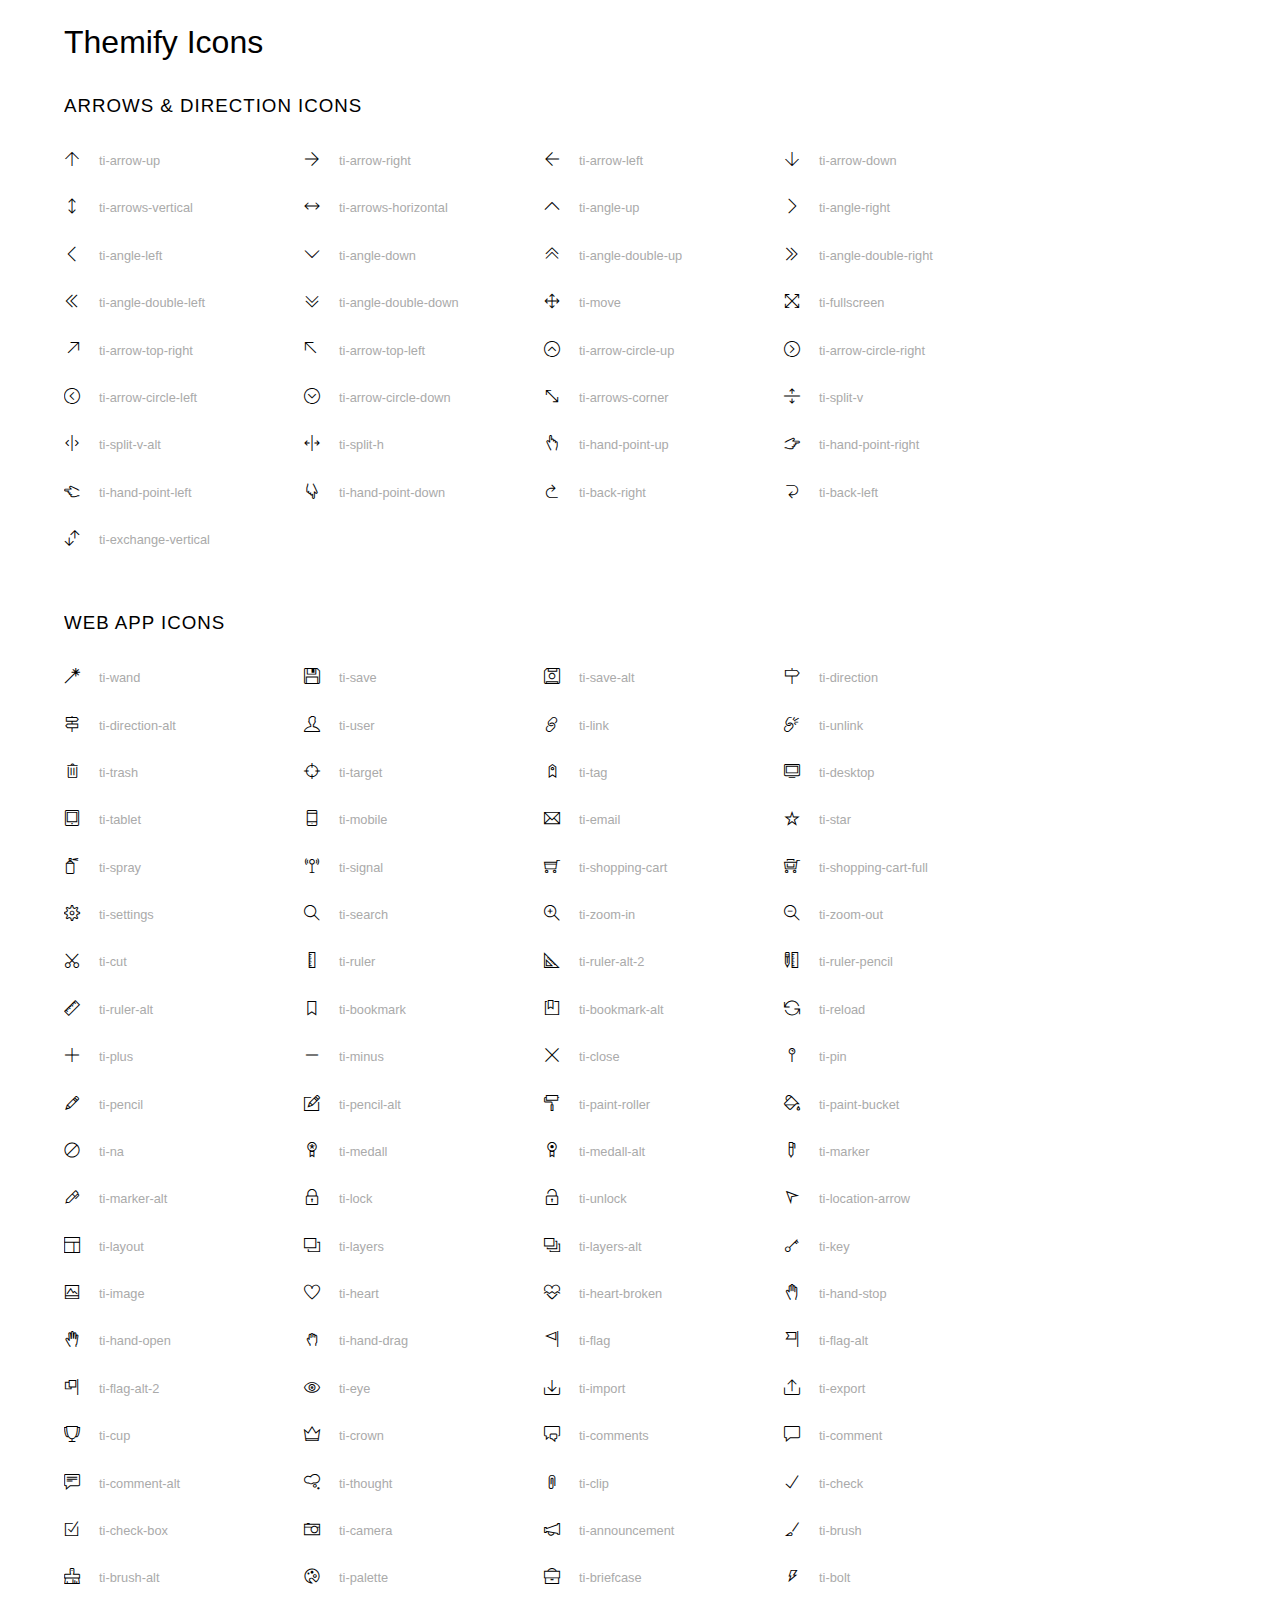
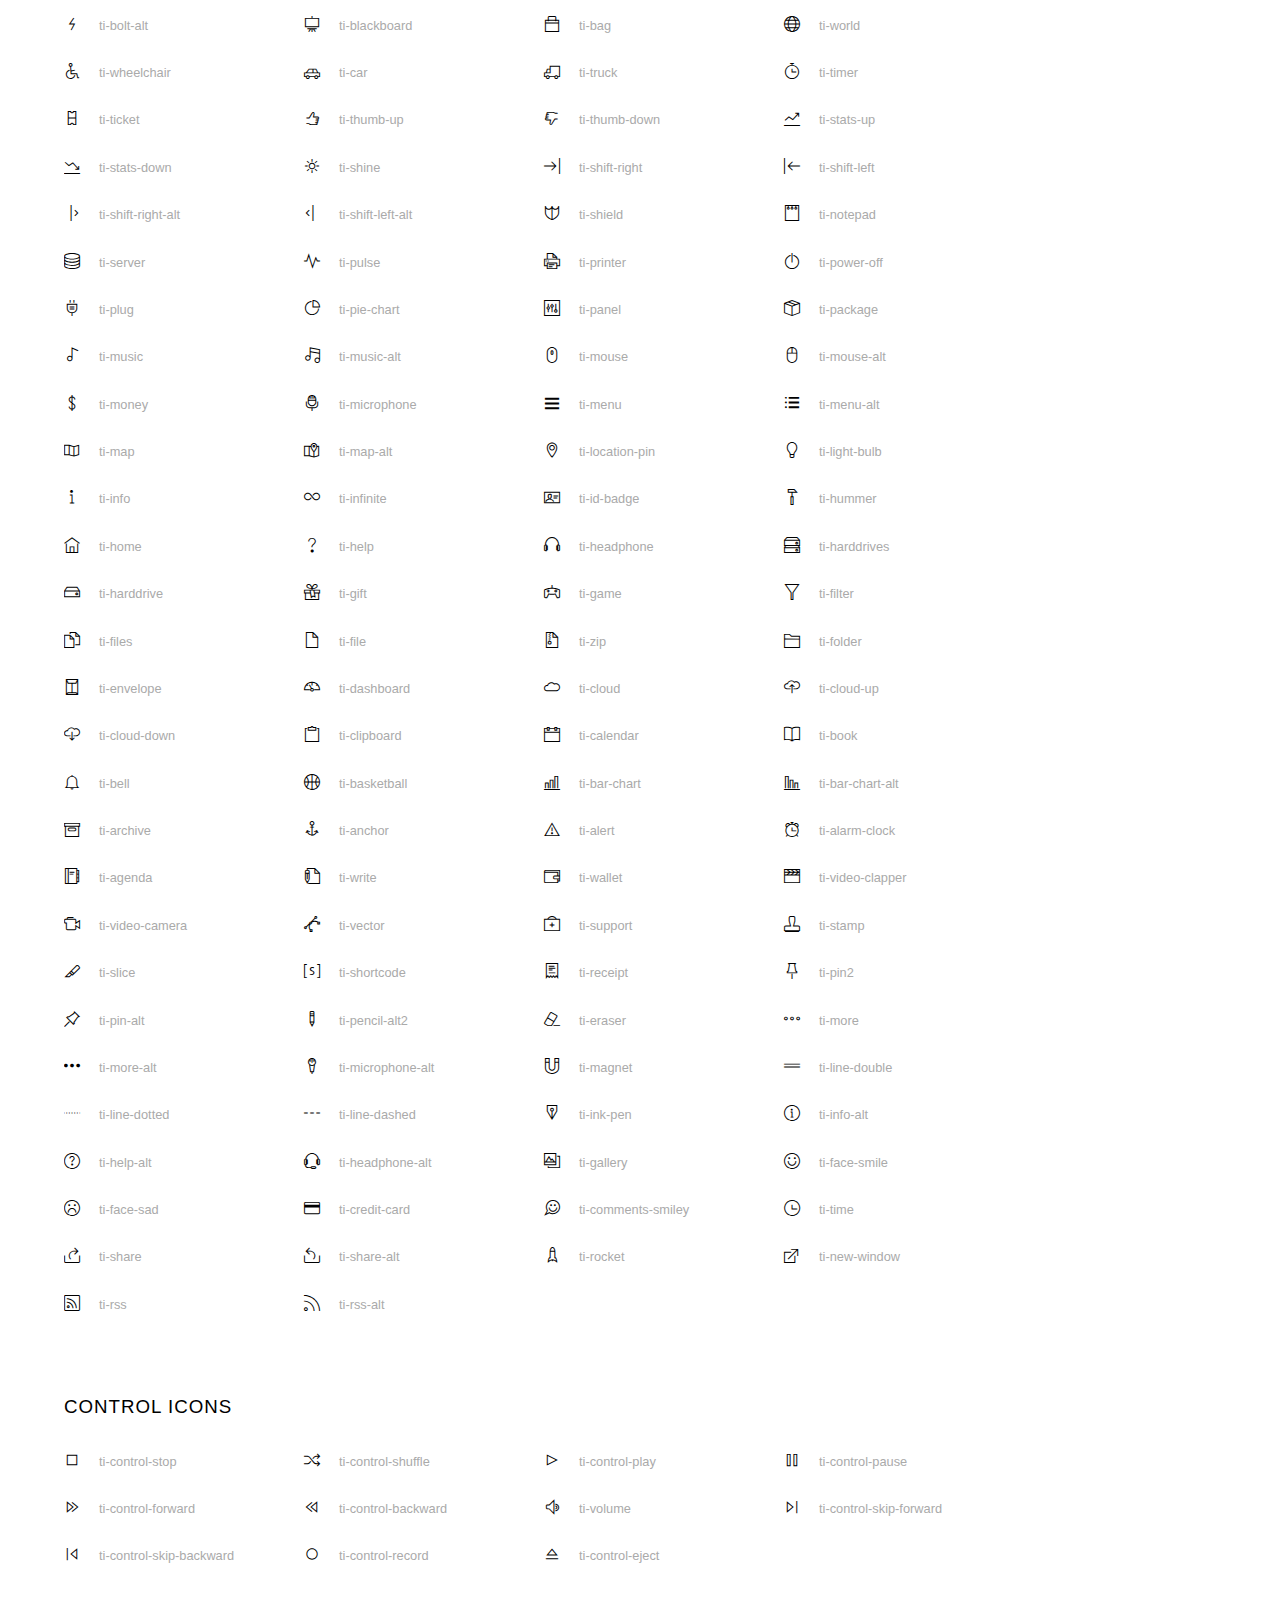
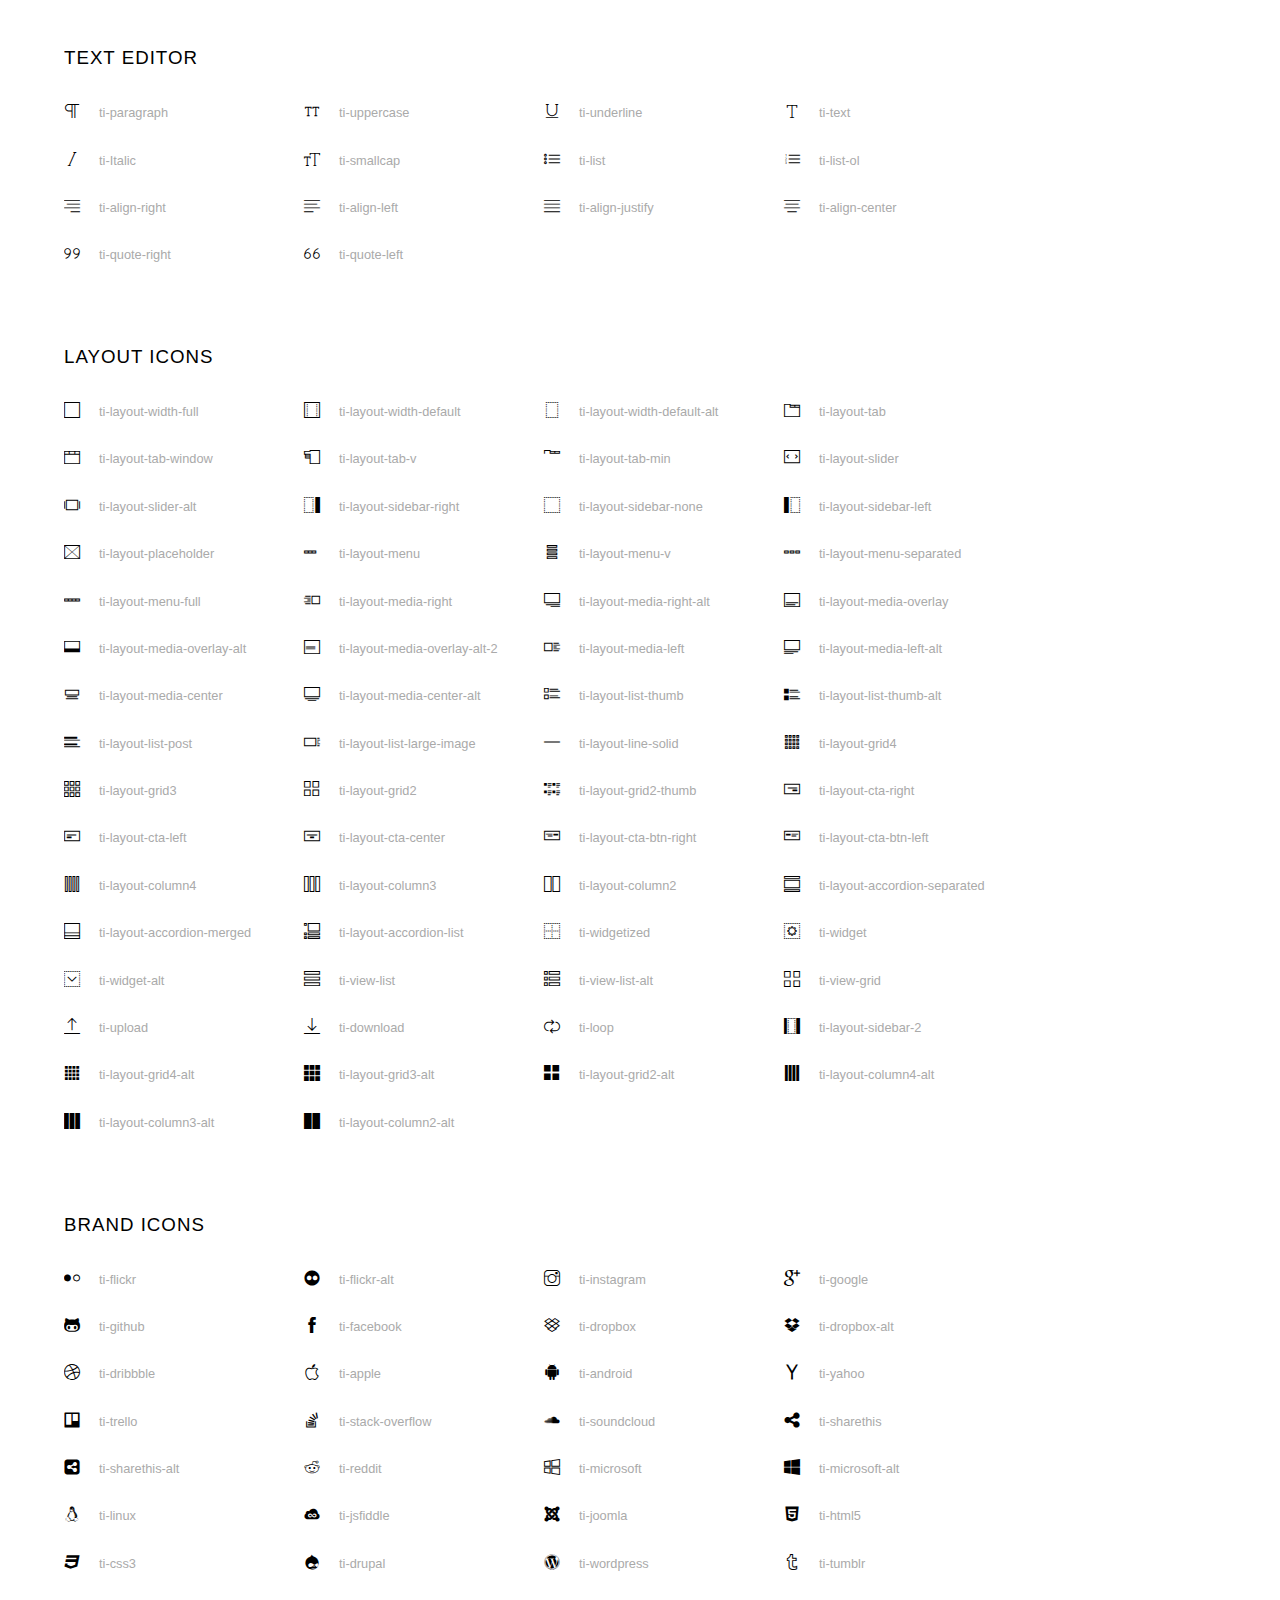
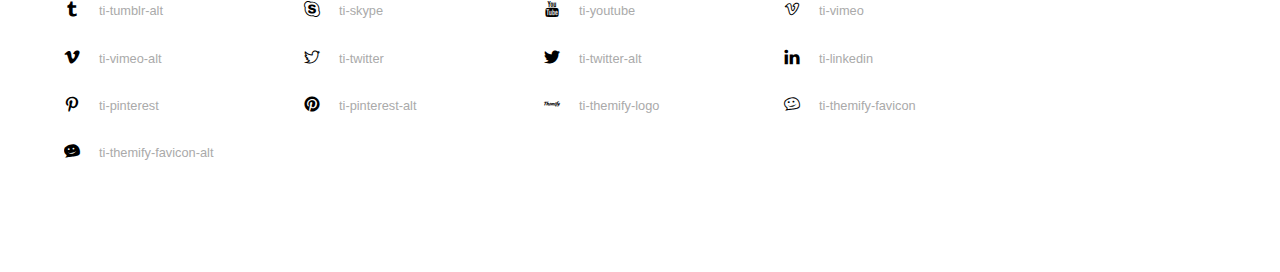
<file: website/static/themify-icons-font/themify-icons/index.html>
<!doctype html>
<html>
<head>
	<meta charset="utf-8">
	<title>Themify Icon Font</title>
	<meta name="viewport" content="width=device-width">
	<link rel="stylesheet" href="demo-files/demo.css">
	<link rel="stylesheet" href="themify-icons.css">
	<!--[if lt IE 8]><!-->
	<link rel="stylesheet" href="ie7/ie7.css">
	<!--<![endif]-->
</head>
<body>
	<h1>Themify Icons</h1>

	<div class="icon-section">

		<div class="icon-section">
			<h3>Arrows &amp; Direction Icons </h3>

			<div class="icon-container">
				<span class="ti-arrow-up"></span><span class="icon-name"> ti-arrow-up</span>
			</div>
			<div class="icon-container">
				<span class="ti-arrow-right"></span><span class="icon-name"> ti-arrow-right</span>
			</div>
			<div class="icon-container">
				<span class="ti-arrow-left"></span><span class="icon-name"> ti-arrow-left</span>
			</div>
			<div class="icon-container">
				<span class="ti-arrow-down"></span><span class="icon-name"> ti-arrow-down</span>
			</div>
			<div class="icon-container">
				<span class="ti-arrows-vertical"></span><span class="icon-name"> ti-arrows-vertical</span>
			</div>
			<div class="icon-container">
				<span class="ti-arrows-horizontal"></span><span class="icon-name"> ti-arrows-horizontal</span>
			</div>
			<div class="icon-container">
				<span class="ti-angle-up"></span><span class="icon-name"> ti-angle-up</span>
			</div>
			<div class="icon-container">
				<span class="ti-angle-right"></span><span class="icon-name"> ti-angle-right</span>
			</div>
			<div class="icon-container">
				<span class="ti-angle-left"></span><span class="icon-name"> ti-angle-left</span>
			</div>
			<div class="icon-container">
				<span class="ti-angle-down"></span><span class="icon-name"> ti-angle-down</span>
			</div>	
			<div class="icon-container">
				<span class="ti-angle-double-up"></span><span class="icon-name"> ti-angle-double-up</span>
			</div>
			<div class="icon-container">
				<span class="ti-angle-double-right"></span><span class="icon-name"> ti-angle-double-right</span>
			</div>
			<div class="icon-container">
				<span class="ti-angle-double-left"></span><span class="icon-name"> ti-angle-double-left</span>
			</div>
			<div class="icon-container">
				<span class="ti-angle-double-down"></span><span class="icon-name"> ti-angle-double-down</span>
			</div>					
			<div class="icon-container">
				<span class="ti-move"></span><span class="icon-name"> ti-move</span>
			</div>
			<div class="icon-container">
				<span class="ti-fullscreen"></span><span class="icon-name"> ti-fullscreen</span>
			</div>
			<div class="icon-container">
				<span class="ti-arrow-top-right"></span><span class="icon-name"> ti-arrow-top-right</span>
			</div>
			<div class="icon-container">
				<span class="ti-arrow-top-left"></span><span class="icon-name"> ti-arrow-top-left</span>
			</div>
			<div class="icon-container">
				<span class="ti-arrow-circle-up"></span><span class="icon-name"> ti-arrow-circle-up</span>
			</div>
			<div class="icon-container">
				<span class="ti-arrow-circle-right"></span><span class="icon-name"> ti-arrow-circle-right</span>
			</div>
			<div class="icon-container">
				<span class="ti-arrow-circle-left"></span><span class="icon-name"> ti-arrow-circle-left</span>
			</div>
			<div class="icon-container">
				<span class="ti-arrow-circle-down"></span><span class="icon-name"> ti-arrow-circle-down</span>
			</div>
			<div class="icon-container">
				<span class="ti-arrows-corner"></span><span class="icon-name"> ti-arrows-corner</span>
			</div>
			<div class="icon-container">
				<span class="ti-split-v"></span><span class="icon-name"> ti-split-v</span>
			</div>

			<div class="icon-container">
				<span class="ti-split-v-alt"></span><span class="icon-name"> ti-split-v-alt</span>
			</div>
			<div class="icon-container">
				<span class="ti-split-h"></span><span class="icon-name"> ti-split-h</span>
			</div>
			<div class="icon-container">
				<span class="ti-hand-point-up"></span><span class="icon-name"> ti-hand-point-up</span>
			</div>
			<div class="icon-container">
				<span class="ti-hand-point-right"></span><span class="icon-name"> ti-hand-point-right</span>
			</div>
			<div class="icon-container">
				<span class="ti-hand-point-left"></span><span class="icon-name"> ti-hand-point-left</span>
			</div>
			<div class="icon-container">
				<span class="ti-hand-point-down"></span><span class="icon-name"> ti-hand-point-down</span>
			</div>
			<div class="icon-container">
				<span class="ti-back-right"></span><span class="icon-name"> ti-back-right</span>
			</div>
			<div class="icon-container">
				<span class="ti-back-left"></span><span class="icon-name"> ti-back-left</span>
			</div>
			<div class="icon-container">
				<span class="ti-exchange-vertical"></span><span class="icon-name"> ti-exchange-vertical</span>
			</div>

		</div> <!-- Arrows Icons -->



		<h3>Web App Icons</h3>
		
		<div class="icon-section">

			<div class="icon-container">
				<span class="ti-wand"></span><span class="icon-name"> ti-wand</span>
			</div>
			<div class="icon-container">
				<span class="ti-save"></span><span class="icon-name"> ti-save</span>
			</div>
			<div class="icon-container">
				<span class="ti-save-alt"></span><span class="icon-name"> ti-save-alt</span>
			</div>

			<div class="icon-container">
				<span class="ti-direction"></span><span class="icon-name"> ti-direction</span>
			</div>
			<div class="icon-container">
				<span class="ti-direction-alt"></span><span class="icon-name"> ti-direction-alt</span>
			</div>
			<div class="icon-container">
				<span class="ti-user"></span><span class="icon-name"> ti-user</span>
			</div>
			<div class="icon-container">
				<span class="ti-link"></span><span class="icon-name"> ti-link</span>
			</div>
			<div class="icon-container">
				<span class="ti-unlink"></span><span class="icon-name"> ti-unlink</span>
			</div>
			<div class="icon-container">
				<span class="ti-trash"></span><span class="icon-name"> ti-trash</span>
			</div>
			<div class="icon-container">
				<span class="ti-target"></span><span class="icon-name"> ti-target</span>
			</div>
			<div class="icon-container">
				<span class="ti-tag"></span><span class="icon-name"> ti-tag</span>
			</div>
			<div class="icon-container">
				<span class="ti-desktop"></span><span class="icon-name"> ti-desktop</span>
			</div>
			<div class="icon-container">
				<span class="ti-tablet"></span><span class="icon-name"> ti-tablet</span>
			</div>
			<div class="icon-container">
				<span class="ti-mobile"></span><span class="icon-name"> ti-mobile</span>
			</div>
			<div class="icon-container">
				<span class="ti-email"></span><span class="icon-name"> ti-email</span>
			</div>	
			<div class="icon-container">
				<span class="ti-star"></span><span class="icon-name"> ti-star</span>
			</div>
			<div class="icon-container">
				<span class="ti-spray"></span><span class="icon-name"> ti-spray</span>
			</div>
			<div class="icon-container">
				<span class="ti-signal"></span><span class="icon-name"> ti-signal</span>
			</div>
			<div class="icon-container">
				<span class="ti-shopping-cart"></span><span class="icon-name"> ti-shopping-cart</span>
			</div>
			<div class="icon-container">
				<span class="ti-shopping-cart-full"></span><span class="icon-name"> ti-shopping-cart-full</span>
			</div>
			<div class="icon-container">
				<span class="ti-settings"></span><span class="icon-name"> ti-settings</span>
			</div>
			<div class="icon-container">
				<span class="ti-search"></span><span class="icon-name"> ti-search</span>
			</div>
			<div class="icon-container">
				<span class="ti-zoom-in"></span><span class="icon-name"> ti-zoom-in</span>
			</div>
			<div class="icon-container">
				<span class="ti-zoom-out"></span><span class="icon-name"> ti-zoom-out</span>
			</div>
			<div class="icon-container">
				<span class="ti-cut"></span><span class="icon-name"> ti-cut</span>
			</div>
			<div class="icon-container">
				<span class="ti-ruler"></span><span class="icon-name"> ti-ruler</span>
			</div>
			<div class="icon-container">
				<span class="ti-ruler-alt-2"></span><span class="icon-name"> ti-ruler-alt-2</span>
			</div>			
			<div class="icon-container">
				<span class="ti-ruler-pencil"></span><span class="icon-name"> ti-ruler-pencil</span>
			</div>
			<div class="icon-container">
				<span class="ti-ruler-alt"></span><span class="icon-name"> ti-ruler-alt</span>
			</div>
			<div class="icon-container">
				<span class="ti-bookmark"></span><span class="icon-name"> ti-bookmark</span>
			</div>
			<div class="icon-container">
				<span class="ti-bookmark-alt"></span><span class="icon-name"> ti-bookmark-alt</span>
			</div>
			<div class="icon-container">
				<span class="ti-reload"></span><span class="icon-name"> ti-reload</span>
			</div>
			<div class="icon-container">
				<span class="ti-plus"></span><span class="icon-name"> ti-plus</span>
			</div>
			<div class="icon-container">
				<span class="ti-minus"></span><span class="icon-name"> ti-minus</span>
			</div>
			<div class="icon-container">
				<span class="ti-close"></span><span class="icon-name"> ti-close</span>
			</div>			
			<div class="icon-container">
				<span class="ti-pin"></span><span class="icon-name"> ti-pin</span>
			</div>
			<div class="icon-container">
				<span class="ti-pencil"></span><span class="icon-name"> ti-pencil</span>
			</div>
					
		  	<div class="icon-container">
				<span class="ti-pencil-alt"></span><span class="icon-name"> ti-pencil-alt</span>
			</div>
			<div class="icon-container">
				<span class="ti-paint-roller"></span><span class="icon-name"> ti-paint-roller</span>
			</div>
			<div class="icon-container">
				<span class="ti-paint-bucket"></span><span class="icon-name"> ti-paint-bucket</span>
			</div>
			<div class="icon-container">
				<span class="ti-na"></span><span class="icon-name"> ti-na</span>
			</div>
			<div class="icon-container">
				<span class="ti-medall"></span><span class="icon-name"> ti-medall</span>
			</div>
			<div class="icon-container">
				<span class="ti-medall-alt"></span><span class="icon-name"> ti-medall-alt</span>
			</div>
			<div class="icon-container">
				<span class="ti-marker"></span><span class="icon-name"> ti-marker</span>
			</div>
			<div class="icon-container">
				<span class="ti-marker-alt"></span><span class="icon-name"> ti-marker-alt</span>
			</div>

			<div class="icon-container">
				<span class="ti-lock"></span><span class="icon-name"> ti-lock</span>
			</div>
			<div class="icon-container">
				<span class="ti-unlock"></span><span class="icon-name"> ti-unlock</span>
			</div>
			<div class="icon-container">
				<span class="ti-location-arrow"></span><span class="icon-name"> ti-location-arrow</span>
			</div>
			<div class="icon-container">
				<span class="ti-layout"></span><span class="icon-name"> ti-layout</span>
			</div>
			<div class="icon-container">
				<span class="ti-layers"></span><span class="icon-name"> ti-layers</span>
			</div>
			<div class="icon-container">
				<span class="ti-layers-alt"></span><span class="icon-name"> ti-layers-alt</span>
			</div>
			<div class="icon-container">
				<span class="ti-key"></span><span class="icon-name"> ti-key</span>
			</div>
			<div class="icon-container">
				<span class="ti-image"></span><span class="icon-name"> ti-image</span>
			</div>
			<div class="icon-container">
				<span class="ti-heart"></span><span class="icon-name"> ti-heart</span>
			</div>
			<div class="icon-container">
				<span class="ti-heart-broken"></span><span class="icon-name"> ti-heart-broken</span>
			</div>
			<div class="icon-container">
				<span class="ti-hand-stop"></span><span class="icon-name"> ti-hand-stop</span>
			</div>
			<div class="icon-container">
				<span class="ti-hand-open"></span><span class="icon-name"> ti-hand-open</span>
			</div>
			<div class="icon-container">
				<span class="ti-hand-drag"></span><span class="icon-name"> ti-hand-drag</span>
			</div>
			<div class="icon-container">
				<span class="ti-flag"></span><span class="icon-name"> ti-flag</span>
			</div>
			<div class="icon-container">
				<span class="ti-flag-alt"></span><span class="icon-name"> ti-flag-alt</span>
			</div>
			<div class="icon-container">
				<span class="ti-flag-alt-2"></span><span class="icon-name"> ti-flag-alt-2</span>
			</div>
			<div class="icon-container">
				<span class="ti-eye"></span><span class="icon-name"> ti-eye</span>
			</div>
			<div class="icon-container">
				<span class="ti-import"></span><span class="icon-name"> ti-import</span>
			</div>			
			<div class="icon-container">
				<span class="ti-export"></span><span class="icon-name"> ti-export</span>
			</div>
			<div class="icon-container">
				<span class="ti-cup"></span><span class="icon-name"> ti-cup</span>
			</div>
			<div class="icon-container">
				<span class="ti-crown"></span><span class="icon-name"> ti-crown</span>
			</div>
			<div class="icon-container">
				<span class="ti-comments"></span><span class="icon-name"> ti-comments</span>
			</div>
			<div class="icon-container">
				<span class="ti-comment"></span><span class="icon-name"> ti-comment</span>
			</div>
			<div class="icon-container">
				<span class="ti-comment-alt"></span><span class="icon-name"> ti-comment-alt</span>
			</div>
			<div class="icon-container">
				<span class="ti-thought"></span><span class="icon-name"> ti-thought</span>
			</div>			
			<div class="icon-container">
				<span class="ti-clip"></span><span class="icon-name"> ti-clip</span>
			</div>

			<div class="icon-container">
				<span class="ti-check"></span><span class="icon-name"> ti-check</span>
			</div>
			<div class="icon-container">
				<span class="ti-check-box"></span><span class="icon-name"> ti-check-box</span>
			</div>
			<div class="icon-container">
				<span class="ti-camera"></span><span class="icon-name"> ti-camera</span>
			</div>
			<div class="icon-container">
				<span class="ti-announcement"></span><span class="icon-name"> ti-announcement</span>
			</div>
			<div class="icon-container">
				<span class="ti-brush"></span><span class="icon-name"> ti-brush</span>
			</div>
			<div class="icon-container">
				<span class="ti-brush-alt"></span><span class="icon-name"> ti-brush-alt</span>
			</div>
			<div class="icon-container">
				<span class="ti-palette"></span><span class="icon-name"> ti-palette</span>
			</div>			
			<div class="icon-container">
				<span class="ti-briefcase"></span><span class="icon-name"> ti-briefcase</span>
			</div>
			<div class="icon-container">
				<span class="ti-bolt"></span><span class="icon-name"> ti-bolt</span>
			</div>
			<div class="icon-container">
				<span class="ti-bolt-alt"></span><span class="icon-name"> ti-bolt-alt</span>
			</div>
			<div class="icon-container">
				<span class="ti-blackboard"></span><span class="icon-name"> ti-blackboard</span>
			</div>
			<div class="icon-container">
				<span class="ti-bag"></span><span class="icon-name"> ti-bag</span>
			</div>
			<div class="icon-container">
				<span class="ti-world"></span><span class="icon-name"> ti-world</span>
			</div>
			<div class="icon-container">
				<span class="ti-wheelchair"></span><span class="icon-name"> ti-wheelchair</span>
			</div>
			<div class="icon-container">
				<span class="ti-car"></span><span class="icon-name"> ti-car</span>
			</div>
			<div class="icon-container">
				<span class="ti-truck"></span><span class="icon-name"> ti-truck</span>
			</div>
			<div class="icon-container">
				<span class="ti-timer"></span><span class="icon-name"> ti-timer</span>
			</div>
			<div class="icon-container">
				<span class="ti-ticket"></span><span class="icon-name"> ti-ticket</span>
			</div>
			<div class="icon-container">
				<span class="ti-thumb-up"></span><span class="icon-name"> ti-thumb-up</span>
			</div>
			<div class="icon-container">
				<span class="ti-thumb-down"></span><span class="icon-name"> ti-thumb-down</span>
			</div>

			<div class="icon-container">
				<span class="ti-stats-up"></span><span class="icon-name"> ti-stats-up</span>
			</div>
			<div class="icon-container">
				<span class="ti-stats-down"></span><span class="icon-name"> ti-stats-down</span>
			</div>
			<div class="icon-container">
				<span class="ti-shine"></span><span class="icon-name"> ti-shine</span>
			</div>
			<div class="icon-container">
				<span class="ti-shift-right"></span><span class="icon-name"> ti-shift-right</span>
			</div>
			<div class="icon-container">
				<span class="ti-shift-left"></span><span class="icon-name"> ti-shift-left</span>
			</div>

			<div class="icon-container">
				<span class="ti-shift-right-alt"></span><span class="icon-name"> ti-shift-right-alt</span>
			</div>
			<div class="icon-container">
				<span class="ti-shift-left-alt"></span><span class="icon-name"> ti-shift-left-alt</span>
			</div>
			<div class="icon-container">
				<span class="ti-shield"></span><span class="icon-name"> ti-shield</span>
			</div>
			<div class="icon-container">
				<span class="ti-notepad"></span><span class="icon-name"> ti-notepad</span>
			</div>
			<div class="icon-container">
				<span class="ti-server"></span><span class="icon-name"> ti-server</span>
			</div>

			<div class="icon-container">
				<span class="ti-pulse"></span><span class="icon-name"> ti-pulse</span>
			</div>
			<div class="icon-container">
				<span class="ti-printer"></span><span class="icon-name"> ti-printer</span>
			</div>
			<div class="icon-container">
				<span class="ti-power-off"></span><span class="icon-name"> ti-power-off</span>
			</div>
			<div class="icon-container">
				<span class="ti-plug"></span><span class="icon-name"> ti-plug</span>
			</div>
			<div class="icon-container">
				<span class="ti-pie-chart"></span><span class="icon-name"> ti-pie-chart</span>
			</div>

			<div class="icon-container">
				<span class="ti-panel"></span><span class="icon-name"> ti-panel</span>
			</div>
			<div class="icon-container">
				<span class="ti-package"></span><span class="icon-name"> ti-package</span>
			</div>
			<div class="icon-container">
				<span class="ti-music"></span><span class="icon-name"> ti-music</span>
			</div>
			<div class="icon-container">
				<span class="ti-music-alt"></span><span class="icon-name"> ti-music-alt</span>
			</div>
			<div class="icon-container">
				<span class="ti-mouse"></span><span class="icon-name"> ti-mouse</span>
			</div>
			<div class="icon-container">
				<span class="ti-mouse-alt"></span><span class="icon-name"> ti-mouse-alt</span>
			</div>
			<div class="icon-container">
				<span class="ti-money"></span><span class="icon-name"> ti-money</span>
			</div>
			<div class="icon-container">
				<span class="ti-microphone"></span><span class="icon-name"> ti-microphone</span>
			</div>
			<div class="icon-container">
				<span class="ti-menu"></span><span class="icon-name"> ti-menu</span>
			</div>
			<div class="icon-container">
				<span class="ti-menu-alt"></span><span class="icon-name"> ti-menu-alt</span>
			</div>
			<div class="icon-container">
				<span class="ti-map"></span><span class="icon-name"> ti-map</span>
			</div>
			<div class="icon-container">
				<span class="ti-map-alt"></span><span class="icon-name"> ti-map-alt</span>
			</div>

			<div class="icon-container">
				<span class="ti-location-pin"></span><span class="icon-name"> ti-location-pin</span>
			</div>

			<div class="icon-container">
				<span class="ti-light-bulb"></span><span class="icon-name"> ti-light-bulb</span>
			</div>
			<div class="icon-container">
				<span class="ti-info"></span><span class="icon-name"> ti-info</span>
			</div>
			<div class="icon-container">
				<span class="ti-infinite"></span><span class="icon-name"> ti-infinite</span>
			</div>
			<div class="icon-container">
				<span class="ti-id-badge"></span><span class="icon-name"> ti-id-badge</span>
			</div>
			<div class="icon-container">
				<span class="ti-hummer"></span><span class="icon-name"> ti-hummer</span>
			</div>
			<div class="icon-container">
				<span class="ti-home"></span><span class="icon-name"> ti-home</span>
			</div>
			<div class="icon-container">
				<span class="ti-help"></span><span class="icon-name"> ti-help</span>
			</div>
			<div class="icon-container">
				<span class="ti-headphone"></span><span class="icon-name"> ti-headphone</span>
			</div>
			<div class="icon-container">
				<span class="ti-harddrives"></span><span class="icon-name"> ti-harddrives</span>
			</div>
			<div class="icon-container">
				<span class="ti-harddrive"></span><span class="icon-name"> ti-harddrive</span>
			</div>
			<div class="icon-container">
				<span class="ti-gift"></span><span class="icon-name"> ti-gift</span>
			</div>
			<div class="icon-container">
				<span class="ti-game"></span><span class="icon-name"> ti-game</span>
			</div>
			<div class="icon-container">
				<span class="ti-filter"></span><span class="icon-name"> ti-filter</span>
			</div>
			<div class="icon-container">
				<span class="ti-files"></span><span class="icon-name"> ti-files</span>
			</div>
			<div class="icon-container">
				<span class="ti-file"></span><span class="icon-name"> ti-file</span>
			</div>
			<div class="icon-container">
				<span class="ti-zip"></span><span class="icon-name"> ti-zip</span>
			</div>
			<div class="icon-container">
				<span class="ti-folder"></span><span class="icon-name"> ti-folder</span>
			</div>			
			<div class="icon-container">
				<span class="ti-envelope"></span><span class="icon-name"> ti-envelope</span>
			</div>


			<div class="icon-container">
				<span class="ti-dashboard"></span><span class="icon-name"> ti-dashboard</span>
			</div>
			<div class="icon-container">
				<span class="ti-cloud"></span><span class="icon-name"> ti-cloud</span>
			</div>
			<div class="icon-container">
				<span class="ti-cloud-up"></span><span class="icon-name"> ti-cloud-up</span>
			</div>
			<div class="icon-container">
				<span class="ti-cloud-down"></span><span class="icon-name"> ti-cloud-down</span>
			</div>
			<div class="icon-container">
				<span class="ti-clipboard"></span><span class="icon-name"> ti-clipboard</span>
			</div>
			<div class="icon-container">
				<span class="ti-calendar"></span><span class="icon-name"> ti-calendar</span>
			</div>
			<div class="icon-container">
				<span class="ti-book"></span><span class="icon-name"> ti-book</span>
			</div>
			<div class="icon-container">
				<span class="ti-bell"></span><span class="icon-name"> ti-bell</span>
			</div>
			<div class="icon-container">
				<span class="ti-basketball"></span><span class="icon-name"> ti-basketball</span>
			</div>
			<div class="icon-container">
				<span class="ti-bar-chart"></span><span class="icon-name"> ti-bar-chart</span>
			</div>
			<div class="icon-container">
				<span class="ti-bar-chart-alt"></span><span class="icon-name"> ti-bar-chart-alt</span>
			</div>


			<div class="icon-container">
				<span class="ti-archive"></span><span class="icon-name"> ti-archive</span>
			</div>
			<div class="icon-container">
				<span class="ti-anchor"></span><span class="icon-name"> ti-anchor</span>
			</div>

			<div class="icon-container">
				<span class="ti-alert"></span><span class="icon-name"> ti-alert</span>
			</div>
			<div class="icon-container">
				<span class="ti-alarm-clock"></span><span class="icon-name"> ti-alarm-clock</span>
			</div>
			<div class="icon-container">
				<span class="ti-agenda"></span><span class="icon-name"> ti-agenda</span>
			</div>
			<div class="icon-container">
				<span class="ti-write"></span><span class="icon-name"> ti-write</span>
			</div>

			<div class="icon-container">
				<span class="ti-wallet"></span><span class="icon-name"> ti-wallet</span>
			</div>
			<div class="icon-container">
				<span class="ti-video-clapper"></span><span class="icon-name"> ti-video-clapper</span>
			</div>
			<div class="icon-container">
				<span class="ti-video-camera"></span><span class="icon-name"> ti-video-camera</span>
			</div>
			<div class="icon-container">
				<span class="ti-vector"></span><span class="icon-name"> ti-vector</span>
			</div>

			<div class="icon-container">
				<span class="ti-support"></span><span class="icon-name"> ti-support</span>
			</div>
			<div class="icon-container">
				<span class="ti-stamp"></span><span class="icon-name"> ti-stamp</span>
			</div>
			<div class="icon-container">
				<span class="ti-slice"></span><span class="icon-name"> ti-slice</span>
			</div>
			<div class="icon-container">
				<span class="ti-shortcode"></span><span class="icon-name"> ti-shortcode</span>
			</div>
			<div class="icon-container">
				<span class="ti-receipt"></span><span class="icon-name"> ti-receipt</span>
			</div>
			<div class="icon-container">
				<span class="ti-pin2"></span><span class="icon-name"> ti-pin2</span>
			</div>
			<div class="icon-container">
				<span class="ti-pin-alt"></span><span class="icon-name"> ti-pin-alt</span>
			</div>
			<div class="icon-container">
				<span class="ti-pencil-alt2"></span><span class="icon-name"> ti-pencil-alt2</span>
			</div>
			<div class="icon-container">
				<span class="ti-eraser"></span><span class="icon-name"> ti-eraser</span>
			</div>			
			<div class="icon-container">
				<span class="ti-more"></span><span class="icon-name"> ti-more</span>
			</div>
			<div class="icon-container">
				<span class="ti-more-alt"></span><span class="icon-name"> ti-more-alt</span>
			</div>
			<div class="icon-container">
				<span class="ti-microphone-alt"></span><span class="icon-name"> ti-microphone-alt</span>
			</div>
			<div class="icon-container">
				<span class="ti-magnet"></span><span class="icon-name"> ti-magnet</span>
			</div>
			<div class="icon-container">
				<span class="ti-line-double"></span><span class="icon-name"> ti-line-double</span>
			</div>
			<div class="icon-container">
				<span class="ti-line-dotted"></span><span class="icon-name"> ti-line-dotted</span>
			</div>
			<div class="icon-container">
				<span class="ti-line-dashed"></span><span class="icon-name"> ti-line-dashed</span>
			</div>

			<div class="icon-container">
				<span class="ti-ink-pen"></span><span class="icon-name"> ti-ink-pen</span>
			</div>
			<div class="icon-container">
				<span class="ti-info-alt"></span><span class="icon-name"> ti-info-alt</span>
			</div>
			<div class="icon-container">
				<span class="ti-help-alt"></span><span class="icon-name"> ti-help-alt</span>
			</div>
			<div class="icon-container">
				<span class="ti-headphone-alt"></span><span class="icon-name"> ti-headphone-alt</span>
			</div>

			<div class="icon-container">
				<span class="ti-gallery"></span><span class="icon-name"> ti-gallery</span>
			</div>
			<div class="icon-container">
				<span class="ti-face-smile"></span><span class="icon-name"> ti-face-smile</span>
			</div>
			<div class="icon-container">
				<span class="ti-face-sad"></span><span class="icon-name"> ti-face-sad</span>
			</div>
			<div class="icon-container">
				<span class="ti-credit-card"></span><span class="icon-name"> ti-credit-card</span>
			</div>
			<div class="icon-container">
				<span class="ti-comments-smiley"></span><span class="icon-name"> ti-comments-smiley</span>
			</div>
			<div class="icon-container">
				<span class="ti-time"></span><span class="icon-name"> ti-time</span>
			</div>
			<div class="icon-container">
				<span class="ti-share"></span><span class="icon-name"> ti-share</span>
			</div>
			<div class="icon-container">
				<span class="ti-share-alt"></span><span class="icon-name"> ti-share-alt</span>
			</div>
			<div class="icon-container">
				<span class="ti-rocket"></span><span class="icon-name"> ti-rocket</span>
			</div>

			<div class="icon-container">
				<span class="ti-new-window"></span><span class="icon-name"> ti-new-window</span>
			</div>

			<div class="icon-container">
				<span class="ti-rss"></span><span class="icon-name"> ti-rss</span>
			</div>

			<div class="icon-container">
				<span class="ti-rss-alt"></span><span class="icon-name"> ti-rss-alt</span>
			</div>
			
		</div><!-- Web App Icons -->


		<div class="icon-section">
			<h3>Control Icons</h3>
			<div class="icon-container">
				<span class="ti-control-stop"></span><span class="icon-name"> ti-control-stop</span>
			</div>
			<div class="icon-container">
				<span class="ti-control-shuffle"></span><span class="icon-name"> ti-control-shuffle</span>
			</div>
			<div class="icon-container">
				<span class="ti-control-play"></span><span class="icon-name"> ti-control-play</span>
			</div>
			<div class="icon-container">
				<span class="ti-control-pause"></span><span class="icon-name"> ti-control-pause</span>
			</div>
			<div class="icon-container">
				<span class="ti-control-forward"></span><span class="icon-name"> ti-control-forward</span>
			</div>
			<div class="icon-container">
				<span class="ti-control-backward"></span><span class="icon-name"> ti-control-backward</span>
			</div>	
			<div class="icon-container">
				<span class="ti-volume"></span><span class="icon-name"> ti-volume</span>
			</div>
			<div class="icon-container">
				<span class="ti-control-skip-forward"></span><span class="icon-name"> ti-control-skip-forward</span>
			</div>
			<div class="icon-container">
				<span class="ti-control-skip-backward"></span><span class="icon-name"> ti-control-skip-backward</span>
			</div>
			<div class="icon-container">
				<span class="ti-control-record"></span><span class="icon-name"> ti-control-record</span>
			</div>
			<div class="icon-container">
				<span class="ti-control-eject"></span><span class="icon-name"> ti-control-eject</span>
			</div>			
		</div> <!-- Control Icons -->


		<div class="icon-section">
			<h3>Text Editor</h3>

			<div class="icon-container">
				<span class="ti-paragraph"></span><span class="icon-name"> ti-paragraph</span>
			</div>
			<div class="icon-container">
				<span class="ti-uppercase"></span><span class="icon-name"> ti-uppercase</span>
			</div>

			<div class="icon-container">
				<span class="ti-underline"></span><span class="icon-name"> ti-underline</span>
			</div>
			<div class="icon-container">
				<span class="ti-text"></span><span class="icon-name"> ti-text</span>
			</div>
			<div class="icon-container">
				<span class="ti-Italic"></span><span class="icon-name"> ti-Italic</span>
			</div>
			<div class="icon-container">
				<span class="ti-smallcap"></span><span class="icon-name"> ti-smallcap</span>
			</div>
			<div class="icon-container">
				<span class="ti-list"></span><span class="icon-name"> ti-list</span>
			</div>
			<div class="icon-container">
				<span class="ti-list-ol"></span><span class="icon-name"> ti-list-ol</span>
			</div>
			<div class="icon-container">
				<span class="ti-align-right"></span><span class="icon-name"> ti-align-right</span>
			</div>
			<div class="icon-container">
				<span class="ti-align-left"></span><span class="icon-name"> ti-align-left</span>
			</div>
			<div class="icon-container">
				<span class="ti-align-justify"></span><span class="icon-name"> ti-align-justify</span>
			</div>
			<div class="icon-container">
				<span class="ti-align-center"></span><span class="icon-name"> ti-align-center</span>
			</div>
			<div class="icon-container">
				<span class="ti-quote-right"></span><span class="icon-name"> ti-quote-right</span>
			</div>
			<div class="icon-container">
				<span class="ti-quote-left"></span><span class="icon-name"> ti-quote-left</span>
			</div>

		</div> <!-- Text Editor -->



		<div class="icon-section">
			<h3>Layout Icons</h3>
			<div class="icon-container">
				<span class="ti-layout-width-full"></span><span class="icon-name"> ti-layout-width-full</span>
			</div>
			<div class="icon-container">
				<span class="ti-layout-width-default"></span><span class="icon-name"> ti-layout-width-default</span>
			</div>
			<div class="icon-container">
				<span class="ti-layout-width-default-alt"></span><span class="icon-name"> ti-layout-width-default-alt</span>
			</div>
			<div class="icon-container">
				<span class="ti-layout-tab"></span><span class="icon-name"> ti-layout-tab</span>
			</div>
			<div class="icon-container">
				<span class="ti-layout-tab-window"></span><span class="icon-name"> ti-layout-tab-window</span>
			</div>
			<div class="icon-container">
				<span class="ti-layout-tab-v"></span><span class="icon-name"> ti-layout-tab-v</span>
			</div>
			<div class="icon-container">
				<span class="ti-layout-tab-min"></span><span class="icon-name"> ti-layout-tab-min</span>
			</div>
			<div class="icon-container">
				<span class="ti-layout-slider"></span><span class="icon-name"> ti-layout-slider</span>
			</div>
			<div class="icon-container">
				<span class="ti-layout-slider-alt"></span><span class="icon-name"> ti-layout-slider-alt</span>
			</div>
			<div class="icon-container">
				<span class="ti-layout-sidebar-right"></span><span class="icon-name"> ti-layout-sidebar-right</span>
			</div>
			<div class="icon-container">
				<span class="ti-layout-sidebar-none"></span><span class="icon-name"> ti-layout-sidebar-none</span>
			</div>
			<div class="icon-container">
				<span class="ti-layout-sidebar-left"></span><span class="icon-name"> ti-layout-sidebar-left</span>
			</div>
			<div class="icon-container">
				<span class="ti-layout-placeholder"></span><span class="icon-name"> ti-layout-placeholder</span>
			</div>
			<div class="icon-container">
				<span class="ti-layout-menu"></span><span class="icon-name"> ti-layout-menu</span>
			</div>
			<div class="icon-container">
				<span class="ti-layout-menu-v"></span><span class="icon-name"> ti-layout-menu-v</span>
			</div>
			<div class="icon-container">
				<span class="ti-layout-menu-separated"></span><span class="icon-name"> ti-layout-menu-separated</span>
			</div>
			<div class="icon-container">
				<span class="ti-layout-menu-full"></span><span class="icon-name"> ti-layout-menu-full</span>
			</div>
			<div class="icon-container">
				<span class="ti-layout-media-right"></span><span class="icon-name"> ti-layout-media-right</span>
			</div>
			<div class="icon-container">
				<span class="ti-layout-media-right-alt"></span><span class="icon-name"> ti-layout-media-right-alt</span>
			</div>
			<div class="icon-container">
				<span class="ti-layout-media-overlay"></span><span class="icon-name"> ti-layout-media-overlay</span>
			</div>
			<div class="icon-container">
				<span class="ti-layout-media-overlay-alt"></span><span class="icon-name"> ti-layout-media-overlay-alt</span>
			</div>
			<div class="icon-container">
				<span class="ti-layout-media-overlay-alt-2"></span><span class="icon-name"> ti-layout-media-overlay-alt-2</span>
			</div>
			<div class="icon-container">
				<span class="ti-layout-media-left"></span><span class="icon-name"> ti-layout-media-left</span>
			</div>
			<div class="icon-container">
				<span class="ti-layout-media-left-alt"></span><span class="icon-name"> ti-layout-media-left-alt</span>
			</div>
			<div class="icon-container">
				<span class="ti-layout-media-center"></span><span class="icon-name"> ti-layout-media-center</span>
			</div>
			<div class="icon-container">
				<span class="ti-layout-media-center-alt"></span><span class="icon-name"> ti-layout-media-center-alt</span>
			</div>
			<div class="icon-container">
				<span class="ti-layout-list-thumb"></span><span class="icon-name"> ti-layout-list-thumb</span>
			</div>
			<div class="icon-container">
				<span class="ti-layout-list-thumb-alt"></span><span class="icon-name"> ti-layout-list-thumb-alt</span>
			</div>
			<div class="icon-container">
				<span class="ti-layout-list-post"></span><span class="icon-name"> ti-layout-list-post</span>
			</div>
			<div class="icon-container">
				<span class="ti-layout-list-large-image"></span><span class="icon-name"> ti-layout-list-large-image</span>
			</div>
			<div class="icon-container">
				<span class="ti-layout-line-solid"></span><span class="icon-name"> ti-layout-line-solid</span>
			</div>
			<div class="icon-container">
				<span class="ti-layout-grid4"></span><span class="icon-name"> ti-layout-grid4</span>
			</div>
			<div class="icon-container">
				<span class="ti-layout-grid3"></span><span class="icon-name"> ti-layout-grid3</span>
			</div>
			<div class="icon-container">
				<span class="ti-layout-grid2"></span><span class="icon-name"> ti-layout-grid2</span>
			</div>
			<div class="icon-container">
				<span class="ti-layout-grid2-thumb"></span><span class="icon-name"> ti-layout-grid2-thumb</span>
			</div>
			<div class="icon-container">
				<span class="ti-layout-cta-right"></span><span class="icon-name"> ti-layout-cta-right</span>
			</div>
			<div class="icon-container">
				<span class="ti-layout-cta-left"></span><span class="icon-name"> ti-layout-cta-left</span>
			</div>
			<div class="icon-container">
				<span class="ti-layout-cta-center"></span><span class="icon-name"> ti-layout-cta-center</span>
			</div>
			<div class="icon-container">
				<span class="ti-layout-cta-btn-right"></span><span class="icon-name"> ti-layout-cta-btn-right</span>
			</div>
			<div class="icon-container">
				<span class="ti-layout-cta-btn-left"></span><span class="icon-name"> ti-layout-cta-btn-left</span>
			</div>
			<div class="icon-container">
				<span class="ti-layout-column4"></span><span class="icon-name"> ti-layout-column4</span>
			</div>
			<div class="icon-container">
				<span class="ti-layout-column3"></span><span class="icon-name"> ti-layout-column3</span>
			</div>
			<div class="icon-container">
				<span class="ti-layout-column2"></span><span class="icon-name"> ti-layout-column2</span>
			</div>
			<div class="icon-container">
				<span class="ti-layout-accordion-separated"></span><span class="icon-name"> ti-layout-accordion-separated</span>
			</div>
			<div class="icon-container">
				<span class="ti-layout-accordion-merged"></span><span class="icon-name"> ti-layout-accordion-merged</span>
			</div>
			<div class="icon-container">
				<span class="ti-layout-accordion-list"></span><span class="icon-name"> ti-layout-accordion-list</span>
			</div>
			<div class="icon-container">
				<span class="ti-widgetized"></span><span class="icon-name"> ti-widgetized</span>
			</div>
			<div class="icon-container">
				<span class="ti-widget"></span><span class="icon-name"> ti-widget</span>
			</div>
			<div class="icon-container">
				<span class="ti-widget-alt"></span><span class="icon-name"> ti-widget-alt</span>
			</div>
			<div class="icon-container">
				<span class="ti-view-list"></span><span class="icon-name"> ti-view-list</span>
			</div>
			<div class="icon-container">
				<span class="ti-view-list-alt"></span><span class="icon-name"> ti-view-list-alt</span>
			</div>
			<div class="icon-container">
				<span class="ti-view-grid"></span><span class="icon-name"> ti-view-grid</span>
			</div>
			<div class="icon-container">
				<span class="ti-upload"></span><span class="icon-name"> ti-upload</span>
			</div>
			<div class="icon-container">
				<span class="ti-download"></span><span class="icon-name"> ti-download</span>
			</div>	
			<div class="icon-container">
				<span class="ti-loop"></span><span class="icon-name"> ti-loop</span>
			</div>
			<div class="icon-container">
				<span class="ti-layout-sidebar-2"></span><span class="icon-name"> ti-layout-sidebar-2</span>
			</div>
			<div class="icon-container">
				<span class="ti-layout-grid4-alt"></span><span class="icon-name"> ti-layout-grid4-alt</span>
			</div>
			<div class="icon-container">
				<span class="ti-layout-grid3-alt"></span><span class="icon-name"> ti-layout-grid3-alt</span>
			</div>
			<div class="icon-container">
				<span class="ti-layout-grid2-alt"></span><span class="icon-name"> ti-layout-grid2-alt</span>
			</div>
			<div class="icon-container">
				<span class="ti-layout-column4-alt"></span><span class="icon-name"> ti-layout-column4-alt</span>
			</div>
			<div class="icon-container">
				<span class="ti-layout-column3-alt"></span><span class="icon-name"> ti-layout-column3-alt</span>
			</div>
			<div class="icon-container">
				<span class="ti-layout-column2-alt"></span><span class="icon-name"> ti-layout-column2-alt</span>
			</div>		


		</div> <!-- Layout Icons -->


		<div class="icon-section">
			<h3>Brand Icons</h3>

			<div class="icon-container">
				<span class="ti-flickr"></span><span class="icon-name"> ti-flickr</span>
			</div>
			<div class="icon-container">
				<span class="ti-flickr-alt"></span><span class="icon-name"> ti-flickr-alt</span>
			</div>			
			<div class="icon-container">
				<span class="ti-instagram"></span><span class="icon-name"> ti-instagram</span>
			</div>
			<div class="icon-container">
				<span class="ti-google"></span><span class="icon-name"> ti-google</span>
			</div>
			<div class="icon-container">
				<span class="ti-github"></span><span class="icon-name"> ti-github</span>
			</div>

			<div class="icon-container">
				<span class="ti-facebook"></span><span class="icon-name"> ti-facebook</span>
			</div>
			<div class="icon-container">
				<span class="ti-dropbox"></span><span class="icon-name"> ti-dropbox</span>
			</div>
			<div class="icon-container">
				<span class="ti-dropbox-alt"></span><span class="icon-name"> ti-dropbox-alt</span>
			</div>
			<div class="icon-container">
				<span class="ti-dribbble"></span><span class="icon-name"> ti-dribbble</span>
			</div>
			<div class="icon-container">
				<span class="ti-apple"></span><span class="icon-name"> ti-apple</span>
			</div>
			<div class="icon-container">
				<span class="ti-android"></span><span class="icon-name"> ti-android</span>
			</div>
			<div class="icon-container">
				<span class="ti-yahoo"></span><span class="icon-name"> ti-yahoo</span>
			</div>
			<div class="icon-container">
				<span class="ti-trello"></span><span class="icon-name"> ti-trello</span>
			</div>
			<div class="icon-container">
				<span class="ti-stack-overflow"></span><span class="icon-name"> ti-stack-overflow</span>
			</div>
			<div class="icon-container">
				<span class="ti-soundcloud"></span><span class="icon-name"> ti-soundcloud</span>
			</div>
			<div class="icon-container">
				<span class="ti-sharethis"></span><span class="icon-name"> ti-sharethis</span>
			</div>
			<div class="icon-container">
				<span class="ti-sharethis-alt"></span><span class="icon-name"> ti-sharethis-alt</span>
			</div>
			<div class="icon-container">
				<span class="ti-reddit"></span><span class="icon-name"> ti-reddit</span>
			</div>

			<div class="icon-container">
				<span class="ti-microsoft"></span><span class="icon-name"> ti-microsoft</span>
			</div>
			<div class="icon-container">
				<span class="ti-microsoft-alt"></span><span class="icon-name"> ti-microsoft-alt</span>
			</div>
			<div class="icon-container">
				<span class="ti-linux"></span><span class="icon-name"> ti-linux</span>
			</div>
			<div class="icon-container">
				<span class="ti-jsfiddle"></span><span class="icon-name"> ti-jsfiddle</span>
			</div>
			<div class="icon-container">
				<span class="ti-joomla"></span><span class="icon-name"> ti-joomla</span>
			</div>
			<div class="icon-container">
				<span class="ti-html5"></span><span class="icon-name"> ti-html5</span>
			</div>
			<div class="icon-container">
				<span class="ti-css3"></span><span class="icon-name"> ti-css3</span>
			</div>	
			<div class="icon-container">
				<span class="ti-drupal"></span><span class="icon-name"> ti-drupal</span>
			</div>
			<div class="icon-container">
				<span class="ti-wordpress"></span><span class="icon-name"> ti-wordpress</span>
			</div>		
			<div class="icon-container">
				<span class="ti-tumblr"></span><span class="icon-name"> ti-tumblr</span>
			</div>
			<div class="icon-container">
				<span class="ti-tumblr-alt"></span><span class="icon-name"> ti-tumblr-alt</span>
			</div>
			<div class="icon-container">
				<span class="ti-skype"></span><span class="icon-name"> ti-skype</span>
			</div>
			<div class="icon-container">
				<span class="ti-youtube"></span><span class="icon-name"> ti-youtube</span>
			</div>
			<div class="icon-container">
				<span class="ti-vimeo"></span><span class="icon-name"> ti-vimeo</span>
			</div>
			<div class="icon-container">
				<span class="ti-vimeo-alt"></span><span class="icon-name"> ti-vimeo-alt</span>
			</div>			
			<div class="icon-container">
				<span class="ti-twitter"></span><span class="icon-name"> ti-twitter</span>
			</div>
			<div class="icon-container">
				<span class="ti-twitter-alt"></span><span class="icon-name"> ti-twitter-alt</span>
			</div>
			<div class="icon-container">
				<span class="ti-linkedin"></span><span class="icon-name"> ti-linkedin</span>
			</div>
			<div class="icon-container">
				<span class="ti-pinterest"></span><span class="icon-name"> ti-pinterest</span>
			</div>

			<div class="icon-container">
				<span class="ti-pinterest-alt"></span><span class="icon-name"> ti-pinterest-alt</span>
			</div>
			<div class="icon-container">
				<span class="ti-themify-logo"></span><span class="icon-name"> ti-themify-logo</span>
			</div>
			<div class="icon-container">
				<span class="ti-themify-favicon"></span><span class="icon-name"> ti-themify-favicon</span>
			</div>
			<div class="icon-container">
				<span class="ti-themify-favicon-alt"></span><span class="icon-name"> ti-themify-favicon-alt</span>
			</div>

		</div> <!-- brand Icons -->

	</div>

</body>
</html>
</file>
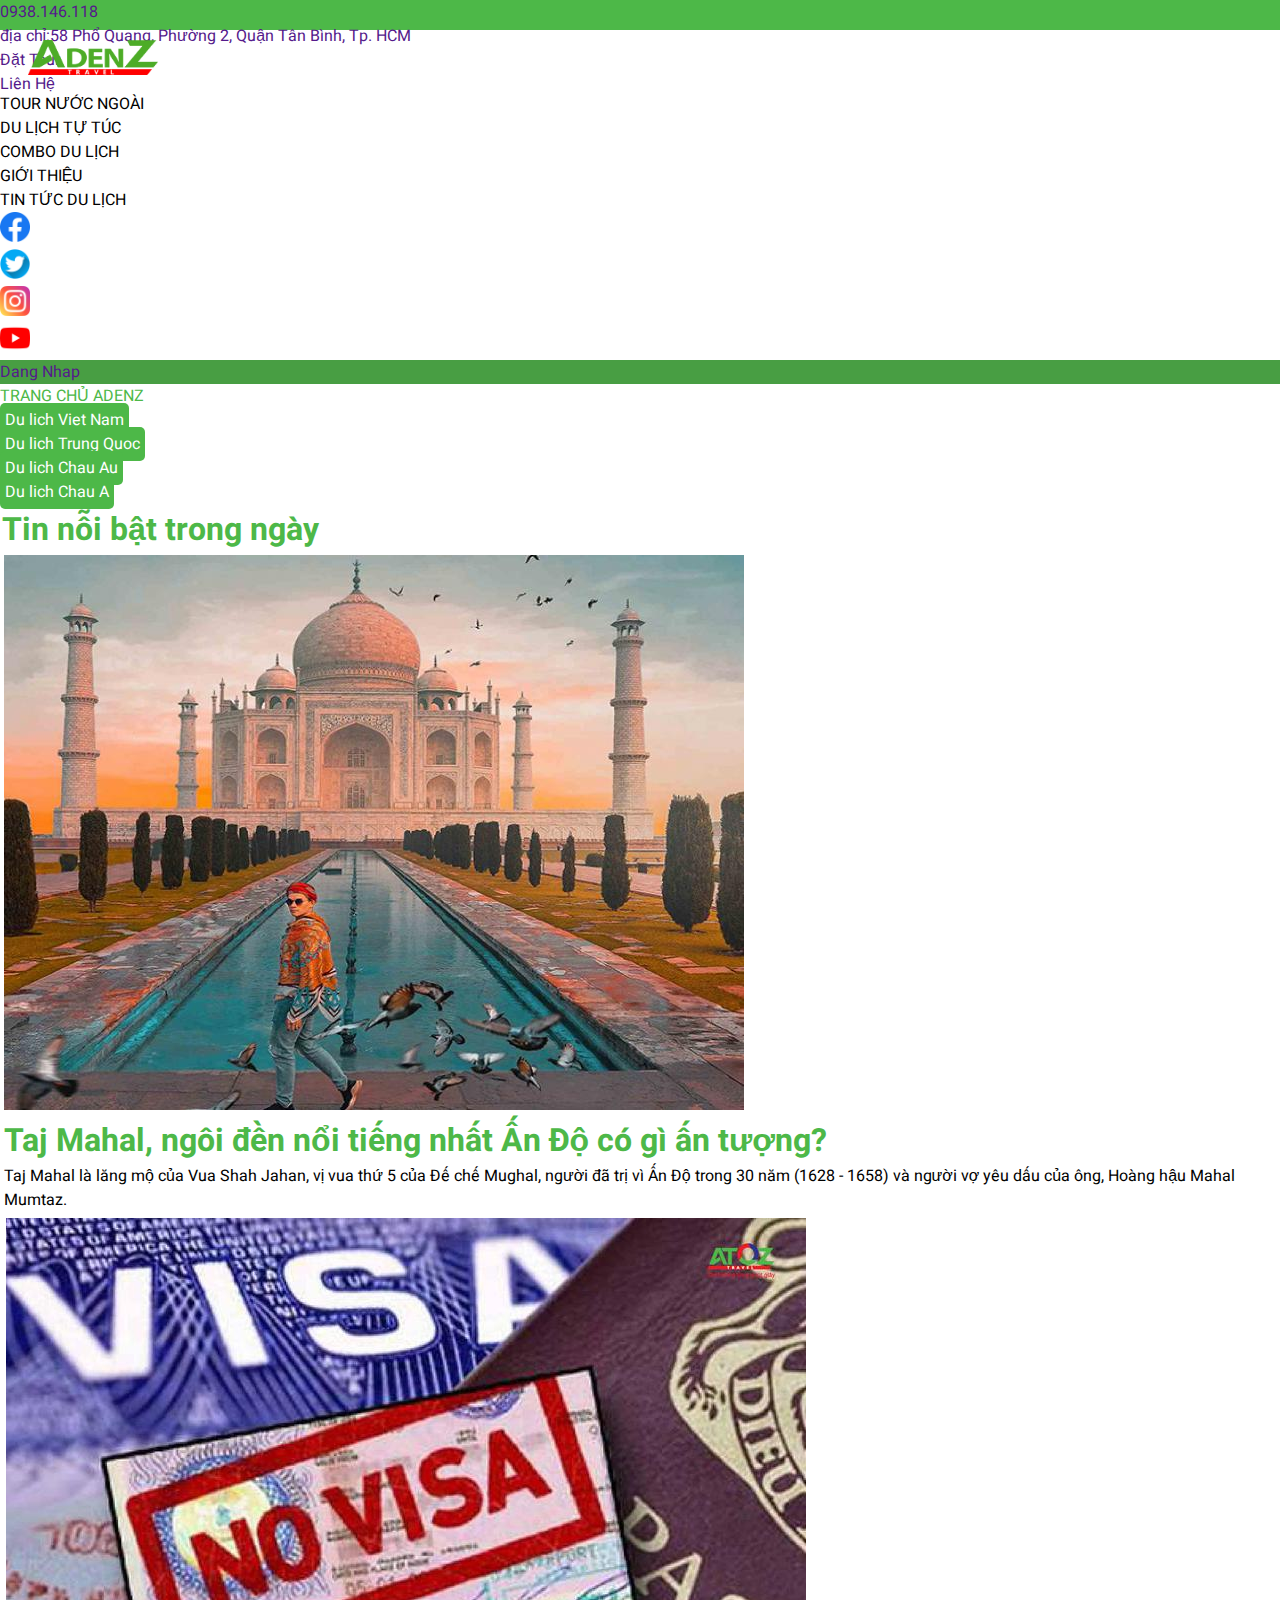
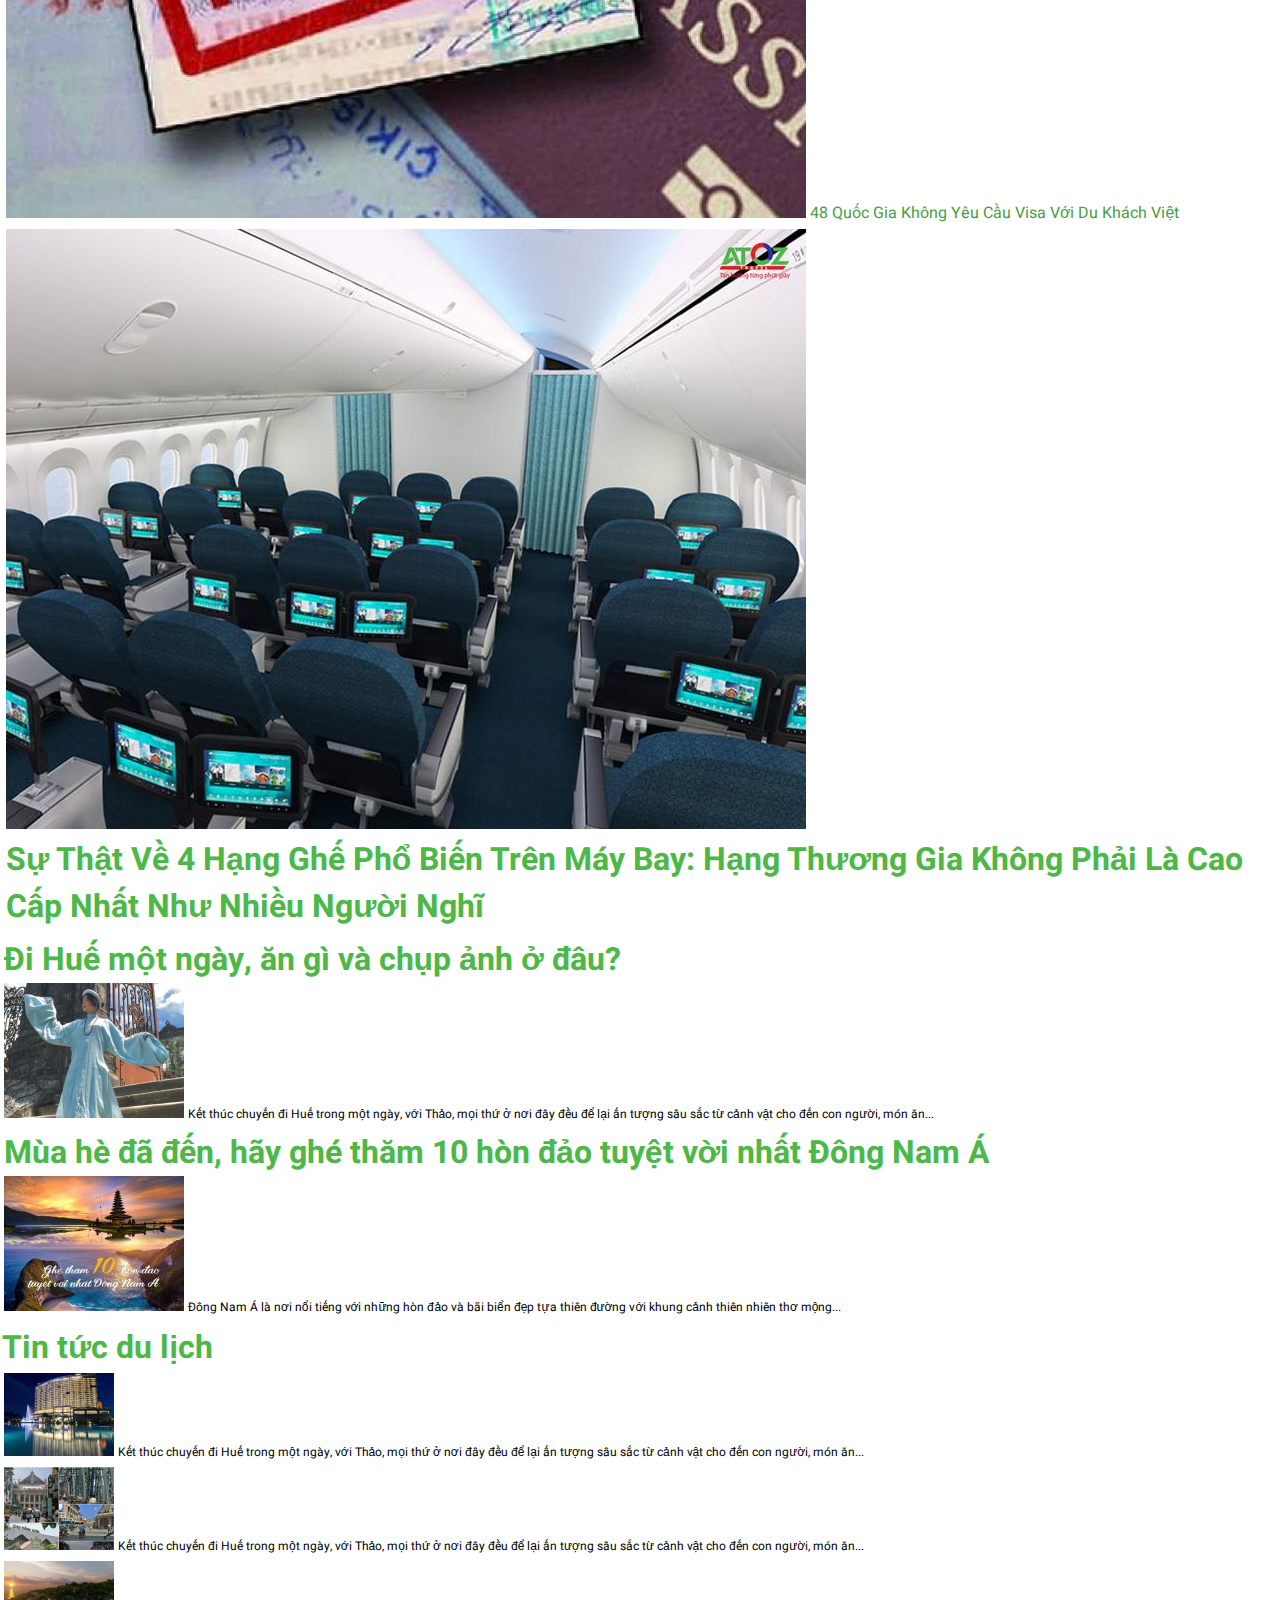
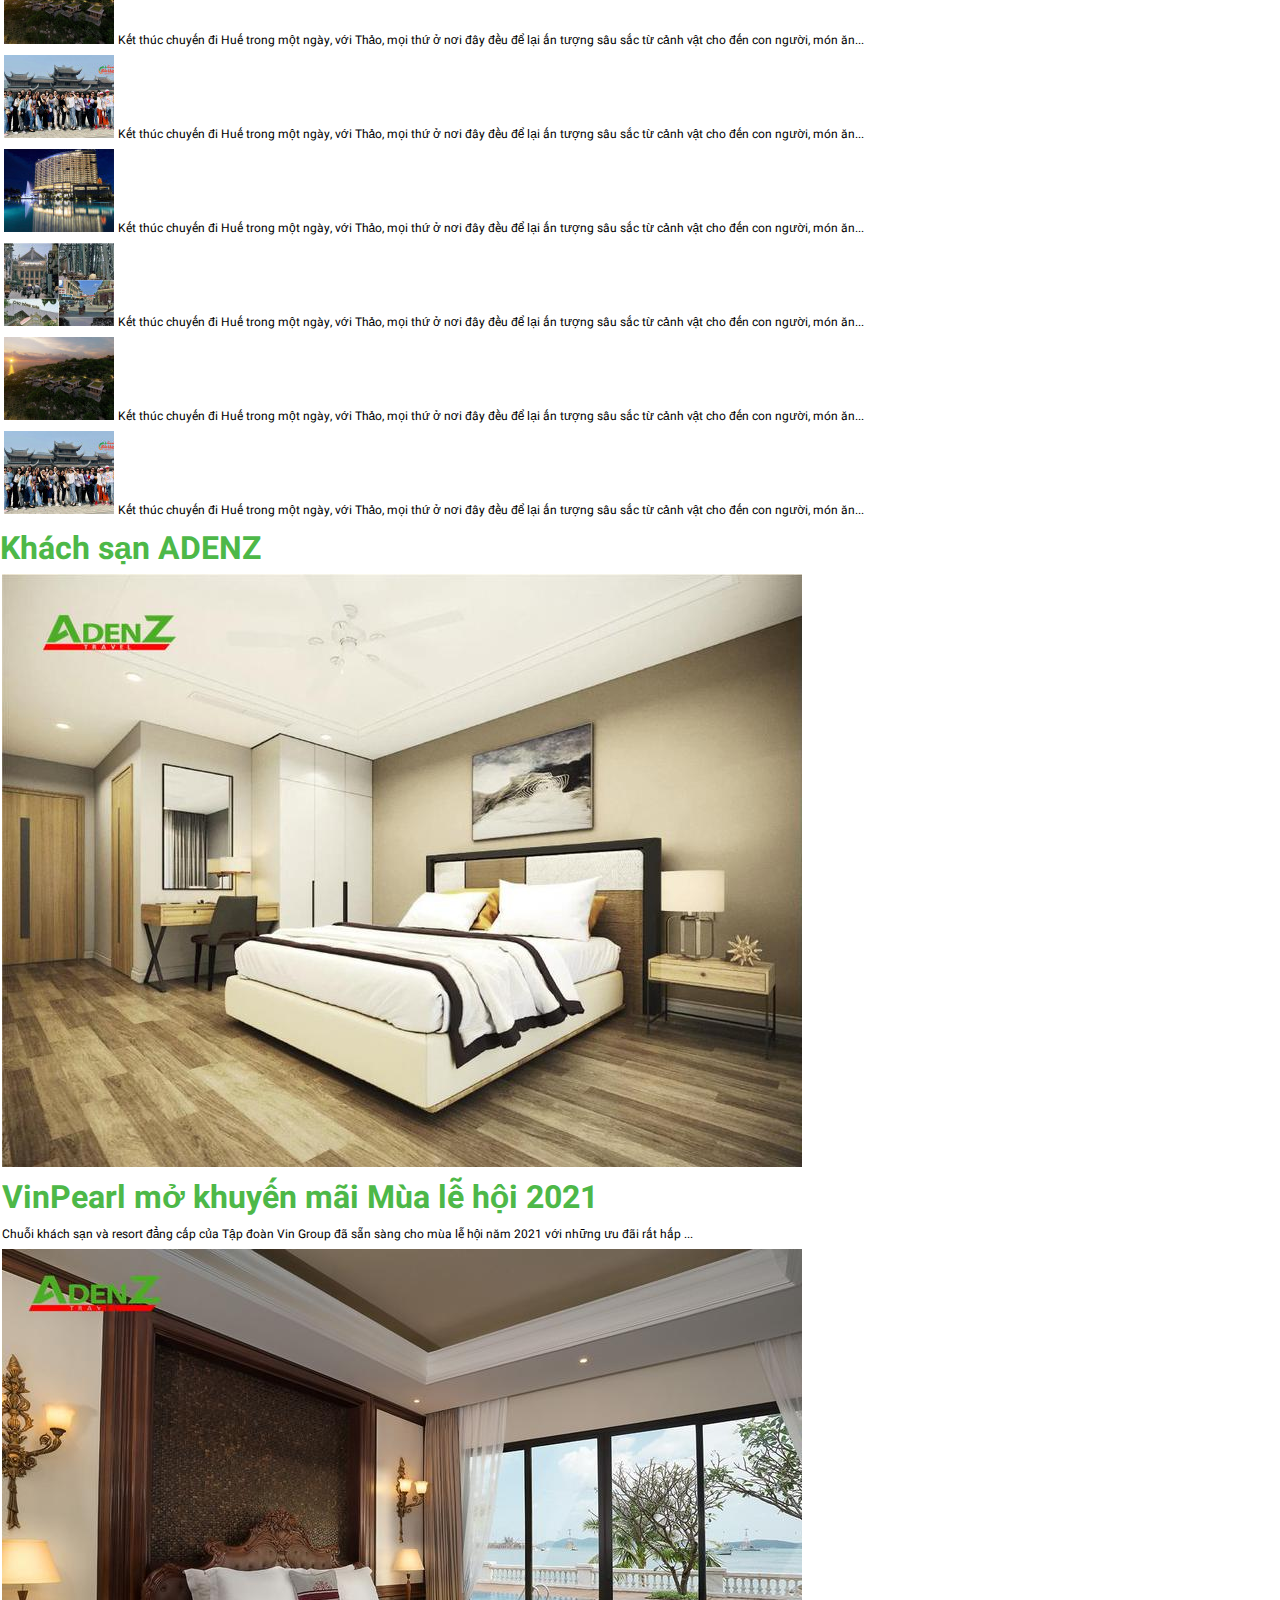
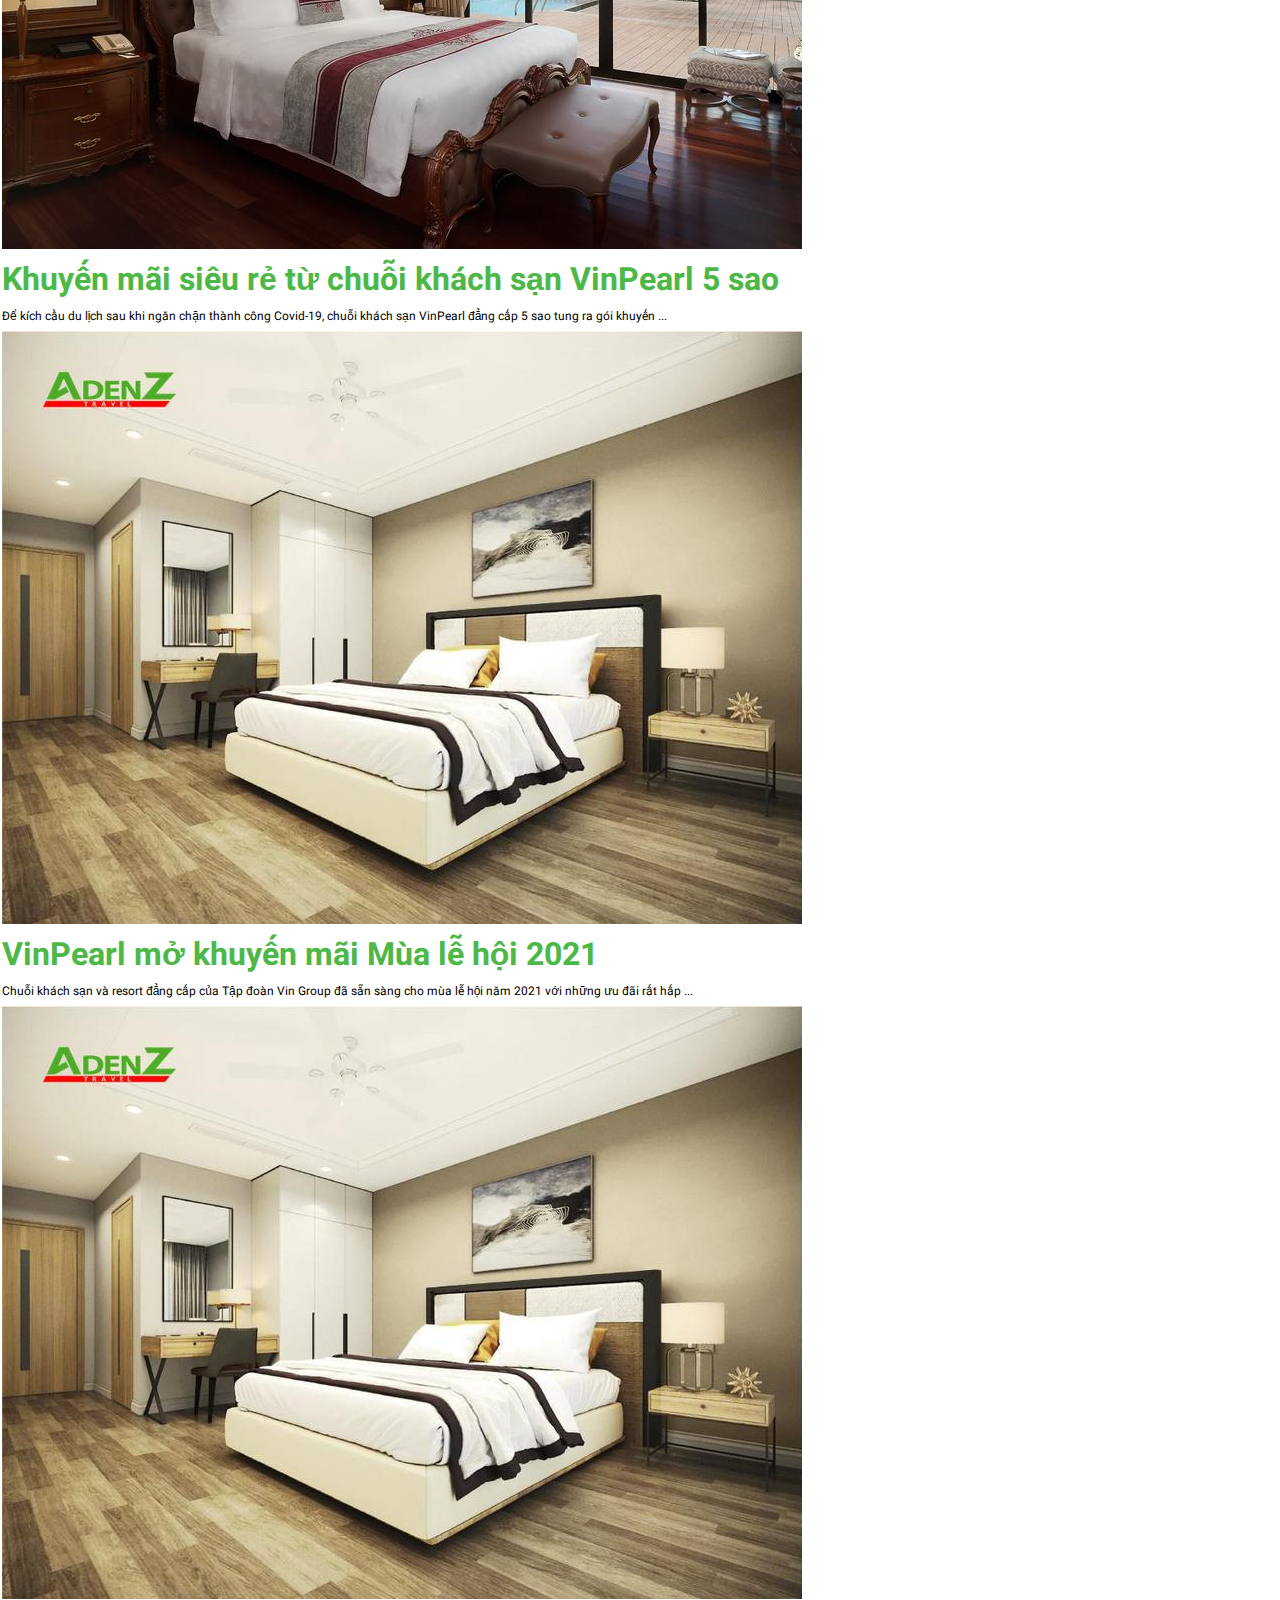
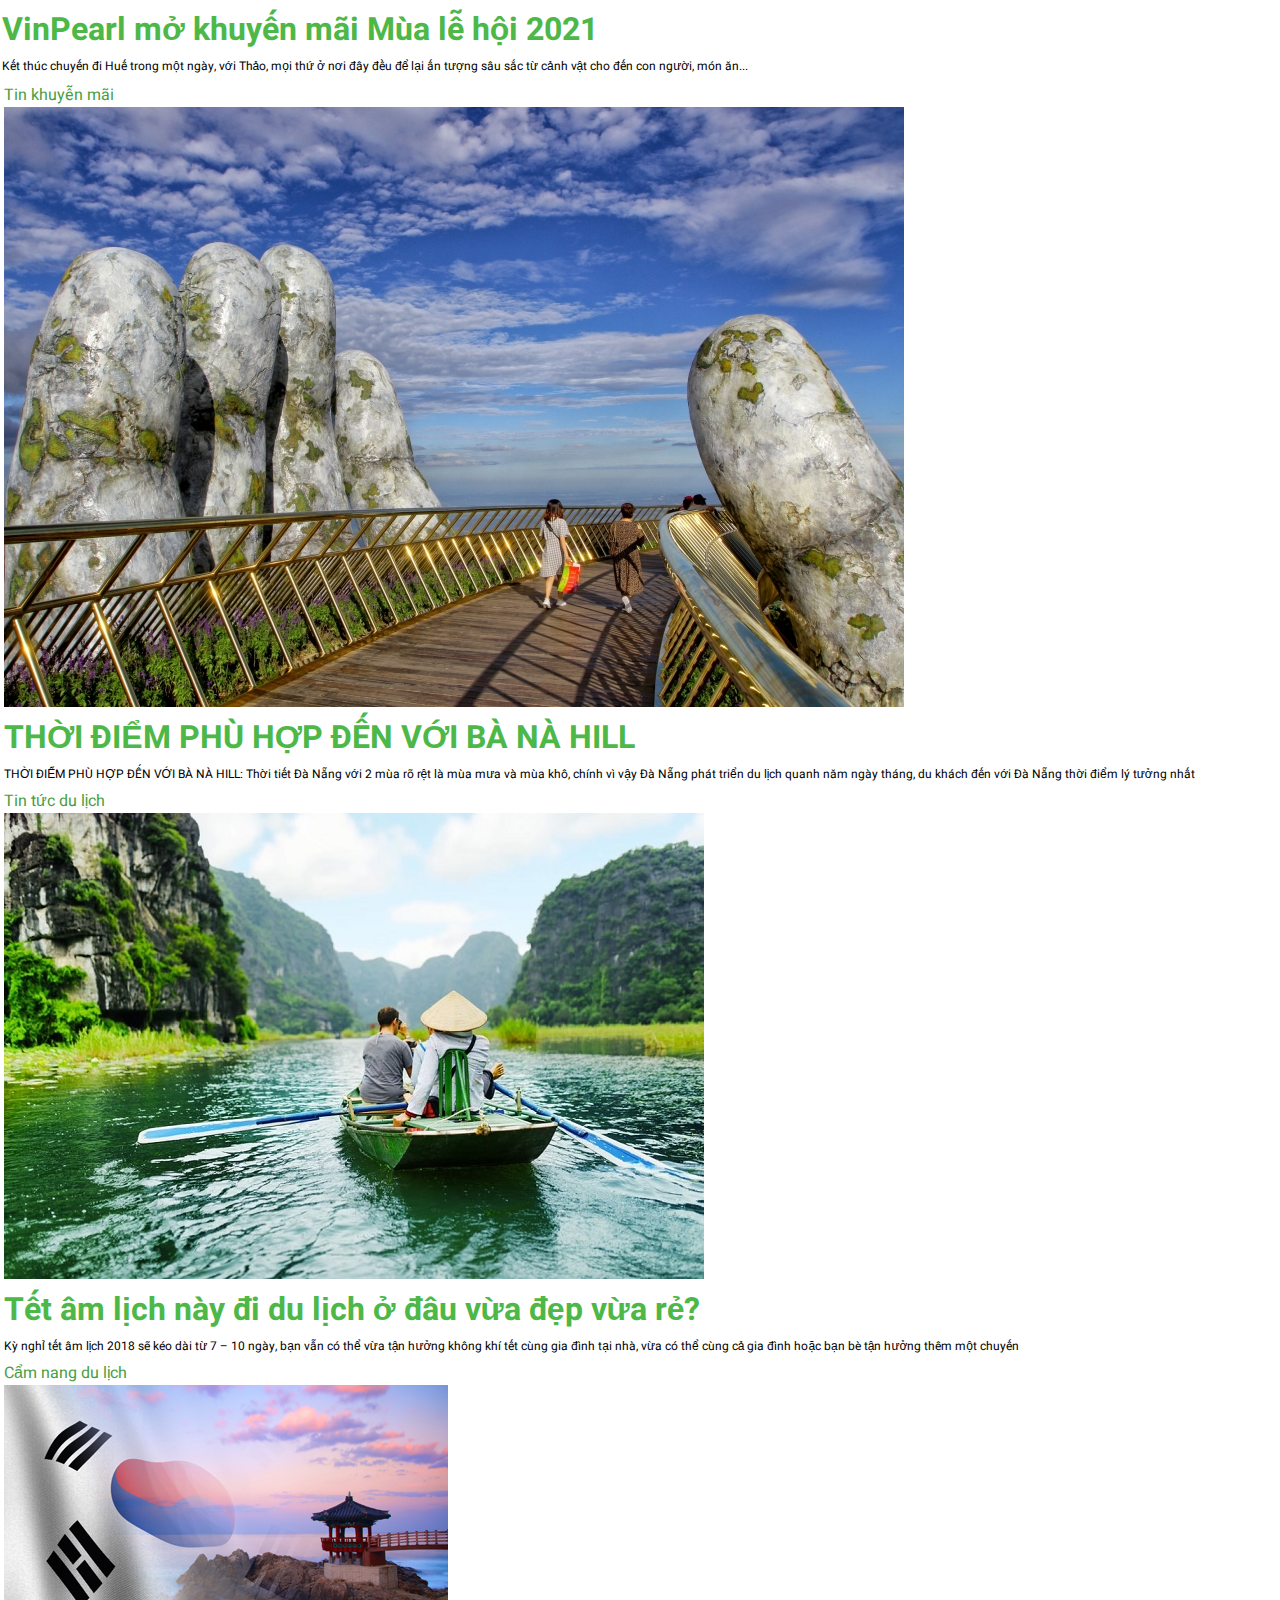
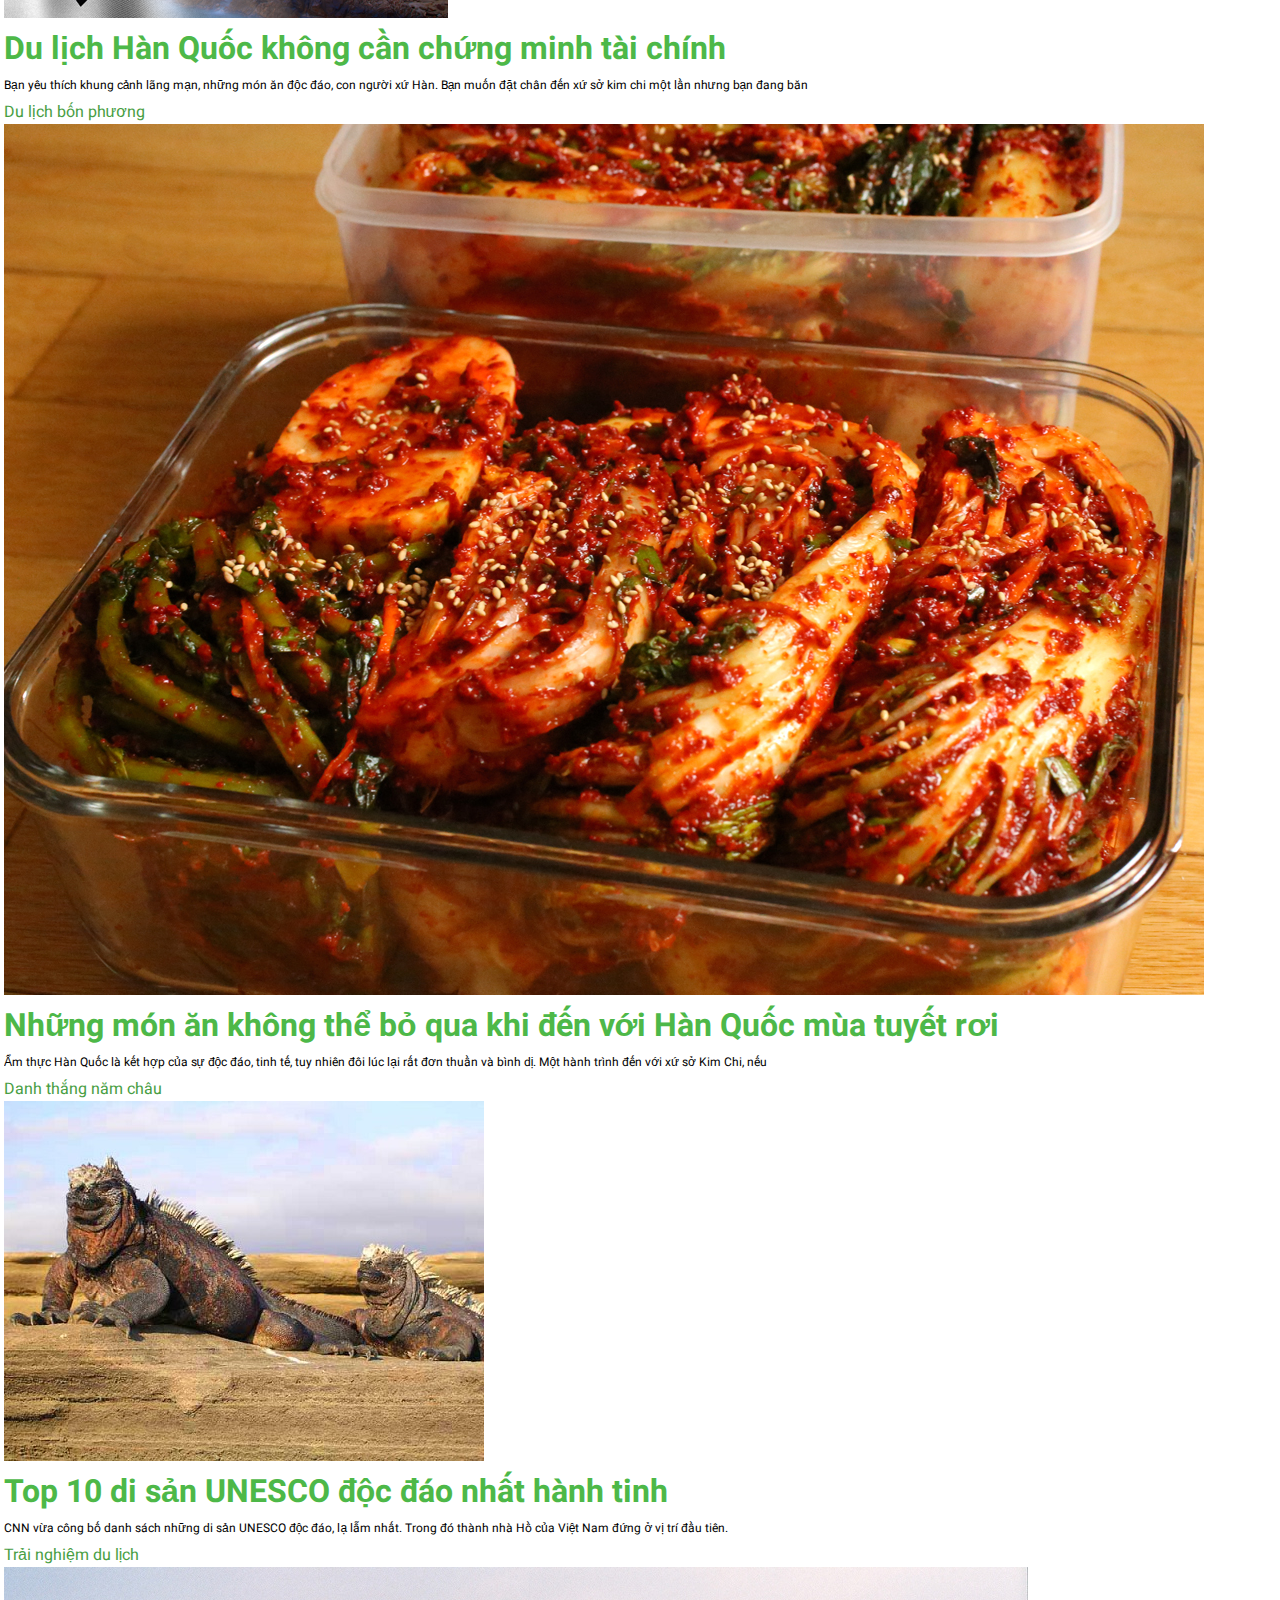
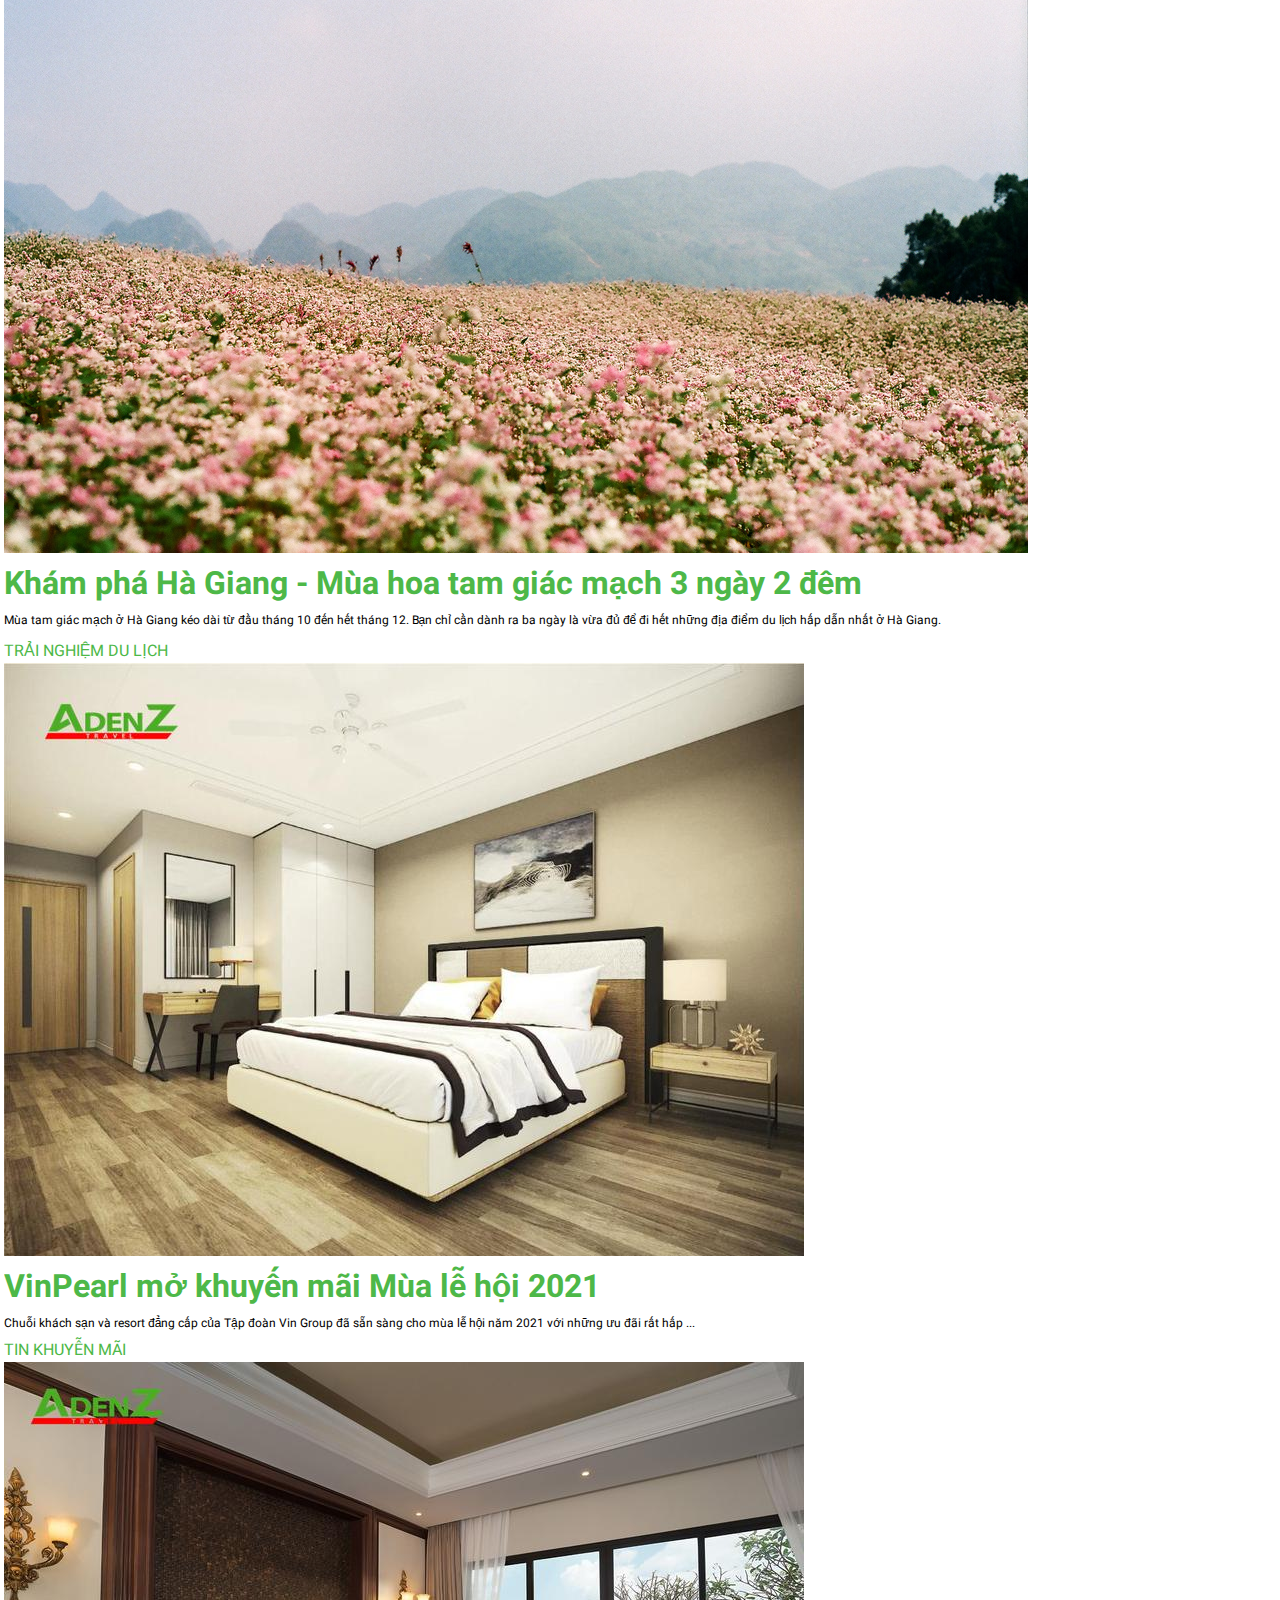
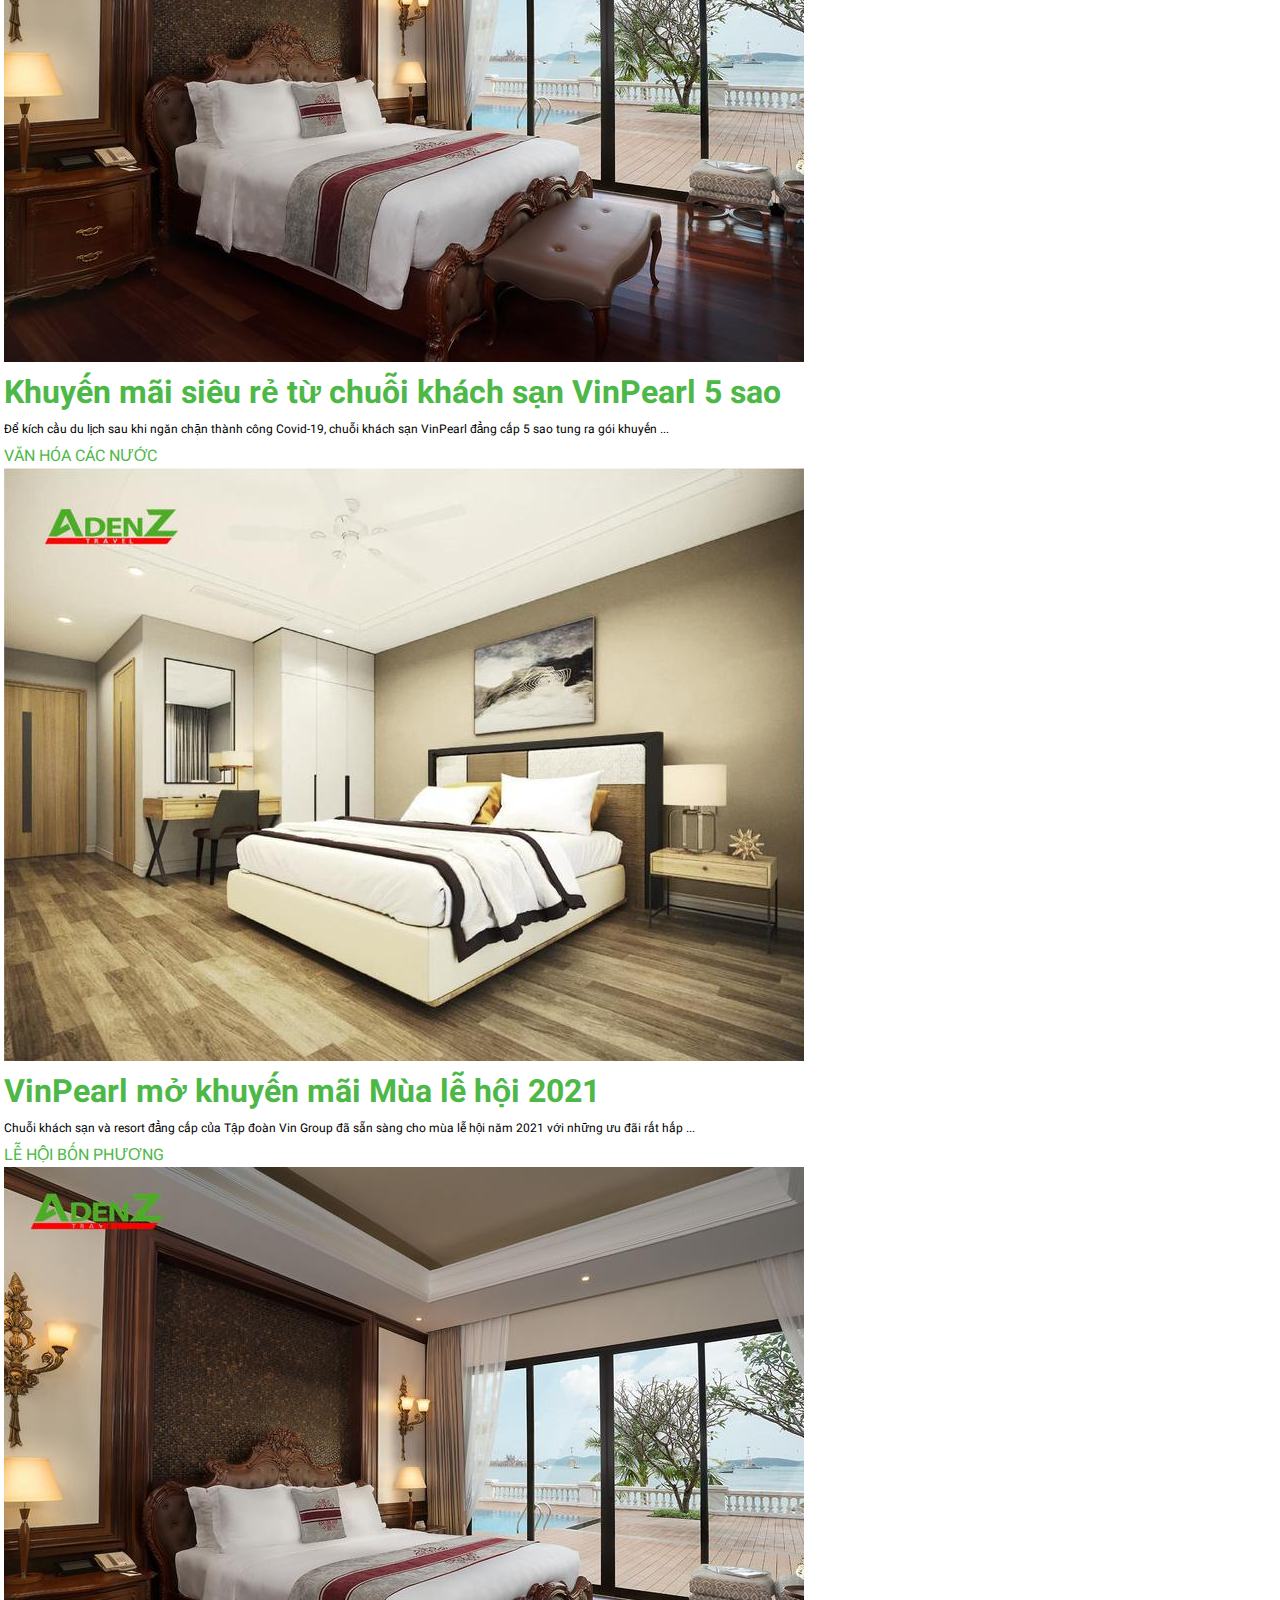
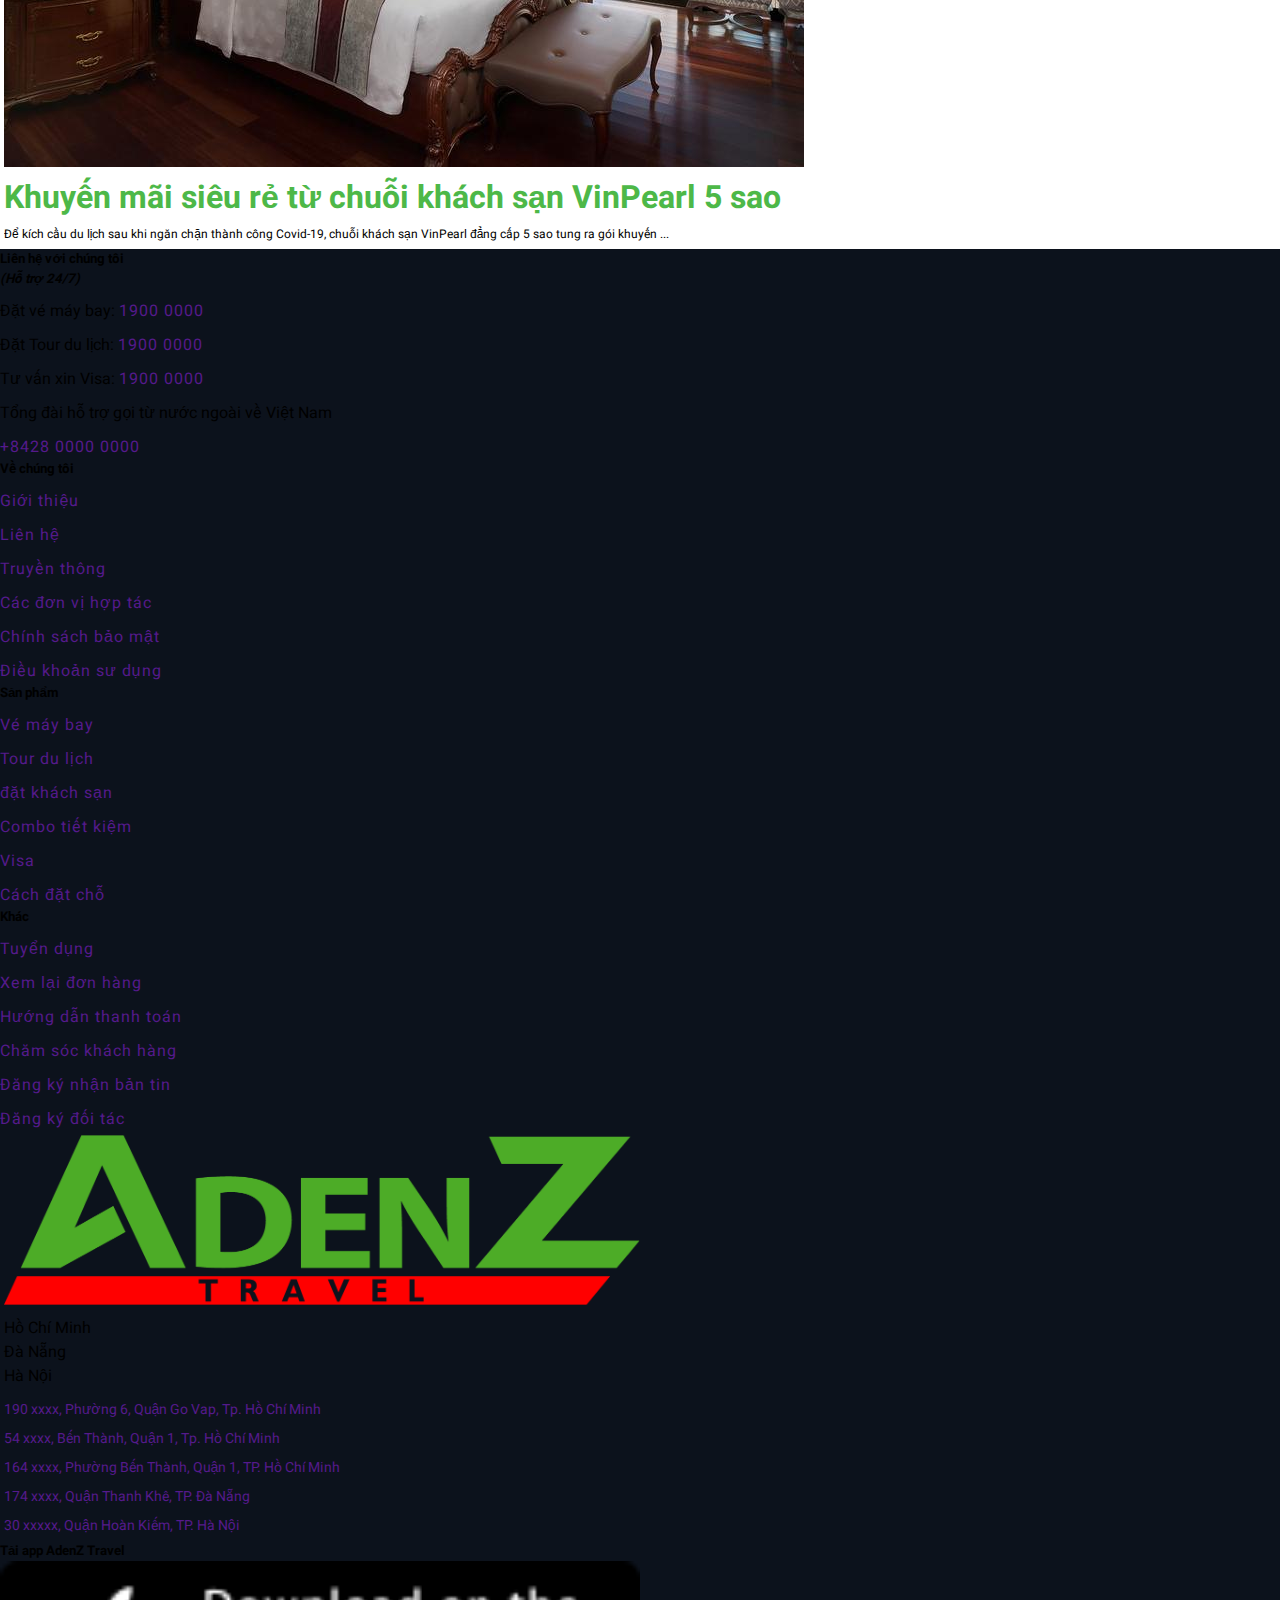
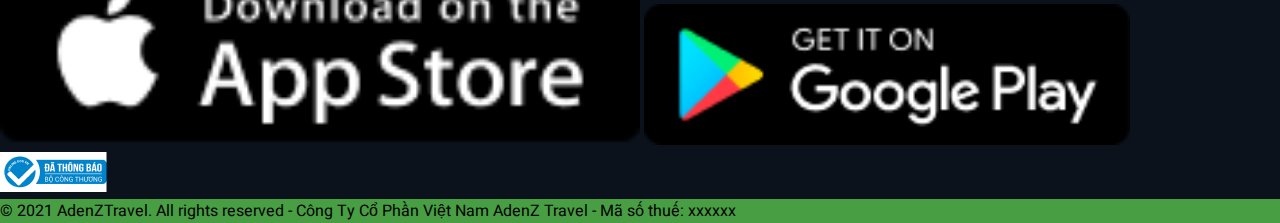
<file: website/templates/base.html>
<!DOCTYPE html>
<html lang="en">
<head>
  <meta charset="UTF-8">
  <meta http-equiv="X-UA-Compatible" content="IE=edge">
  <meta name="viewport" content="width=device-width, initial-scale=1.0">
  <link rel="stylesheet" href="../static/css/style.css">
  <link href="https://cdn.jsdelivr.net/npm/bootstrap@5.2.0-beta1/dist/css/bootstrap.min.css" rel="stylesheet" integrity="sha384-0evHe/X+R7YkIZDRvuzKMRqM+OrBnVFBL6DOitfPri4tjfHxaWutUpFmBp4vmVor" crossorigin="anonymous">
  <script src="https://cdn.jsdelivr.net/npm/bootstrap@5.2.0-beta1/dist/js/bootstrap.bundle.min.js" integrity="sha384-pprn3073KE6tl6bjs2QrFaJGz5/SUsLqktiwsUTF55Jfv3qYSDhgCecCxMW52nD2" crossorigin="anonymous"></script>
  <link rel="stylesheet" href="https://cdnjs.cloudflare.com/ajax/libs/font-awesome/6.1.1/css/all.min.css" integrity="sha512-KfkfwYDsLkIlwQp6LFnl8zNdLGxu9YAA1QvwINks4PhcElQSvqcyVLLD9aMhXd13uQjoXtEKNosOWaZqXgel0g==" crossorigin="anonymous" referrerpolicy="no-referrer" />
  <title>Document</title>
</head>
<body>
  <div class="menu-top container-fluid ">
    <div class="row">
      <div class="navbar-top d-flex p-1 justify-content-between">
        <div class="navbar-left ">
          <ul class=" d-flex">
            <li class="pe-5">
              <a href="">
                <i class="fa-solid fa-phone text-white"></i>
                <span class="text-white">0938.146.118</span>
              </a>
            </li>
            <li>
              <a href="">
                <i class="fa fa-location-dot text-white"></i>
                <span class="text-white"> địa chỉ:58 Phổ Quang, Phường 2, Quận Tân Bình, Tp. HCM</span>
              </a>
            </li>
          </ul>
        </div>
        <div class="navbar-right ">
          <ul class="d-flex">
            <li class="pe-4"><a href="" class="text-white">Đặt Tour</a></li>
            <li class="pe-4"><a href="" class="text-white">Liên Hệ</a></li>
            <li class="pe-3 border-start ps-3" ><a href=""><i class="fa fa-store text-white"></i></a></li>
            <li class="pe-3 border-start ps-3"><a href=""><i class="fa fa-magnifying-glass text-white"></i></a></li>
          </ul>
        </div>
      </div>
    </div>
  </div>
<div class="tg-nav">
  <div class="menu-logo d-flex justify-content-between">
    <img src="../static/images/logologo.png" alt="" style="width: 150px; padding: 10px; margin: 0 18px;">
    <div class="navbar-header pt-3 ">
      <ul class="d-flex">
        <li class="pe-3 fs-6 fw-normal text-black"><a href=""></a>TOUR NƯỚC NGOÀI</li>
        <li class="pe-3 fs-6 fw-normal text-black"><a href=""></a>DU LỊCH TỰ TÚC</li>
        <li class="pe-3 fs-6 fw-normal text-black"><a href=""></a>COMBO DU LỊCH</li>
        <li class="pe-3 fs-6 fw-normal text-black"><a href=""></a>GIỚI THIỆU</li>
        <li class="pe-3 fs-6 fw-normal text-black"><a href=""></a>TIN TỨC DU LỊCH</li>
      </ul>
    </div>
    <div class="navbar-signup-icon d-flex ">
      <ul class="d-flex pt-3">
        <li class="pe-2 "><a href=""><img src="../static/images/icons/facebook.png" alt="" width="30px"></a></li>
        <li class="pe-2"><a href=""><img src="../static/images/icons/twitter.png" alt="" width="30px"></a></li>
        <li class="pe-2"><a href=""><img src="../static/images/icons/instagram.png" alt="" width="30px"></a></li>
        <li class="pe-4"><a href=""><img src="../static/images/icons/youtube.png" alt="" width="30px"></a></li>
      </ul>
      <div class="nav-user p-3">
        <a href="" class="text-white fs-6 "><i class="fa-solid fa-user-group"></i> Dang Nhap</a>
      </div>
    </div>
  </div>
</div>
<div class="container">
    <div class="">
        <div class="text-content mt-2">
            <a href="">TRANG CHỦ</a>
            <a href="">ADENZ</a>        
        </div>
        <div class="text-list pt-3">
            <ul class="d-flex p-0">
                <li ><a href="">Du lich Viet Nam</a></li>
                <li class="ps-3"><a href="">Du lich Trung Quoc</a></li>
                <li class="ps-3"><a href="">Du lich Chau Au</a></li>
                <li class="ps-3"><a href="">Du lich Chau A</a></li>
            </ul>
        </div>
    </div>
	<div class="row">
	  <div class="col-md-8 col-sm-12 co-xs-12 gal-item">
		   <div class="row">
          <h1 class="fs-6"> Tin nỗi bật trong ngày</h1>
				  <div class="col-md-8 col-sm-6 co-xs-12 gal-item">
						<div class="">
						 <img src="../static/images/newspaper/ando1.jpg" class="img-ht img-fluid rounded">
              <h1 class="fs-6 pt-2">Taj Mahal, ngôi đền nổi tiếng nhất Ấn Độ có gì ấn tượng?</h1>
              <p>Taj Mahal là lăng mộ của Vua Shah Jahan, vị vua thứ 5 của Đế chế Mughal, người đã trị vì Ấn Độ trong 30 năm (1628 - 1658) và người vợ yêu dấu của ông, Hoàng hậu Mahal Mumtaz.</p>
						</div>
					</div>

          <div class="col-md-4 col-sm-6 co-xs-12 gal-item">
            <div class="col-md-12 col-sm-6 co-xs-12 gal-item">
                <div class="">
                 <img src="../static/images/newspaper/visa.jpg" class="img-ht img-fluid rounded">
                 <a class="fs-6 mt-2 fw-bold">48 Quốc Gia Không Yêu Cầu Visa Với Du Khách Việt</a>
                </div>
             </div>
         
            <div class="col-md-12 col-sm-6 co-xs-12 gal-item">
              <div class="">
              <img src="../static/images/newspaper/ghe.jpg" class="img-ht img-fluid rounded">
              <h1 class="fs-6 mt-2">Sự Thật Về 4 Hạng Ghế Phổ Biến Trên Máy Bay: Hạng Thương Gia Không Phải Là Cao Cấp Nhất Như Nhiều Người Nghĩ</h1>
                </div>
            </div>
          </div>
			</div>
	  
	    <div class="row">
				 <div class="col-md-6 col-sm-6 co-xs-12 gal-item">
				  <div class="box">
                      <h1 class="fs-6">Đi Huế một ngày, ăn gì và chụp ảnh ở đâu?</h1>
                      <div class="img-newspaper d-flex">
                          <img src="../static/images/newspaper/hue.jpg" class="img-ht img-fluid rounded" width="50%">
                        <span class="ms-3" style="font-size: 12px;">Kết thúc chuyến đi Huế trong một ngày, với Thảo, mọi thứ ở nơi đây đều để lại ấn tượng sâu sắc từ cảnh vật cho đến con người, món ăn...</span>
                      </div>
				</div>
				</div>

				<div class="col-md-6 col-sm-6 co-xs-12 gal-item">
				 <div class="box">
                     <h1 class="fs-6"> Mùa hè đã đến, hãy ghé thăm 10 hòn đảo tuyệt vời nhất Đông Nam Á</h1>
                     <div class="img-newspaper d-flex">
                         <img src="../static/images/newspaper/dna.jpg" class="img-ht img-fluid rounded" width="50%">
                       <span class="ms-3" style="font-size: 12px;">Đông Nam Á là nơi nổi tiếng với những hòn đảo và bãi biển đẹp tựa thiên đường với khung cảnh thiên nhiên thơ mộng...</span>
                     </div>
                </div>
				</div>
            </div>
      </div>

          <div class="col-md-4 col-sm-6 co-xs-12 gal-item">
                <h1 class="fs-6">Tin tức du lịch</h1>
                    <div class="col-md-12 col-sm-12 co-xs-12 gal-item h-20">
                     <div class="box">
                         <div class="img-newspaper d-flex">
                             <img src="../static/images/newspaper/ks1.jpg" class="img-ht img-fluid rounded" width="50%">
                           <span class="ms-3" style="font-size: 12px;">Kết thúc chuyến đi Huế trong một ngày, với Thảo, mọi thứ ở nơi đây đều để lại ấn tượng sâu sắc từ cảnh vật cho đến con người, món ăn...</span>
                         </div>
                   </div>
                   </div>
   
                   <div class="col-md-12 col-sm-4 co-xs-12 gal-item h-20 mt-2">
                    <div class="box">
                        <div class="img-newspaper d-flex">
                            <img src="../static/images/newspaper/ks2.jpg" class="img-ht img-fluid rounded" width="50%">
                          <span class="ms-3" style="font-size: 12px;">Kết thúc chuyến đi Huế trong một ngày, với Thảo, mọi thứ ở nơi đây đều để lại ấn tượng sâu sắc từ cảnh vật cho đến con người, món ăn...</span>
                        </div>
                  </div>
                  </div>
                  <div class="col-md-12 col-sm-4 co-xs-12 gal-item h-20 mt-2">
                    <div class="box">
                        <div class="img-newspaper d-flex">
                            <img src="../static/images/newspaper/ks3.jpg" class="img-ht img-fluid rounded" width="50%">
                          <span class="ms-3" style="font-size: 12px;">Kết thúc chuyến đi Huế trong một ngày, với Thảo, mọi thứ ở nơi đây đều để lại ấn tượng sâu sắc từ cảnh vật cho đến con người, món ăn...</span>
                        </div>
                  </div>
                  </div>
                  <div class="col-md-12 col-sm-4 co-xs-12 gal-item h-20 mt-2">
                    <div class="box">
                        <div class="img-newspaper d-flex">
                            <img src="../static/images/newspaper/ks4.jpg" class="img-ht img-fluid rounded" width="50%">
                          <span class="ms-3" style="font-size: 12px;">Kết thúc chuyến đi Huế trong một ngày, với Thảo, mọi thứ ở nơi đây đều để lại ấn tượng sâu sắc từ cảnh vật cho đến con người, món ăn...</span>
                        </div>
                  </div>
                  </div>
                
                  <div class="col-md-12 col-sm-12 co-xs-12 gal-item h-20">
                    <div class="box">
                        <div class="img-newspaper d-flex">
                            <img src="../static/images/newspaper/ks1.jpg" class="img-ht img-fluid rounded" width="50%">
                          <span class="ms-3" style="font-size: 12px;">Kết thúc chuyến đi Huế trong một ngày, với Thảo, mọi thứ ở nơi đây đều để lại ấn tượng sâu sắc từ cảnh vật cho đến con người, món ăn...</span>
                        </div>
                  </div>
                  </div>
  
                  <div class="col-md-12 col-sm-4 co-xs-12 gal-item h-20 mt-2">
                   <div class="box">
                       <div class="img-newspaper d-flex">
                           <img src="../static/images/newspaper/ks2.jpg" class="img-ht img-fluid rounded" width="50%">
                         <span class="ms-3" style="font-size: 12px;">Kết thúc chuyến đi Huế trong một ngày, với Thảo, mọi thứ ở nơi đây đều để lại ấn tượng sâu sắc từ cảnh vật cho đến con người, món ăn...</span>
                       </div>
                 </div>
                 </div>
                 <div class="col-md-12 col-sm-4 co-xs-12 gal-item h-20 mt-2">
                   <div class="box">
                       <div class="img-newspaper d-flex">
                           <img src="../static/images/newspaper/ks3.jpg" class="img-ht img-fluid rounded" width="50%">
                         <span class="ms-3" style="font-size: 12px;">Kết thúc chuyến đi Huế trong một ngày, với Thảo, mọi thứ ở nơi đây đều để lại ấn tượng sâu sắc từ cảnh vật cho đến con người, món ăn...</span>
                       </div>
                 </div>
                 </div>
                 <div class="col-md-12 col-sm-4 co-xs-12 gal-item h-20 mt-2">
                   <div class="box">
                       <div class="img-newspaper d-flex">
                           <img src="../static/images/newspaper/ks4.jpg" class="img-ht img-fluid rounded" width="50%">
                         <span class="ms-3" style="font-size: 12px;">Kết thúc chuyến đi Huế trong một ngày, với Thảo, mọi thứ ở nơi đây đều để lại ấn tượng sâu sắc từ cảnh vật cho đến con người, món ăn...</span>
                       </div>
                 </div>
                 </div>

         </div>
         </div>
</div>
<div class="container-slider pt-5">
    <div class="container">
        <h1 class="fs-5">Khách sạn ADENZ</h1>
        <div class="row pt-2">
            <div class="col-md-3 col-sm-6 co-xs-12 gal-item">
                <div class="box shadow-sm p-1 mb-2 bg-body rounded">
                    <div class="img-newspaper">
                        <img src="../static/images/newspaper/hot1.jpg" class="img-ht img-fluid rounded">
                        <h1 class="fs-6 mt-3">VinPearl mở khuyến mãi Mùa lễ hội 2021</h1>
                        <span class="" style="font-size: 12px;">Chuỗi khách sạn và resort đẳng cấp của Tập đoàn Vin Group đã sẵn sàng cho mùa lễ hội năm 2021 với những ưu đãi rất hấp ...</span>
                    </div>
              </div>
              </div>
              <div class="col-md-3 col-sm-6 co-xs-12 gal-item">
                <div class="box shadow-sm p-1 mb-2 bg-body rounded">
                    <div class="img-newspaper">
                        <img src="../static/images/newspaper/hot2.jpg" class="img-ht img-fluid rounded">
                        <h1 class="fs-6 mt-3">Khuyến mãi siêu rẻ từ chuỗi khách sạn VinPearl 5 sao</h1>
                        <span class="" style="font-size: 12px;">Để kích cầu du lịch sau khi ngăn chặn thành công Covid-19, chuỗi khách sạn VinPearl đẳng cấp 5 sao tung ra gói khuyến ...</span>
                    </div>
              </div>
              </div>
              <div class="col-md-3 col-sm-6 co-xs-12 gal-item">
                <div class="box shadow-sm p-1 mb-2 bg-body rounded">
                    <div class="img-newspaper">
                        <img src="../static/images/newspaper/hot3hot3.jpg" class="img-ht img-fluid rounded">
                        <h1 class="fs-6 mt-3">VinPearl mở khuyến mãi Mùa lễ hội 2021</h1>
                         <span class="" style="font-size: 12px;">Chuỗi khách sạn và resort đẳng cấp của Tập đoàn Vin Group đã sẵn sàng cho mùa lễ hội năm 2021 với những ưu đãi rất hấp ...</span>
                    </div>
              </div>
              </div>
              <div class="col-md-3 col-sm-6 co-xs-12 gal-item">
                <div class="box shadow-sm p-1 mb-2 bg-body rounded">
                    <div class="img-newspaper">
                        <img src="../static/images/newspaper/hot1.jpg" class="img-ht img-fluid rounded">
                        <h1 class="fs-6 mt-3">VinPearl mở khuyến mãi Mùa lễ hội 2021</h1>
                        <span class="" style="font-size: 12px;">Kết thúc chuyến đi Huế trong một ngày, với Thảo, mọi thứ ở nơi đây đều để lại ấn tượng sâu sắc từ cảnh vật cho đến con người, món ăn...</span>
                    </div>
              </div>
              </div>
        </div>
    </div>
</div>
<div class="container-newspaper">
<div class="container">
    <div class="row pt-2">
        <div class="col-md-8 col-sm-12 co-xs-12 gal-item">
            <div class="row">
                <div class="col-md-4 col-sm-6 co-xs-12 gal-item">
                    <a href="">Tin khuyễn mãi</a>
                    <div class="box shadow-sm p-1 mb-2 bg-body rounded">
                        <div class="img-newspaper bg-image hover-zoom">
                            <img src="../static/images/newspaper/dn.jpg" class="img-ht img-fluid rounded w-100">
                            <h1 class="fs-6 mt-3">THỜI ĐIỂM PHÙ HỢP ĐẾN VỚI BÀ NÀ HILL</h1>
                            <span class="" style="font-size: 12px;">THỜI ĐIỂM PHÙ HỢP ĐẾN VỚI BÀ NÀ HILL: Thời tiết Đà Nẵng với 2 mùa rõ rệt là mùa mưa và mùa khô, chính vì vậy Đà Nẵng phát triển du lịch quanh năm ngày tháng, du khách đến với Đà Nẵng thời điểm lý tưởng nhất</span>
                        </div>
                  </div>
                  </div>
                  <div class="col-md-4 col-sm-6 co-xs-12 gal-item">
                      <a href="">Tin tức du lịch</a>
                    <div class="box shadow-sm p-1 mb-2 bg-body rounded">
                        <div class="img-newspaper">
                            <img src="../static/images/newspaper/ncdl.jpg" class="img-ht img-fluid rounded">
                            <h1 class="fs-6 mt-3">Tết âm lịch này đi du lịch ở đâu vừa đẹp vừa rẻ?</h1>
                            <span class="" style="font-size: 12px;">Kỳ nghỉ tết âm lịch 2018 sẽ kéo dài từ 7 – 10 ngày, bạn vẫn có thể vừa tận hưởng không khí tết cùng gia đình tại nhà, vừa có thể cùng cả gia đình hoặc bạn bè tận hưởng thêm một chuyến</span>
                        </div>
                  </div>
                  </div>
                  <div class="col-md-4 col-sm-6 co-xs-12 gal-item">
                      <a href="">Cẩm nang du lịch</a>
                    <div class="box shadow-sm p-1 mb-2 bg-body rounded">
                        <div class="img-newspaper">
                            <img src="../static/images/newspaper/kra.png" class="img-ht img-fluid rounded">
                            <h1 class="fs-6 mt-3">Du lịch Hàn Quốc không cần chứng minh tài chính</h1>
                             <span class="" style="font-size: 12px;">Bạn yêu thích khung cảnh lãng mạn, những món ăn độc đáo, con người xứ Hàn. Bạn muốn đặt chân đến xứ sở kim chi một lần nhưng bạn đang băn</span>
                        </div>
                  </div>
                  </div>
            </div>
            <div class="row">
                <div class="col-md-4 col-sm-6 co-xs-12 gal-item">
                    <a href="">Du lịch bốn phương</a>
                    <div class="box shadow-sm p-1 mb-2 bg-body rounded">
                        <div class="img-newspaper">
                            <img src="../static/images/newspaper/kc.jpg" class="img-ht img-fluid rounded">
                            <h1 class="fs-6 mt-3">Những món ăn không thể bỏ qua khi đến với Hàn Quốc mùa tuyết rơi</h1>
                            <span class="" style="font-size: 12px;">Ẩm thực Hàn Quốc là kết hợp của sự độc đáo, tinh tế, tuy nhiên đôi lúc lại rất đơn thuần và bình dị. Một hành trình đến với xứ sở Kim Chi, nếu</span>
                        </div>
                  </div>
                  </div>
                  <div class="col-md-4 col-sm-6 co-xs-12 gal-item">
                      <a href="">Danh thắng năm châu</a>
                    <div class="box shadow-sm p-1 mb-2 bg-body rounded">
                        <div class="img-newspaper">
                            <img src="../static/images/newspaper/kt.jpg" class="img-ht img-fluid rounded">
                            <h1 class="fs-6 mt-3">Top 10 di sản UNESCO độc đáo nhất hành tinh</h1>
                            <span class="" style="font-size: 12px;">CNN vừa công bố danh sách những di sản UNESCO độc đáo, lạ lẫm nhất. Trong đó thành nhà Hồ của Việt Nam đứng ở vị trí đầu tiên.</span>
                        </div>
                  </div>
                  </div>
                  <div class="col-md-4 col-sm-6 co-xs-12 gal-item">
                      <a href=""> Trải nghiệm du lịch</a>
                    <div class="box shadow-sm p-1 mb-2 bg-body rounded">
                        <div class="img-newspaper">
                            <img src="../static/images/newspaper/hg.jpg" class="img-ht img-fluid rounded">
                            <h1 class="fs-6 mt-3">Khám phá Hà Giang - Mùa hoa tam giác mạch 3 ngày 2 đêm</h1>
                             <span class="" style="font-size: 12px;">Mùa tam giác mạch ở Hà Giang kéo dài từ đầu tháng 10 đến hết tháng 12. Bạn chỉ cần dành ra ba ngày là vừa đủ để đi hết những địa điểm du lịch hấp dẫn nhất ở Hà Giang.</span>
                        </div>
                  </div>
                  </div>
            </div>
        </div>
    </div>
</div>
</div>
<div class="container-newspaper-2">
    <div class="container">
        <div class="row pt-2">
            <div class="col-md-8 col-sm-12 co-xs-12 gal-item">
                <div class="row">
                    <div class="col-md-6 col-sm-6 co-xs-12 gal-item">
                        <a href="">TRẢI NGHIỆM DU LỊCH</a>
                        <div class="box shadow-sm p-1 mb-2 bg-body rounded">
                            <div class="img-newspaper">
                                <img src="../static/images/newspaper/hot1.jpg" class="img-ht img-fluid rounded">
                                <h1 class="fs-6 mt-3">VinPearl mở khuyến mãi Mùa lễ hội 2021</h1>
                                <span class="" style="font-size: 12px;">Chuỗi khách sạn và resort đẳng cấp của Tập đoàn Vin Group đã sẵn sàng cho mùa lễ hội năm 2021 với những ưu đãi rất hấp ...</span>
                            </div>
                      </div>
                      </div>
                      <div class="col-md-6 col-sm-6 co-xs-12 gal-item">
                          <a href="">TIN KHUYỄN MÃI</a>
                        <div class="box shadow-sm p-1 mb-2 bg-body rounded">
                            <div class="img-newspaper">
                                <img src="../static/images/newspaper/hot2.jpg" class="img-ht img-fluid rounded">
                                <h1 class="fs-6 mt-3">Khuyến mãi siêu rẻ từ chuỗi khách sạn VinPearl 5 sao</h1>
                                <span class="" style="font-size: 12px;">Để kích cầu du lịch sau khi ngăn chặn thành công Covid-19, chuỗi khách sạn VinPearl đẳng cấp 5 sao tung ra gói khuyến ...</span>
                            </div>
                      </div>
                      </div>
                </div>
                <div class="row">
                    <div class="col-md-6 col-sm-6 co-xs-12 gal-item">
                        <a href="">VĂN HÓA CÁC NƯỚC</a>
                        <div class="box shadow-sm p-1 mb-2 bg-body rounded">
                            <div class="img-newspaper">
                                <img src="../static/images/newspaper/hot1.jpg" class="img-ht img-fluid rounded">
                                <h1 class="fs-6 mt-3">VinPearl mở khuyến mãi Mùa lễ hội 2021</h1>
                                <span class="" style="font-size: 12px;">Chuỗi khách sạn và resort đẳng cấp của Tập đoàn Vin Group đã sẵn sàng cho mùa lễ hội năm 2021 với những ưu đãi rất hấp ...</span>
                            </div>
                      </div>
                      </div>
                      <div class="col-md-6 col-sm-6 co-xs-12 gal-item">
                          <a href="">LỄ HỘI BỐN PHƯƠNG</a>
                        <div class="box shadow-sm p-1 mb-2 bg-body rounded">
                            <div class="img-newspaper">
                                <img src="../static/images/newspaper/hot2.jpg" class="img-ht img-fluid rounded">
                                <h1 class="fs-6 mt-3">Khuyến mãi siêu rẻ từ chuỗi khách sạn VinPearl 5 sao</h1>
                                <span class="" style="font-size: 12px;">Để kích cầu du lịch sau khi ngăn chặn thành công Covid-19, chuỗi khách sạn VinPearl đẳng cấp 5 sao tung ra gói khuyến ...</span>
                            </div>
                      </div>
                      </div>
                </div>
            </div>
        </div>
    </div>
</div>
<div class="foote">
  <div class="row">
    <div class="foote-tulte d-flex justify-content-around mt-4">
    <div class="foote-content">
      <h5 class="d-flex text-white"><p>Liên hệ với chúng tôi</p><i class="ps-2 fs-6">(Hỗ trợ 24/7)</i></h5>
        <ul class="p-0">
          <li class="text-white"><i class="fa-solid fa-phone pe-2"></i> Đặt vé máy bay: <a href="" class="text-warning">1900 0000</a></li>
          <li class="text-white"><i class="fa-solid fa-phone pe-2"></i> Đặt Tour du lịch: <a href="" class="text-warning">1900 0000</a></li>
          <li class="text-white"><i class="fa-solid fa-phone pe-2"></i>Tư vấn xin Visa: <a href="" class="text-warning">1900 0000</a></li>
          <li class="text-white"><i class="fa-solid fa-phone pe-2"></i>Tổng đài hỗ trợ gọi từ nước ngoài về Việt Nam</li>
          <li class="text-white"><i class="fa-solid fa-star pe-2"></i><a href="" class="text-warning">+8428 0000 0000</a></li>
        </ul>
    </div>
  <div class="foote-content">
        <h5 class="text-white">Về chúng tôi</h5>
        <ul class="p-0">
          <li ><a href="" class="text-white-50">Giới thiệu</a></li>
          <li ><a href="" class="text-white-50">Liên hệ</a></li>
          <li ><a href="" class="text-white-50">Truyền thông</a></li>
          <li ><a href="" class="text-white-50">Các đơn vị hợp tác</a></li>
          <li ><a href="" class="text-white-50">Chính sách bảo mật</a></li>
          <li ><a href="" class="text-white-50">Điều khoản sư dụng</a></li>
        </ul>
  </div>
  <div class="foote-content">
        <h5 class="text-white">Sản phẩm</h5>
        <ul class="p-0">
          <li><a href="" class="text-white-50">Vé máy bay</a></li>
          <li><a href="" class="text-white-50">Tour du lịch</a></li>
          <li><a href="" class="text-white-50">đặt khách sạn</a></li>
          <li><a href="" class="text-white-50">Combo tiết kiệm</a></li>
          <li><a href="" class="text-white-50">Visa</a></li>
          <li><a href="" class="text-white-50">Cách đặt chỗ</a></li>
        </ul>
  </div>
  <div class="foote-content">
        <h5 class="text-white">Khác</h5>
      <ul class="p-0">
        <li><a href="" class="text-white-50" class="text-white-50">Tuyển dụng</a></li>
        <li><a href="" class="text-white-50" class="text-white-50">Xem lại đơn hàng</a></li>
        <li><a href="" class="text-white-50" class="text-white-50">Hướng dẫn thanh toán</a></li>
        <li><a href="" class="text-white-50" class="text-white-50">Chăm sóc khách hàng</a></li>
        <li><a href="" class="text-white-50" class="text-white-50">Đăng ký nhận bản tin</a></li>
        <li><a href="" class="text-white-50" class="text-white-50">Đăng ký đối tác</a></li>
      </ul>
</div>
</div>

<div class="foote-city ">
<div class="container">
    <div class="row pt-1">
        <div class="col-md-12 col-sm-12 co-xs-12 gal-item">
            <div class="row">
                <div class="col-md-4 col-sm-6 co-xs-12 gal-item">
                  <div class="foote-img">
                    <img src="../static/images/logologo.png" alt="" width="50%">
                  </div>
                  </div>
                  <div class="col-md-3 col-sm-6 co-xs-12 gal-item">
                      <div class="foote-address ps-5">
                        <li class="text-white"><i class="fa-solid fa-location-dot pe-2"></i>Hồ Chí Minh</li>
                        <li class="mt-5 text-white"><i class="fa-solid fa-location-dot pe-2"></i>Đà Nẵng</li>
                        <li class="mt-1 text-white"><i class="fa-solid fa-location-dot pe-2"></i>Hà Nội</li>
                      </div>
                  </div>
                  <div class="col-md-5 col-sm-6 co-xs-12 gal-item">
                    <div class="foote-addres-city">
                      <li><i class="fa-solid fa-location-pin pe-2 text-white"></i><a href="" class="text-white-50"> 190 xxxx, Phường 6, Quận Go Vap, Tp. Hồ Chí Minh</a></li>
                      <li><i class="fa-solid fa-location-pin pe-2 text-white"></i><a href="" class="text-white-50"> 54 xxxx, Bến Thành, Quận 1, Tp. Hồ Chí Minh</a></li>
                      <li><i class="fa-solid fa-location-pin pe-2 text-white"></i><a href="" class="text-white-50">  164 xxxx, Phường Bến Thành, Quận 1, TP. Hồ Chí Minh</a></li>
                      <li><i class="fa-solid fa-location-pin pe-2 text-white"></i><a href="" class="text-white-50"> 174 xxxx, Quận Thanh Khê, TP. Đà Nẵng</a></li>
                      <li><i class="fa-solid fa-location-pin pe-2 text-white"></i><a href="" class="text-white-50"> 30 xxxxx, Quận Hoàn Kiếm, TP. Hà Nội</a></li>
                    </div>
                  </div>
            </div>
        </div>
    </div>
</div>
</div>
<div class="foote-app d-flex justify-content-around mt-2">
<h5 class="mt-2 text-white">Tải app AdenZ Travel </h5>
<div class="foote-app-city ">
  <img src="../static/images/icons/appstore.png" alt="" width="50%" class="pe-5">
  <img src="../static/images/icons/googleplay.png" alt="" width="38%">
</div>
<div class="foote-app-icons">
  <ul class="d-flex">
    <li class="pe-3 fs-3"><a href=""><i class="fa-brands fa-facebook-f text-white"></i></a></li>
    <li class="pe-3 fs-3"><a href=""><i class="fa-brands fa-instagram text-white" ></i></a></li>
    <li class="pe-2 fs-3"><a href=""><i class="fa-brands fa-twitter text-white"></i></a></li>
  </ul>
</div>
<div class="foote-app-bct">
  <img src="../static/images/icons/bocongthuong.png" alt="" class="text-black">
</div>
</div>  
</div>
</div>
<div class="foote-end text-center p-2">
  <p class="mt-3 text-white">© 2021 AdenZTravel. All rights reserved - Công Ty Cổ Phần Việt Nam AdenZ Travel - Mã số thuế: xxxxxx</p>
</div>
  <script src="../static/js/main.js"></script>
  <script src="https://cdn.jsdelivr.net/npm/@popperjs/core@2.11.5/dist/umd/popper.min.js" integrity="sha384-Xe+8cL9oJa6tN/veChSP7q+mnSPaj5Bcu9mPX5F5xIGE0DVittaqT5lorf0EI7Vk" crossorigin="anonymous"></script>
  <script src="https://cdn.jsdelivr.net/npm/bootstrap@5.2.0-beta1/dist/js/bootstrap.min.js" integrity="sha384-kjU+l4N0Yf4ZOJErLsIcvOU2qSb74wXpOhqTvwVx3OElZRweTnQ6d31fXEoRD1Jy" crossorigin="anonymous"></script>
</body>
</html>
</file>
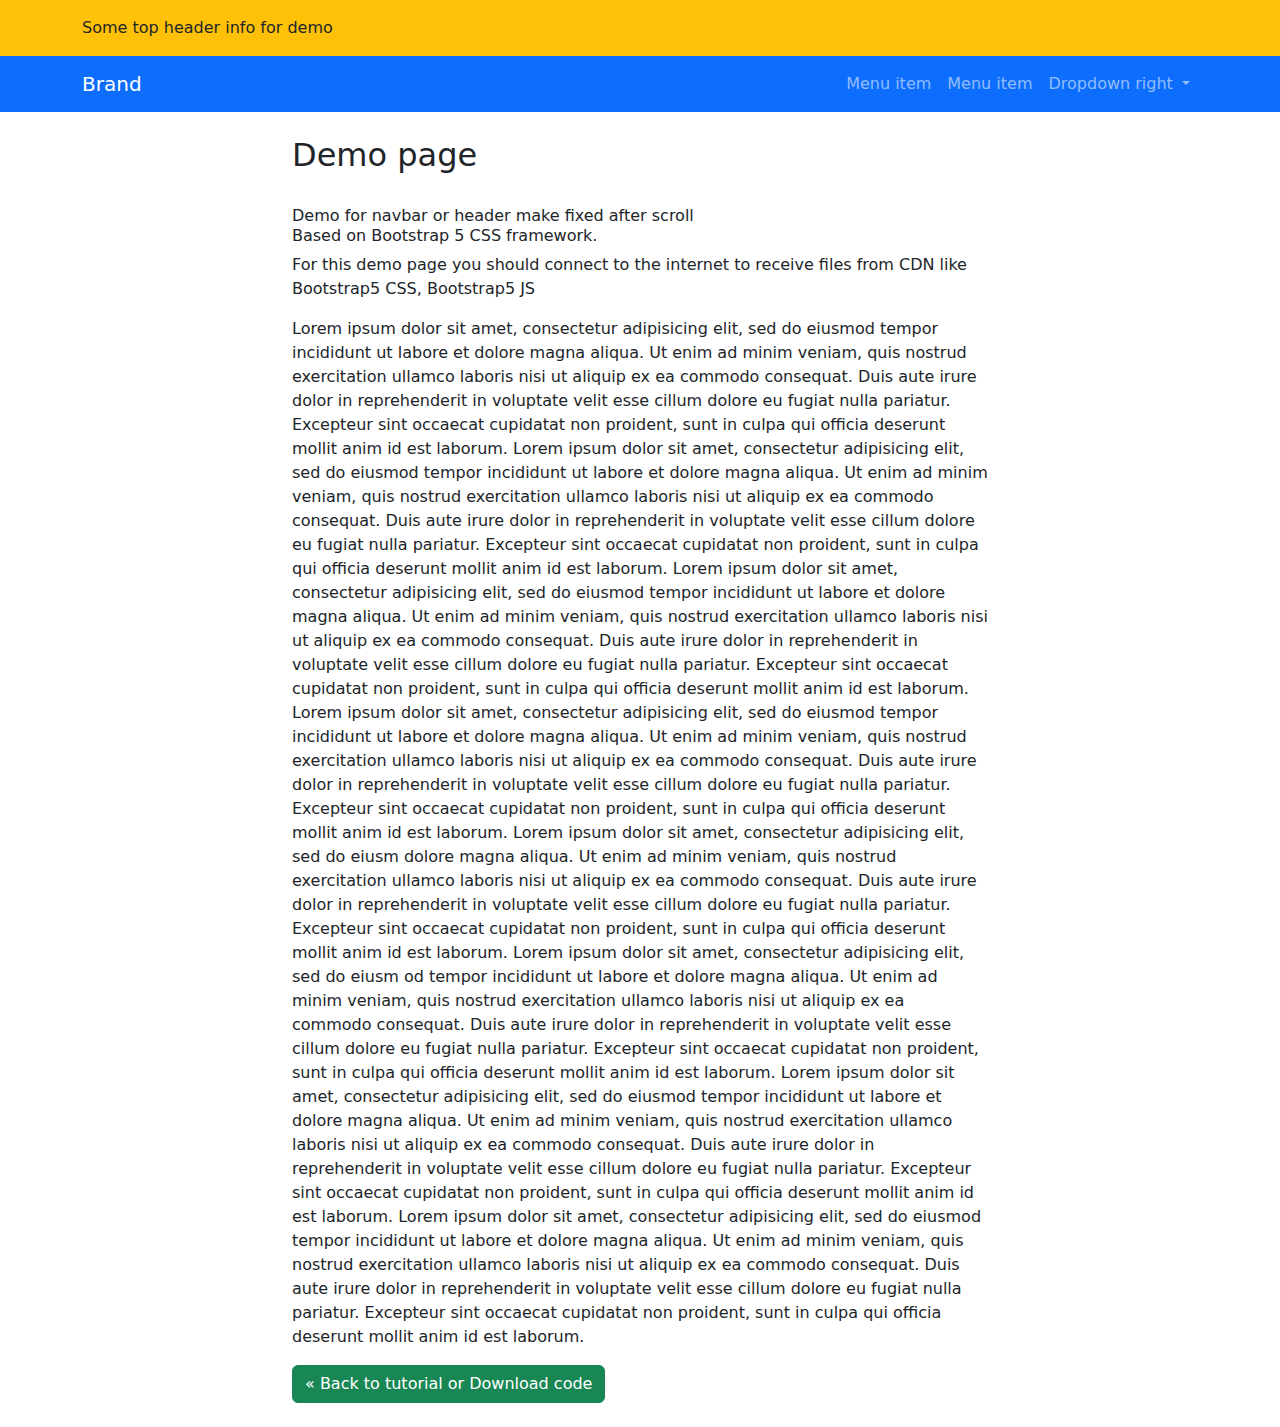
<file: website/templates/fixed-onscroll.html>
<!DOCTYPE HTML>
<html lang="en">
<head>
<meta charset="utf-8">
<meta name="viewport" content="width=device-width, initial-scale=1, shrink-to-fit=no">
<meta name="keywords" content="htmlcss bootstrap menu, fixed, after scrolling page, navbar, menu CSS examples" />
<meta name="description" content="Bootstrap 5 fixed navbar on scroll page examples, Bootstrap 5" />  

<title>Demo - Bootstrap 5 fixed top header on page scroll. html code example</title>

<link href="https://cdn.jsdelivr.net/npm/bootstrap@5.0.0-beta2/dist/css/bootstrap.min.css" rel="stylesheet" crossorigin="anonymous">
<script src="https://cdn.jsdelivr.net/npm/bootstrap@5.0.0-beta2/dist/js/bootstrap.bundle.min.js"crossorigin="anonymous"></script>

<script type="text/javascript">
	document.addEventListener("DOMContentLoaded", function(){
		
		window.addEventListener('scroll', function() {
	       
			if (window.scrollY > 50) {
				document.getElementById('navbar_top').classList.add('fixed-top');
				// add padding top to show content behind navbar
				navbar_height = document.querySelector('.navbar').offsetHeight;
				document.body.style.paddingTop = navbar_height + 'px';
			} else {
			 	document.getElementById('navbar_top').classList.remove('fixed-top');
				 // remove padding top from body
				document.body.style.paddingTop = '0';
			} 
		});
	}); 
	// DOMContentLoaded  end
</script>

</head>
<body>

<div class="bg-warning py-3">
	<div class="container">
		Some top header info for demo
	</div>
</div>

<!-- ============= COMPONENT ============== -->
<nav id="navbar_top" class="navbar navbar-expand-lg navbar-dark bg-primary">
 <div class="container">
 	 <a class="navbar-brand" href="#">Brand</a>
  <button class="navbar-toggler" type="button" data-bs-toggle="collapse" data-bs-target="#main_nav"  aria-expanded="false" aria-label="Toggle navigation">
      <span class="navbar-toggler-icon"></span>
    </button>
  <div class="collapse navbar-collapse" id="main_nav">
	

	<ul class="navbar-nav ms-auto">
		<li class="nav-item"><a class="nav-link" href="#"> Menu item </a></li>
		<li class="nav-item"><a class="nav-link" href="#"> Menu item </a></li>
		<li class="nav-item dropdown">
			<a class="nav-link  dropdown-toggle" href="#" data-bs-toggle="dropdown"> Dropdown right </a>
		    <ul class="dropdown-menu dropdown-menu-right">
			  <li><a class="dropdown-item" href="#"> Submenu item 1</a></li>
			  <li><a class="dropdown-item" href="#"> Submenu item 2 </a></li>
		    </ul>
		</li>
	</ul>

  </div> <!-- navbar-collapse.// -->
 </div> <!-- container-fluid.// -->
</nav>
<!-- ============= COMPONENT END// ============== -->



<div class="container" style="max-width: 720px">

<header class="py-4">
	<h2>Demo page </h2> 
</header> <!-- section-header.// -->

<section>

		
		<h6>Demo for navbar or header make fixed after scroll <br> Based on Bootstrap 5 CSS framework.  </h6>
        <p>For this demo page you should connect to the internet to receive files from CDN  like Bootstrap5 CSS, Bootstrap5 JS</p>

		<p> Lorem ipsum dolor sit amet, consectetur adipisicing elit, sed do eiusmod
		tempor incididunt ut labore et dolore magna aliqua. Ut enim ad minim veniam,
		quis nostrud exercitation ullamco laboris nisi ut aliquip ex ea commodo
		consequat. Duis aute irure dolor in reprehenderit in voluptate velit esse
		cillum dolore eu fugiat nulla pariatur. Excepteur sint occaecat cupidatat non
		proident, sunt in culpa qui officia deserunt mollit anim id est laborum. Lorem ipsum dolor sit amet, consectetur adipisicing elit, sed do eiusmod
		tempor incididunt ut labore et dolore magna aliqua. Ut enim ad minim veniam,
		quis nostrud exercitation ullamco laboris nisi ut aliquip ex ea commodo
		consequat. Duis aute irure dolor in reprehenderit in voluptate velit esse
		cillum dolore eu fugiat nulla pariatur. Excepteur sint occaecat cupidatat non
		proident, sunt in culpa qui officia deserunt mollit anim id est laborum.  Lorem ipsum dolor sit amet, consectetur adipisicing elit, sed do eiusmod
		tempor incididunt ut labore et dolore magna aliqua. Ut enim ad minim veniam,
		quis nostrud exercitation ullamco laboris nisi ut aliquip ex ea commodo
		consequat. Duis aute irure dolor in reprehenderit in voluptate velit esse
		cillum dolore eu fugiat nulla pariatur. Excepteur sint occaecat cupidatat non
		proident, sunt in culpa qui officia deserunt mollit anim id est laborum.  Lorem ipsum dolor sit amet, consectetur adipisicing elit, sed do eiusmod
		tempor incididunt ut labore et dolore magna aliqua. Ut enim ad minim veniam,
		quis nostrud exercitation ullamco laboris nisi ut aliquip ex ea commodo
		consequat. Duis aute irure dolor in reprehenderit in voluptate velit esse
		cillum dolore eu fugiat nulla pariatur. Excepteur sint occaecat cupidatat non
		proident, sunt in culpa qui officia deserunt mollit anim id est laborum.  Lorem ipsum dolor sit amet, consectetur adipisicing elit, sed do eiusm dolore magna aliqua. Ut enim ad minim veniam,
		quis nostrud exercitation ullamco laboris nisi ut aliquip ex ea commodo
		consequat. Duis aute irure dolor in reprehenderit in voluptate velit esse
		cillum dolore eu fugiat nulla pariatur. Excepteur sint occaecat cupidatat non
		proident, sunt in culpa qui officia deserunt mollit anim id est laborum.  Lorem ipsum dolor sit amet, consectetur adipisicing elit, sed do eiusm od
		tempor incididunt ut labore et dolore magna aliqua. Ut enim ad minim veniam,
		quis nostrud exercitation ullamco laboris nisi ut aliquip ex ea commodo
		consequat. Duis aute irure dolor in reprehenderit in voluptate velit esse
		cillum dolore eu fugiat nulla pariatur. Excepteur sint occaecat cupidatat non
		proident, sunt in culpa qui officia deserunt mollit anim id est laborum.  Lorem ipsum dolor sit amet, consectetur adipisicing elit, sed do eiusmod
		tempor incididunt ut labore et dolore magna aliqua. Ut enim ad minim veniam,
		quis nostrud exercitation ullamco laboris nisi ut aliquip ex ea commodo
		consequat. Duis aute irure dolor in reprehenderit in voluptate velit esse
		cillum dolore eu fugiat nulla pariatur. Excepteur sint occaecat cupidatat non
		proident, sunt in culpa qui officia deserunt mollit anim id est laborum.  Lorem ipsum dolor sit amet, consectetur adipisicing elit, sed do eiusmod
		tempor incididunt ut labore et dolore magna aliqua. Ut enim ad minim veniam,
		quis nostrud exercitation ullamco laboris nisi ut aliquip ex ea commodo
		consequat. Duis aute irure dolor in reprehenderit in voluptate velit esse
		cillum dolore eu fugiat nulla pariatur. Excepteur sint occaecat cupidatat non
		proident, sunt in culpa qui officia deserunt mollit anim id est laborum. </p>

		<a href="http://bootstrap-menu.com/detail-fixed-onscroll.html" class="btn btn-success"> &laquo; Back to tutorial or Download code</a>
		<br><br>
</section>


</div><!-- container //  -->

</body>
</html>
</file>
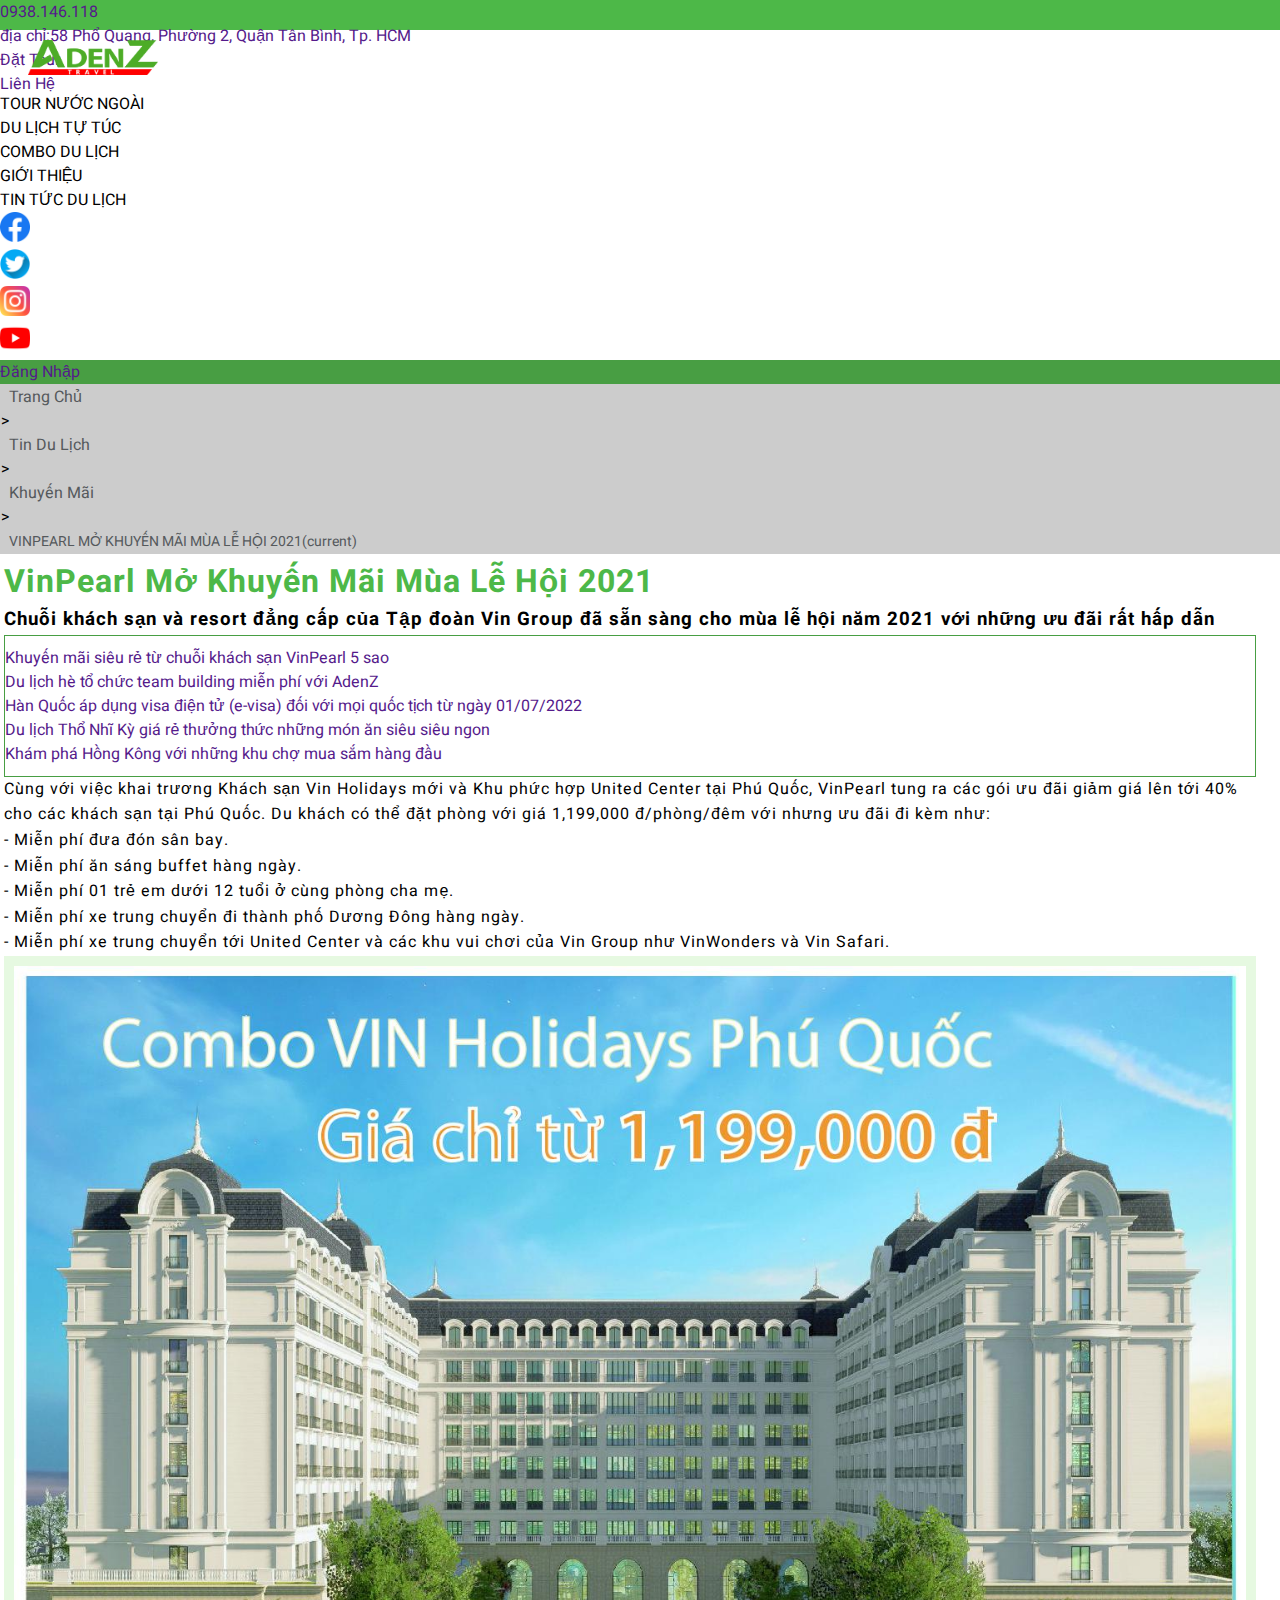
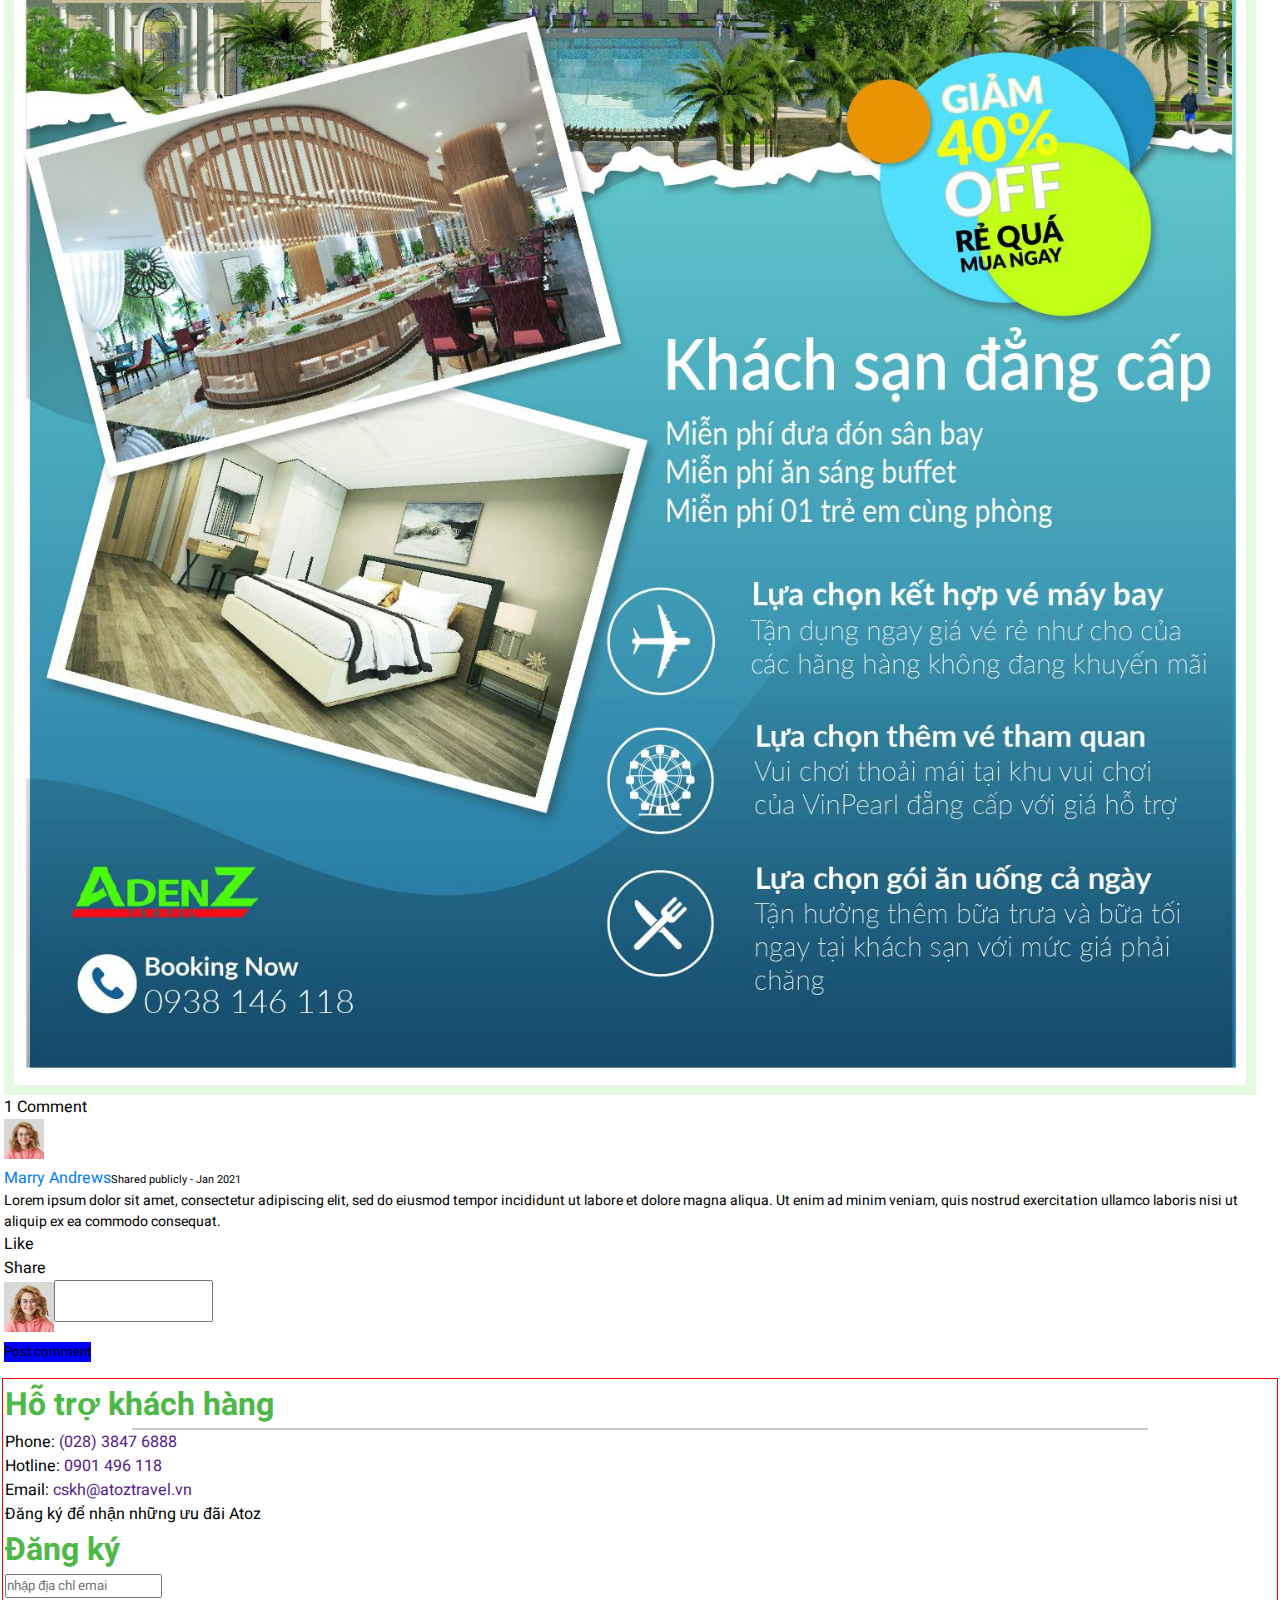
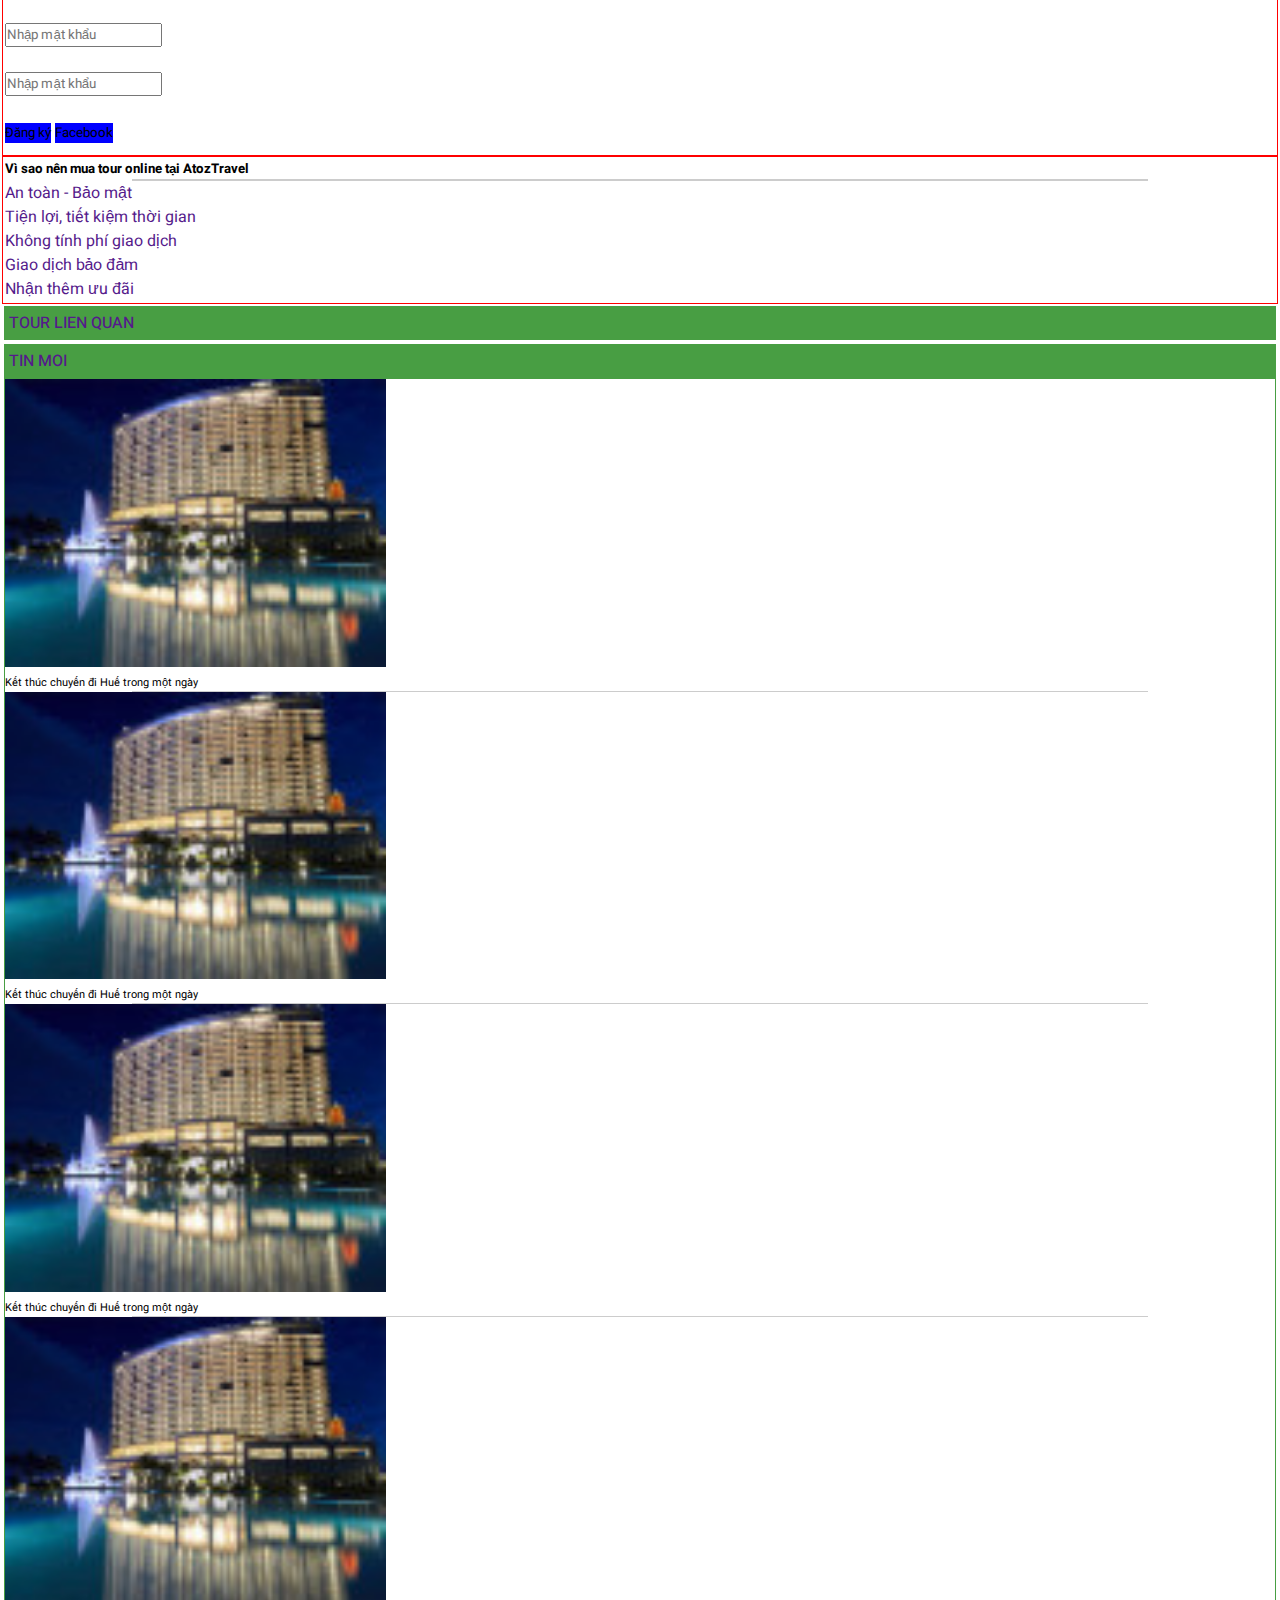
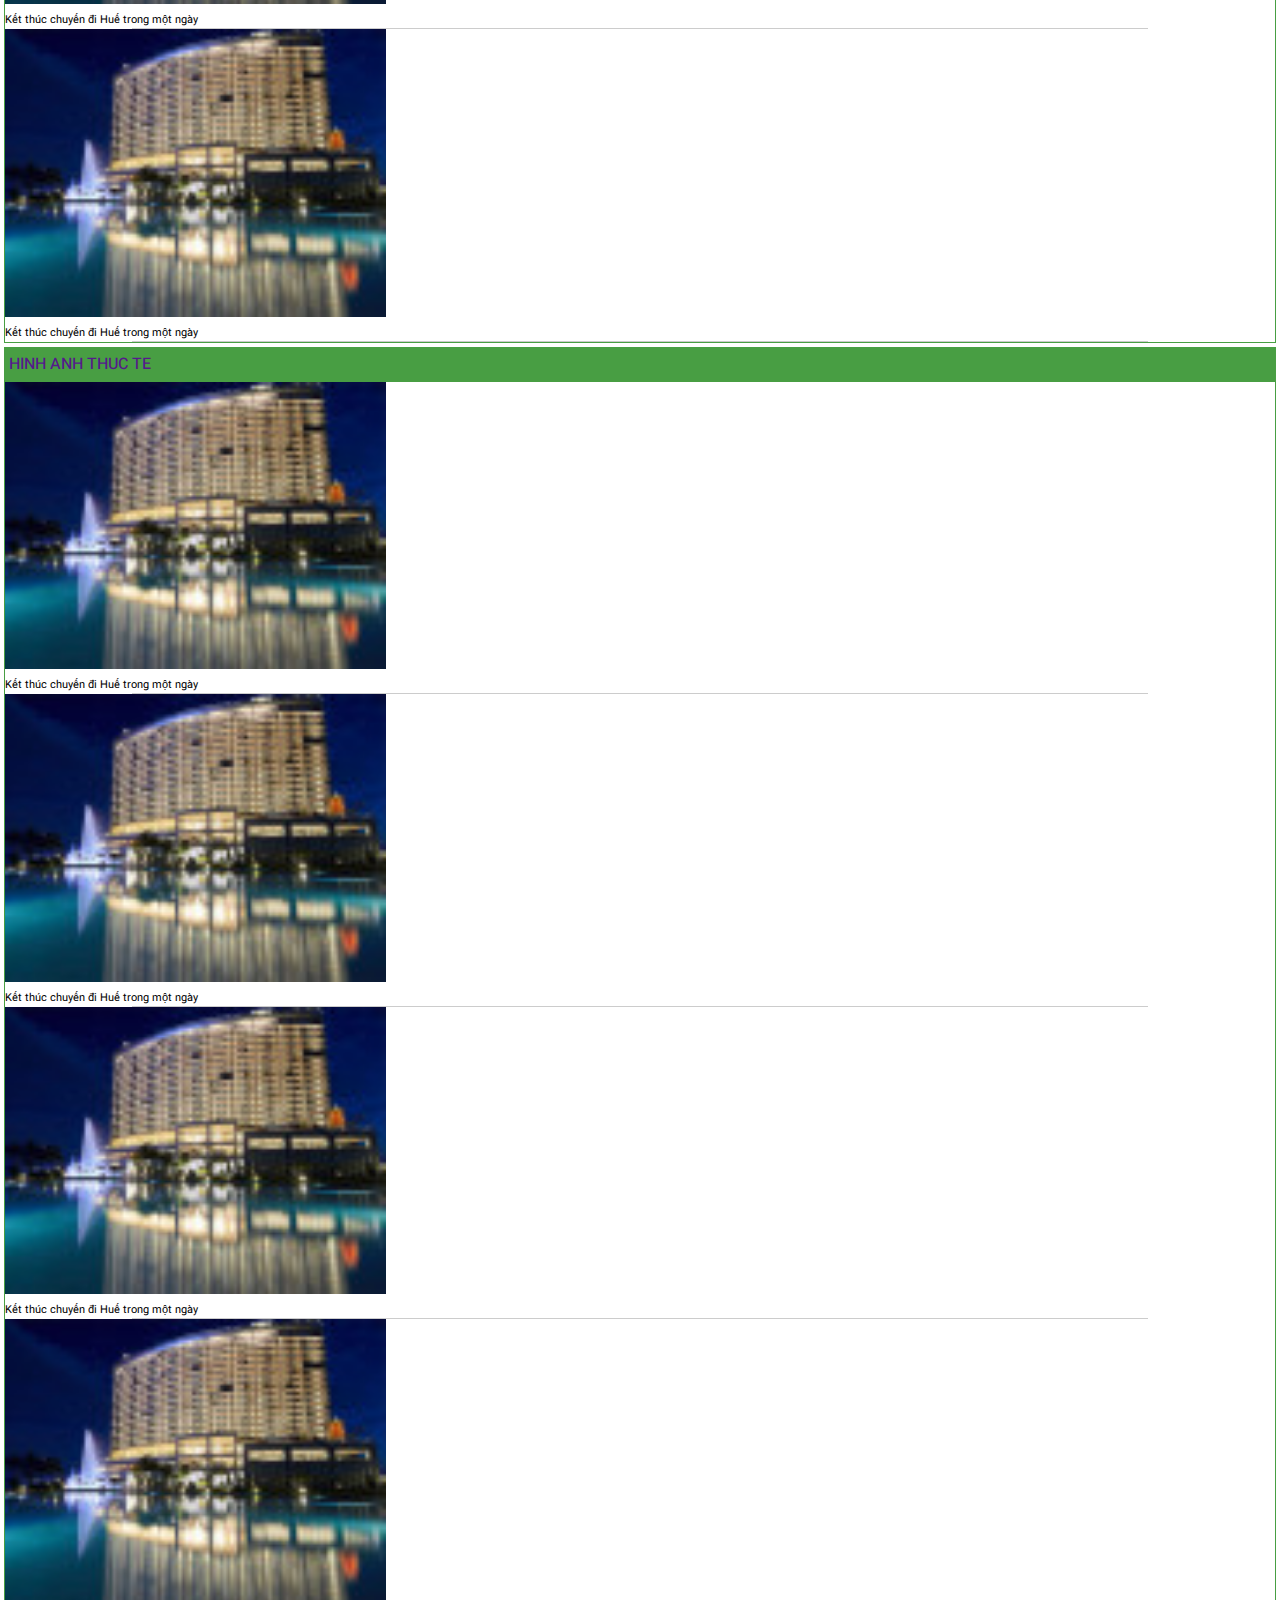
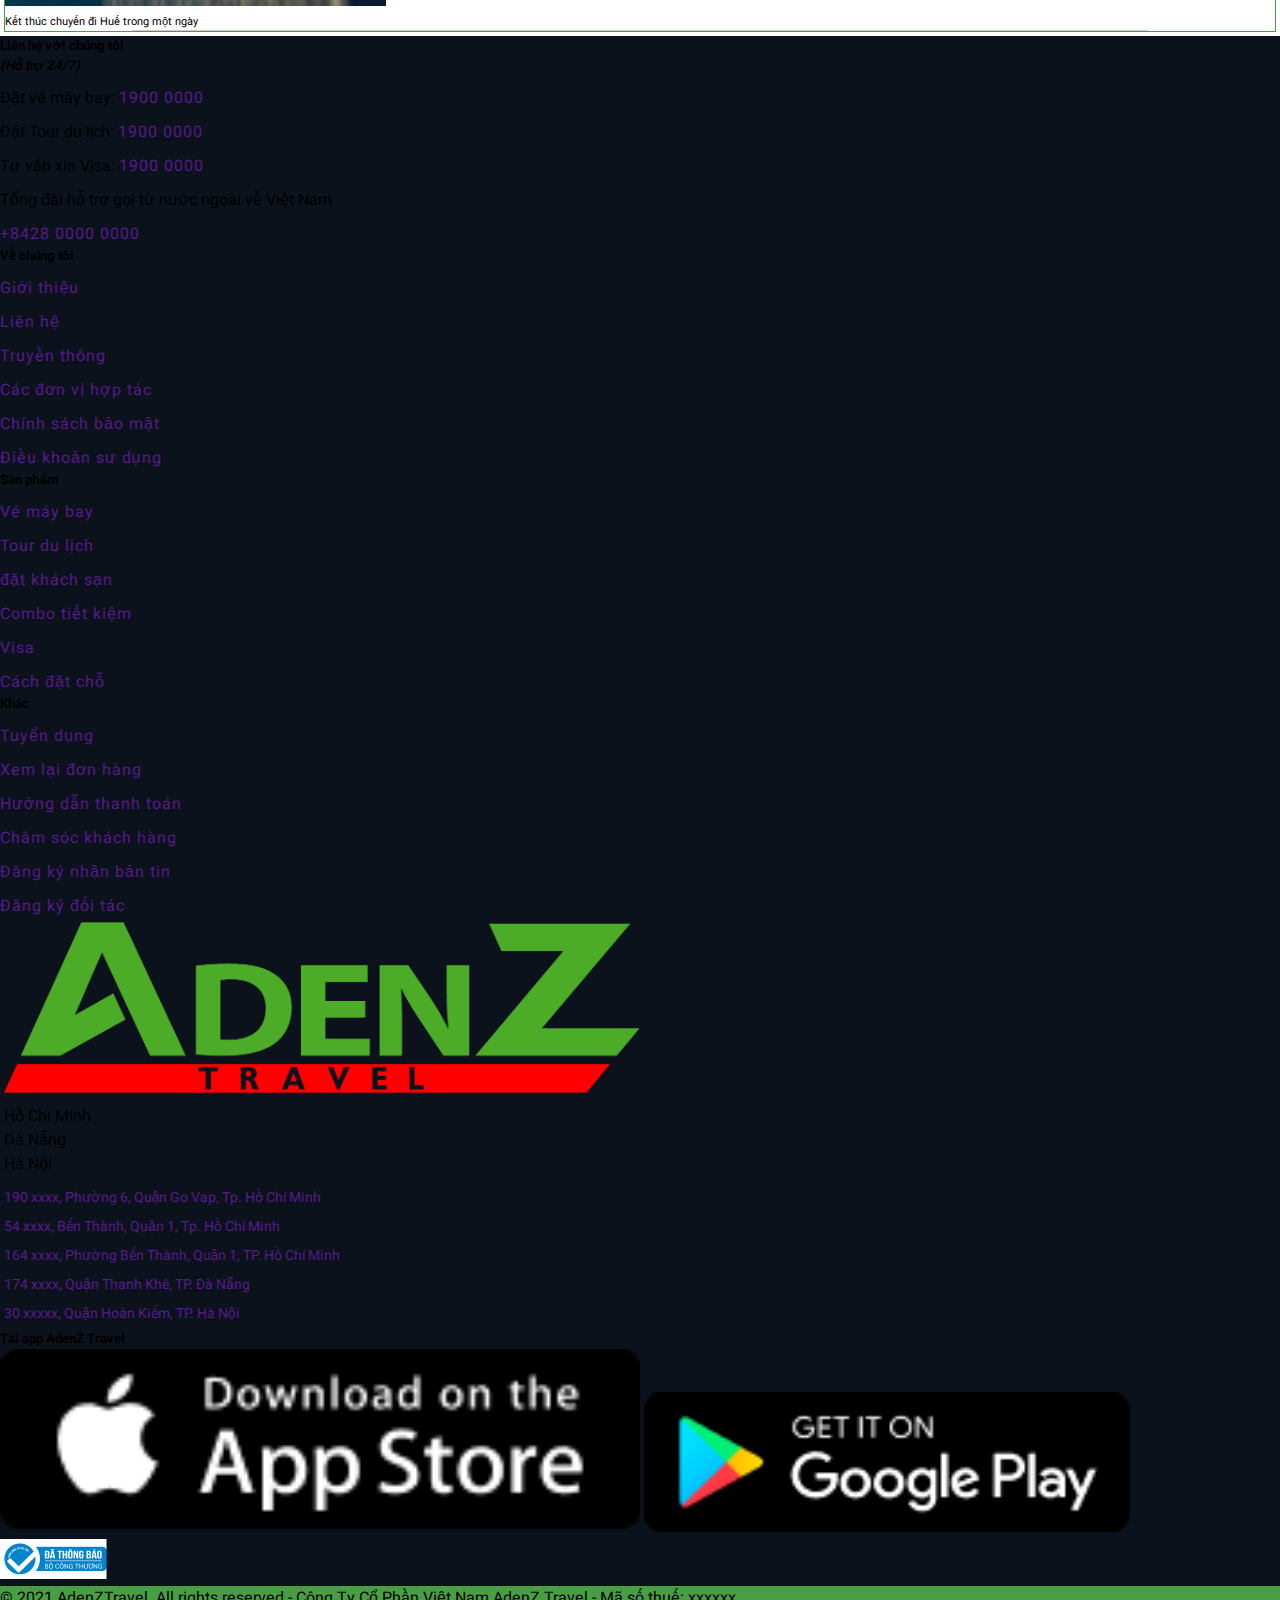
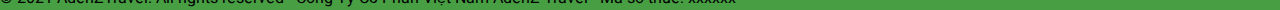
<file: website/templates/newspaper_text.html>
<!DOCTYPE html>
<html lang="en">
<head>
  <meta charset="UTF-8">
  <meta http-equiv="X-UA-Compatible" content="IE=edge">
  <meta name="viewport" content="width=device-width, initial-scale=1.0">
  <link rel="stylesheet" href="../static/css/style.css">
  <link href="https://cdn.jsdelivr.net/npm/bootstrap@5.2.0-beta1/dist/css/bootstrap.min.css" rel="stylesheet" integrity="sha384-0evHe/X+R7YkIZDRvuzKMRqM+OrBnVFBL6DOitfPri4tjfHxaWutUpFmBp4vmVor" crossorigin="anonymous">
  <script src="https://cdn.jsdelivr.net/npm/bootstrap@5.2.0-beta1/dist/js/bootstrap.bundle.min.js" integrity="sha384-pprn3073KE6tl6bjs2QrFaJGz5/SUsLqktiwsUTF55Jfv3qYSDhgCecCxMW52nD2" crossorigin="anonymous"></script>
  <link rel="stylesheet" href="https://cdnjs.cloudflare.com/ajax/libs/font-awesome/6.1.1/css/all.min.css" integrity="sha512-KfkfwYDsLkIlwQp6LFnl8zNdLGxu9YAA1QvwINks4PhcElQSvqcyVLLD9aMhXd13uQjoXtEKNosOWaZqXgel0g==" crossorigin="anonymous" referrerpolicy="no-referrer" />
  <title>Document</title>
</head>
<body>
  <div class="menu-top container-fluid ">
    <div class="row">
      <div class="navbar-top d-flex p-1 justify-content-between">
        <div class="navbar-left ">
          <ul class=" d-flex">
            <li class="pe-5">
              <a href="">
                <i class="fa-solid fa-phone text-white"></i>
                <span class="text-white">0938.146.118</span>
              </a>
            </li>
            <li>
              <a href="">
                <i class="fa fa-location-dot text-white"></i>
                <span class="text-white"> địa chỉ:58 Phổ Quang, Phường 2, Quận Tân Bình, Tp. HCM</span>
              </a>
            </li>
          </ul>
        </div>
        <div class="navbar-right ">
          <ul class="d-flex">
            <li class="pe-4"><a href="" class="text-white">Đặt Tour</a></li>
            <li class="pe-4"><a href="" class="text-white">Liên Hệ</a></li>
            <li class="pe-3 border-start ps-3" ><a href=""><i class="fa fa-store text-white"></i></a></li>
            <li class="pe-3 border-start ps-3"><a href=""><i class="fa fa-magnifying-glass text-white"></i></a></li>
          </ul>
        </div>
      </div>
    </div>
  </div>
<div class="tg-nav">
  <div class="menu-logo d-flex justify-content-between">
    <img src="../static/images/logologo.png" alt="" style="width: 150px; padding: 10px; margin: 0 18px;">
    <div class="navbar-header pt-3 ">
      <ul class="d-flex">
        <li class="pe-3 fs-6 fw-normal text-black"><a href=""></a>TOUR NƯỚC NGOÀI</li>
        <li class="pe-3 fs-6 fw-normal text-black"><a href=""></a>DU LỊCH TỰ TÚC</li>
        <li class="pe-3 fs-6 fw-normal text-black"><a href=""></a>COMBO DU LỊCH</li>
        <li class="pe-3 fs-6 fw-normal text-black"><a href=""></a>GIỚI THIỆU</li>
        <li class="pe-3 fs-6 fw-normal text-black"><a href=""></a>TIN TỨC DU LỊCH</li>
      </ul>
    </div>
    <div class="navbar-signup-icon d-flex ">
      <ul class="d-flex pt-3">
        <li class="pe-2 "><a href=""><img src="../static/images/icons/facebook.png" alt="" width="30px"></a></li>
        <li class="pe-2"><a href=""><img src="../static/images/icons/twitter.png" alt="" width="30px"></a></li>
        <li class="pe-2"><a href=""><img src="../static/images/icons/instagram.png" alt="" width="30px"></a></li>
        <li class="pe-4"><a href=""><img src="../static/images/icons/youtube.png" alt="" width="30px"></a></li>
      </ul>
      <div class="nav-user p-3">
        <a href="" class="text-white fs-6 "><i class="fa-solid fa-user-group"></i> Đăng Nhập</a>
      </div>
    </div>
  </div>
</div>
<div class="newspaper-list-menu mt-3">
    <div class="container">
        <ul class="pagination m-1">
            <li class="disabled"><a href="#">Trang Chủ</a></li>
            <li>></li>
            <li><a href="#">Tin Du Lịch</a></li>
            <li>></li>
            <li><a href="#">Khuyến Mãi</a></li>
            <li>></li>
            <li class="ms-2"><a href="#" class="fs-a text-black fw-bold"> VINPEARL MỞ KHUYẾN MÃI MÙA LỄ HỘI 2021<span class="sr-only">(current)</span></a></li>
        </ul>
        </div>
</div>
<div class="newspaper-member mt-4">
    <div class="container d-flex">
        <div class="row">
            <div class="col-md-9 col-sm-12 co-xs-12 gal-item w-100">
            <div class="col-md-12 col-sm-12 co-xs-12 gal-item">
                <div class="box-sadow">
                    <div class="newspaper-text-vin">
                            <h1 class="fs-3 text-dark fw-bold">VinPearl Mở Khuyến Mãi Mùa Lễ Hội 2021</h1>
                            <h3 class="fs-6 fw-bold">Chuỗi khách sạn và resort đẳng cấp của Tập đoàn Vin Group đã sẵn sàng cho mùa lễ hội năm 2021 với những ưu đãi rất hấp dẫn</h3>
                    </div>
                    <div class="newspaper-text-list">
                        <ul class=" mt-3">
                            <li><a href="" class="text-dark fw-bold"><i class="fa-solid fa-right-long pe-2"></i>Khuyến mãi siêu rẻ từ chuỗi khách sạn VinPearl 5 sao</a></li>
                            <li><a href="" class="text-dark fw-bold"><i class="fa-solid fa-right-long pe-2"></i>Du lịch hè tổ chức team building miễn phí với AdenZ</a></li>
                            <li><a href="" class="text-dark fw-bold"><i class="fa-solid fa-right-long pe-2"></i>Hàn Quốc áp dụng visa điện tử (e-visa) đối với mọi quốc tịch từ ngày 01/07/2022</a></li>
                            <li><a href="" class="text-dark fw-bold"><i class="fa-solid fa-right-long pe-2"></i>Du lịch Thổ Nhĩ Kỳ giá rẻ thưởng thức những món ăn siêu siêu ngon</a></li>
                            <li><a href="" class="text-dark fw-bold"><i class="fa-solid fa-right-long pe-2"></i>Khám phá Hồng Kông với những khu chợ mua sắm hàng đầu</a></li>
                        </ul>
                    </div>
                    <div class="newspaper-text-modles mt-2">
                        <p>Cùng với việc khai trương Khách sạn Vin Holidays mới và Khu phức hợp United Center tại Phú Quốc, VinPearl tung ra các gói ưu đãi giảm giá lên tới 40% cho các khách sạn tại Phú Quốc. Du khách có thể đặt phòng với giá 1,199,000 đ/phòng/đêm với nhưng ưu đãi đi kèm như:
                        </p>
                        <p>- Miễn phí đưa đón sân bay.</p>
                        <p>- Miễn phí ăn sáng buffet hàng ngày.</p>
                        <p>- Miễn phí 01 trẻ em dưới 12 tuổi ở cùng phòng cha mẹ.</p>
                        <p>- Miễn phí xe trung chuyển đi thành phố Dương Đông hàng ngày.</p>
                        <p>- Miễn phí xe trung chuyển tới United Center và các khu vui chơi của Vin Group như VinWonders và Vin Safari.</p>
                    </div>
                    <div class="newspaper-text-img mt-5">
                        <img src="../static/images/newspaper/combo.jpeg" alt="" width="100%">
                    </div>
                    <div class="newspaper-text-comment mt-3">
                            <div class="d-flex justify-content-center row">
                                <div class="col-md-12">
                                    <div class="d-flex flex-column comment-section">
                                        <div class="like p-3 cursor"><i class="fa fa-commenting-o"></i><span class="ml-1 fs-6">1 Comment</span></div>
                                        <div class="bg-white p-2">
                                            <div class="d-flex flex-row user-info"><img class="rounded" src="../static/images/woman/testimonial-1.jpg" width="40">
                                                <div class="d-flex flex-column justify-content-start ml-2"><span class="d-block font-weight-bold name ps-3">Marry Andrews</span><span class="date text-black-50 ps-3">Shared publicly - Jan 2021</span></div>
                                            </div>
                                            <div class="mt-2">
                                                <p class="comment-text">Lorem ipsum dolor sit amet, consectetur adipiscing elit, sed do eiusmod tempor incididunt ut labore et dolore magna aliqua. Ut enim ad minim veniam, quis nostrud exercitation ullamco laboris nisi ut aliquip ex ea commodo consequat.</p>
                                            </div>
                                        </div>
                                        <div class="bg-white">
                                            <div class="d-flex flex-row fs-12">
                                                <div class="like p-2 cursor"><i class="fa-solid fa-thumbs-up"></i><span class="ml-1 fs-6">Like</span></div>
                                                <div class="like p-2 cursor"><i class="fa fa-share"></i><span class="ml-1 fs-6">Share</span></div>
                                            </div>
                                        </div>
                                        <div class="bg-light p-2">
                                            <div class="d-flex flex-row align-items-start"><img class="rounded pe-2" src="../static/images/woman/testimonial-1.jpg" width="50"><textarea class="form-control ml-1 shadow-none textarea"></textarea></div>
                                            <div class="mt-2 text-right"><button class="btn btn-primary btn-sm shadow-none ms-5" type="button">Post comment</button></div>
                                        </div>
                                    </div>
                                </div>
                            </div>
                        
                    </div>
                </div>
            </div>
            </div>
            </div>   
            
        
            <div class="col-md-3 col-sm-6 co-xs-12 gal-item">
                <div class="news-border col-md-12 col-sm-12 co-xs-12 gal-item p-3">
                <div class="box">
                    <div class="img-newspaper">
                   <h1 class="fs-6 text-center text-danger">Hỗ trợ khách hàng</h1>
                    <center><div style="border:1px solid #ccc;width: 80%;"></div></center>
                    <div class="newspaper-text mt-2">
                        <ul class="p-0">
                            <li>Phone: <a href="" class="text-black fw-bold">(028) 3847 6888</a></li>
                            <li>Hotline: <a href="" class="text-black fw-bold">0901 496 118</a></li>
                            <li>Email: <a href="" class="text-black fw-bold">cskh@atoztravel.vn</a></li>
                            <li>Đăng ký để nhận những ưu đãi Atoz</li>
                        </ul>
                        <div class="login">
                        <div class="row text-center">
                        <h1 class="fs-6"><i class="fa-solid fa-lock-open pe-2"></i>Đăng ký</h1>
                        </div>
                        <div class="input-group">
                            <div class="input-group-prepend">
                             <span class="input-group-text"><i class="fa-solid fa-envelope"></i></span>
                            </div>
                            <input type="text" name="" class="form-control" placeholder="nhập địa chỉ emai"/>
                        </div><br />
                        
                        <div class="input-group">
                             <div class="input-group-prepend">
                                 <span class="input-group-text"><i class="fa fa-key icon"></i></span>
                             </div>
                                 <input type="Password" name="" class="form-control" placeholder="Nhập mật khẩu"/>
                        </div><br />
                        <div class="input-group">
                            <div class="input-group-prepend">
                                <span class="input-group-text"><i class="fa fa-key icon"></i></span>
                            </div>
                                <input type="Password" name="" class="form-control" placeholder="Nhập mật khẩu"/>
                       </div><br />
                        <button type="submit" class="btn btn-success"><span class="glyphicon glyphicon-off"></span>Đăng ký</button>
         
                    <button type="submit" class="btn btn-info"><span class="glyphicon glyphicon-remove"></span>Facebook </button><br />
                    <div class="footer">
                    </div>
                    
                </div>
            </div>
        </div>
                </div>
            </div>
            <div class="news-border col-md-12 col-sm-12 co-xs-12 gal-item mt-4">
            <div class="box">
            <h5 class="fs-6 text-center text-danger mt-3">Vì sao nên mua tour online tại AtozTravel</h5>
            <center><div style="border:1px solid #ccc;width: 80%;"></div></center>
                        <div class="box mt-2">
                            <ul class="">
                                <li ><a href="" class="text-muted"><i class="fa-solid fa-circle-chevron-down pe-2"></i>An toàn - Bảo mật</a></li>
                                <li><a href="" class="text-muted"><i class="fa-solid fa-circle-chevron-down pe-2"></i>Tiện lợi, tiết kiệm thời gian</a></li>
                                <li><a href="" class="text-muted"><i class="fa-solid fa-circle-chevron-down pe-2"></i>Không tính phí giao dịch</a></li>
                                <li><a href="" class="text-muted"><i class="fa-solid fa-circle-chevron-down pe-2"></i>Giao dịch bảo đảm</a></li>
                                <li><a href="" class="text-muted"><i class="fa-solid fa-circle-chevron-down pe-2"></i>Nhận thêm ưu đãi</a></li>
                            </ul>
                        </div>
                    </div>
            </div>
            <div class="col-md-12 col-sm-12 co-xs-12 gal-item mt-3">
                <div class="news-tour ps-3">
                    <a href="" class="text-white">TOUR LIEN QUAN</a>
                </div>
            </div>
            <div class="col-md-12 col-sm-12 co-xs-12 gal-item mt-3">
                <div class="news-tour ps-3">
                    <a href="" class="text-white">TIN MOI</a>
                </div>
                <div class="news-tour-img p-2">

                     <div class="box mt-1">
                        <div class="img-newspaper d-flex">
                            <img src="../static/images/newspaper/ks1.jpg"  style="width:30% ;">
                            <p class="ms-3" style="font-size: 11px;">Kết thúc chuyến đi Huế trong một ngày</p>
                           </div>
                           <center><div class="news-bttm mt-3"></div></center>     
                   </div>
                   
                   <div class="box mt-2">
                       <div class="img-newspaper d-flex">
                           <img src="../static/images/newspaper/ks1.jpg"  style="width:30% ;">
                           <p class="ms-3" style="font-size: 11px;">Kết thúc chuyến đi Huế trong một ngày</p>
                          </div>
                          <center><div class="news-bttm mt-3"></div></center>     
                  </div>

                  <div class="box mt-2">
                   <div class="img-newspaper d-flex">
                       <img src="../static/images/newspaper/ks1.jpg"  style="width:30% ;">
                       <p class="ms-3" style="font-size: 11px;">Kết thúc chuyến đi Huế trong một ngày</p>
                      </div>
                      <center><div class="news-bttm mt-3"></div></center>     
                   </div>

                   <div class="box mt-2">
                       <div class="img-newspaper d-flex">
                           <img src="../static/images/newspaper/ks1.jpg"  style="width:30% ;">
                           <p class="ms-3" style="font-size: 11px;">Kết thúc chuyến đi Huế trong một ngày</p>
                          </div>
                          <center><div class="news-bttm mt-3"></div></center>     
                  </div>
                  <div class="box mt-2">
                    <div class="img-newspaper d-flex">
                        <img src="../static/images/newspaper/ks1.jpg"  style="width:30% ;">
                        <p class="ms-3" style="font-size: 11px;">Kết thúc chuyến đi Huế trong một ngày</p>
                       </div>
                       <center><div class="news-bttm mt-3"></div></center>     
               </div>
                </div>
            </div>  
            <div class="col-md-12 col-sm-12 co-xs-12 gal-item mt-3">
                <div class="news-tour ps-3">
                    <a href="" class="text-white">HINH ANH THUC TE</a>
                </div>
                <div class="news-tour-img p-2">
                     <div class="box mt-1">
                         <div class="img-newspaper d-flex">
                             <img src="../static/images/newspaper/ks1.jpg"  style="width:30% ;">
                             <p class="ms-3" style="font-size: 11px;">Kết thúc chuyến đi Huế trong một ngày</p>
                            </div>
                            <center><div class="news-bttm mt-3"></div></center>     
                    </div>
                    
                    <div class="box mt-2">
                        <div class="img-newspaper d-flex">
                            <img src="../static/images/newspaper/ks1.jpg"  style="width:30% ;">
                            <p class="ms-3" style="font-size: 11px;">Kết thúc chuyến đi Huế trong một ngày</p>
                           </div>
                           <center><div class="news-bttm mt-3"></div></center>     
                   </div>

                   <div class="box mt-2">
                    <div class="img-newspaper d-flex">
                        <img src="../static/images/newspaper/ks1.jpg"  style="width:30% ;">
                        <p class="ms-3" style="font-size: 11px;">Kết thúc chuyến đi Huế trong một ngày</p>
                       </div>
                       <center><div class="news-bttm mt-3"></div></center>     
                    </div>

                    <div class="box mt-2">
                        <div class="img-newspaper d-flex">
                            <img src="../static/images/newspaper/ks1.jpg"  style="width:30% ;">
                            <p class="ms-3" style="font-size: 11px;">Kết thúc chuyến đi Huế trong một ngày</p>
                           </div>
                           <center><div class="news-bttm mt-3"></div></center>     
                   </div>
   
                </div>
            </div>        
            </div>
    </div>
</div>

<div class="foote">
    <div class="row">
      <div class="foote-tulte d-flex justify-content-around mt-4">
      <div class="foote-content">
        <h5 class="d-flex text-white"><p>Liên hệ với chúng tôi</p><i class="ps-2 fs-6">(Hỗ trợ 24/7)</i></h5>
          <ul class="p-0">
            <li class="text-white"><i class="fa-solid fa-phone pe-2"></i> Đặt vé máy bay: <a href="" class="text-warning">1900 0000</a></li>
            <li class="text-white"><i class="fa-solid fa-phone pe-2"></i> Đặt Tour du lịch: <a href="" class="text-warning">1900 0000</a></li>
            <li class="text-white"><i class="fa-solid fa-phone pe-2"></i>Tư vấn xin Visa: <a href="" class="text-warning">1900 0000</a></li>
            <li class="text-white"><i class="fa-solid fa-phone pe-2"></i>Tổng đài hỗ trợ gọi từ nước ngoài về Việt Nam</li>
            <li class="text-white"><i class="fa-solid fa-star pe-2"></i><a href="" class="text-warning">+8428 0000 0000</a></li>
          </ul>
      </div>
    <div class="foote-content">
          <h5 class="text-white">Về chúng tôi</h5>
          <ul class="p-0">
            <li ><a href="" class="text-white-50">Giới thiệu</a></li>
            <li ><a href="" class="text-white-50">Liên hệ</a></li>
            <li ><a href="" class="text-white-50">Truyền thông</a></li>
            <li ><a href="" class="text-white-50">Các đơn vị hợp tác</a></li>
            <li ><a href="" class="text-white-50">Chính sách bảo mật</a></li>
            <li ><a href="" class="text-white-50">Điều khoản sư dụng</a></li>
          </ul>
    </div>
    <div class="foote-content">
          <h5 class="text-white">Sản phẩm</h5>
          <ul class="p-0">
            <li><a href="" class="text-white-50">Vé máy bay</a></li>
            <li><a href="" class="text-white-50">Tour du lịch</a></li>
            <li><a href="" class="text-white-50">đặt khách sạn</a></li>
            <li><a href="" class="text-white-50">Combo tiết kiệm</a></li>
            <li><a href="" class="text-white-50">Visa</a></li>
            <li><a href="" class="text-white-50">Cách đặt chỗ</a></li>
          </ul>
    </div>
    <div class="foote-content">
          <h5 class="text-white">Khác</h5>
        <ul class="p-0">
          <li><a href="" class="text-white-50" class="text-white-50">Tuyển dụng</a></li>
          <li><a href="" class="text-white-50" class="text-white-50">Xem lại đơn hàng</a></li>
          <li><a href="" class="text-white-50" class="text-white-50">Hướng dẫn thanh toán</a></li>
          <li><a href="" class="text-white-50" class="text-white-50">Chăm sóc khách hàng</a></li>
          <li><a href="" class="text-white-50" class="text-white-50">Đăng ký nhận bản tin</a></li>
          <li><a href="" class="text-white-50" class="text-white-50">Đăng ký đối tác</a></li>
        </ul>
  </div>
</div>

<div class="foote-city ">
  <div class="container">
      <div class="row pt-1">
          <div class="col-md-12 col-sm-12 co-xs-12 gal-item">
              <div class="row">
                  <div class="col-md-4 col-sm-6 co-xs-12 gal-item">
                    <div class="foote-img">
                      <img src="../static/images/logologo.png" alt="" width="50%">
                    </div>
                    </div>
                    <div class="col-md-3 col-sm-6 co-xs-12 gal-item">
                        <div class="foote-address ps-5">
                          <li class="text-white"><i class="fa-solid fa-location-dot pe-2"></i>Hồ Chí Minh</li>
                          <li class="mt-5 text-white"><i class="fa-solid fa-location-dot pe-2"></i>Đà Nẵng</li>
                          <li class="mt-1 text-white"><i class="fa-solid fa-location-dot pe-2"></i>Hà Nội</li>
                        </div>
                    </div>
                    <div class="col-md-5 col-sm-6 co-xs-12 gal-item">
                      <div class="foote-addres-city">
                        <li><i class="fa-solid fa-location-pin pe-2 text-white"></i><a href="" class="text-white-50"> 190 xxxx, Phường 6, Quận Go Vap, Tp. Hồ Chí Minh</a></li>
                        <li><i class="fa-solid fa-location-pin pe-2 text-white"></i><a href="" class="text-white-50"> 54 xxxx, Bến Thành, Quận 1, Tp. Hồ Chí Minh</a></li>
                        <li><i class="fa-solid fa-location-pin pe-2 text-white"></i><a href="" class="text-white-50">  164 xxxx, Phường Bến Thành, Quận 1, TP. Hồ Chí Minh</a></li>
                        <li><i class="fa-solid fa-location-pin pe-2 text-white"></i><a href="" class="text-white-50"> 174 xxxx, Quận Thanh Khê, TP. Đà Nẵng</a></li>
                        <li><i class="fa-solid fa-location-pin pe-2 text-white"></i><a href="" class="text-white-50"> 30 xxxxx, Quận Hoàn Kiếm, TP. Hà Nội</a></li>
                      </div>
                    </div>
              </div>
          </div>
      </div>
  </div>
</div>
<div class="foote-app d-flex justify-content-around mt-2">
  <h5 class="mt-2 text-white">Tải app AdenZ Travel </h5>
  <div class="foote-app-city ">
    <img src="../static/images/icons/appstore.png" alt="" width="50%" class="pe-5">
    <img src="../static/images/icons/googleplay.png" alt="" width="38%">
  </div>
  <div class="foote-app-icons">
    <ul class="d-flex">
      <li class="pe-3 fs-3"><a href=""><i class="fa-brands fa-facebook-f text-white"></i></a></li>
      <li class="pe-3 fs-3"><a href=""><i class="fa-brands fa-instagram text-white" ></i></a></li>
      <li class="pe-2 fs-3"><a href=""><i class="fa-brands fa-twitter text-white"></i></a></li>
    </ul>
  </div>
  <div class="foote-app-bct">
    <img src="../static/images/icons/bocongthuong.png" alt="" class="text-black">
  </div>
</div>  
  </div>
</div>
<div class="foote-end text-center p-2">
  <p class="mt-3 text-white">© 2021 AdenZTravel. All rights reserved - Công Ty Cổ Phần Việt Nam AdenZ Travel - Mã số thuế: xxxxxx</p>
</div>
  <script src="../static/js/main.js"></script>
  <script src="https://cdn.jsdelivr.net/npm/@popperjs/core@2.11.5/dist/umd/popper.min.js" integrity="sha384-Xe+8cL9oJa6tN/veChSP7q+mnSPaj5Bcu9mPX5F5xIGE0DVittaqT5lorf0EI7Vk" crossorigin="anonymous"></script>
  <script src="https://cdn.jsdelivr.net/npm/bootstrap@5.2.0-beta1/dist/js/bootstrap.min.js" integrity="sha384-kjU+l4N0Yf4ZOJErLsIcvOU2qSb74wXpOhqTvwVx3OElZRweTnQ6d31fXEoRD1Jy" crossorigin="anonymous"></script>
</body>
</html>
</file>
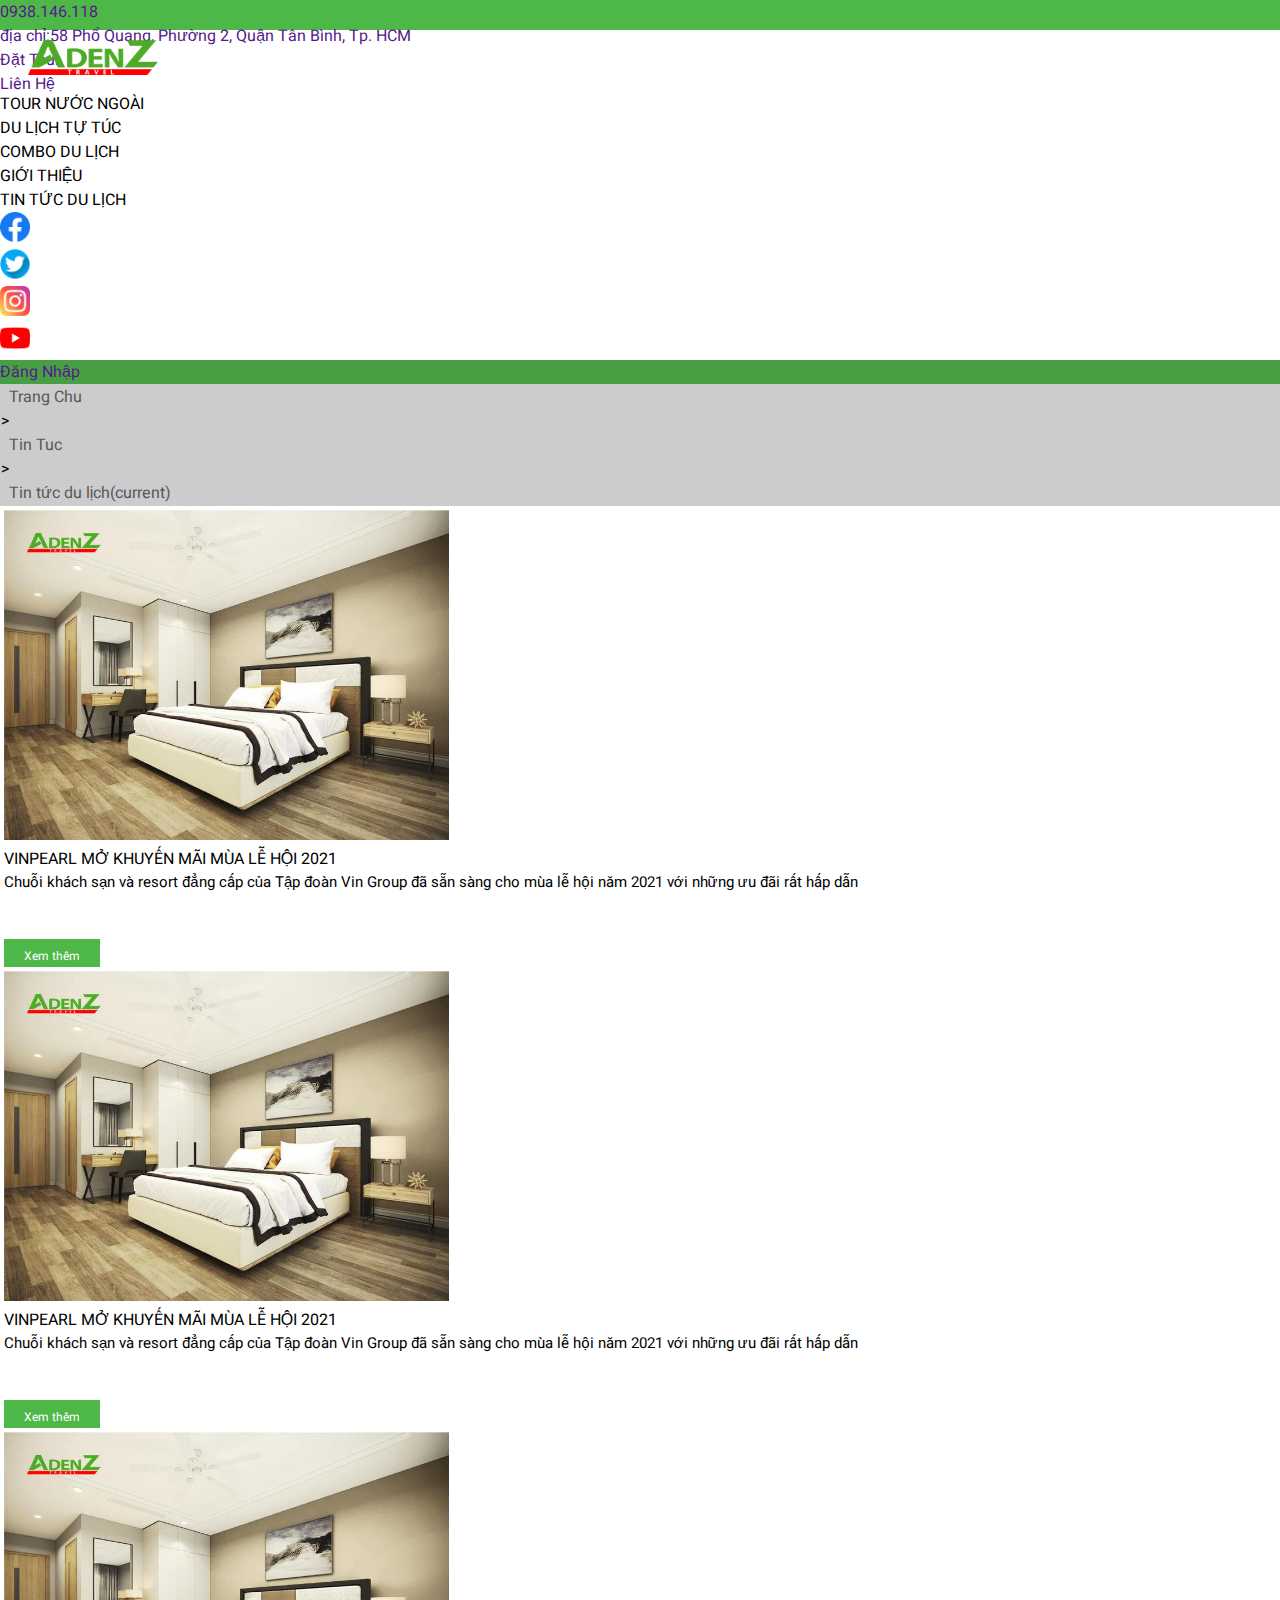
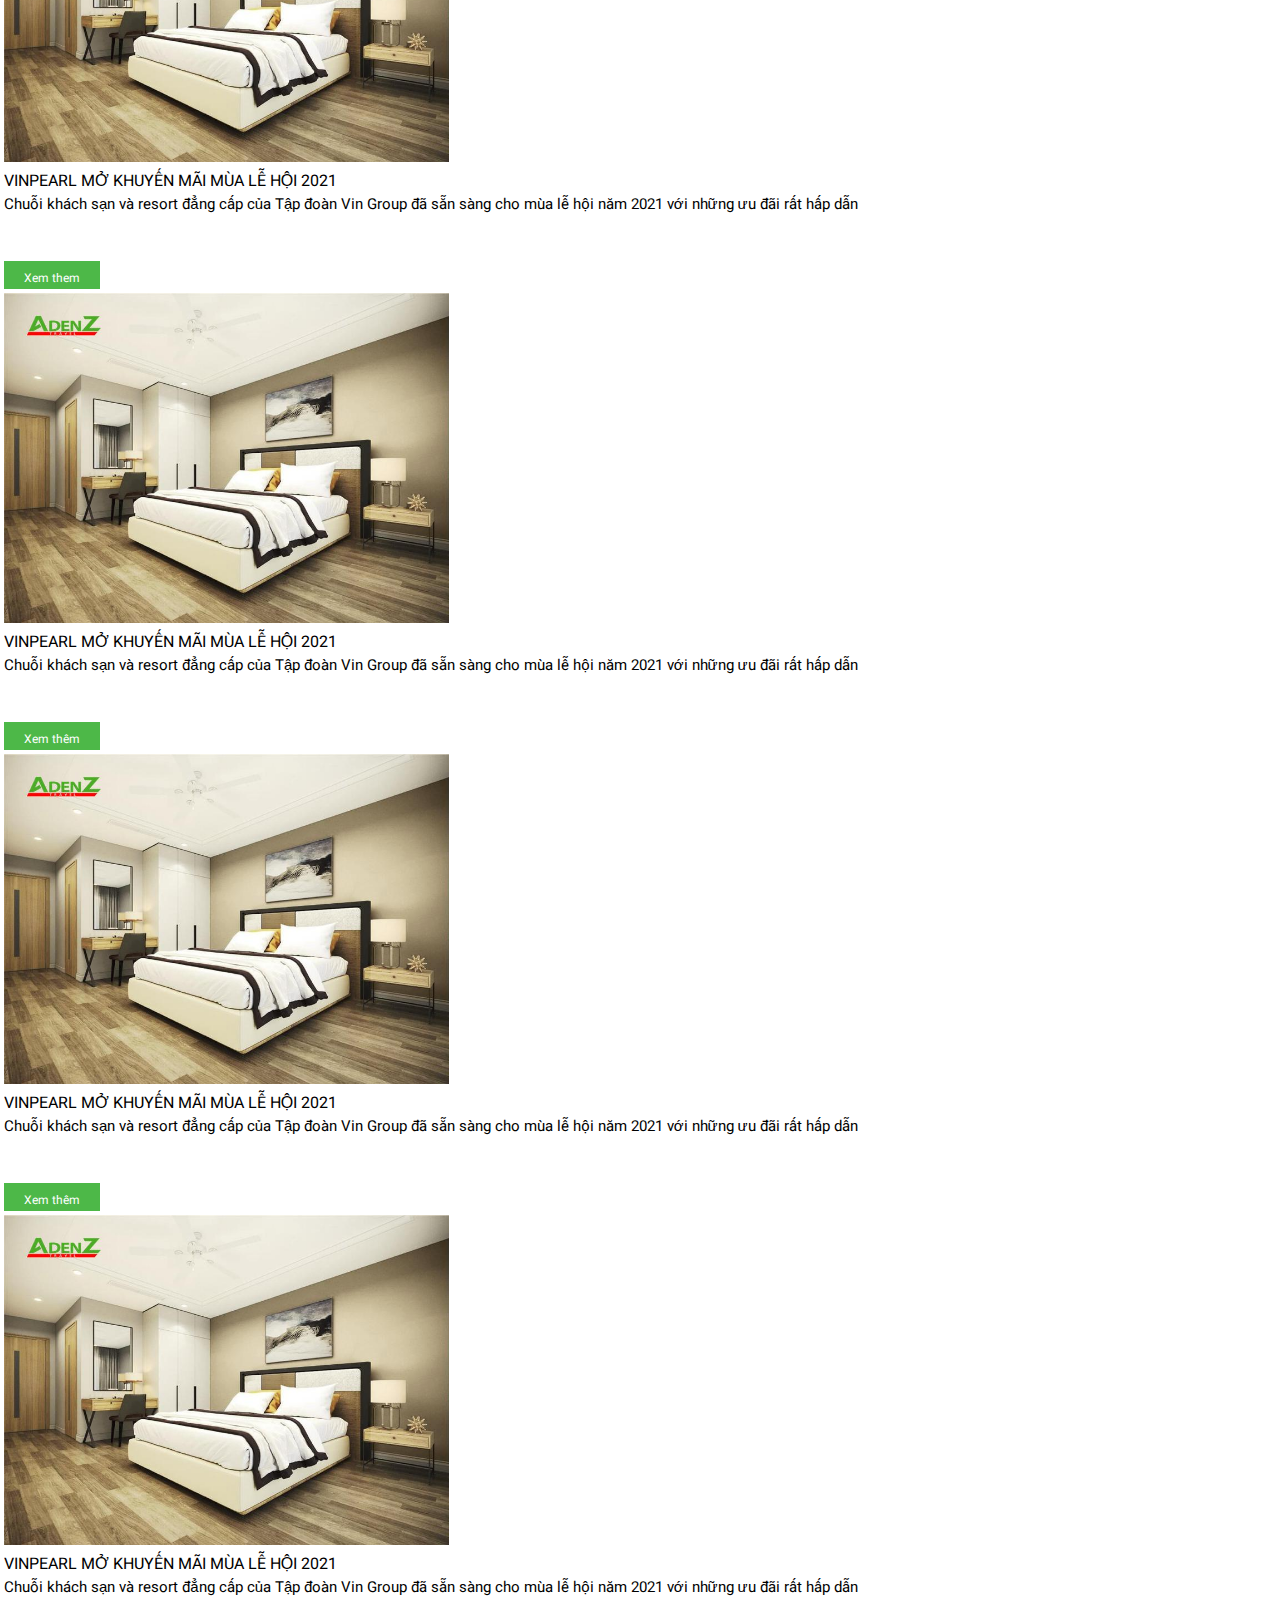
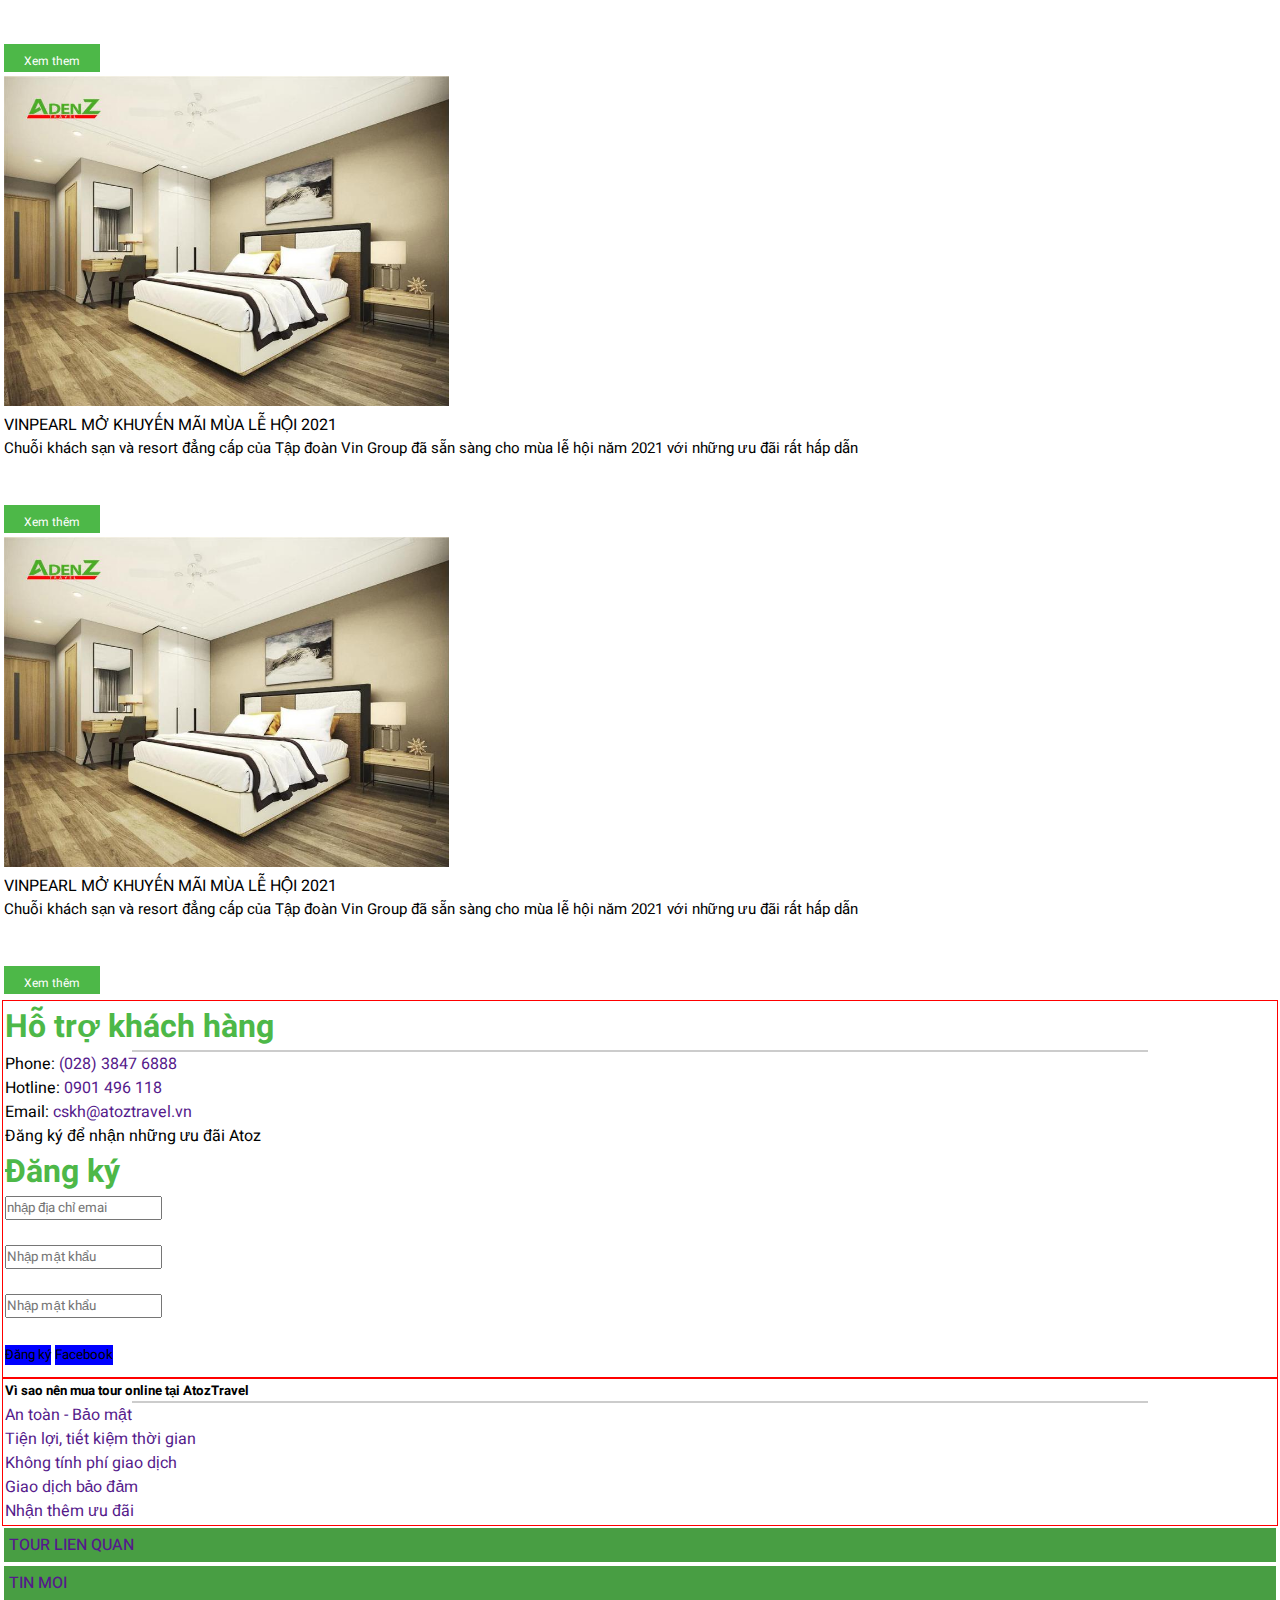
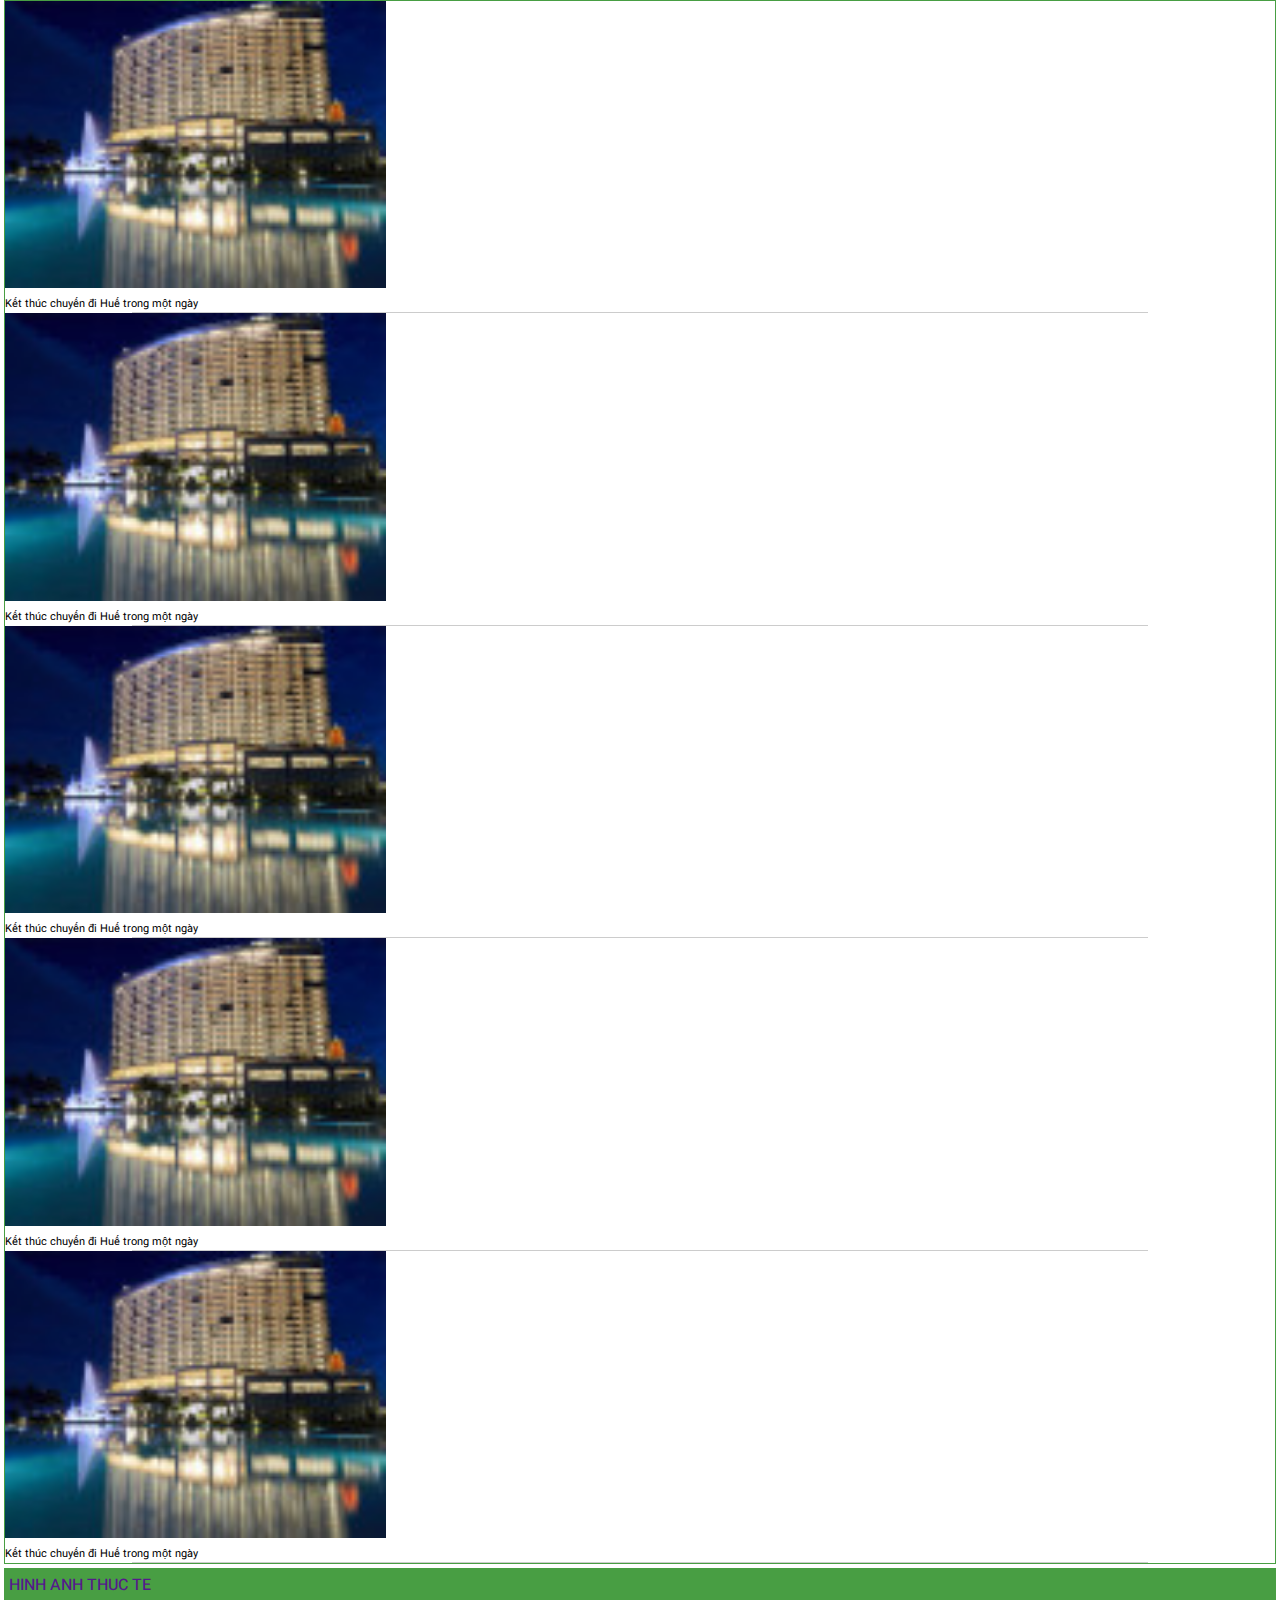
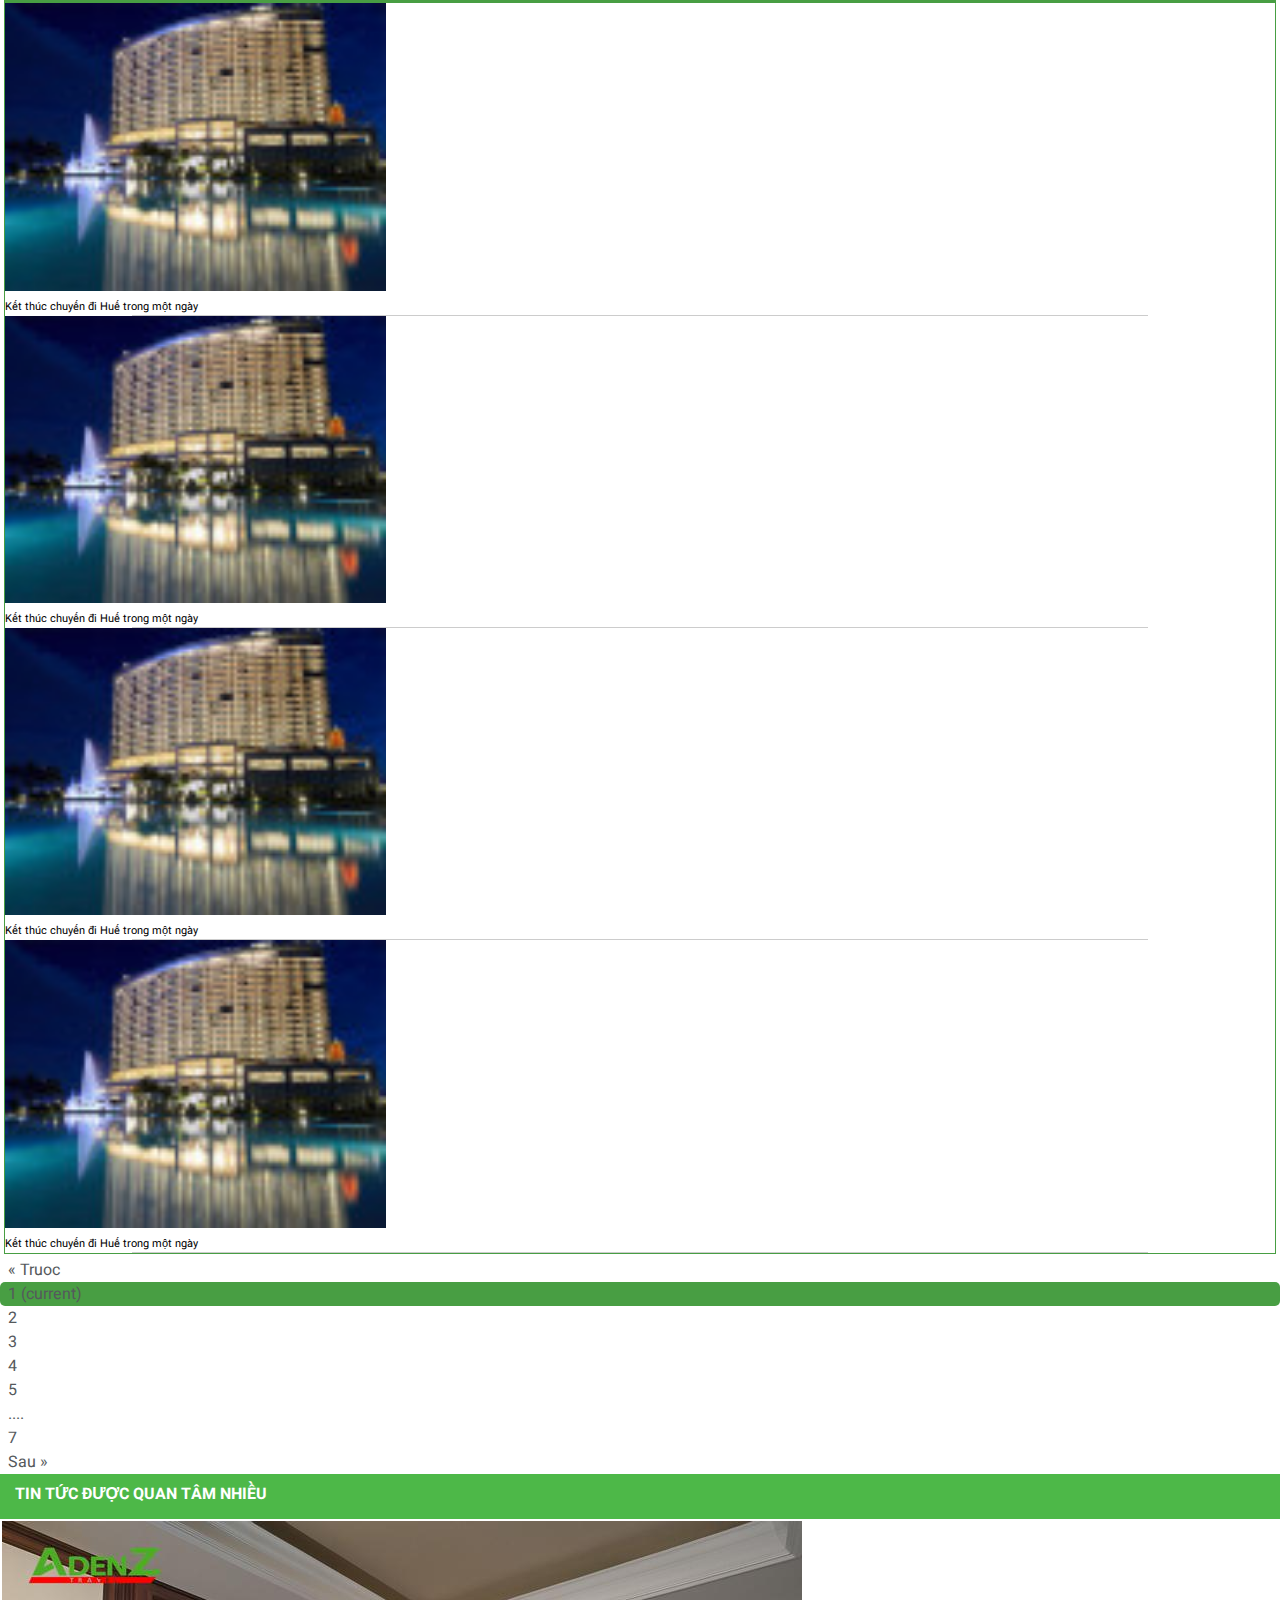
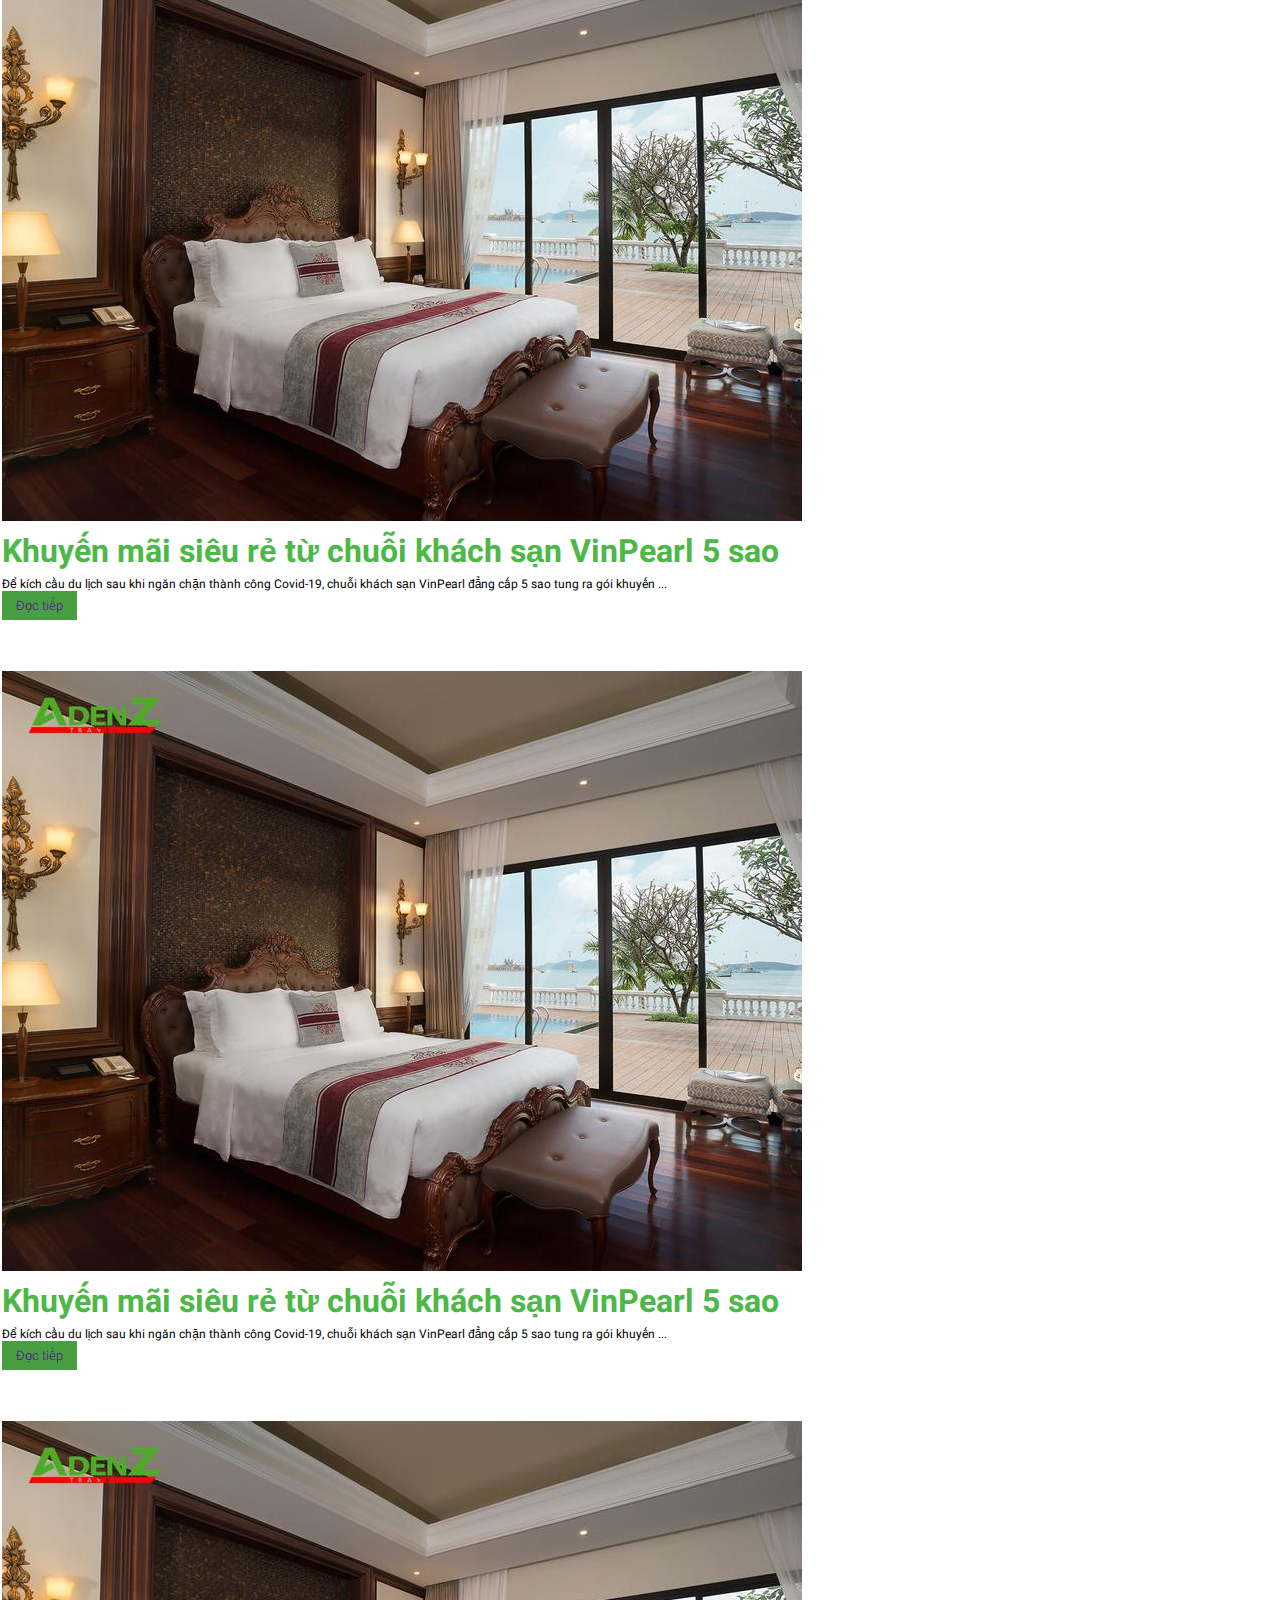
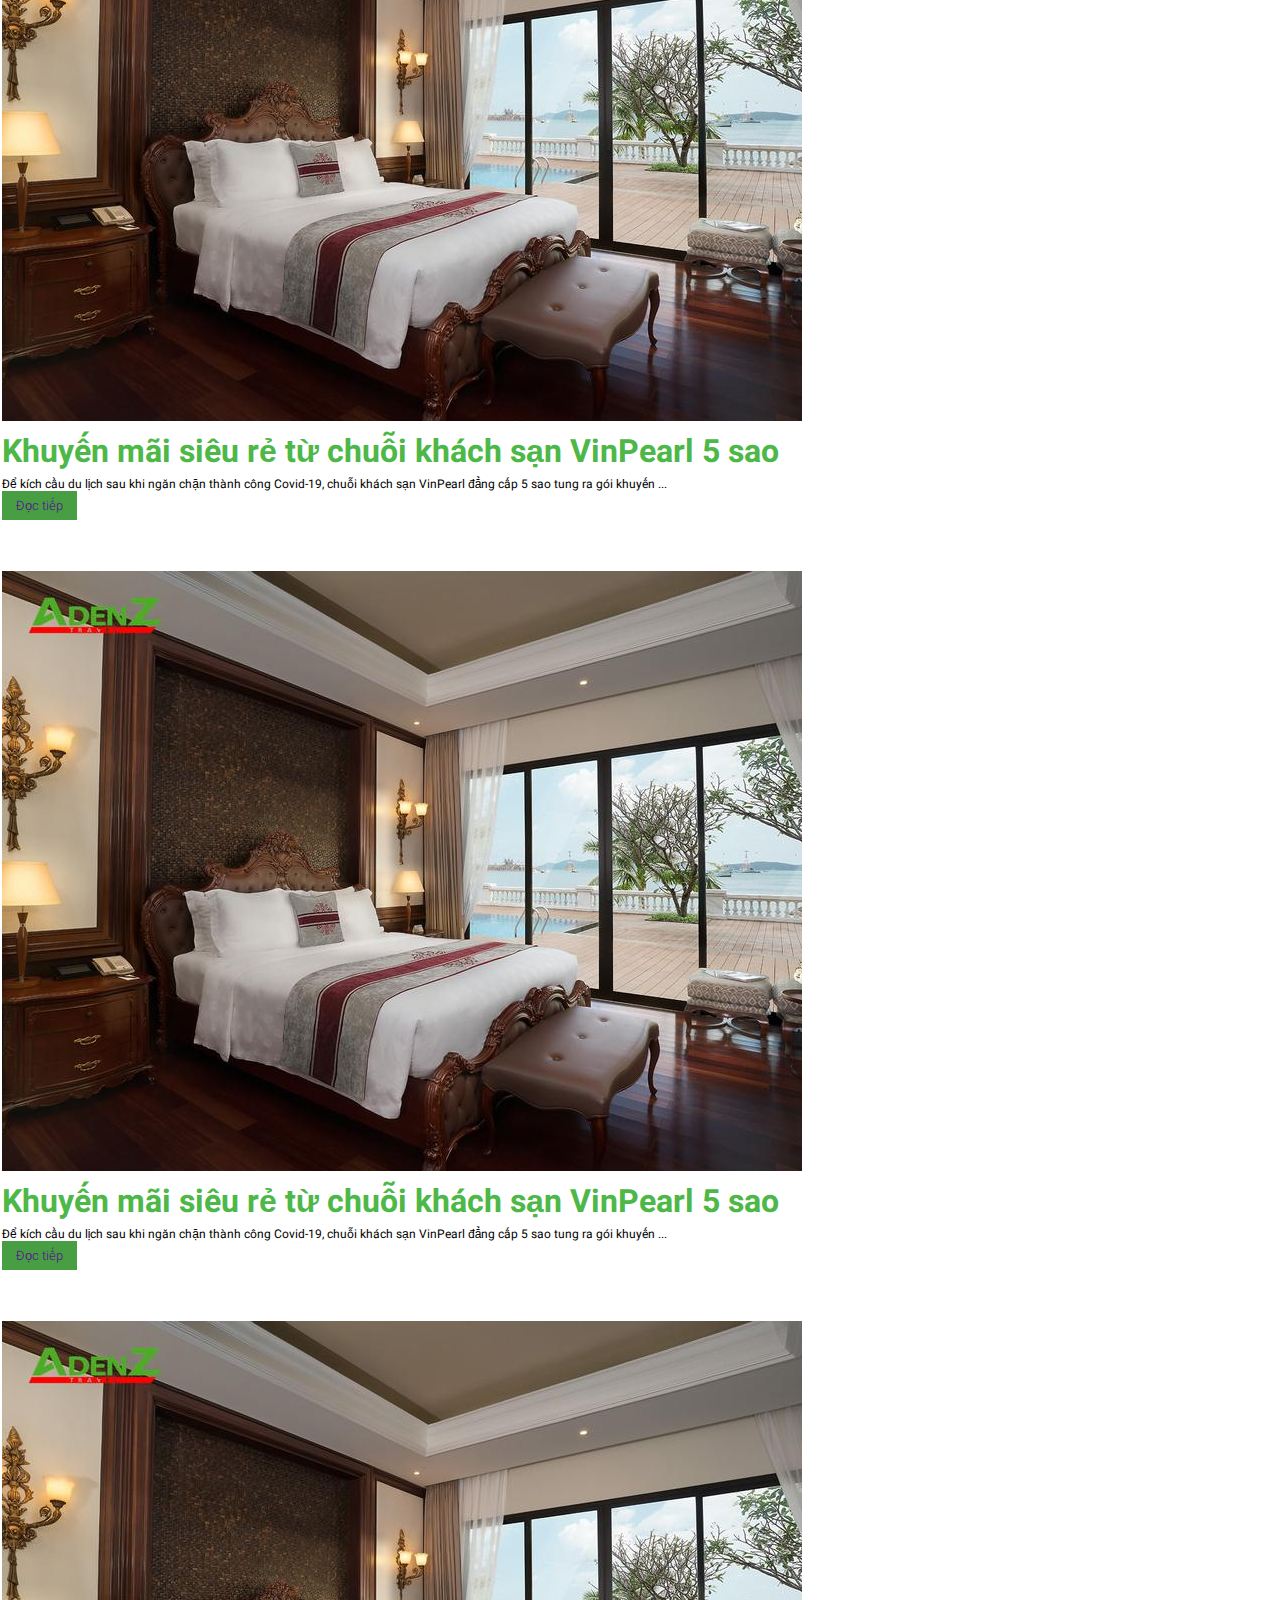
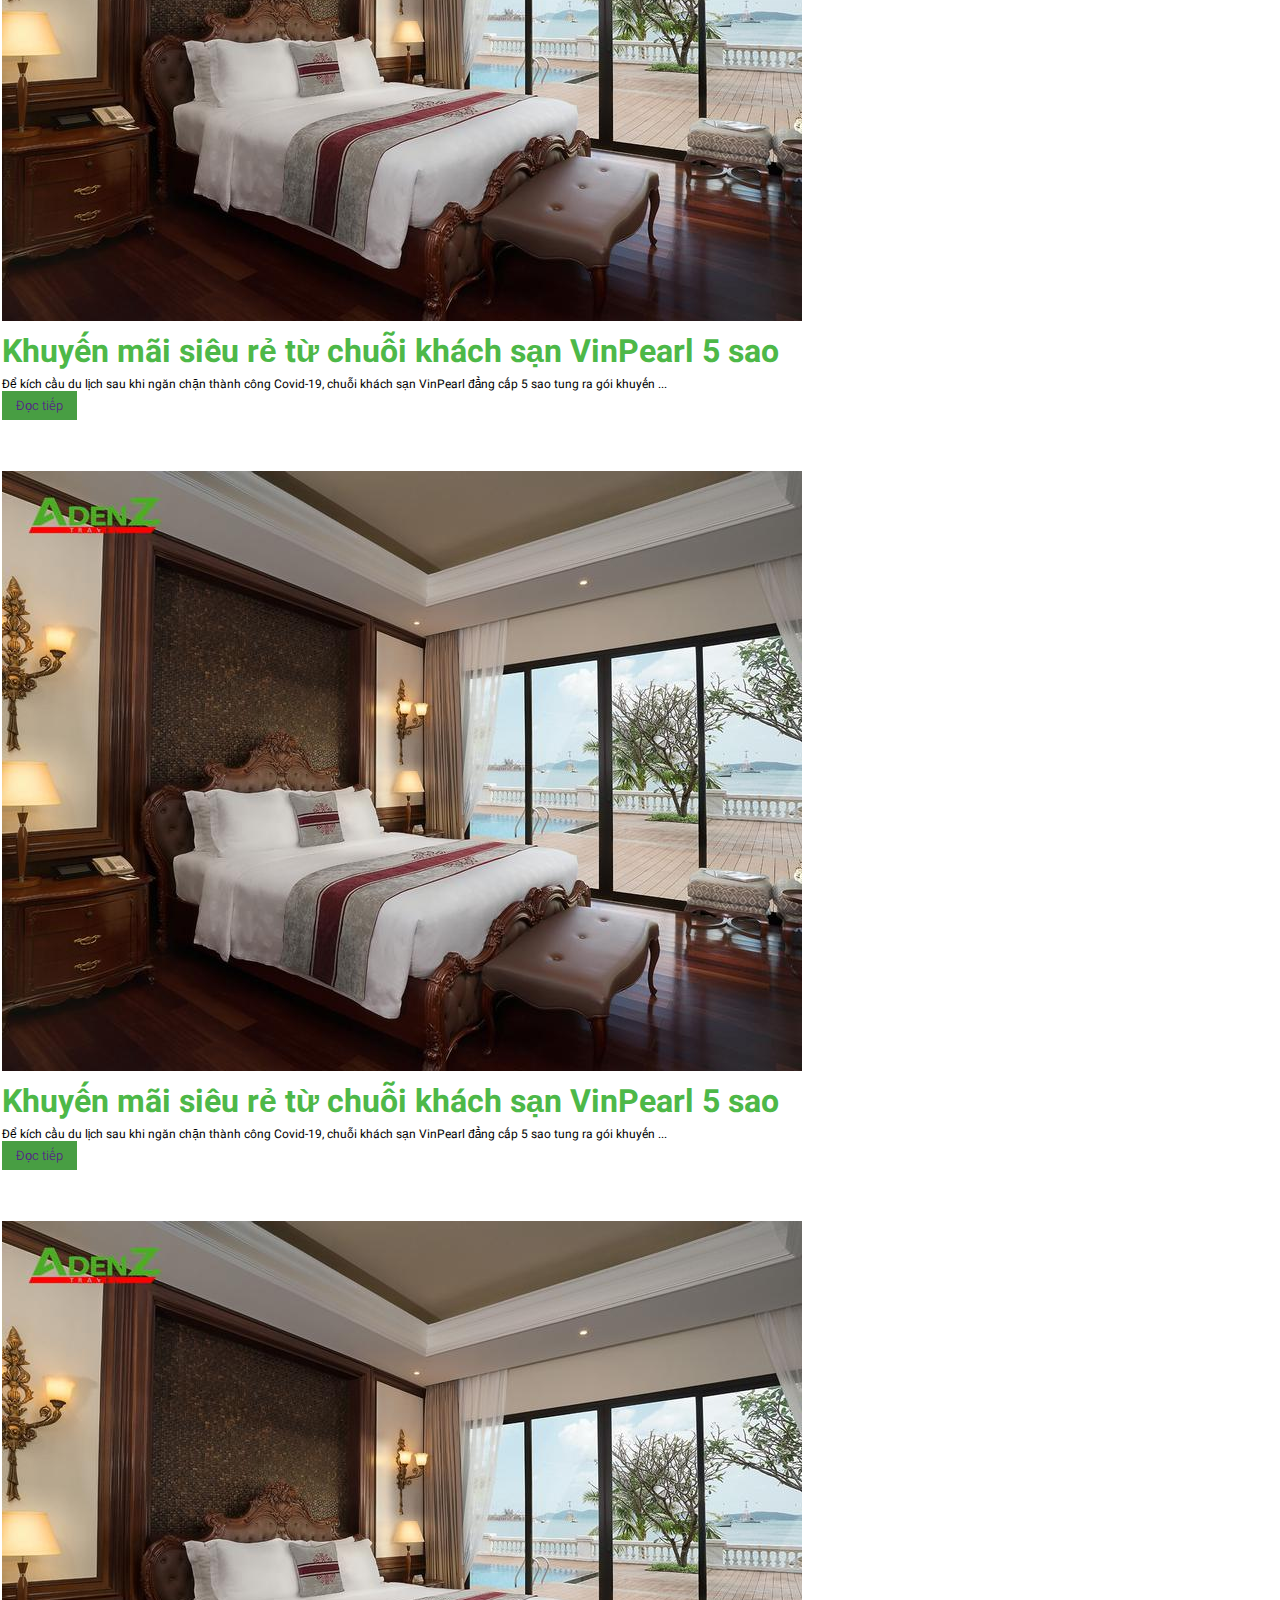
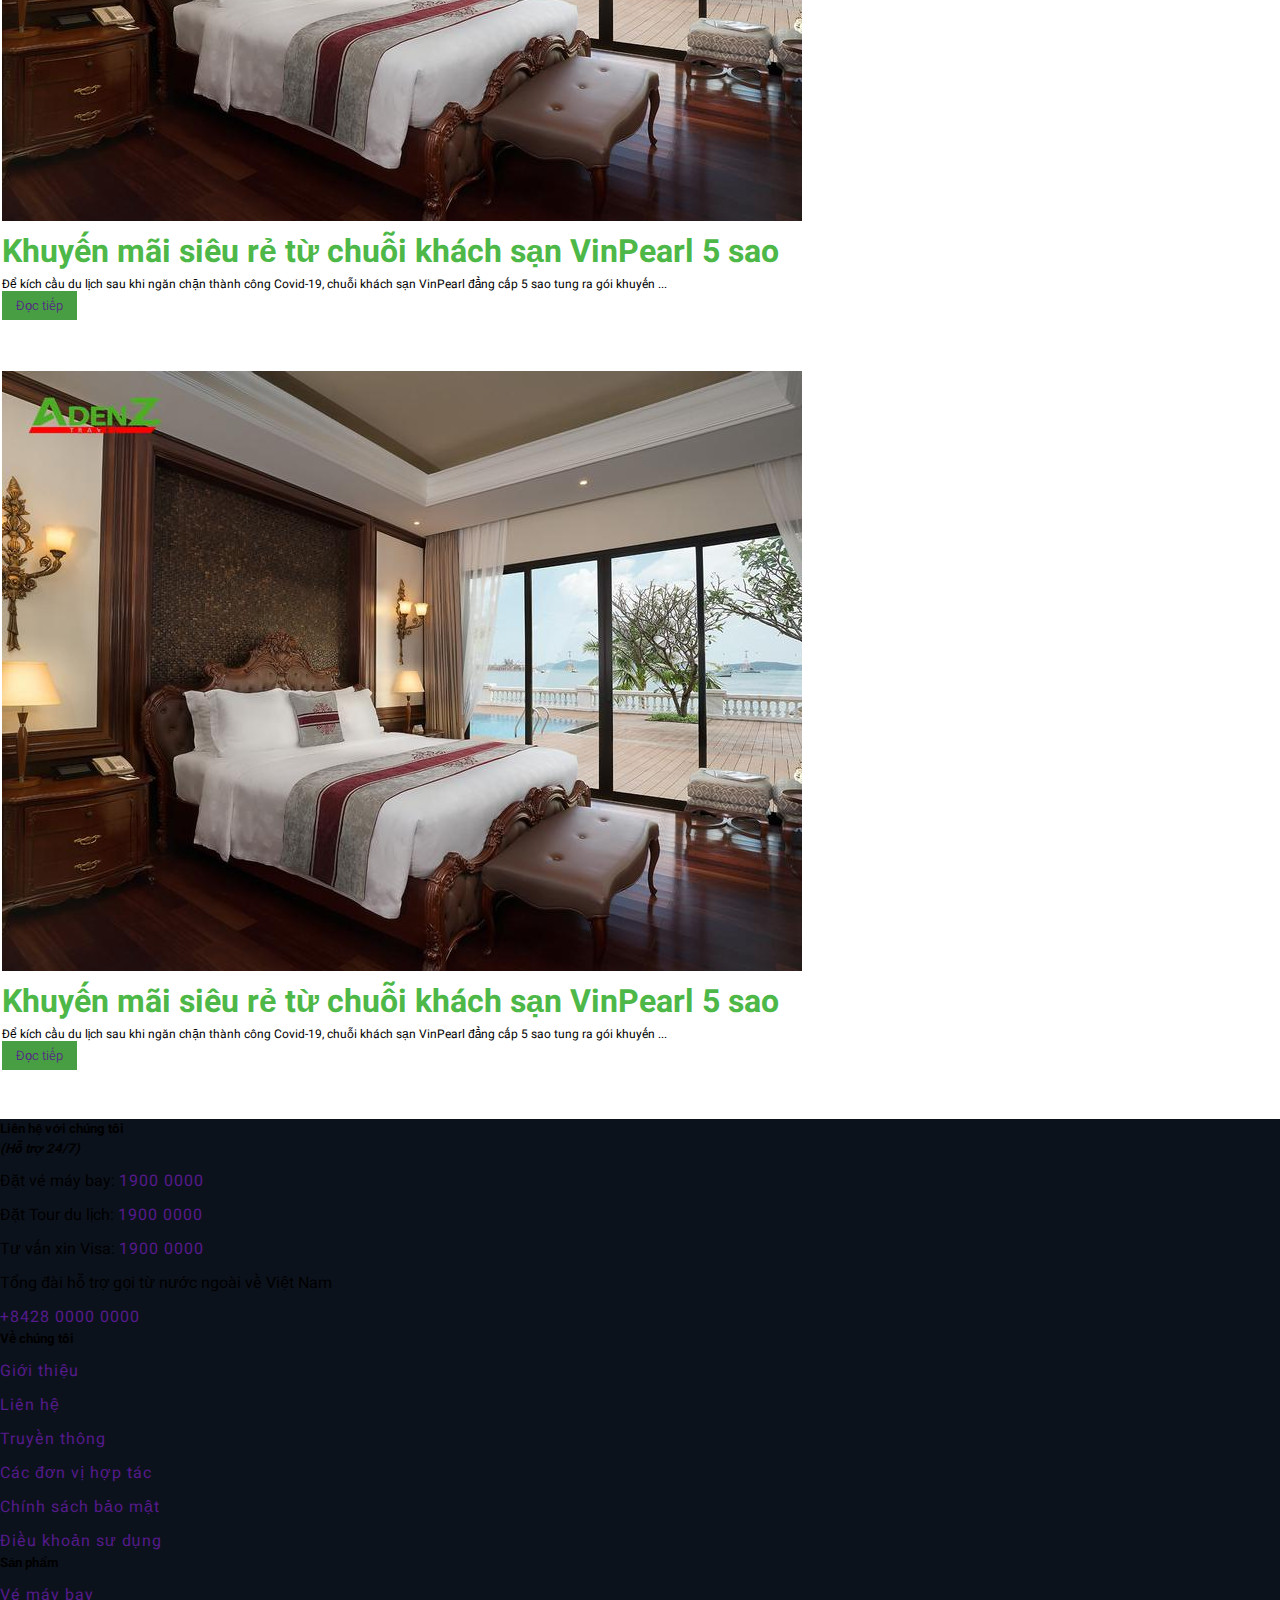
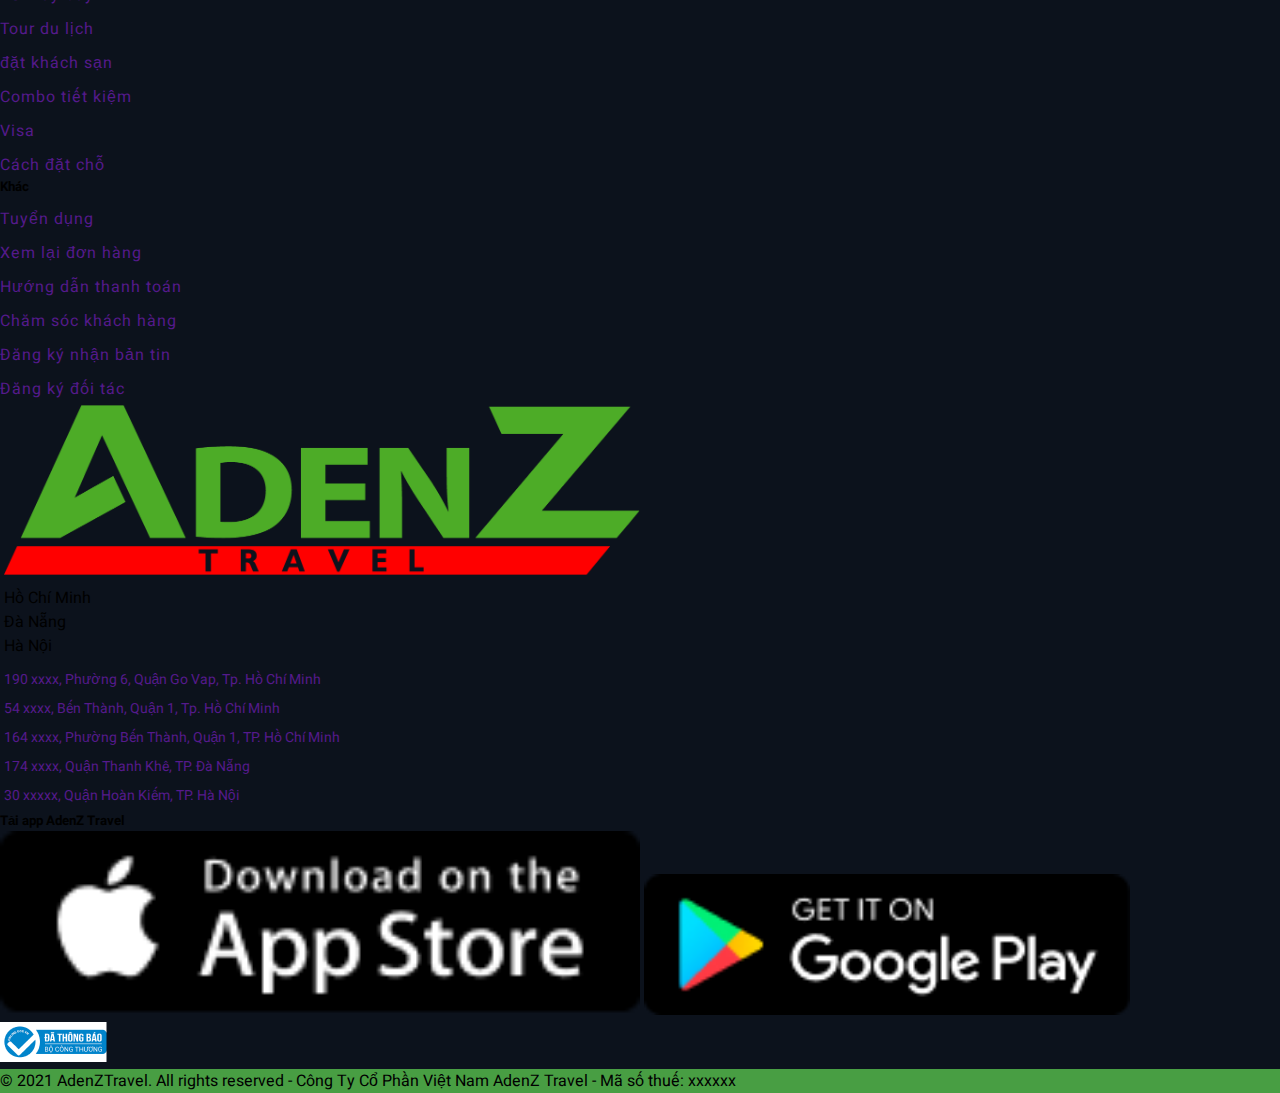
<file: website/templates/newspapers.html>
<!DOCTYPE html>
<html lang="en">
<head>
  <meta charset="UTF-8">
  <meta http-equiv="X-UA-Compatible" content="IE=edge">
  <meta name="viewport" content="width=device-width, initial-scale=1.0">
  <link rel="stylesheet" href="../static/css/style.css">
  <link href="https://cdn.jsdelivr.net/npm/bootstrap@5.2.0-beta1/dist/css/bootstrap.min.css" rel="stylesheet" integrity="sha384-0evHe/X+R7YkIZDRvuzKMRqM+OrBnVFBL6DOitfPri4tjfHxaWutUpFmBp4vmVor" crossorigin="anonymous">
  <script src="https://cdn.jsdelivr.net/npm/bootstrap@5.2.0-beta1/dist/js/bootstrap.bundle.min.js" integrity="sha384-pprn3073KE6tl6bjs2QrFaJGz5/SUsLqktiwsUTF55Jfv3qYSDhgCecCxMW52nD2" crossorigin="anonymous"></script>
  <link rel="stylesheet" href="https://cdnjs.cloudflare.com/ajax/libs/font-awesome/6.1.1/css/all.min.css" integrity="sha512-KfkfwYDsLkIlwQp6LFnl8zNdLGxu9YAA1QvwINks4PhcElQSvqcyVLLD9aMhXd13uQjoXtEKNosOWaZqXgel0g==" crossorigin="anonymous" referrerpolicy="no-referrer" />
  <title>Document</title>
</head>
<body>
  <div class="menu-top container-fluid ">
    <div class="row">
      <div class="navbar-top d-flex p-1 justify-content-between">
        <div class="navbar-left ">
          <ul class=" d-flex">
            <li class="pe-5">
              <a href="">
                <i class="fa-solid fa-phone text-white"></i>
                <span class="text-white">0938.146.118</span>
              </a>
            </li>
            <li>
              <a href="">
                <i class="fa fa-location-dot text-white"></i>
                <span class="text-white"> địa chỉ:58 Phổ Quang, Phường 2, Quận Tân Bình, Tp. HCM</span>
              </a>
            </li>
          </ul>
        </div>
        <div class="navbar-right ">
          <ul class="d-flex">
            <li class="pe-4"><a href="" class="text-white">Đặt Tour</a></li>
            <li class="pe-4"><a href="" class="text-white">Liên Hệ</a></li>
            <li class="pe-3 border-start ps-3" ><a href=""><i class="fa fa-store text-white"></i></a></li>
            <li class="pe-3 border-start ps-3"><a href=""><i class="fa fa-magnifying-glass text-white"></i></a></li>
          </ul>
        </div>
      </div>
    </div>
  </div>
<div class="tg-nav">
  <div class="menu-logo d-flex justify-content-between">
    <img src="../static/images/logologo.png" alt="" style="width: 150px; padding: 10px; margin: 0 18px;">
    <div class="navbar-header pt-3 ">
      <ul class="d-flex">
        <li class="pe-3 fs-6 fw-normal text-black"><a href=""></a>TOUR NƯỚC NGOÀI</li>
        <li class="pe-3 fs-6 fw-normal text-black"><a href=""></a>DU LỊCH TỰ TÚC</li>
        <li class="pe-3 fs-6 fw-normal text-black"><a href=""></a>COMBO DU LỊCH</li>
        <li class="pe-3 fs-6 fw-normal text-black"><a href=""></a>GIỚI THIỆU</li>
        <li class="pe-3 fs-6 fw-normal text-black"><a href=""></a>TIN TỨC DU LỊCH</li>
      </ul>
    </div>
    <div class="navbar-signup-icon d-flex ">
      <ul class="d-flex pt-3">
        <li class="pe-2 "><a href=""><img src="../static/images/icons/facebook.png" alt="" width="30px"></a></li>
        <li class="pe-2"><a href=""><img src="../static/images/icons/twitter.png" alt="" width="30px"></a></li>
        <li class="pe-2"><a href=""><img src="../static/images/icons/instagram.png" alt="" width="30px"></a></li>
        <li class="pe-4"><a href=""><img src="../static/images/icons/youtube.png" alt="" width="30px"></a></li>
      </ul>
      <div class="nav-user p-3">
        <a href="" class="text-white fs-6 "><i class="fa-solid fa-user-group"></i> Đăng Nhập</a>
      </div>
    </div>
  </div>
</div>
<div class="newspaper-list-menu mt-3">
    <div class="container">
        <ul class="pagination m-1">
            <li class="disabled"><a href="#">Trang Chu</a></li>
            <li>></li>
            <li><a href="#">Tin Tuc</a></li>
            <li>></li>
            <li class="ms-2"><a href="#" class="text-white fw-bold"> Tin tức du lịch<span class="sr-only">(current)</span></a></li>
        </ul>
        </div>
</div>
<div class="newspaper-new mt-4">
    <div class="container d-flex">
        <div class="row">
            <div class="col-md-9 col-sm-12 co-xs-12 gal-item w-100">
            <div class="col-md-12 col-sm-12 co-xs-12 gal-item">
                     <div class="box">
                         <div class="img-newspaper d-flex">
                            <img src="../static/images/newspaper/hot1.jpg" class="img-ht img-fluid rounded" style="width: 35%;">
                            <div class="newspaper-text">
                                <a class="ms-3 fs-5 text-dark">VINPEARL MỞ KHUYẾN MÃI MÙA LỄ HỘI 2021</a>
                                <p class="ms-3 mt-3" style="font-size: 15px;">Chuỗi khách sạn và resort đẳng cấp của Tập đoàn Vin Group đã sẵn sàng cho mùa lễ hội năm 2021 với những ưu đãi rất hấp dẫn</p>
                                <div class="newspaper-btn ms-3">
                                    <a href="">Xem thêm</a>
                                </div>
                            </div>
                         </div>
                   </div>
            </div>
            <div class="col-md-12 col-sm-12 co-xs-12 gal-item mt-4">
                    <div class="box">
                        <div class="img-newspaper d-flex">
                           <img src="../static/images/newspaper/hot1.jpg" class="img-ht img-fluid rounded" style="width: 35%;">
                           <div class="newspaper-text">
                               <a class="ms-3 fs-5 text-dark">VINPEARL MỞ KHUYẾN MÃI MÙA LỄ HỘI 2021</a>
                               <p class="ms-3 mt-3" style="font-size: 15px;">Chuỗi khách sạn và resort đẳng cấp của Tập đoàn Vin Group đã sẵn sàng cho mùa lễ hội năm 2021 với những ưu đãi rất hấp dẫn</p>
                               <div class="newspaper-btn ms-3">
                                   <a href="">Xem thêm</a>
                               </div>
                           </div>
                        </div>
                  </div>
            </div>
            <div class="col-md-12 col-sm-12 co-xs-12 gal-item mt-4">
                <div class="box">
                    <div class="img-newspaper d-flex">
                       <img src="../static/images/newspaper/hot1.jpg" class="img-ht img-fluid rounded" style="width: 35%;">
                       <div class="newspaper-text">
                           <a class="ms-3 fs-5 text-dark">VINPEARL MỞ KHUYẾN MÃI MÙA LỄ HỘI 2021</a>
                           <p class="ms-3 mt-3" style="font-size: 15px;">Chuỗi khách sạn và resort đẳng cấp của Tập đoàn Vin Group đã sẵn sàng cho mùa lễ hội năm 2021 với những ưu đãi rất hấp dẫn</p>
                           <div class="newspaper-btn ms-3">
                               <a href="">Xem them</a>
                           </div>
                       </div>
                    </div>
              </div>
           </div>
           <div class="col-md-12 col-sm-12 co-xs-12 gal-item mt-4">
            <div class="box">
                <div class="img-newspaper d-flex">
                   <img src="../static/images/newspaper/hot1.jpg" class="img-ht img-fluid rounded" style="width: 35%;">
                   <div class="newspaper-text">
                       <a class="ms-3 fs-5 text-dark">VINPEARL MỞ KHUYẾN MÃI MÙA LỄ HỘI 2021</a>
                       <p class="ms-3 mt-3" style="font-size: 15px;">Chuỗi khách sạn và resort đẳng cấp của Tập đoàn Vin Group đã sẵn sàng cho mùa lễ hội năm 2021 với những ưu đãi rất hấp dẫn</p>
                       <div class="newspaper-btn ms-3">
                           <a href="">Xem thêm</a>
                       </div>
                   </div>
                </div>
          </div>
            </div>
            <div class="col-md-12 col-sm-12 co-xs-12 gal-item mt-4">
            <div class="box">
                <div class="img-newspaper d-flex">
                <img src="../static/images/newspaper/hot1.jpg" class="img-ht img-fluid rounded" style="width: 35%;">
                <div class="newspaper-text">
                    <a class="ms-3 fs-5 text-dark">VINPEARL MỞ KHUYẾN MÃI MÙA LỄ HỘI 2021</a>
                    <p class="ms-3 mt-3" style="font-size: 15px;">Chuỗi khách sạn và resort đẳng cấp của Tập đoàn Vin Group đã sẵn sàng cho mùa lễ hội năm 2021 với những ưu đãi rất hấp dẫn</p>
                    <div class="newspaper-btn ms-3">
                        <a href="">Xem thêm</a>
                    </div>
                </div>
                </div>
            </div>
            </div>
            <div class="col-md-12 col-sm-12 co-xs-12 gal-item mt-4">
            <div class="box">
                <div class="img-newspaper d-flex">
                <img src="../static/images/newspaper/hot1.jpg" class="img-ht img-fluid rounded" style="width: 35%;">
                <div class="newspaper-text">
                    <a class="ms-3 fs-5 text-dark">VINPEARL MỞ KHUYẾN MÃI MÙA LỄ HỘI 2021</a>
                    <p class="ms-3 mt-3" style="font-size: 15px;">Chuỗi khách sạn và resort đẳng cấp của Tập đoàn Vin Group đã sẵn sàng cho mùa lễ hội năm 2021 với những ưu đãi rất hấp dẫn</p>
                    <div class="newspaper-btn ms-3">
                        <a href="">Xem them</a>
                    </div>
                </div>
                </div>
            </div>
            </div>
            <div class="col-md-12 col-sm-12 co-xs-12 gal-item mt-4">
                <div class="box">
                    <div class="img-newspaper d-flex">
                    <img src="../static/images/newspaper/hot1.jpg" class="img-ht img-fluid rounded" style="width: 35%;">
                    <div class="newspaper-text">
                        <a class="ms-3 fs-5 text-dark">VINPEARL MỞ KHUYẾN MÃI MÙA LỄ HỘI 2021</a>
                        <p class="ms-3 mt-3" style="font-size: 15px;">Chuỗi khách sạn và resort đẳng cấp của Tập đoàn Vin Group đã sẵn sàng cho mùa lễ hội năm 2021 với những ưu đãi rất hấp dẫn</p>
                        <div class="newspaper-btn ms-3">
                            <a href="">Xem thêm</a>
                        </div>
                    </div>
                    </div>
                </div>
            </div>
            <div class="col-md-12 col-sm-12 co-xs-12 gal-item mt-4">
                <div class="box">
                    <div class="img-newspaper d-flex">
                    <img src="../static/images/newspaper/hot1.jpg" class="img-ht img-fluid rounded" style="width: 35%;">
                    <div class="newspaper-text">
                        <a class="ms-3 fs-5 text-dark">VINPEARL MỞ KHUYẾN MÃI MÙA LỄ HỘI 2021</a>
                        <p class="ms-3 mt-3" style="font-size: 15px;">Chuỗi khách sạn và resort đẳng cấp của Tập đoàn Vin Group đã sẵn sàng cho mùa lễ hội năm 2021 với những ưu đãi rất hấp dẫn</p>
                        <div class="newspaper-btn ms-3">
                            <a href="">Xem thêm</a>
                        </div>
                    </div>
                    </div>
                </div>
            </div>
            </div>
            
        </div>

        <div class="col-md-3 col-sm-6 co-xs-12 gal-item">
            <div class="news-border col-md-12 col-sm-12 co-xs-12 gal-item p-3">
                <div class="box">
                    <div class="img-newspaper">
                   <h1 class="fs-6 text-center text-danger">Hỗ trợ khách hàng</h1>
                    <center><div style="border:1px solid #ccc;width: 80%;"></div></center>
                    <div class="newspaper-text mt-2">
                        <ul class="p-0">
                            <li>Phone: <a href="" class="text-black fw-bold">(028) 3847 6888</a></li>
                            <li>Hotline: <a href="" class="text-black fw-bold">0901 496 118</a></li>
                            <li>Email: <a href="" class="text-black fw-bold">cskh@atoztravel.vn</a></li>
                            <li>Đăng ký để nhận những ưu đãi Atoz</li>
                        </ul>
                        <div class="login">
                        <div class="row text-center">
                        <h1 class="fs-6"><i class="fa-solid fa-lock-open pe-2"></i>Đăng ký</h1>
                        </div>
                        <div class="input-group">
                            <div class="input-group-prepend">
                             <span class="input-group-text"><i class="fa-solid fa-envelope"></i></span>
                            </div>
                            <input type="text" name="" class="form-control" placeholder="nhập địa chỉ emai"/>
                        </div><br />
                        
                        <div class="input-group">
                             <div class="input-group-prepend">
                                 <span class="input-group-text"><i class="fa fa-key icon"></i></span>
                             </div>
                                 <input type="Password" name="" class="form-control" placeholder="Nhập mật khẩu"/>
                        </div><br />
                        <div class="input-group">
                            <div class="input-group-prepend">
                                <span class="input-group-text"><i class="fa fa-key icon"></i></span>
                            </div>
                                <input type="Password" name="" class="form-control" placeholder="Nhập mật khẩu"/>
                       </div><br />
                        <button type="submit" class="btn btn-success"><span class="glyphicon glyphicon-off"></span>Đăng ký</button>
         
                    <button type="submit" class="btn btn-info"><span class="glyphicon glyphicon-remove"></span>Facebook </button><br />
                    <div class="footer">
                    </div>
                    
                </div>
            </div>
        </div>
                </div>
            </div>
            <div class="news-border col-md-12 col-sm-12 co-xs-12 gal-item mt-4">
            <div class="box">
            <h5 class="fs-6 text-center text-danger mt-3">Vì sao nên mua tour online tại AtozTravel</h5>
            <center><div style="border:1px solid #ccc;width: 80%;"></div></center>
                        <div class="box mt-2">
                            <ul class="">
                                <li ><a href="" class="text-muted"><i class="fa-solid fa-circle-chevron-down pe-2"></i>An toàn - Bảo mật</a></li>
                                <li><a href="" class="text-muted"><i class="fa-solid fa-circle-chevron-down pe-2"></i>Tiện lợi, tiết kiệm thời gian</a></li>
                                <li><a href="" class="text-muted"><i class="fa-solid fa-circle-chevron-down pe-2"></i>Không tính phí giao dịch</a></li>
                                <li><a href="" class="text-muted"><i class="fa-solid fa-circle-chevron-down pe-2"></i>Giao dịch bảo đảm</a></li>
                                <li><a href="" class="text-muted"><i class="fa-solid fa-circle-chevron-down pe-2"></i>Nhận thêm ưu đãi</a></li>
                            </ul>
                        </div>
                    </div>
            </div>
            <div class="col-md-12 col-sm-12 co-xs-12 gal-item mt-3">
                <div class="news-tour ps-3">
                    <a href="" class="text-white">TOUR LIEN QUAN</a>
                </div>
            </div>
            <div class="col-md-12 col-sm-12 co-xs-12 gal-item mt-3">
                <div class="news-tour ps-3">
                    <a href="" class="text-white">TIN MOI</a>
                </div>
                <div class="news-tour-img p-2">

                     <div class="box mt-1">
                        <div class="img-newspaper d-flex">
                            <img src="../static/images/newspaper/ks1.jpg"  style="width:30% ;">
                            <p class="ms-3" style="font-size: 11px;">Kết thúc chuyến đi Huế trong một ngày</p>
                           </div>
                           <center><div class="news-bttm mt-3"></div></center>     
                   </div>
                   
                   <div class="box mt-2">
                       <div class="img-newspaper d-flex">
                           <img src="../static/images/newspaper/ks1.jpg"  style="width:30% ;">
                           <p class="ms-3" style="font-size: 11px;">Kết thúc chuyến đi Huế trong một ngày</p>
                          </div>
                          <center><div class="news-bttm mt-3"></div></center>     
                  </div>

                  <div class="box mt-2">
                   <div class="img-newspaper d-flex">
                       <img src="../static/images/newspaper/ks1.jpg"  style="width:30% ;">
                       <p class="ms-3" style="font-size: 11px;">Kết thúc chuyến đi Huế trong một ngày</p>
                      </div>
                      <center><div class="news-bttm mt-3"></div></center>     
                   </div>

                   <div class="box mt-2">
                       <div class="img-newspaper d-flex">
                           <img src="../static/images/newspaper/ks1.jpg"  style="width:30% ;">
                           <p class="ms-3" style="font-size: 11px;">Kết thúc chuyến đi Huế trong một ngày</p>
                          </div>
                          <center><div class="news-bttm mt-3"></div></center>     
                  </div>
                  <div class="box mt-2">
                    <div class="img-newspaper d-flex">
                        <img src="../static/images/newspaper/ks1.jpg"  style="width:30% ;">
                        <p class="ms-3" style="font-size: 11px;">Kết thúc chuyến đi Huế trong một ngày</p>
                       </div>
                       <center><div class="news-bttm mt-3"></div></center>     
               </div>
                </div>
            </div>  
            <div class="col-md-12 col-sm-12 co-xs-12 gal-item mt-3">
                <div class="news-tour ps-3">
                    <a href="" class="text-white">HINH ANH THUC TE</a>
                </div>
                <div class="news-tour-img p-2">
                     <div class="box mt-1">
                         <div class="img-newspaper d-flex">
                             <img src="../static/images/newspaper/ks1.jpg"  style="width:30% ;">
                             <p class="ms-3" style="font-size: 11px;">Kết thúc chuyến đi Huế trong một ngày</p>
                            </div>
                            <center><div class="news-bttm mt-3"></div></center>     
                    </div>
                    
                    <div class="box mt-2">
                        <div class="img-newspaper d-flex">
                            <img src="../static/images/newspaper/ks1.jpg"  style="width:30% ;">
                            <p class="ms-3" style="font-size: 11px;">Kết thúc chuyến đi Huế trong một ngày</p>
                           </div>
                           <center><div class="news-bttm mt-3"></div></center>     
                   </div>

                   <div class="box mt-2">
                    <div class="img-newspaper d-flex">
                        <img src="../static/images/newspaper/ks1.jpg"  style="width:30% ;">
                        <p class="ms-3" style="font-size: 11px;">Kết thúc chuyến đi Huế trong một ngày</p>
                       </div>
                       <center><div class="news-bttm mt-3"></div></center>     
                    </div>

                    <div class="box mt-2">
                        <div class="img-newspaper d-flex">
                            <img src="../static/images/newspaper/ks1.jpg"  style="width:30% ;">
                            <p class="ms-3" style="font-size: 11px;">Kết thúc chuyến đi Huế trong một ngày</p>
                           </div>
                           <center><div class="news-bttm mt-3"></div></center>     
                   </div>
   
                </div>
            </div>        
        </div>
        


</div>

<div class="newspaper-list mt-3">
    <div class="container">
        <ul class="pagination">
            <li class="disabled"><a href="#">« Truoc</a></li>
            <li class="active"><a href="#" class="text-white">1 <span class="sr-only">(current)</span></a></li>
            <li><a href="#">2</a></li>
            <li><a href="#">3</a></li>
            <li><a href="#">4</a></li>
            <li><a href="#">5</a></li>
            <li><a href="#">....</a></li>
            <li><a href="#">7</a></li>
            <li><a href="#">Sau »</a></li>
        </ul>
        </div>
</div>

<div class="container-slider pt-1">
    <div class="container">
        <div class="row d-flex mt-2 ms-1">
            <div class="tall-left col-md-2 col-sm-6 co-xs-12">
                <h1 >TIN TỨC ĐƯỢC QUAN TÂM NHIỀU</h1>
            </div> 
            <div class="tall-right col-md-10 col-sm-6 co-xs-12"></div> 
        </div>
        <div class="row mt-4">
            <div class="col-md-3 col-sm-6 co-xs-12 gal-item position-relative">
                <div class="img-newspaper shadow mb-5 bg-body rounded">
                    <img src="../static/images/newspaper/hot2.jpg" class="img-ht img-fluid rounded">
                    <div class="box-list  ">
                        <h1 class="fs-6 mt-3 ms-2">Khuyến mãi siêu rẻ từ chuỗi khách sạn VinPearl 5 sao</h1>
                        <p class="ms-2" style="font-size: 12px;">Để kích cầu du lịch sau khi ngăn chặn thành công Covid-19, chuỗi khách sạn VinPearl đẳng cấp 5 sao tung ra gói khuyến ...</p>
                        <div class="news-btn mt-3 position-absolute">
                            <a href="" class="text-white">Đọc tiếp</a>
                        </div>
                    </div>
              </div>
            </div>
            <div class="col-md-3 col-sm-6 co-xs-12 gal-item position-relative">
                <div class="img-newspaper shadow mb-5 bg-body rounded">
                    <img src="../static/images/newspaper/hot2.jpg" class="img-ht img-fluid rounded">
                    <div class="box-list  ">
                        <h1 class="fs-6 mt-3 ms-2">Khuyến mãi siêu rẻ từ chuỗi khách sạn VinPearl 5 sao</h1>
                        <p class="ms-2" style="font-size: 12px;">Để kích cầu du lịch sau khi ngăn chặn thành công Covid-19, chuỗi khách sạn VinPearl đẳng cấp 5 sao tung ra gói khuyến ...</p>
                        <div class="news-btn mt-3 position-absolute">
                            <a href="" class="text-white">Đọc tiếp</a>
                        </div>
                    </div>
              </div>
            </div>
            <div class="col-md-3 col-sm-6 co-xs-12 gal-item position-relative">
                <div class="img-newspaper shadow mb-5 bg-body rounded">
                    <img src="../static/images/newspaper/hot2.jpg" class="img-ht img-fluid rounded">
                    <div class="box-list  ">
                        <h1 class="fs-6 mt-3 ms-2">Khuyến mãi siêu rẻ từ chuỗi khách sạn VinPearl 5 sao</h1>
                        <p class="ms-2" style="font-size: 12px;">Để kích cầu du lịch sau khi ngăn chặn thành công Covid-19, chuỗi khách sạn VinPearl đẳng cấp 5 sao tung ra gói khuyến ...</p>
                        <div class="news-btn mt-3 position-absolute">
                            <a href="" class="text-white">Đọc tiếp</a>
                        </div>
                    </div>
              </div>
            </div>
            <div class="col-md-3 col-sm-6 co-xs-12 gal-item position-relative">
                <div class="img-newspaper shadow mb-5 bg-body rounded">
                    <img src="../static/images/newspaper/hot2.jpg" class="img-ht img-fluid rounded">
                    <div class="box-list  ">
                        <h1 class="fs-6 mt-3 ms-2">Khuyến mãi siêu rẻ từ chuỗi khách sạn VinPearl 5 sao</h1>
                        <p class="ms-2" style="font-size: 12px;">Để kích cầu du lịch sau khi ngăn chặn thành công Covid-19, chuỗi khách sạn VinPearl đẳng cấp 5 sao tung ra gói khuyến ...</p>
                        <div class="news-btn mt-3 position-absolute">
                            <a href="" class="text-white">Đọc tiếp</a>
                        </div>
                    </div>
              </div>
            </div>
        </div>  
        <div class="row pt-1">
            <div class="col-md-3 col-sm-6 co-xs-12 gal-item position-relative">
                <div class="img-newspaper shadow mb-5 bg-body rounded">
                    <img src="../static/images/newspaper/hot2.jpg" class="img-ht img-fluid rounded">
                    <div class="box-list  ">
                        <h1 class="fs-6 mt-3 ms-2">Khuyến mãi siêu rẻ từ chuỗi khách sạn VinPearl 5 sao</h1>
                        <p class="ms-2" style="font-size: 12px;">Để kích cầu du lịch sau khi ngăn chặn thành công Covid-19, chuỗi khách sạn VinPearl đẳng cấp 5 sao tung ra gói khuyến ...</p>
                        <div class="news-btn mt-3 position-absolute">
                            <a href="" class="text-white">Đọc tiếp</a>
                        </div>
                    </div>
              </div>
            </div>
            <div class="col-md-3 col-sm-6 co-xs-12 gal-item position-relative">
                <div class="img-newspaper shadow mb-5 bg-body rounded">
                    <img src="../static/images/newspaper/hot2.jpg" class="img-ht img-fluid rounded">
                    <div class="box-list  ">
                        <h1 class="fs-6 mt-3 ms-2">Khuyến mãi siêu rẻ từ chuỗi khách sạn VinPearl 5 sao</h1>
                        <p class="ms-2" style="font-size: 12px;">Để kích cầu du lịch sau khi ngăn chặn thành công Covid-19, chuỗi khách sạn VinPearl đẳng cấp 5 sao tung ra gói khuyến ...</p>
                        <div class="news-btn mt-3 position-absolute">
                            <a href="" class="text-white">Đọc tiếp</a>
                        </div>
                    </div>
              </div>
            </div>
            <div class="col-md-3 col-sm-6 co-xs-12 gal-item position-relative">
                <div class="img-newspaper shadow mb-5 bg-body rounded">
                    <img src="../static/images/newspaper/hot2.jpg" class="img-ht img-fluid rounded">
                    <div class="box-list  ">
                        <h1 class="fs-6 mt-3 ms-2">Khuyến mãi siêu rẻ từ chuỗi khách sạn VinPearl 5 sao</h1>
                        <p class="ms-2" style="font-size: 12px;">Để kích cầu du lịch sau khi ngăn chặn thành công Covid-19, chuỗi khách sạn VinPearl đẳng cấp 5 sao tung ra gói khuyến ...</p>
                        <div class="news-btn mt-3 position-absolute">
                            <a href="" class="text-white">Đọc tiếp</a>
                        </div>
                    </div>
              </div>
            </div>
            <div class="col-md-3 col-sm-6 co-xs-12 gal-item position-relative">
                <div class="img-newspaper shadow mb-5 bg-body rounded">
                    <img src="../static/images/newspaper/hot2.jpg" class="img-ht img-fluid rounded">
                    <div class="box-list  ">
                        <h1 class="fs-6 mt-3 ms-2">Khuyến mãi siêu rẻ từ chuỗi khách sạn VinPearl 5 sao</h1>
                        <p class="ms-2" style="font-size: 12px;">Để kích cầu du lịch sau khi ngăn chặn thành công Covid-19, chuỗi khách sạn VinPearl đẳng cấp 5 sao tung ra gói khuyến ...</p>
                        <div class="news-btn mt-3 position-absolute">
                            <a href="" class="text-white">Đọc tiếp</a>
                        </div>
                    </div>
              </div>
            </div>
        </div>  

    </div>
</div>

<div class="foote">
    <div class="row">
      <div class="foote-tulte d-flex justify-content-around mt-4">
      <div class="foote-content">
        <h5 class="d-flex text-white"><p>Liên hệ với chúng tôi</p><i class="ps-2 fs-6">(Hỗ trợ 24/7)</i></h5>
          <ul class="p-0">
            <li class="text-white"><i class="fa-solid fa-phone pe-2"></i> Đặt vé máy bay: <a href="" class="text-warning">1900 0000</a></li>
            <li class="text-white"><i class="fa-solid fa-phone pe-2"></i> Đặt Tour du lịch: <a href="" class="text-warning">1900 0000</a></li>
            <li class="text-white"><i class="fa-solid fa-phone pe-2"></i>Tư vấn xin Visa: <a href="" class="text-warning">1900 0000</a></li>
            <li class="text-white"><i class="fa-solid fa-phone pe-2"></i>Tổng đài hỗ trợ gọi từ nước ngoài về Việt Nam</li>
            <li class="text-white"><i class="fa-solid fa-star pe-2"></i><a href="" class="text-warning">+8428 0000 0000</a></li>
          </ul>
      </div>
    <div class="foote-content">
          <h5 class="text-white">Về chúng tôi</h5>
          <ul class="p-0">
            <li ><a href="" class="text-white-50">Giới thiệu</a></li>
            <li ><a href="" class="text-white-50">Liên hệ</a></li>
            <li ><a href="" class="text-white-50">Truyền thông</a></li>
            <li ><a href="" class="text-white-50">Các đơn vị hợp tác</a></li>
            <li ><a href="" class="text-white-50">Chính sách bảo mật</a></li>
            <li ><a href="" class="text-white-50">Điều khoản sư dụng</a></li>
          </ul>
    </div>
    <div class="foote-content">
          <h5 class="text-white">Sản phẩm</h5>
          <ul class="p-0">
            <li><a href="" class="text-white-50">Vé máy bay</a></li>
            <li><a href="" class="text-white-50">Tour du lịch</a></li>
            <li><a href="" class="text-white-50">đặt khách sạn</a></li>
            <li><a href="" class="text-white-50">Combo tiết kiệm</a></li>
            <li><a href="" class="text-white-50">Visa</a></li>
            <li><a href="" class="text-white-50">Cách đặt chỗ</a></li>
          </ul>
    </div>
    <div class="foote-content">
          <h5 class="text-white">Khác</h5>
        <ul class="p-0">
          <li><a href="" class="text-white-50" class="text-white-50">Tuyển dụng</a></li>
          <li><a href="" class="text-white-50" class="text-white-50">Xem lại đơn hàng</a></li>
          <li><a href="" class="text-white-50" class="text-white-50">Hướng dẫn thanh toán</a></li>
          <li><a href="" class="text-white-50" class="text-white-50">Chăm sóc khách hàng</a></li>
          <li><a href="" class="text-white-50" class="text-white-50">Đăng ký nhận bản tin</a></li>
          <li><a href="" class="text-white-50" class="text-white-50">Đăng ký đối tác</a></li>
        </ul>
  </div>
</div>

<div class="foote-city ">
  <div class="container">
      <div class="row pt-1">
          <div class="col-md-12 col-sm-12 co-xs-12 gal-item">
              <div class="row">
                  <div class="col-md-4 col-sm-6 co-xs-12 gal-item">
                    <div class="foote-img">
                      <img src="../static/images/logologo.png" alt="" width="50%">
                    </div>
                    </div>
                    <div class="col-md-3 col-sm-6 co-xs-12 gal-item">
                        <div class="foote-address ps-5">
                          <li class="text-white"><i class="fa-solid fa-location-dot pe-2"></i>Hồ Chí Minh</li>
                          <li class="mt-5 text-white"><i class="fa-solid fa-location-dot pe-2"></i>Đà Nẵng</li>
                          <li class="mt-1 text-white"><i class="fa-solid fa-location-dot pe-2"></i>Hà Nội</li>
                        </div>
                    </div>
                    <div class="col-md-5 col-sm-6 co-xs-12 gal-item">
                      <div class="foote-addres-city">
                        <li><i class="fa-solid fa-location-pin pe-2 text-white"></i><a href="" class="text-white-50"> 190 xxxx, Phường 6, Quận Go Vap, Tp. Hồ Chí Minh</a></li>
                        <li><i class="fa-solid fa-location-pin pe-2 text-white"></i><a href="" class="text-white-50"> 54 xxxx, Bến Thành, Quận 1, Tp. Hồ Chí Minh</a></li>
                        <li><i class="fa-solid fa-location-pin pe-2 text-white"></i><a href="" class="text-white-50">  164 xxxx, Phường Bến Thành, Quận 1, TP. Hồ Chí Minh</a></li>
                        <li><i class="fa-solid fa-location-pin pe-2 text-white"></i><a href="" class="text-white-50"> 174 xxxx, Quận Thanh Khê, TP. Đà Nẵng</a></li>
                        <li><i class="fa-solid fa-location-pin pe-2 text-white"></i><a href="" class="text-white-50"> 30 xxxxx, Quận Hoàn Kiếm, TP. Hà Nội</a></li>
                      </div>
                    </div>
              </div>
          </div>
      </div>
  </div>
</div>
<div class="foote-app d-flex justify-content-around mt-2">
  <h5 class="mt-2 text-white">Tải app AdenZ Travel </h5>
  <div class="foote-app-city ">
    <img src="../static/images/icons/appstore.png" alt="" width="50%" class="pe-5">
    <img src="../static/images/icons/googleplay.png" alt="" width="38%">
  </div>
  <div class="foote-app-icons">
    <ul class="d-flex">
      <li class="pe-3 fs-3"><a href=""><i class="fa-brands fa-facebook-f text-white"></i></a></li>
      <li class="pe-3 fs-3"><a href=""><i class="fa-brands fa-instagram text-white" ></i></a></li>
      <li class="pe-2 fs-3"><a href=""><i class="fa-brands fa-twitter text-white"></i></a></li>
    </ul>
  </div>
  <div class="foote-app-bct">
    <img src="../static/images/icons/bocongthuong.png" alt="" class="text-black">
  </div>
</div>  
  </div>
</div>
<div class="foote-end text-center p-2">
  <p class="mt-3 text-white">© 2021 AdenZTravel. All rights reserved - Công Ty Cổ Phần Việt Nam AdenZ Travel - Mã số thuế: xxxxxx</p>
</div>
  <script src="../static/js/main.js"></script>
  <script src="https://cdn.jsdelivr.net/npm/@popperjs/core@2.11.5/dist/umd/popper.min.js" integrity="sha384-Xe+8cL9oJa6tN/veChSP7q+mnSPaj5Bcu9mPX5F5xIGE0DVittaqT5lorf0EI7Vk" crossorigin="anonymous"></script>
  <script src="https://cdn.jsdelivr.net/npm/bootstrap@5.2.0-beta1/dist/js/bootstrap.min.js" integrity="sha384-kjU+l4N0Yf4ZOJErLsIcvOU2qSb74wXpOhqTvwVx3OElZRweTnQ6d31fXEoRD1Jy" crossorigin="anonymous"></script>
</body>
</html>
</file>
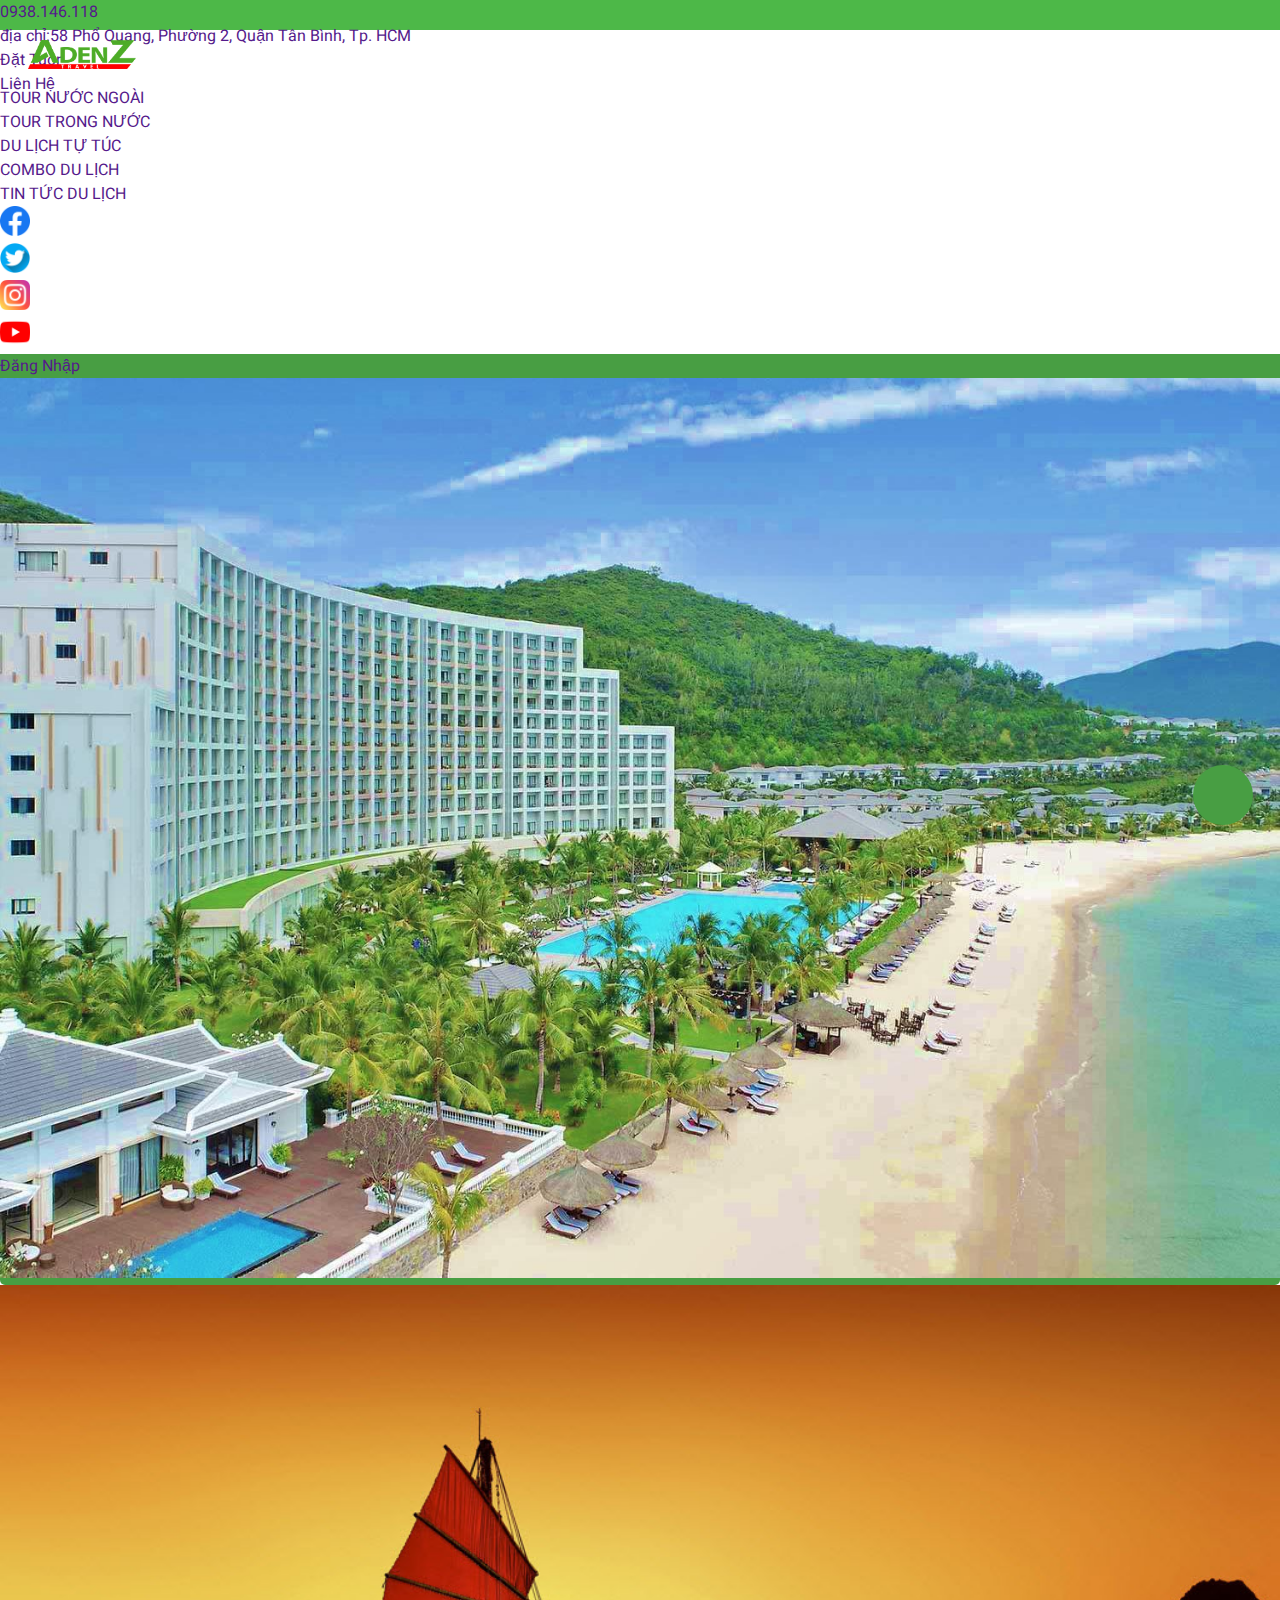
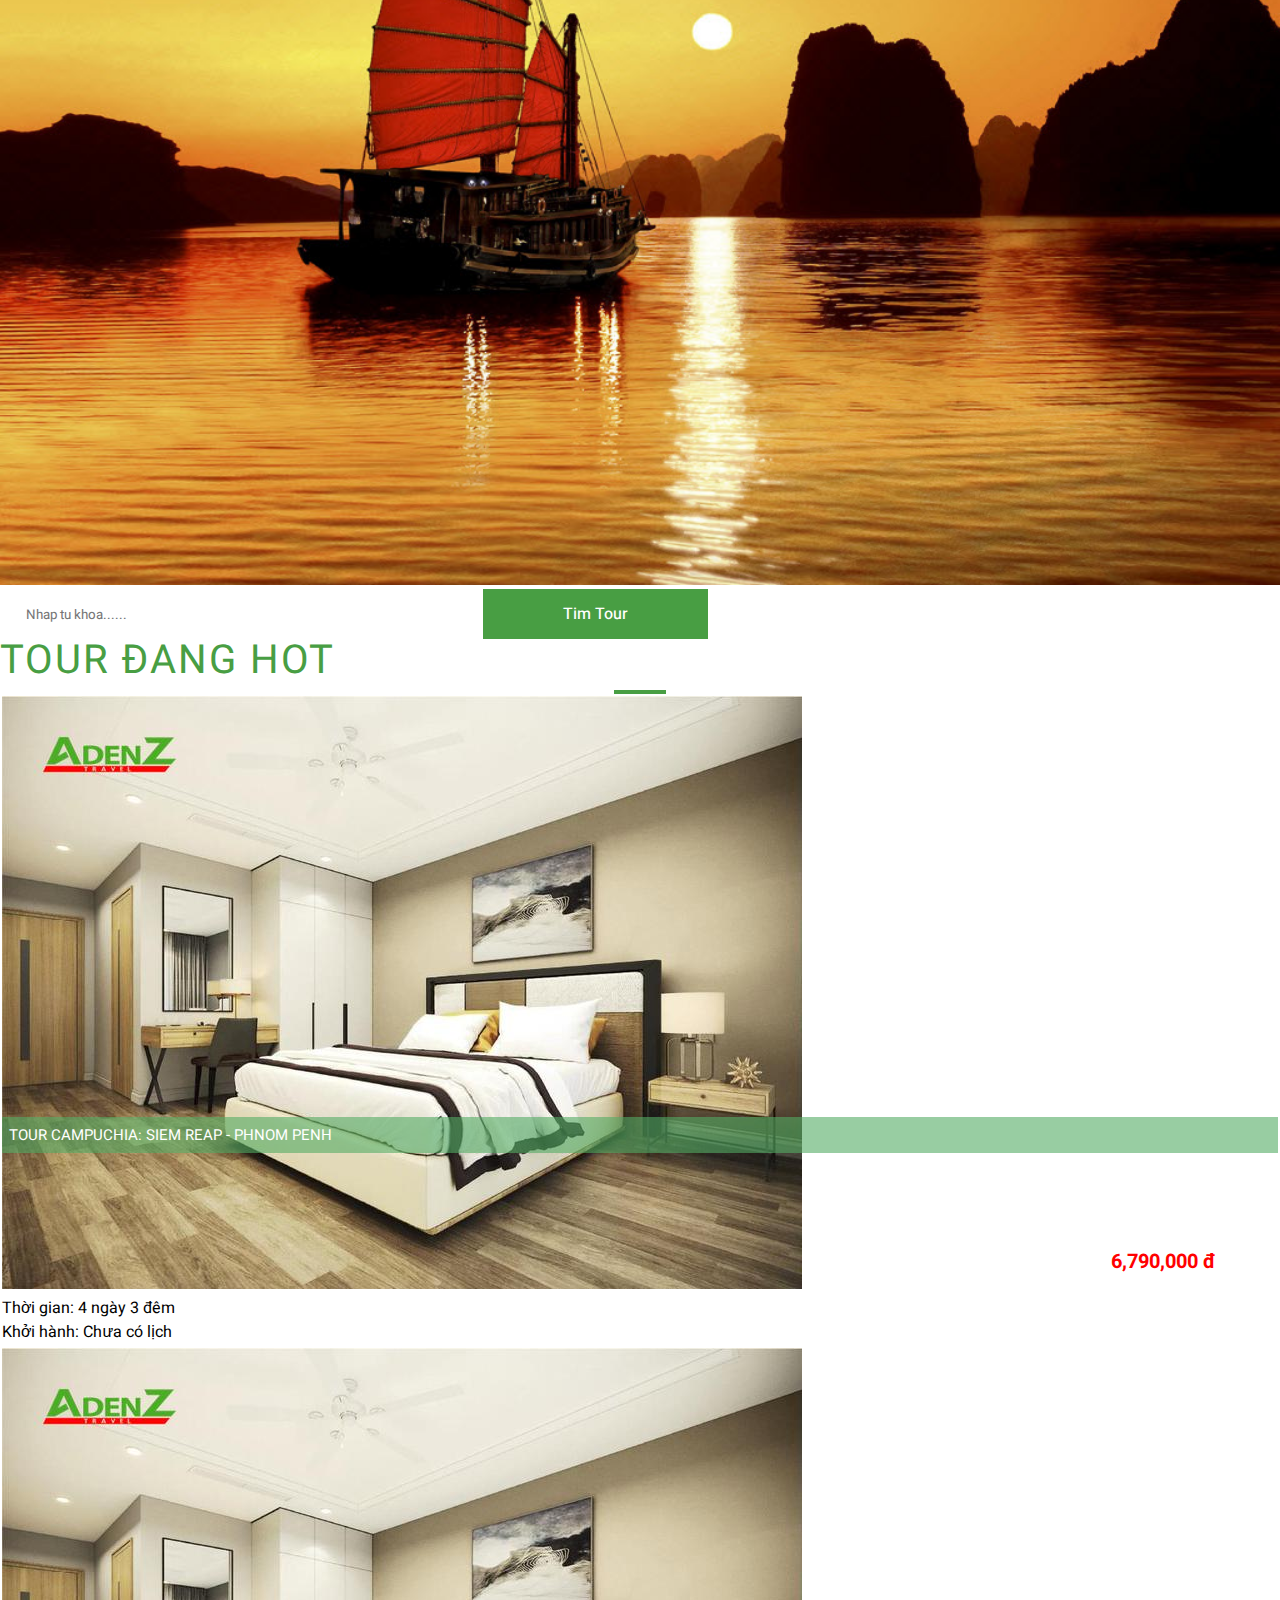
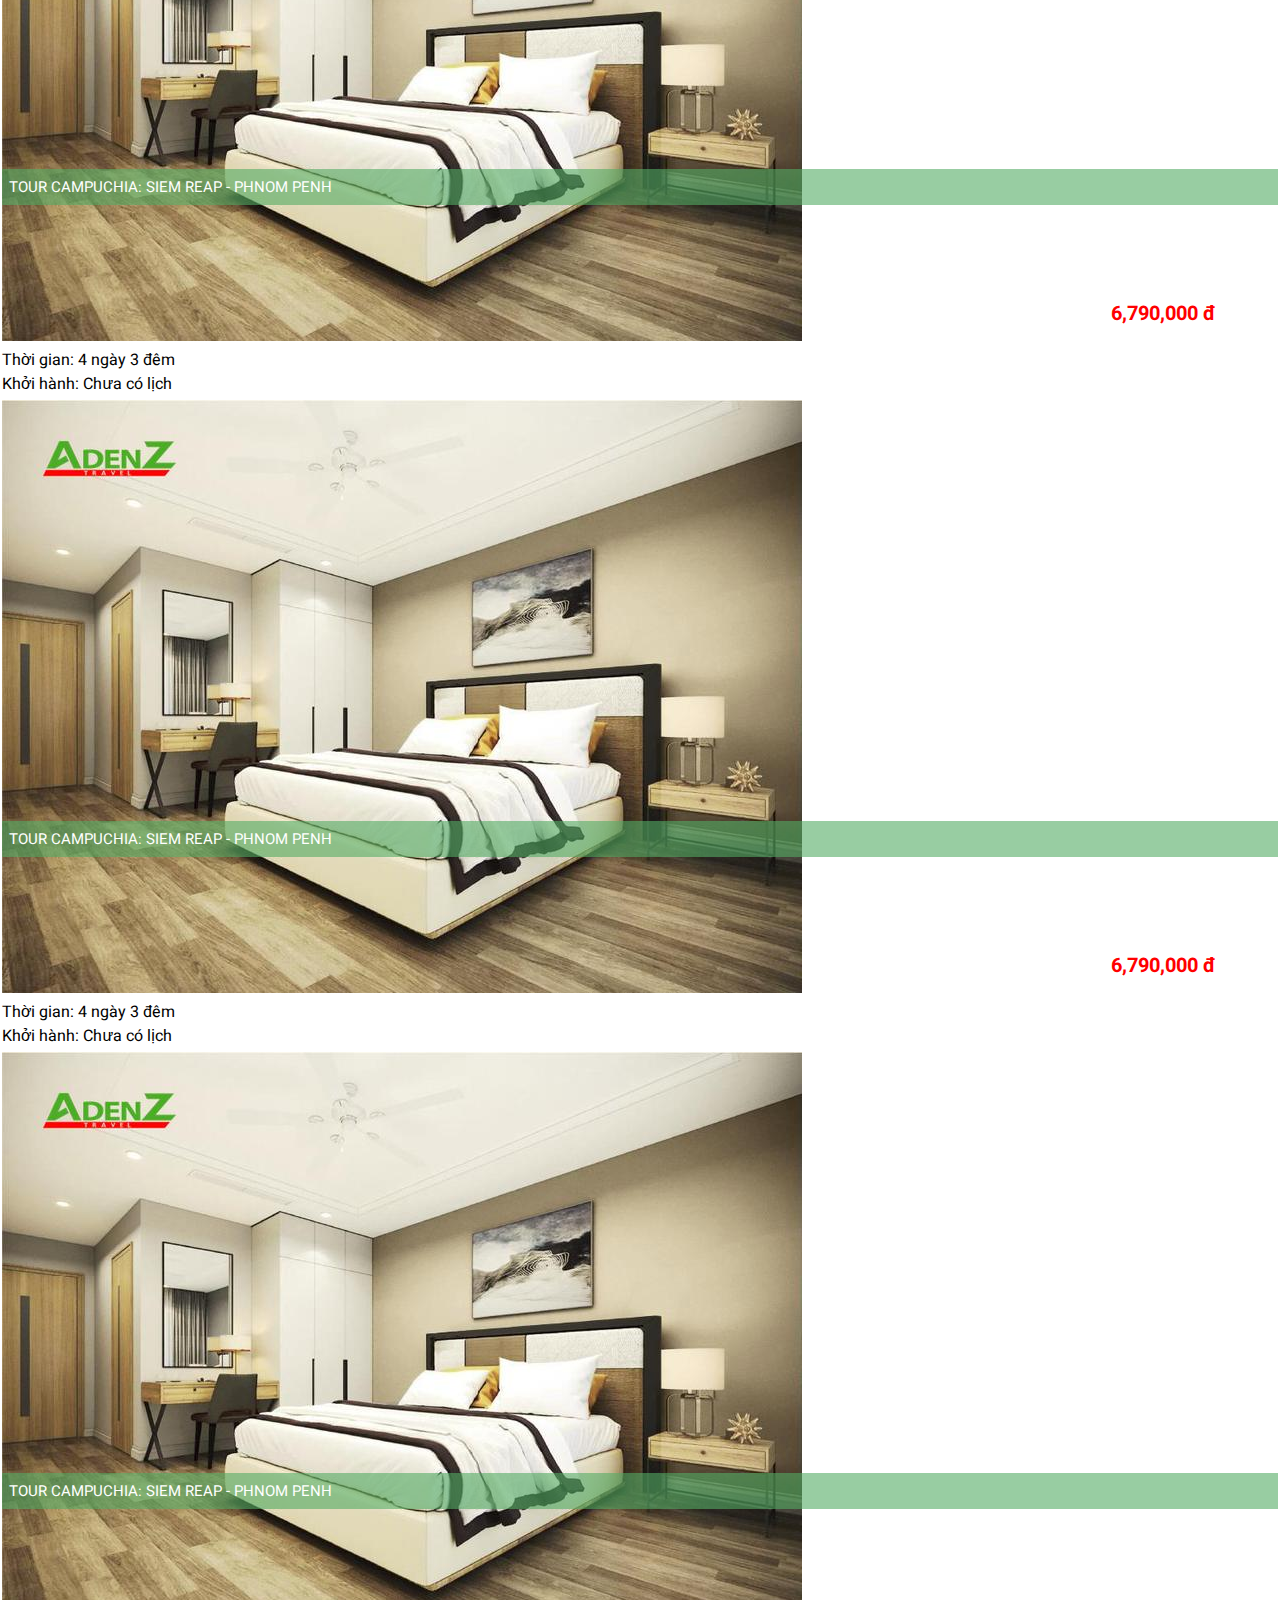
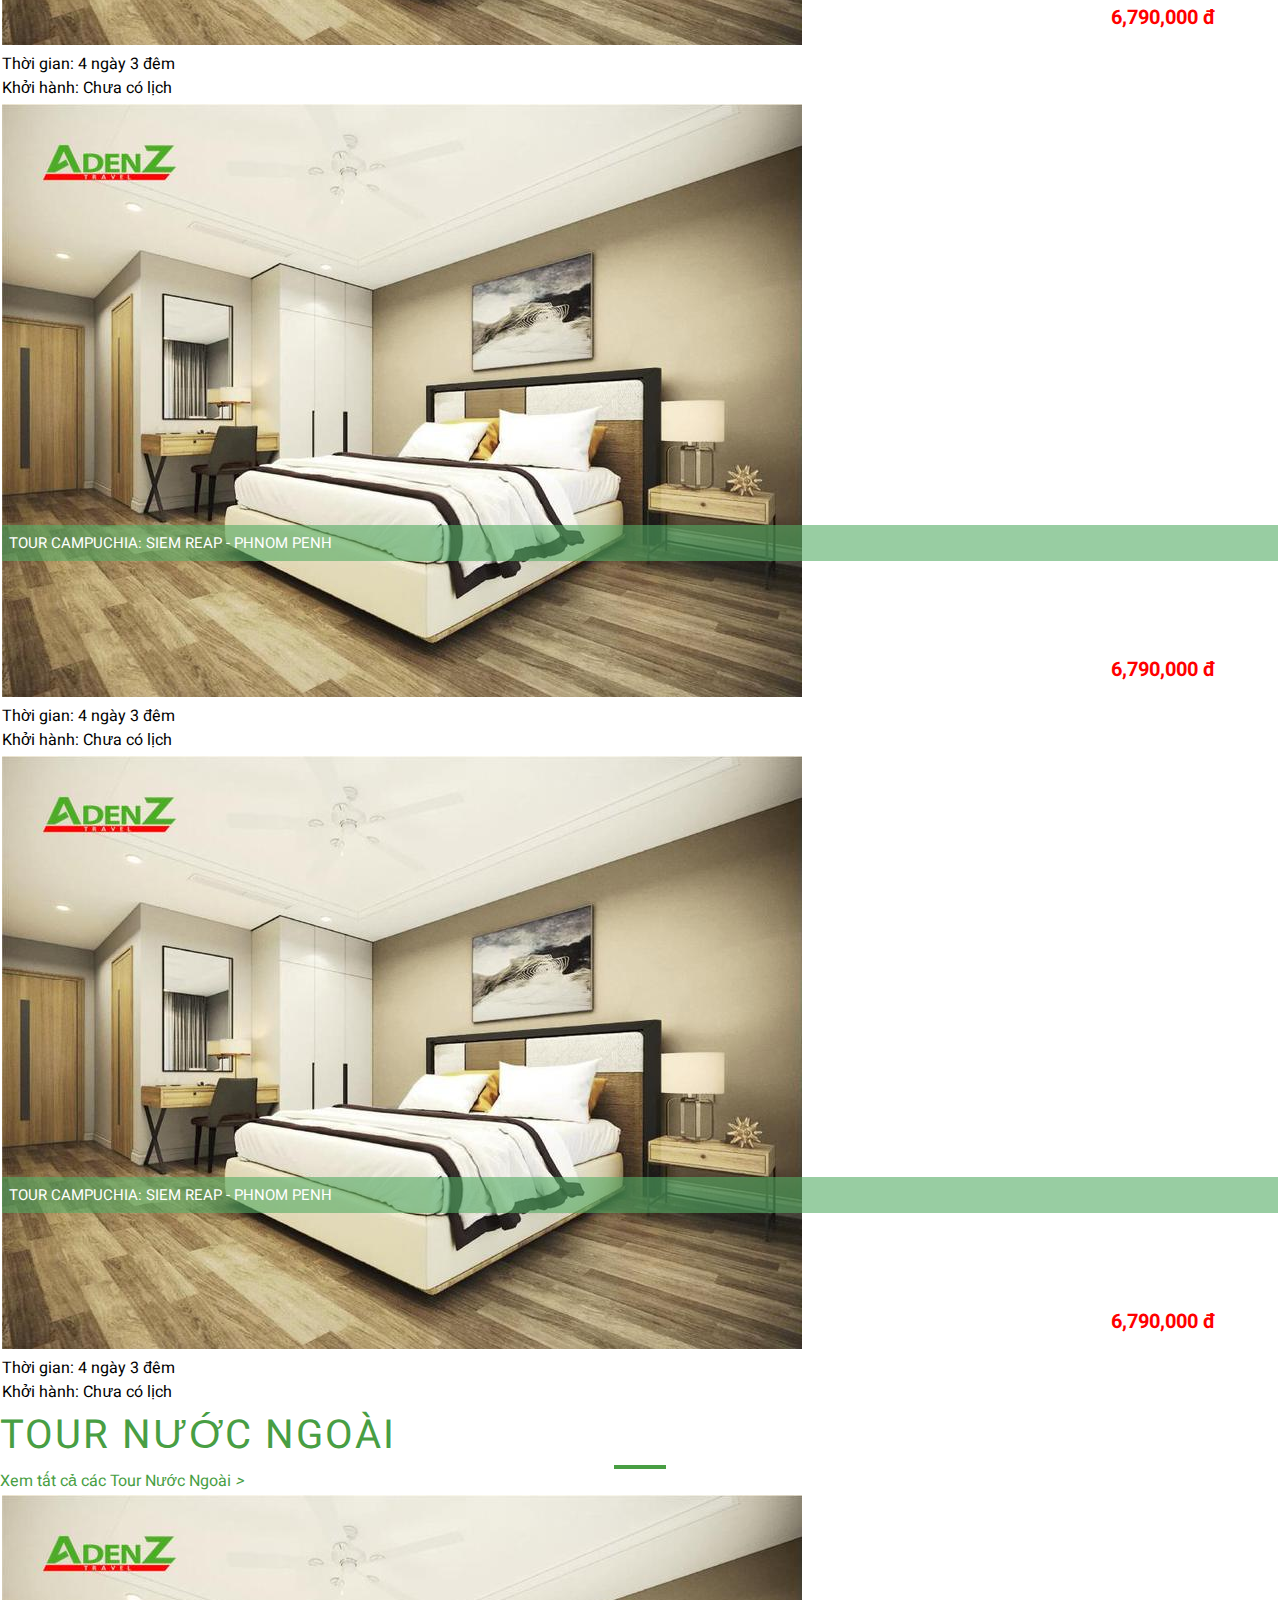
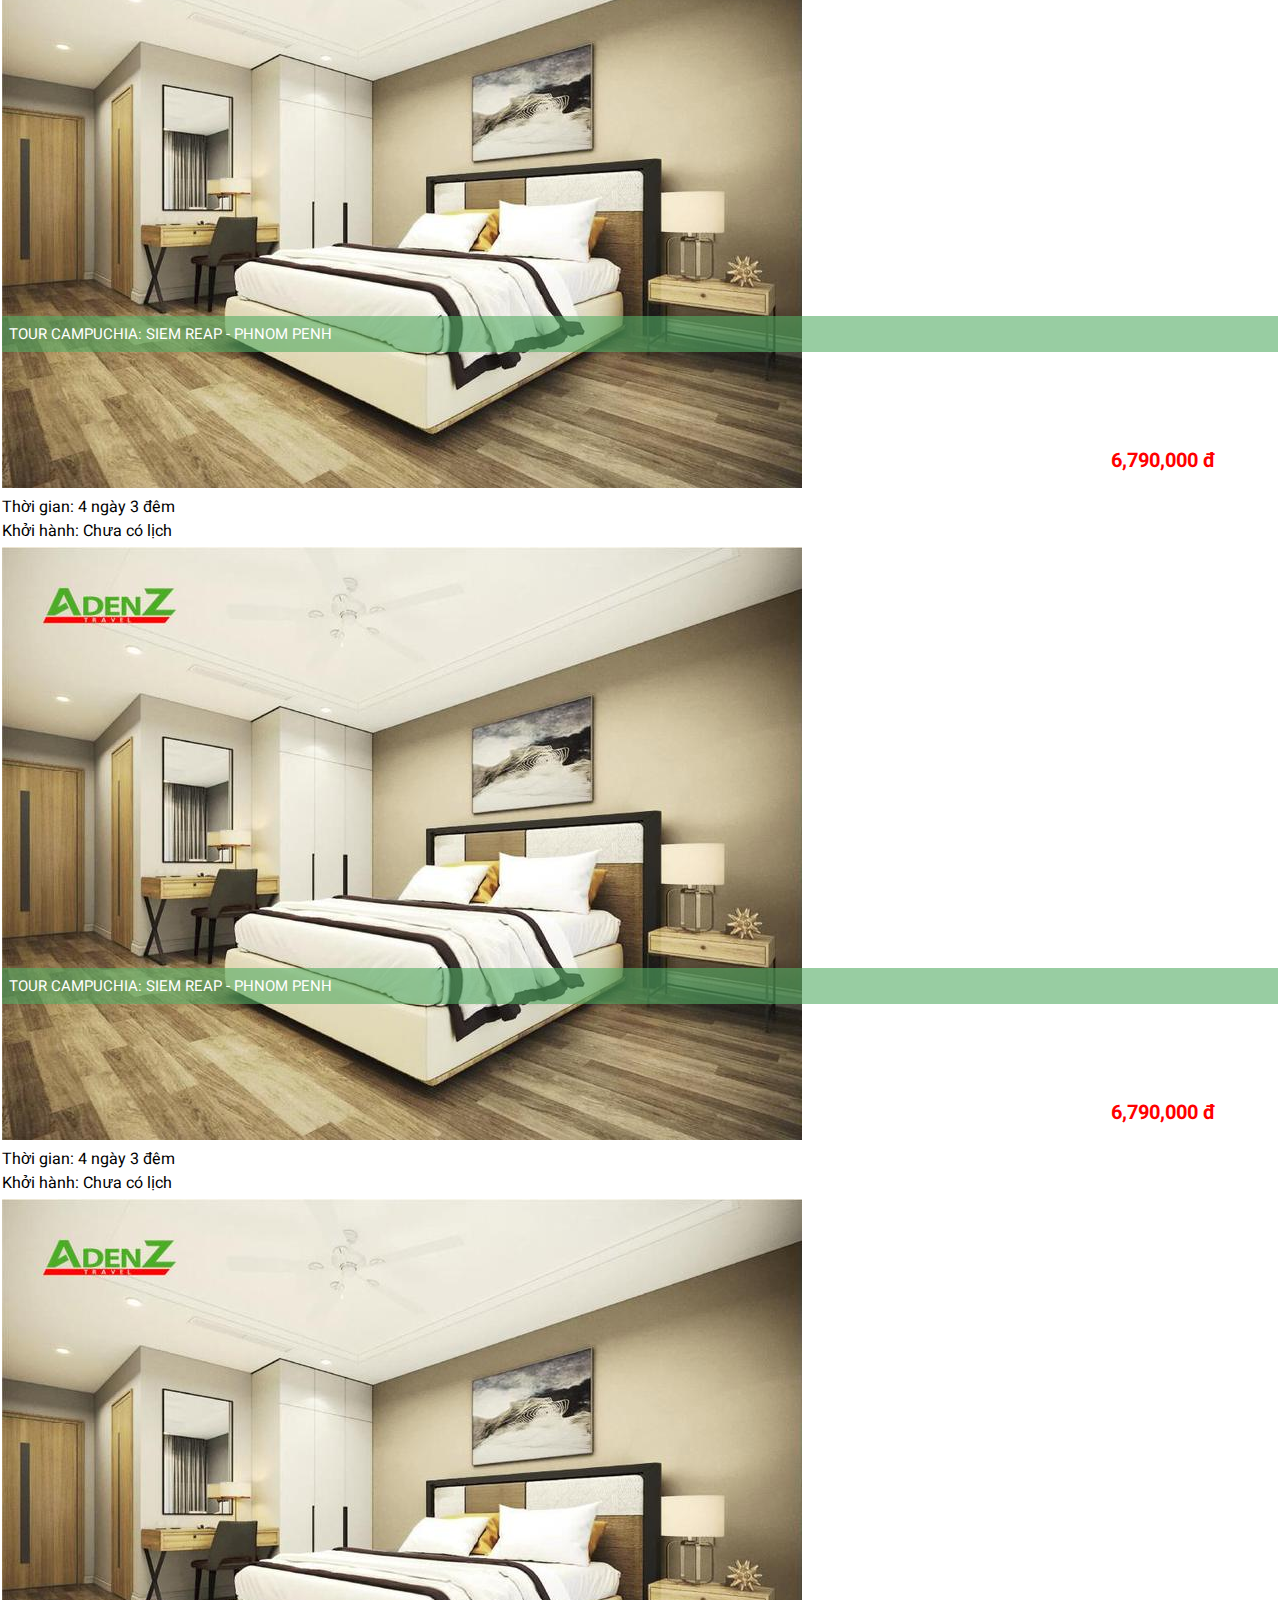
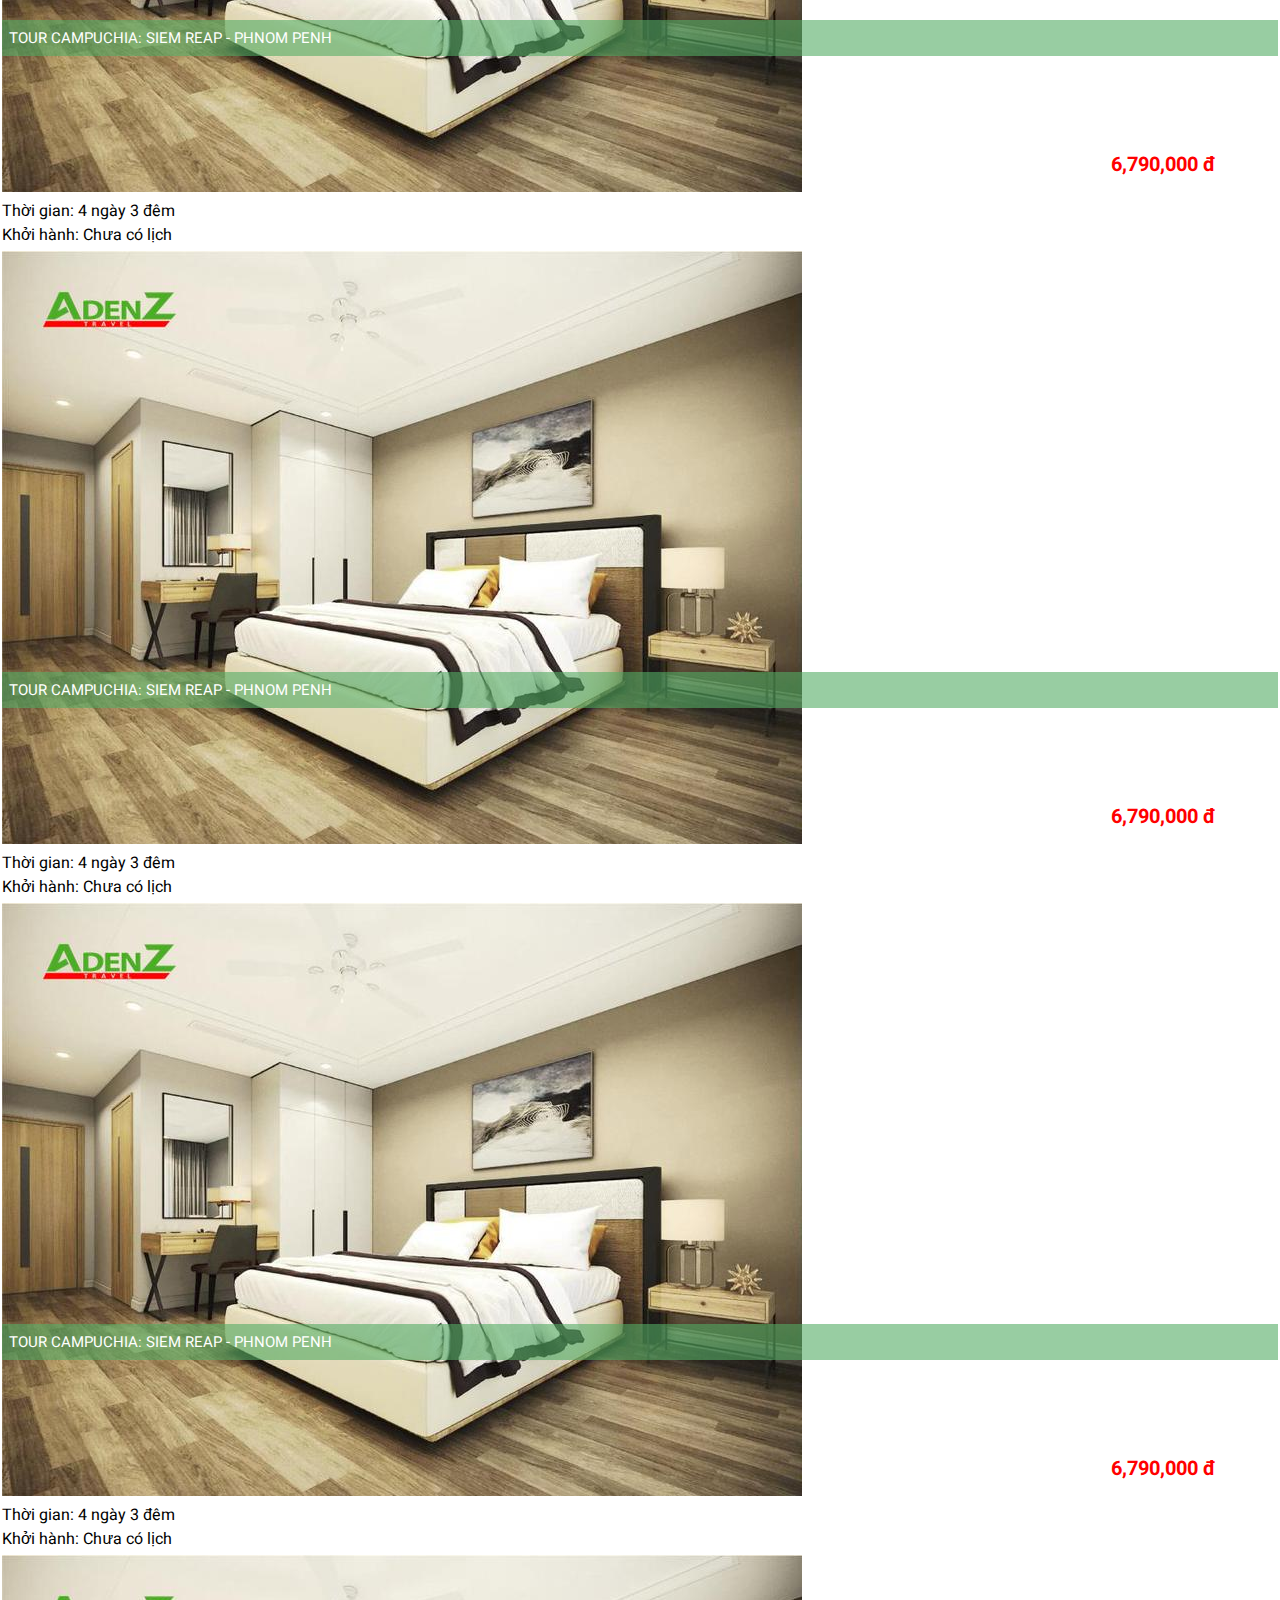
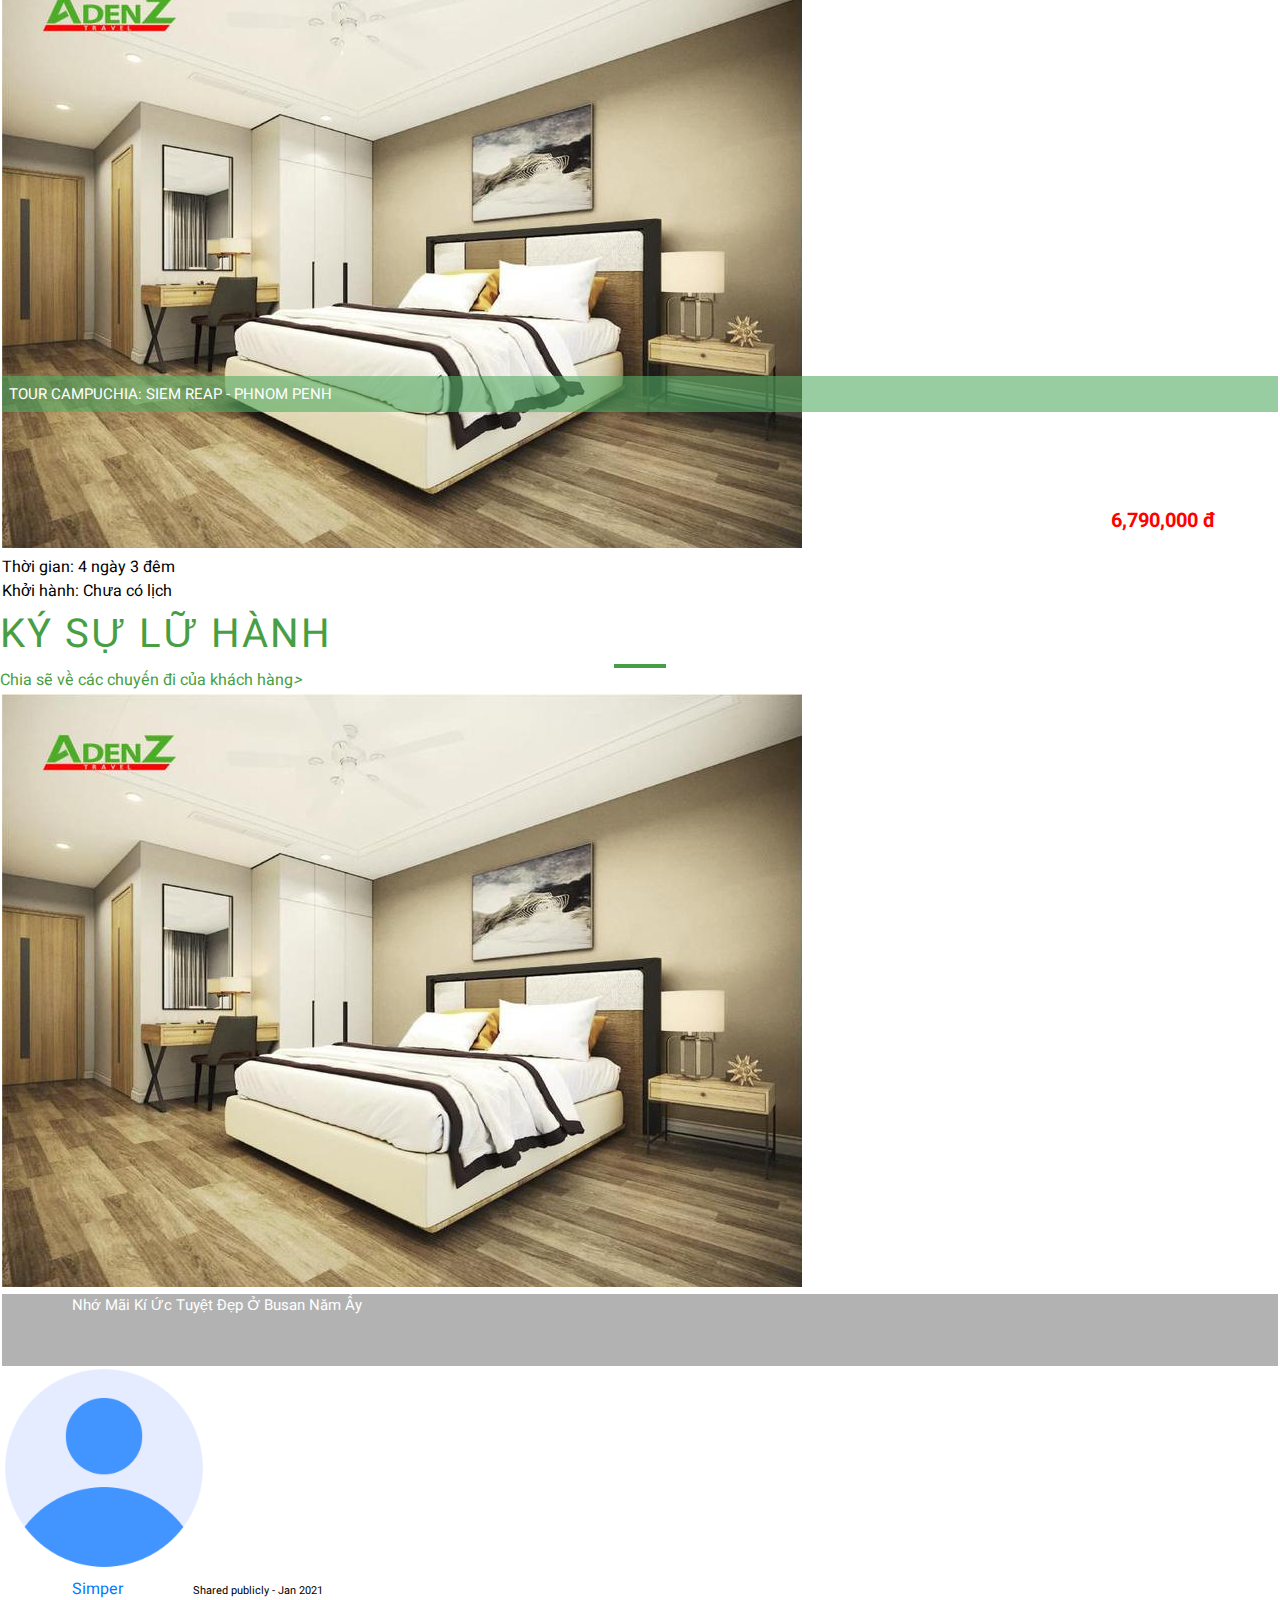
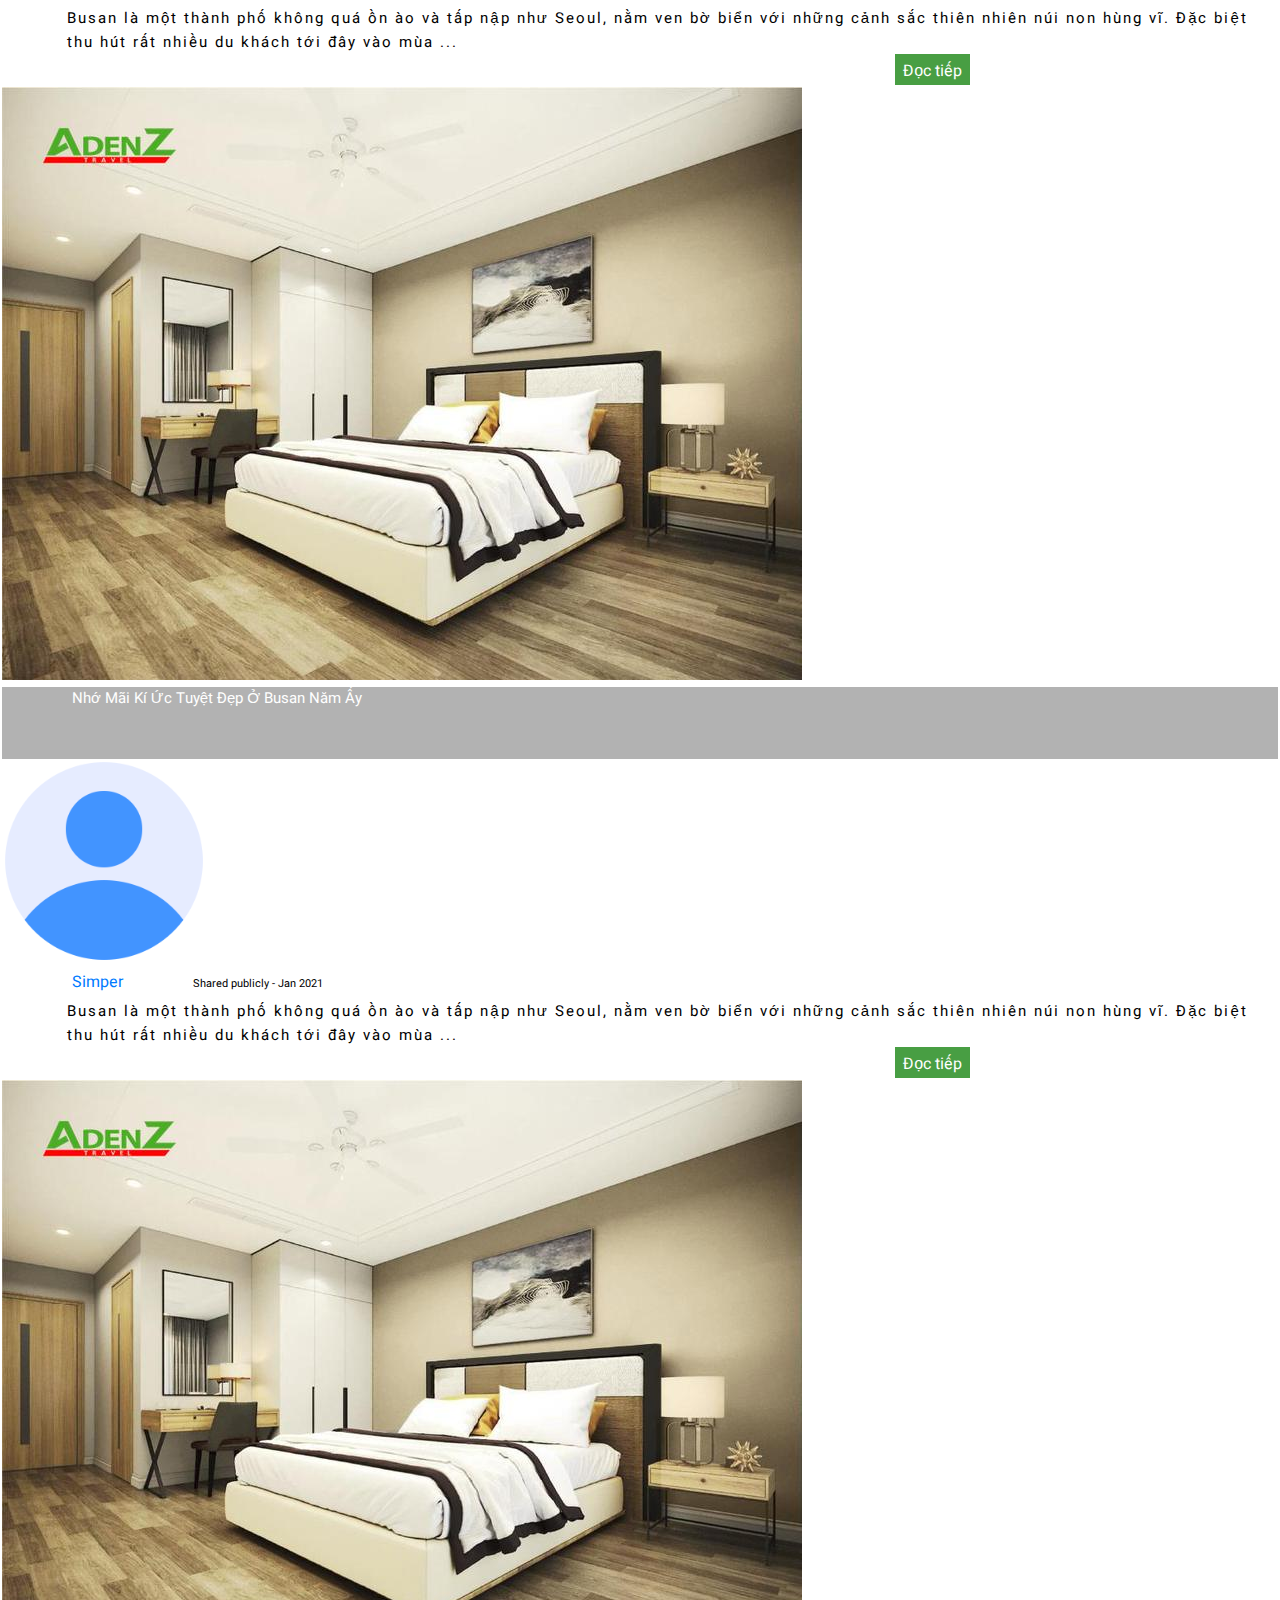
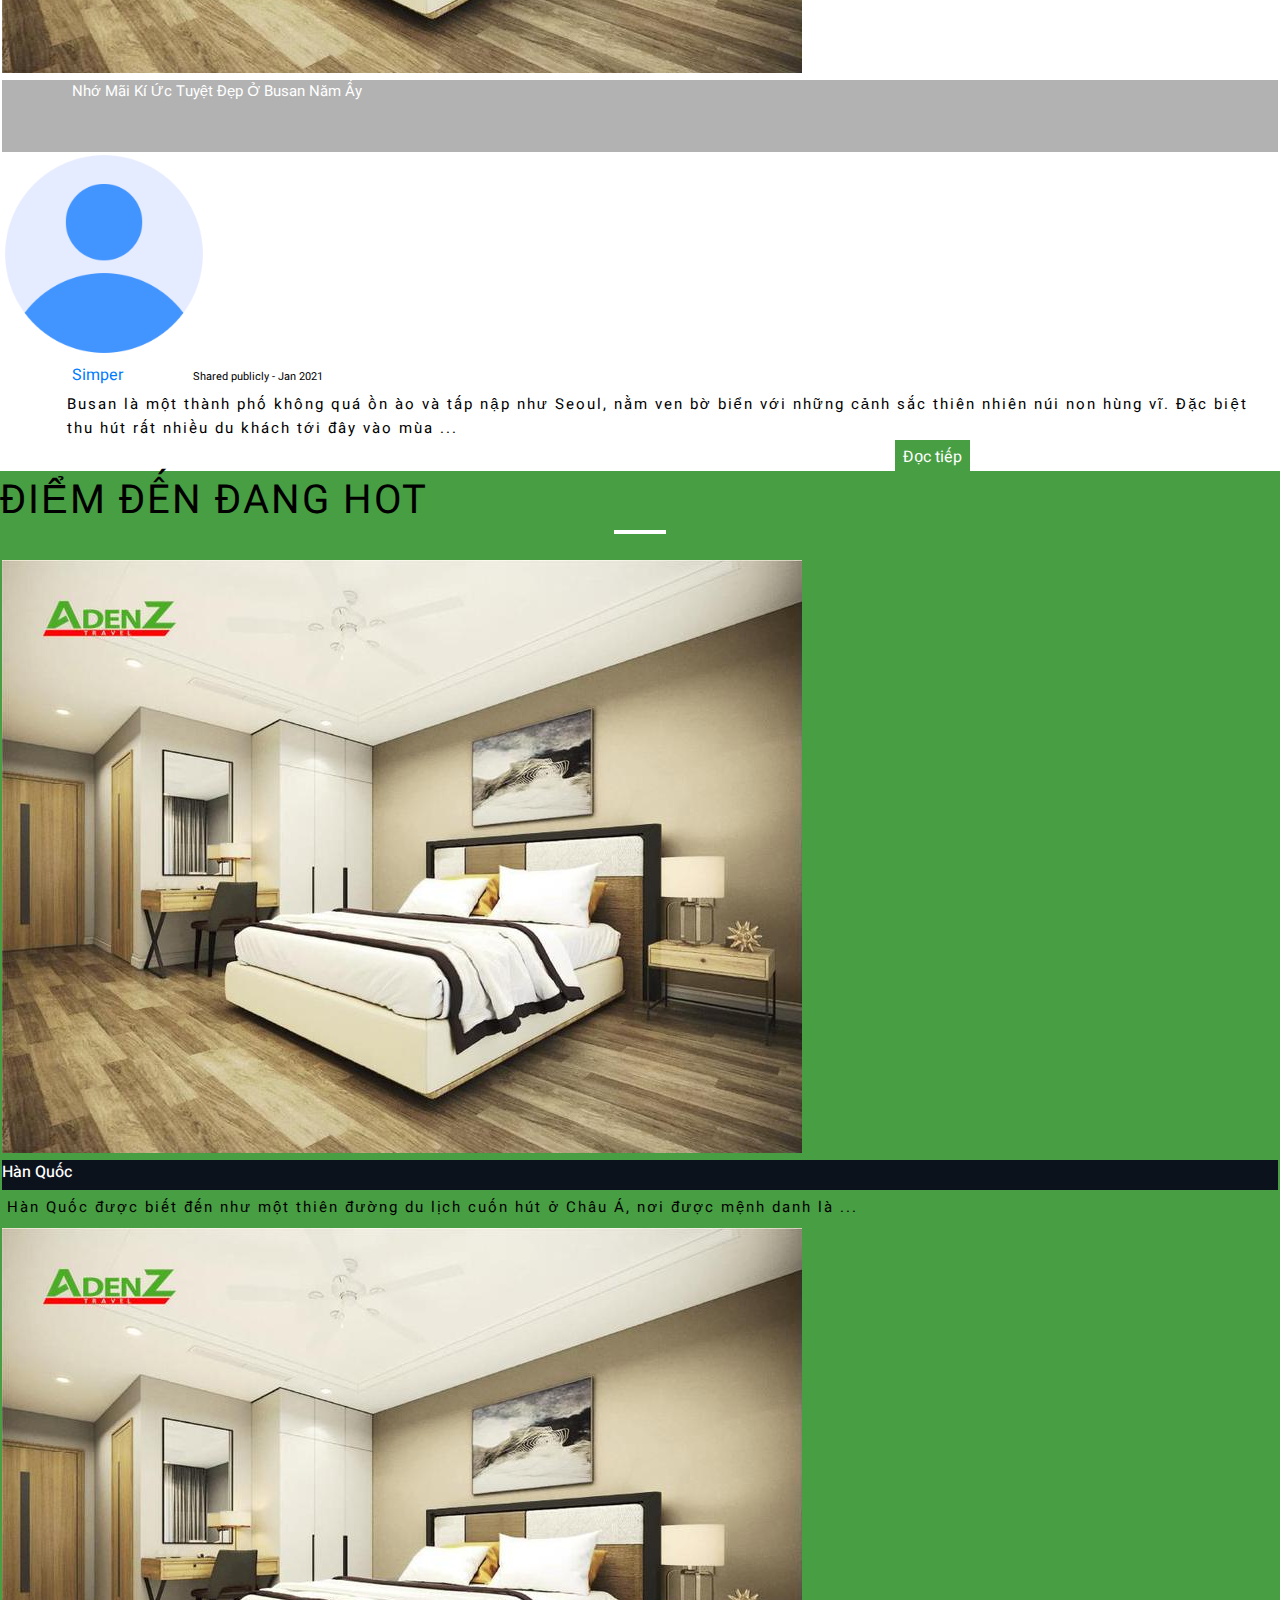
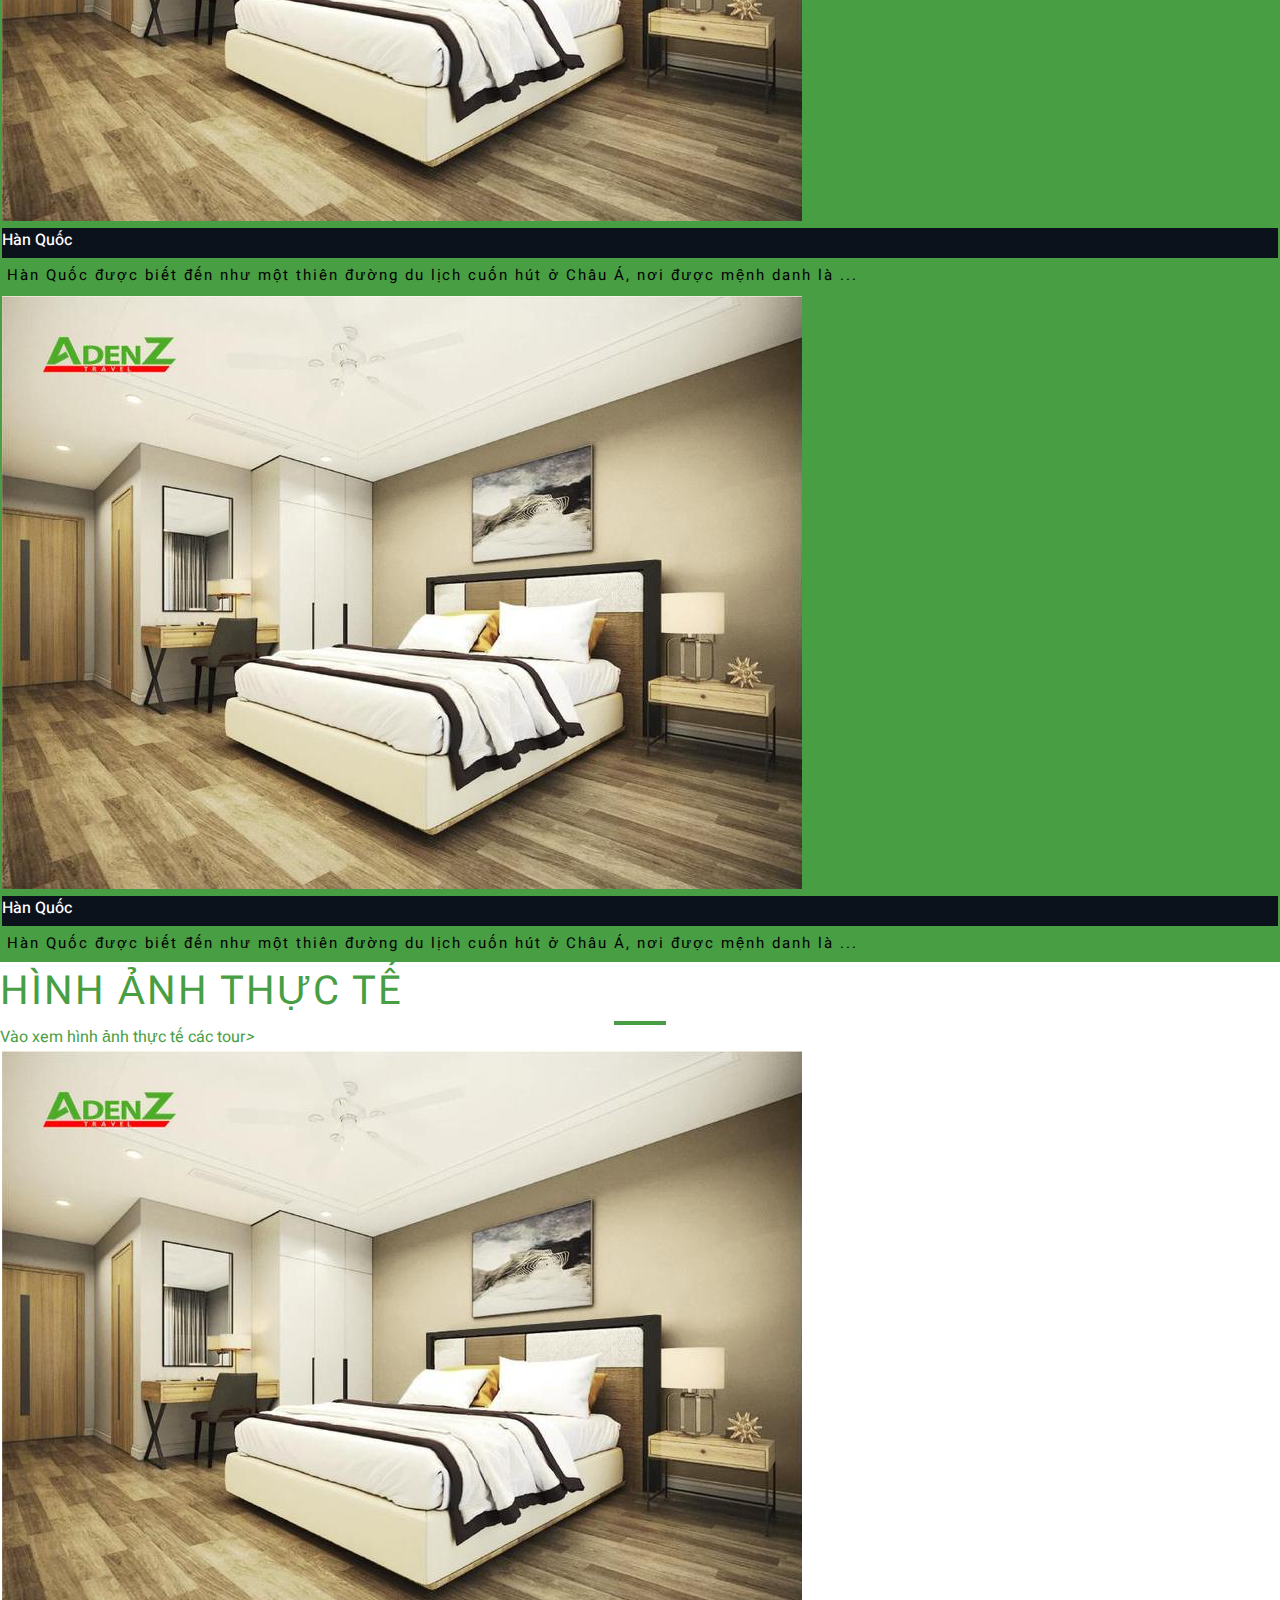
<file: website/templates/text.html>
<!DOCTYPE html>
<html lang="en">
<head>
  <meta charset="UTF-8">
  <meta http-equiv="X-UA-Compatible" content="IE=edge">
  <meta name="viewport" content="width=device-width, initial-scale=1.0">
  <link rel="stylesheet" href="../static/css/style.css">
  <link href="https://cdn.jsdelivr.net/npm/bootstrap@5.2.0-beta1/dist/css/bootstrap.min.css" rel="stylesheet" integrity="sha384-0evHe/X+R7YkIZDRvuzKMRqM+OrBnVFBL6DOitfPri4tjfHxaWutUpFmBp4vmVor" crossorigin="anonymous">
  <script src="https://cdn.jsdelivr.net/npm/bootstrap@5.2.0-beta1/dist/js/bootstrap.bundle.min.js" integrity="sha384-pprn3073KE6tl6bjs2QrFaJGz5/SUsLqktiwsUTF55Jfv3qYSDhgCecCxMW52nD2" crossorigin="anonymous"></script>
  <link rel="stylesheet" href="https://cdnjs.cloudflare.com/ajax/libs/font-awesome/6.1.1/css/all.min.css" integrity="sha512-KfkfwYDsLkIlwQp6LFnl8zNdLGxu9YAA1QvwINks4PhcElQSvqcyVLLD9aMhXd13uQjoXtEKNosOWaZqXgel0g==" crossorigin="anonymous" referrerpolicy="no-referrer" />
  <title>Document</title>
</head>
<body>
    <div class="bg-warning">
      <div class="navbar-top d-flex p-1 justify-content-between w-100">
              <div class="navbar-left ">
                <ul class=" d-flex">
                  <li class="pe-5">
                    <a href="">
                      <i class="fa-solid fa-phone text-white"></i>
                      <span class="text-white">0938.146.118</span>
                    </a>
                  </li>
                  <li>
                    <a href="">
                      <i class="fa fa-location-dot text-white"></i>
                      <span class="text-white"> địa chỉ:58 Phổ Quang, Phường 2, Quận Tân Bình, Tp. HCM</span>
                    </a>
                  </li>
                </ul>
              </div>
              <div class="navbar-right ">
                <ul class="d-flex">
                  <li class="pe-4"><a href="" class="text-white">Đặt Tuor</a></li>
                  <li class="pe-4"><a href="" class="text-white">Liên Hệ</a></li>
                  <li class="pe-3 border-start ps-3" ><a href=""><i class="fa fa-store text-white"></i></a></li>
                  <li class="pe-3 border-start ps-3"><a href=""><i class="fa fa-magnifying-glass text-white"></i></a></li>
                </ul>
              </div>
      </div> 
    </div>

    <nav id="navbar_top" class=" navbar-expand-sm navbar-dark bg-white">
        <div class="tg-nav">
            <div class="menu-logo d-flex justify-content-between">
              <img src="../static/images/logologo.png" alt="" style="width: 10%; padding: 10px; margin: 0 18px;">
              <div class="navbar-header pt-3 ">
                <ul class="d-flex">
                  <li class="pe-3 fs-6 fw-normal "><a href="" class="text-black">TOUR NƯỚC NGOÀI</a></li>
                  <li class="pe-3 fs-6 fw-normal "><a href="" class="text-black">TOUR TRONG NƯỚC</a></li>
                  <li class="pe-3 fs-6 fw-normal "><a href="" class="text-black">DU LỊCH TỰ TÚC</a></li>
                  <li class="pe-3 fs-6 fw-normal "><a href="" class="text-black">COMBO DU LỊCH</a></li>
                  <li class="pe-3 fs-6 fw-normal "><a href="" class="text-black">TIN TỨC DU LỊCH</a></li>
                </ul>
              </div>
              <div class="navbar-signup-icon d-flex ">
                <ul class="d-flex pt-3">
                  <li class="pe-2 "><a href=""><img src="../static/images/icons/facebook.png" alt="" width="30px"></a></li>
                  <li class="pe-2"><a href=""><img src="../static/images/icons/twitter.png" alt="" width="30px"></a></li>
                  <li class="pe-2"><a href=""><img src="../static/images/icons/instagram.png" alt="" width="30px"></a></li>
                  <li class="pe-4"><a href=""><img src="../static/images/icons/youtube.png" alt="" width="30px"></a></li>
                </ul>
                <div class="nav-user p-3">
                  <a href="" class="text-white fs-6 "><i class="fa-solid fa-user-group"></i> Đăng Nhập</a>
                </div>
              </div>
            </div>
          </div>
    </nav>

<div class="slider-content position-relative">
  <div id="#" class="carousel slide" data-bs-ride="carousel">
    <div class="carousel-inner">
      <div class="carousel-item active">
        <img src="../static/images/1slider.jpg" alt="Los Angeles" class="d-block w-100">
      </div>
      <div class="carousel-item">
        <img src="../static/images/vinh-ha-long.jpg" alt="Chicago" class="d-block w-100">
      </div>
    </div>
  </div>
  <div class="search-btn position-absolute d-flex">
    <i class="fa-solid fa-magnifying-glass"></i>
    <input type="text" placeholder="Nhap tu khoa......">
    <a href="">Tim Tour</a>
  </div>
</div>
<div class="message">
  <input type="checkbox" id="check"> <label class="chat-btn" for="check"> 
      <i class="fa-solid fa-comment fs-2"></i></label>
     <div class="wrapper"> <div class="header">  <span>AtoZ xin chào Anh/Chị! Hiện chúng tôi không ở đây, xin vui lòng để lại thông tin. Bộ phận tư vấn sẽ sớm liên hệ để giải đáp mọi thắc mắc. Xin cảm ơn !</span> </div> 
     <div class="text-center p-2"> </div> 
     <div class="chat-form"> <input type="text" class="form-control" placeholder="Name">
    <input type="text" class="form-control" placeholder="Email"> <textarea class="form-control" placeholder="Your Text Message"></textarea> 
    <button class="btn btn-success btn-block"><img src="../static/images/icons/send-message.png" alt="" width="18px"> Submit</button> </div> </div>
</div>
<div class="container-menu-bar pt-4">
  <div class="container">
      <p class="fs-xl text-center" style="color: #489e43;">TOUR ĐANG HOT</p>
      <center><div style="border:2px solid #489e43;width: 4%;"></div></center>
      <div class="row pt-4">
          <div class="col-md-4 col-sm-6 co-xs-12 gal-item">
              <div class="box-shadow">
                  <div class="img-newspaper-home">
                      <img src="../static/images/newspaper/hot1.jpg" class="img-ht img-fluid">
                      <div class="bta">
                        <p>TOUR CAMPUCHIA: SIEM REAP - PHNOM PENH</p>
                      </div>
                      <div class="text-newspaper-content shadow p-2 md-3 bg-body rounded">
                        <p><i class="fa-solid fa-clock"></i>Thời gian: 4 ngày 3 đêm</p>
                        <p><i class="fa-solid fa-calendar"></i>Khởi hành: Chưa có lịch</p>
                        <p class="gta">6,790,000 đ</p>
                      </div>
                  </div>
            </div>
          </div>
          <div class="col-md-4 col-sm-6 co-xs-12 gal-item">
            <div class="box-shadow">
                <div class="img-newspaper-home">
                    <img src="../static/images/newspaper/hot1.jpg" class="img-ht img-fluid">
                    <div class="bta">
                      <p>TOUR CAMPUCHIA: SIEM REAP - PHNOM PENH</p>
                    </div>
                    <div class="text-newspaper-content shadow p-2 md-3 bg-body rounded">
                      <p><i class="fa-solid fa-clock"></i>Thời gian: 4 ngày 3 đêm</p>
                      <p><i class="fa-solid fa-calendar"></i>Khởi hành: Chưa có lịch</p>
                      <p class="gta">6,790,000 đ</p>
                    </div>
                </div>
          </div>
        </div>
        <div class="col-md-4 col-sm-6 co-xs-12 gal-item">
          <div class="box-shadow">
              <div class="img-newspaper-home">
                  <img src="../static/images/newspaper/hot1.jpg" class="img-ht img-fluid">
                  <div class="bta">
                    <p>TOUR CAMPUCHIA: SIEM REAP - PHNOM PENH</p>
                  </div>
                  <div class="text-newspaper-content shadow p-2 md-3 bg-body rounded">
                    <p><i class="fa-solid fa-clock"></i>Thời gian: 4 ngày 3 đêm</p>
                    <p><i class="fa-solid fa-calendar"></i>Khởi hành: Chưa có lịch</p>
                    <p class="gta">6,790,000 đ</p>
                  </div>
              </div>
        </div>
      </div>
      </div>
      <div class="row pt-4">
        <div class="col-md-4 col-sm-6 co-xs-12 gal-item">
            <div class="box-shadow">
                <div class="img-newspaper-home">
                    <img src="../static/images/newspaper/hot1.jpg" class="img-ht img-fluid">
                    <div class="bta">
                      <p>TOUR CAMPUCHIA: SIEM REAP - PHNOM PENH</p>
                    </div>
                    <div class="text-newspaper-content shadow p-2 md-3 bg-body rounded">
                      <p><i class="fa-solid fa-clock"></i>Thời gian: 4 ngày 3 đêm</p>
                      <p><i class="fa-solid fa-calendar"></i>Khởi hành: Chưa có lịch</p>
                      <p class="gta">6,790,000 đ</p>
                    </div>
                </div>
          </div>
        </div>
        <div class="col-md-4 col-sm-6 co-xs-12 gal-item">
          <div class="box-shadow">
              <div class="img-newspaper-home">
                  <img src="../static/images/newspaper/hot1.jpg" class="img-ht img-fluid">
                  <div class="bta">
                    <p>TOUR CAMPUCHIA: SIEM REAP - PHNOM PENH</p>
                  </div>
                  <div class="text-newspaper-content shadow p-2 md-3 bg-body rounded">
                    <p><i class="fa-solid fa-clock"></i>Thời gian: 4 ngày 3 đêm</p>
                    <p><i class="fa-solid fa-calendar"></i>Khởi hành: Chưa có lịch</p>
                    <p class="gta">6,790,000 đ</p>
                  </div>
              </div>
        </div>
      </div>
      <div class="col-md-4 col-sm-6 co-xs-12 gal-item">
        <div class="box-shadow">
            <div class="img-newspaper-home">
                <img src="../static/images/newspaper/hot1.jpg" class="img-ht img-fluid">
                <div class="bta">
                  <p>TOUR CAMPUCHIA: SIEM REAP - PHNOM PENH</p>
                </div>
                <div class="text-newspaper-content shadow p-2 md-3 bg-body rounded">
                  <p><i class="fa-solid fa-clock"></i>Thời gian: 4 ngày 3 đêm</p>
                  <p><i class="fa-solid fa-calendar"></i>Khởi hành: Chưa có lịch</p>
                  <p class="gta">6,790,000 đ</p>
                </div>
            </div>
      </div>
    </div>
    </div>
</div>
</div>
<div class="container-menu-bar pt-4">
  <div class="container">
      <p class="fs-xl text-center" style="color: #489e43;">TOUR NƯỚC NGOÀI</p>
      <center><div style="border:2px solid #489e43;width: 4%;"></div></center>
      <div class="row pt-4">
        <div class="list-item d-flex flex-row-reverse">
          <a href="" class="p-2">Xem tất cả các Tour Nước Ngoài <i class="ps-2">></i></a>
        </div>
          <div class="col-md-4 col-sm-6 co-xs-12 gal-item">
              <div class="box-shadow">
                  <div class="img-newspaper-home">
                      <img src="../static/images/newspaper/hot1.jpg" class="img-ht img-fluid">
                      <div class="bta">
                        <p>TOUR CAMPUCHIA: SIEM REAP - PHNOM PENH</p>
                      </div>
                      <div class="text-newspaper-content shadow p-2 md-3 bg-body rounded">
                        <p><i class="fa-solid fa-clock"></i>Thời gian: 4 ngày 3 đêm</p>
                        <p><i class="fa-solid fa-calendar"></i>Khởi hành: Chưa có lịch</p>
                        <p class="gta">6,790,000 đ</p>
                      </div>
                  </div>
            </div>
          </div>
          <div class="col-md-4 col-sm-6 co-xs-12 gal-item">
            <div class="box-shadow">
                <div class="img-newspaper-home">
                    <img src="../static/images/newspaper/hot1.jpg" class="img-ht img-fluid">
                    <div class="bta">
                      <p>TOUR CAMPUCHIA: SIEM REAP - PHNOM PENH</p>
                    </div>
                    <div class="text-newspaper-content shadow p-2 md-3 bg-body rounded">
                      <p><i class="fa-solid fa-clock"></i>Thời gian: 4 ngày 3 đêm</p>
                      <p><i class="fa-solid fa-calendar"></i>Khởi hành: Chưa có lịch</p>
                      <p class="gta">6,790,000 đ</p>
                    </div>
                </div>
          </div>
        </div>
        <div class="col-md-4 col-sm-6 co-xs-12 gal-item">
          <div class="box-shadow">
              <div class="img-newspaper-home">
                  <img src="../static/images/newspaper/hot1.jpg" class="img-ht img-fluid">
                  <div class="bta">
                    <p>TOUR CAMPUCHIA: SIEM REAP - PHNOM PENH</p>
                  </div>
                  <div class="text-newspaper-content shadow p-2 md-3 bg-body rounded">
                    <p><i class="fa-solid fa-clock"></i>Thời gian: 4 ngày 3 đêm</p>
                    <p><i class="fa-solid fa-calendar"></i>Khởi hành: Chưa có lịch</p>
                    <p class="gta">6,790,000 đ</p>
                  </div>
              </div>
        </div>
      </div>
      </div>
      <div class="row pt-4">
        <div class="col-md-4 col-sm-6 co-xs-12 gal-item">
            <div class="box-shadow">
                <div class="img-newspaper-home">
                    <img src="../static/images/newspaper/hot1.jpg" class="img-ht img-fluid">
                    <div class="bta">
                      <p>TOUR CAMPUCHIA: SIEM REAP - PHNOM PENH</p>
                    </div>
                    <div class="text-newspaper-content shadow p-2 md-3 bg-body rounded">
                      <p><i class="fa-solid fa-clock"></i>Thời gian: 4 ngày 3 đêm</p>
                      <p><i class="fa-solid fa-calendar"></i>Khởi hành: Chưa có lịch</p>
                      <p class="gta">6,790,000 đ</p>
                    </div>
                </div>
          </div>
        </div>
        <div class="col-md-4 col-sm-6 co-xs-12 gal-item">
          <div class="box-shadow">
              <div class="img-newspaper-home">
                  <img src="../static/images/newspaper/hot1.jpg" class="img-ht img-fluid">
                  <div class="bta">
                    <p>TOUR CAMPUCHIA: SIEM REAP - PHNOM PENH</p>
                  </div>
                  <div class="text-newspaper-content shadow p-2 md-3 bg-body rounded">
                    <p><i class="fa-solid fa-clock"></i>Thời gian: 4 ngày 3 đêm</p>
                    <p><i class="fa-solid fa-calendar"></i>Khởi hành: Chưa có lịch</p>
                    <p class="gta">6,790,000 đ</p>
                  </div>
              </div>
        </div>
      </div>
      <div class="col-md-4 col-sm-6 co-xs-12 gal-item">
        <div class="box-shadow">
            <div class="img-newspaper-home">
                <img src="../static/images/newspaper/hot1.jpg" class="img-ht img-fluid">
                <div class="bta">
                  <p>TOUR CAMPUCHIA: SIEM REAP - PHNOM PENH</p>
                </div>
                <div class="text-newspaper-content shadow p-2 md-3 bg-body rounded">
                  <p><i class="fa-solid fa-clock"></i>Thời gian: 4 ngày 3 đêm</p>
                  <p><i class="fa-solid fa-calendar"></i>Khởi hành: Chưa có lịch</p>
                  <p class="gta">6,790,000 đ</p>
                </div>
            </div>
      </div>
    </div>
    </div>
</div>
</div>
<div class="container-menu-bar pt-4">
  <div class="container">
      <p class="fs-xl text-center" style="color: #489e43;">KÝ SỰ LỮ HÀNH</p>
      <center><div style="border:2px solid #489e43;width: 4%;"></div></center>
      <div class="row pt-4">
        <div class="list-item d-flex flex-row-reverse">
          <a href="" class="p-2">Chia sẽ về các chuyến đi của khách hàng<i class="ps-2">></i></a>
        </div>
        <div class="col-md-4 col-sm-6 co-xs-12 gal-item">
          <div class="box-shadow">
              <div class="img-newspaper-home position-relative">
                  <img src="../static/images/newspaper/hot1.jpg" class="img-ht img-fluid">
                  <div class="bta-olin position-absolute">
                    <p class="mt-2">Nhớ Mãi Kí Ức Tuyệt Đẹp Ở Busan Năm Ấy</p>
                  </div>
                  <div class="img-user position-absolute ">
                    <img src="../static/images/icons/user 2.png" alt="" width="16%">
                  </div>
                  <div class="name-user d-flex flex-column justify-content-start ml-2 shadow p-2 md-3 bg-body rounded">
                    <span class="a-span d-block font-weight-bold name">Simper</span><span class="a-span date text-black-50">Shared publicly - Jan 2021</span>
                    <p class="p-1 mt-3" style="padding-left: 60px;">Busan là một thành phố không quá ồn ào và tấp nập như Seoul, nằm ven bờ biển với những cảnh sắc thiên nhiên núi non hùng vĩ. Đặc biệt thu hút rất nhiều du khách tới đây vào mùa ...</p>
                    <div class="a-btn">
                      <a href="">Đọc tiếp</a>
                    </div>
                  </div>
              </div>
        </div>


        </div>
        <div class="col-md-4 col-sm-6 co-xs-12 gal-item">
          <div class="box-shadow">
              <div class="img-newspaper-home position-relative">
                  <img src="../static/images/newspaper/hot1.jpg" class="img-ht img-fluid">
                  <div class="bta-olin position-absolute">
                    <p class="mt-2">Nhớ Mãi Kí Ức Tuyệt Đẹp Ở Busan Năm Ấy</p>
                  </div>
                  <div class="img-user position-absolute ">
                    <img src="../static/images/icons/user 2.png" alt="" width="16%">
                  </div>
                  <div class="name-user d-flex flex-column justify-content-start ml-2 shadow p-2 md-3 bg-body rounded">
                    <span class="a-span d-block font-weight-bold name">Simper</span><span class="a-span date text-black-50">Shared publicly - Jan 2021</span>
                    <p class="p-1 mt-3" style="padding-left: 60px;">Busan là một thành phố không quá ồn ào và tấp nập như Seoul, nằm ven bờ biển với những cảnh sắc thiên nhiên núi non hùng vĩ. Đặc biệt thu hút rất nhiều du khách tới đây vào mùa ...</p>
                    <div class="a-btn">
                      <a href="">Đọc tiếp</a>
                    </div>
                  </div>
              </div>
        </div>


        </div>
        <div class="col-md-4 col-sm-6 co-xs-12 gal-item">
          <div class="box-shadow">
              <div class="img-newspaper-home position-relative">
                  <img src="../static/images/newspaper/hot1.jpg" class="img-ht img-fluid">
                  <div class="bta-olin position-absolute">
                    <p class="mt-2">Nhớ Mãi Kí Ức Tuyệt Đẹp Ở Busan Năm Ấy</p>
                  </div>
                  <div class="img-user position-absolute ">
                    <img src="../static/images/icons/user 2.png" alt="" width="16%">
                  </div>
                  <div class="name-user d-flex flex-column justify-content-start ml-2 shadow p-2 md-3 bg-body rounded">
                    <span class="a-span d-block font-weight-bold name">Simper</span><span class="a-span date text-black-50">Shared publicly - Jan 2021</span>
                    <p class="p-1 mt-3" style="padding-left: 60px;">Busan là một thành phố không quá ồn ào và tấp nập như Seoul, nằm ven bờ biển với những cảnh sắc thiên nhiên núi non hùng vĩ. Đặc biệt thu hút rất nhiều du khách tới đây vào mùa ...</p>
                    <div class="a-btn">
                      <a href="">Đọc tiếp</a>
                    </div>
                  </div>
              </div>
        </div>


        </div>
    </div>
</div>
</div>
<div class="container-menu-banner mt-5 p-4">
  <div class="container">
      <p class="fs-xl text-center text-white" >ĐIỂM ĐẾN ĐANG HOT</p>
      <center><div style="border:2px solid #fff;width: 4%;"></div></center>
      <div class="row pt-4">
        <div class="list-item d-flex flex-row-reverse">
          <a href="" class="p-2 text-white">Các điểm đến đang thu hút nhiều lượt yêu thích<i class="ps-2">></i></a>
        </div>
        <div class="col-md-4 col-sm-12 co-xs-12 gal-item">
          <div class="box-shadow">
              <div class="img-newspaper-home position-relative">
                  <img src="../static/images/newspaper/hot1.jpg" class="img-ht img-fluid">
                  <div class="bta-olin-b position-absolute">
                    <p class="mt-1 ps-2">Hàn Quốc </p>
                  </div>
              </div>
              <div class="name-user d-flex flex-column justify-content-start ml-2 shadow p-1 md-3 bg-body">
                <p>Hàn Quốc được biết đến như một thiên đường du lịch cuốn hút ở Châu Á, nơi được mệnh danh là ...</p>
              </div>
        </div>

        </div>

        <div class="col-md-4 col-sm-12 co-xs-12 gal-item">
          <div class="box-shadow">
              <div class="img-newspaper-home position-relative">
                  <img src="../static/images/newspaper/hot1.jpg" class="img-ht img-fluid">
                  <div class="bta-olin-b position-absolute">
                    <p class="mt-1 ps-2">Hàn Quốc </p>
                  </div>
              </div>
              <div class="name-user d-flex flex-column justify-content-start ml-2 shadow p-1 md-3 bg-body">
                <p>Hàn Quốc được biết đến như một thiên đường du lịch cuốn hút ở Châu Á, nơi được mệnh danh là ...</p>
              </div>
        </div>

        </div>

        <div class="col-md-4 col-sm-12 co-xs-12 gal-item">
          <div class="box-shadow">
              <div class="img-newspaper-home position-relative">
                  <img src="../static/images/newspaper/hot1.jpg" class="img-ht img-fluid">
                  <div class="bta-olin-b position-absolute">
                    <p class="mt-1 ps-2">Hàn Quốc </p>
                  </div>
              </div>
              <div class="name-user d-flex flex-column justify-content-start ml-2 shadow p-1 md-3 bg-body">
                <p>Hàn Quốc được biết đến như một thiên đường du lịch cuốn hút ở Châu Á, nơi được mệnh danh là ...</p>
              </div>
        </div>

        </div>  
       
    </div>
</div>
</div>
<div class="container-menu-bar pt-4">
  <div class="container">
      <p class="fs-xl text-center" style="color: #489e43;">HÌNH ẢNH THỰC TẾ</p>
      <center><div style="border:2px solid #489e43;width: 4%;"></div></center>
      <div class="row pt-4">
        <div class="list-item d-flex flex-row-reverse">
          <a href="" class="p-2">Vào xem hình ảnh thực tế các tour<i class="ps-2">></i></a>
        </div>
        <div class="col-md-4 col-sm-6 co-xs-12 gal-item">
          <div class="box-shadow">
              <div class="img-newspaper-home position-relative">
                  <img src="../static/images/newspaper/hot1.jpg" class="img-ht img-fluid">
                  <div class="bta-olin position-absolute">
                    <p class="mt-2">Nhớ Mãi Kí Ức Tuyệt Đẹp Ở Busan Năm Ấy</p>
                  </div>
                  <div class="img-user position-absolute ">
                    <img src="../static/images/icons/user 2.png" alt="" width="16%">
                  </div>
                  <div class="name-user d-flex flex-column justify-content-start ml-2 shadow p-2 md-3 bg-body rounded">
                    <span class="a-span d-block font-weight-bold name">Simper</span><span class="a-span date text-black-50">Shared publicly - Jan 2021</span>
                    <p class="p-1 mt-3" style="padding-left: 60px;">Busan là một thành phố không quá ồn ào và tấp nập như Seoul, nằm ven bờ biển với những cảnh sắc thiên nhiên núi non hùng vĩ. Đặc biệt thu hút rất nhiều du khách tới đây vào mùa ...</p>
                    <div class="a-btn">
                      <a href="">Đọc tiếp</a>
                    </div>
                  </div>
              </div>
        </div>


        </div>
        <div class="col-md-4 col-sm-6 co-xs-12 gal-item">
          <div class="box-shadow">
              <div class="img-newspaper-home position-relative">
                  <img src="../static/images/newspaper/hot1.jpg" class="img-ht img-fluid">
                  <div class="bta-olin position-absolute">
                    <p class="mt-2">Nhớ Mãi Kí Ức Tuyệt Đẹp Ở Busan Năm Ấy</p>
                  </div>
                  <div class="img-user position-absolute ">
                    <img src="../static/images/icons/user 2.png" alt="" width="16%">
                  </div>
                  <div class="name-user d-flex flex-column justify-content-start ml-2 shadow p-2 md-3 bg-body rounded">
                    <span class="a-span d-block font-weight-bold name">Simper</span><span class="a-span date text-black-50">Shared publicly - Jan 2021</span>
                    <p class="p-1 mt-3" style="padding-left: 60px;">Busan là một thành phố không quá ồn ào và tấp nập như Seoul, nằm ven bờ biển với những cảnh sắc thiên nhiên núi non hùng vĩ. Đặc biệt thu hút rất nhiều du khách tới đây vào mùa ...</p>
                    <div class="a-btn">
                      <a href="">Đọc tiếp</a>
                    </div>
                  </div>
              </div>
        </div>


        </div>
        <div class="col-md-4 col-sm-6 co-xs-12 gal-item">
          <div class="box-shadow">
              <div class="img-newspaper-home position-relative">
                  <img src="../static/images/newspaper/hot1.jpg" class="img-ht img-fluid">
                  <div class="bta-olin position-absolute">
                    <p class="mt-2">Nhớ Mãi Kí Ức Tuyệt Đẹp Ở Busan Năm Ấy</p>
                  </div>
                  <div class="img-user position-absolute ">
                    <img src="../static/images/icons/user 2.png" alt="" width="16%">
                  </div>
                  <div class="name-user d-flex flex-column justify-content-start ml-2 shadow p-2 md-3 bg-body rounded">
                    <span class="a-span d-block font-weight-bold name">Simper</span><span class="a-span date text-black-50">Shared publicly - Jan 2021</span>
                    <p class="p-1 mt-3" style="padding-left: 60px;">Busan là một thành phố không quá ồn ào và tấp nập như Seoul, nằm ven bờ biển với những cảnh sắc thiên nhiên núi non hùng vĩ. Đặc biệt thu hút rất nhiều du khách tới đây vào mùa ...</p>
                    <div class="a-btn">
                      <a href="">Đọc tiếp</a>
                    </div>
                  </div>
              </div>
        </div>


        </div>
    </div>
</div>
</div>
<div class="container-menu-banner mt-5 p-4">
  <div class="container">
      <div class="row pt-4">
        <div class="col-md-4 col-sm-12 co-xs-12">
          <div class="box-shadow">
            <div class="name-user d-flex flex-column justify-content-start ml-2 shadow p-3 md-3 bg-body">
              <div class="img-newspaper-home text-center ">
                  <img src="../static/images/newspaper/icon_shield.png" class="img-ht img-fluid" width="100">
                  <div class="text-center">
                    <h1 class="fs-5 mt-4 text-black">GIÁ TỐT NHẤT </h1>
                  </div>
              </div>
                <span class="m-2">Chúng tôi luôn nỗ lực hết sức để đàm phán với hàng trăm đối tác, nhà cung cấp để có thể mang đến dịch vụ chất lượng cao với mức giá tốt nhất có thể cho quý khách.</span>
              </div>
        </div>

        </div>
        <div class="col-md-4 col-sm-12 co-xs-12">
          <div class="box-shadow">
            <div class="name-user d-flex flex-column justify-content-start ml-2 shadow p-3 md-3 bg-body">
              <div class="img-newspaper-home text-center ">
                  <img src="../static/images/newspaper/icon_shield.png" class="img-ht img-fluid" width="100">
                  <div class="text-center">
                    <h1 class="fs-5 mt-4 text-black">GIÁ TỐT NHẤT </h1>
                  </div>
              </div>
                <span class="m-2">Chúng tôi luôn nỗ lực hết sức để đàm phán với hàng trăm đối tác, nhà cung cấp để có thể mang đến dịch vụ chất lượng cao với mức giá tốt nhất có thể cho quý khách.</span>
              </div>
        </div>

        </div>
        <div class="col-md-4 col-sm-12 co-xs-12">
          <div class="box-shadow">
            <div class="name-user d-flex flex-column justify-content-start ml-2 shadow p-3 md-3 bg-body">
              <div class="img-newspaper-home text-center ">
                  <img src="../static/images/newspaper/icon_shield.png" class="img-ht img-fluid" width="100">
                  <div class="text-center">
                    <h1 class="fs-5 mt-4 text-black">GIÁ TỐT NHẤT </h1>
                  </div>
              </div>
                <span class="m-2">Chúng tôi luôn nỗ lực hết sức để đàm phán với hàng trăm đối tác, nhà cung cấp để có thể mang đến dịch vụ chất lượng cao với mức giá tốt nhất có thể cho quý khách.</span>
              </div>
        </div>

        </div>

       
    </div>
</div>
</div>
<div class="foote">
  <div class="row">
    <div class="foote-tulte d-flex justify-content-around mt-4">
    <div class="foote-content">
      <h5 class="d-flex text-white"><p>Liên hệ với chúng tôi</p><i class="ps-2 fs-6">(Hỗ trợ 24/7)</i></h5>
        <ul class="p-0">
          <li class="text-white"><i class="fa-solid fa-phone pe-2"></i> Đặt vé máy bay: <a href="" class="text-warning">1900 0000</a></li>
          <li class="text-white"><i class="fa-solid fa-phone pe-2"></i> Đặt Tour du lịch: <a href="" class="text-warning">1900 0000</a></li>
          <li class="text-white"><i class="fa-solid fa-phone pe-2"></i>Tư vấn xin Visa: <a href="" class="text-warning">1900 0000</a></li>
          <li class="text-white"><i class="fa-solid fa-phone pe-2"></i>Tổng đài hỗ trợ gọi từ nước ngoài về Việt Nam</li>
          <li class="text-white"><i class="fa-solid fa-star pe-2"></i><a href="" class="text-warning">+8428 0000 0000</a></li>
        </ul>
    </div>
  <div class="foote-content">
        <h5 class="text-white">Về chúng tôi</h5>
        <ul class="p-0">
          <li ><a href="" class="text-white-50">Giới thiệu</a></li>
          <li ><a href="" class="text-white-50">Liên hệ</a></li>
          <li ><a href="" class="text-white-50">Truyền thông</a></li>
          <li ><a href="" class="text-white-50">Các đơn vị hợp tác</a></li>
          <li ><a href="" class="text-white-50">Chính sách bảo mật</a></li>
          <li ><a href="" class="text-white-50">Điều khoản sư dụng</a></li>
        </ul>
  </div>
  <div class="foote-content">
        <h5 class="text-white">Sản phẩm</h5>
        <ul class="p-0">
          <li><a href="" class="text-white-50">Vé máy bay</a></li>
          <li><a href="" class="text-white-50">Tour du lịch</a></li>
          <li><a href="" class="text-white-50">đặt khách sạn</a></li>
          <li><a href="" class="text-white-50">Combo tiết kiệm</a></li>
          <li><a href="" class="text-white-50">Visa</a></li>
          <li><a href="" class="text-white-50">Cách đặt chỗ</a></li>
        </ul>
  </div>
  <div class="foote-content">
        <h5 class="text-white">Khác</h5>
      <ul class="p-0">
        <li><a href="" class="text-white-50" class="text-white-50">Tuyển dụng</a></li>
        <li><a href="" class="text-white-50" class="text-white-50">Xem lại đơn hàng</a></li>
        <li><a href="" class="text-white-50" class="text-white-50">Hướng dẫn thanh toán</a></li>
        <li><a href="" class="text-white-50" class="text-white-50">Chăm sóc khách hàng</a></li>
        <li><a href="" class="text-white-50" class="text-white-50">Đăng ký nhận bản tin</a></li>
        <li><a href="" class="text-white-50" class="text-white-50">Đăng ký đối tác</a></li>
      </ul>
</div>
</div>

<div class="foote-city ">
<div class="container">
    <div class="row pt-1">
        <div class="col-md-12 col-sm-12 co-xs-12 gal-item">
            <div class="row">
                <div class="col-md-4 col-sm-6 co-xs-12 gal-item">
                  <div class="foote-img">
                    <img src="../static/images/logologo.png" alt="" width="50%">
                  </div>
                  </div>
                  <div class="col-md-3 col-sm-6 co-xs-12 gal-item">
                      <div class="foote-address ps-5">
                        <li class="text-white"><i class="fa-solid fa-location-dot pe-2"></i>Hồ Chí Minh</li>
                        <li class="mt-5 text-white"><i class="fa-solid fa-location-dot pe-2"></i>Đà Nẵng</li>
                        <li class="mt-1 text-white"><i class="fa-solid fa-location-dot pe-2"></i>Hà Nội</li>
                      </div>
                  </div>
                  <div class="col-md-5 col-sm-6 co-xs-12 gal-item">
                    <div class="foote-addres-city">
                      <li><i class="fa-solid fa-location-pin pe-2 text-white"></i><a href="" class="text-white-50"> 190 xxxx, Phường 6, Quận Go Vap, Tp. Hồ Chí Minh</a></li>
                      <li><i class="fa-solid fa-location-pin pe-2 text-white"></i><a href="" class="text-white-50"> 54 xxxx, Bến Thành, Quận 1, Tp. Hồ Chí Minh</a></li>
                      <li><i class="fa-solid fa-location-pin pe-2 text-white"></i><a href="" class="text-white-50">  164 xxxx, Phường Bến Thành, Quận 1, TP. Hồ Chí Minh</a></li>
                      <li><i class="fa-solid fa-location-pin pe-2 text-white"></i><a href="" class="text-white-50"> 174 xxxx, Quận Thanh Khê, TP. Đà Nẵng</a></li>
                      <li><i class="fa-solid fa-location-pin pe-2 text-white"></i><a href="" class="text-white-50"> 30 xxxxx, Quận Hoàn Kiếm, TP. Hà Nội</a></li>
                    </div>
                  </div>
            </div>
        </div>
    </div>
</div>
</div>
<div class="foote-app d-flex justify-content-around mt-2">
<h5 class="mt-2 text-white">Tải app AdenZ Travel </h5>
<div class="foote-app-city ">
  <img src="../static/images/icons/appstore.png" alt="" width="50%" class="pe-5">
  <img src="../static/images/icons/googleplay.png" alt="" width="38%">
</div>
<div class="foote-app-icons">
  <ul class="d-flex">
    <li class="pe-3 fs-3"><a href=""><i class="fa-brands fa-facebook-f text-white"></i></a></li>
    <li class="pe-3 fs-3"><a href=""><i class="fa-brands fa-instagram text-white" ></i></a></li>
    <li class="pe-2 fs-3"><a href=""><i class="fa-brands fa-twitter text-white"></i></a></li>
  </ul>
</div>
<div class="foote-app-bct">
  <img src="../static/images/icons/bocongthuong.png" alt="" class="text-black">
</div>
</div>  
</div>
</div>

<div class="foote-end text-center p-2">
  <p class="mt-3 text-white">© 2021 AdenZTravel. All rights reserved - Công Ty Cổ Phần Việt Nam AdenZ Travel - Mã số thuế: xxxxxx</p>
</div>

</table>
  <script src="../static/js/main.js"></script>

  <script src="https://cdn.jsdelivr.net/npm/@popperjs/core@2.11.5/dist/umd/popper.min.js" integrity="sha384-Xe+8cL9oJa6tN/veChSP7q+mnSPaj5Bcu9mPX5F5xIGE0DVittaqT5lorf0EI7Vk" crossorigin="anonymous"></script>
  <script src="https://cdn.jsdelivr.net/npm/bootstrap@5.2.0-beta1/dist/js/bootstrap.min.js" integrity="sha384-kjU+l4N0Yf4ZOJErLsIcvOU2qSb74wXpOhqTvwVx3OElZRweTnQ6d31fXEoRD1Jy" crossorigin="anonymous"></script>
  <script type="text/javascript">
	document.addEventListener("DOMContentLoaded", function(){
		
		window.addEventListener('scroll', function() {
	       
			if (window.scrollY > 50) {
				document.getElementById('navbar_top').classList.add('fixed-top');
				navbar_height = document.querySelector('.navbar').offsetHeight;
				document.body.style.paddingTop = navbar_height + 'px';
			} else {
			 	document.getElementById('navbar_top').classList.remove('fixed-top');
				document.body.style.paddingTop = '0';
			} 
		});
	});
</script>
</body>
</html>
</file>
<file: website/static/themify-icons-font/themify-icons/demo-files/demo.css>
body {
	font: normal 1em/1.5em Arial, Helvetica, sans-serif;
	max-width: 90%;
	margin: 30px auto 0;
}
h1, h3 {
	font-weight: normal;
}
h3 {
	font-size: 1.4;
	text-transform: uppercase;
	letter-spacing: 1px;
}

.icon-section {
	margin: 0 0 3em;
	clear: both;
	overflow: hidden;
}
.icon-container {
	width: 240px; 
	padding: .7em 0;
	float: left; 
	position: relative;
	text-align: left;
}
.icon-container [class^="ti-"], 
.icon-container [class*=" ti-"] {
	color: #000;
	position: absolute;
	margin-top: 3px;
	transition: .3s;
}
.icon-container:hover [class^="ti-"],
.icon-container:hover [class*=" ti-"] {
	font-size: 2.2em;
	margin-top: -5px;
}
.icon-container:hover .icon-name {
	color: #000;
}
.icon-name {
	color: #aaa;
	margin-left: 35px;
	font-size: .8em;
	transition: .3s;
}
.icon-container:hover .icon-name {
	margin-left: 45px;
}
</file>
<file: website/static/themify-icons-font/themify-icons/themify-icons.css>
@font-face {
	font-family: 'themify';
	src:url('fonts/themify.eot?-fvbane');
	src:url('fonts/themify.eot?#iefix-fvbane') format('embedded-opentype'),
		url('fonts/themify.woff?-fvbane') format('woff'),
		url('fonts/themify.ttf?-fvbane') format('truetype'),
		url('fonts/themify.svg?-fvbane#themify') format('svg');
	font-weight: normal;
	font-style: normal;
}

[class^="ti-"], [class*=" ti-"] {
	font-family: 'themify';
	speak: none;
	font-style: normal;
	font-weight: normal;
	font-variant: normal;
	text-transform: none;
	line-height: 1;

	/* Better Font Rendering =========== */
	-webkit-font-smoothing: antialiased;
	-moz-osx-font-smoothing: grayscale;
}

.ti-wand:before {
	content: "\e600";
}
.ti-volume:before {
	content: "\e601";
}
.ti-user:before {
	content: "\e602";
}
.ti-unlock:before {
	content: "\e603";
}
.ti-unlink:before {
	content: "\e604";
}
.ti-trash:before {
	content: "\e605";
}
.ti-thought:before {
	content: "\e606";
}
.ti-target:before {
	content: "\e607";
}
.ti-tag:before {
	content: "\e608";
}
.ti-tablet:before {
	content: "\e609";
}
.ti-star:before {
	content: "\e60a";
}
.ti-spray:before {
	content: "\e60b";
}
.ti-signal:before {
	content: "\e60c";
}
.ti-shopping-cart:before {
	content: "\e60d";
}
.ti-shopping-cart-full:before {
	content: "\e60e";
}
.ti-settings:before {
	content: "\e60f";
}
.ti-search:before {
	content: "\e610";
}
.ti-zoom-in:before {
	content: "\e611";
}
.ti-zoom-out:before {
	content: "\e612";
}
.ti-cut:before {
	content: "\e613";
}
.ti-ruler:before {
	content: "\e614";
}
.ti-ruler-pencil:before {
	content: "\e615";
}
.ti-ruler-alt:before {
	content: "\e616";
}
.ti-bookmark:before {
	content: "\e617";
}
.ti-bookmark-alt:before {
	content: "\e618";
}
.ti-reload:before {
	content: "\e619";
}
.ti-plus:before {
	content: "\e61a";
}
.ti-pin:before {
	content: "\e61b";
}
.ti-pencil:before {
	content: "\e61c";
}
.ti-pencil-alt:before {
	content: "\e61d";
}
.ti-paint-roller:before {
	content: "\e61e";
}
.ti-paint-bucket:before {
	content: "\e61f";
}
.ti-na:before {
	content: "\e620";
}
.ti-mobile:before {
	content: "\e621";
}
.ti-minus:before {
	content: "\e622";
}
.ti-medall:before {
	content: "\e623";
}
.ti-medall-alt:before {
	content: "\e624";
}
.ti-marker:before {
	content: "\e625";
}
.ti-marker-alt:before {
	content: "\e626";
}
.ti-arrow-up:before {
	content: "\e627";
}
.ti-arrow-right:before {
	content: "\e628";
}
.ti-arrow-left:before {
	content: "\e629";
}
.ti-arrow-down:before {
	content: "\e62a";
}
.ti-lock:before {
	content: "\e62b";
}
.ti-location-arrow:before {
	content: "\e62c";
}
.ti-link:before {
	content: "\e62d";
}
.ti-layout:before {
	content: "\e62e";
}
.ti-layers:before {
	content: "\e62f";
}
.ti-layers-alt:before {
	content: "\e630";
}
.ti-key:before {
	content: "\e631";
}
.ti-import:before {
	content: "\e632";
}
.ti-image:before {
	content: "\e633";
}
.ti-heart:before {
	content: "\e634";
}
.ti-heart-broken:before {
	content: "\e635";
}
.ti-hand-stop:before {
	content: "\e636";
}
.ti-hand-open:before {
	content: "\e637";
}
.ti-hand-drag:before {
	content: "\e638";
}
.ti-folder:before {
	content: "\e639";
}
.ti-flag:before {
	content: "\e63a";
}
.ti-flag-alt:before {
	content: "\e63b";
}
.ti-flag-alt-2:before {
	content: "\e63c";
}
.ti-eye:before {
	content: "\e63d";
}
.ti-export:before {
	content: "\e63e";
}
.ti-exchange-vertical:before {
	content: "\e63f";
}
.ti-desktop:before {
	content: "\e640";
}
.ti-cup:before {
	content: "\e641";
}
.ti-crown:before {
	content: "\e642";
}
.ti-comments:before {
	content: "\e643";
}
.ti-comment:before {
	content: "\e644";
}
.ti-comment-alt:before {
	content: "\e645";
}
.ti-close:before {
	content: "\e646";
}
.ti-clip:before {
	content: "\e647";
}
.ti-angle-up:before {
	content: "\e648";
}
.ti-angle-right:before {
	content: "\e649";
}
.ti-angle-left:before {
	content: "\e64a";
}
.ti-angle-down:before {
	content: "\e64b";
}
.ti-check:before {
	content: "\e64c";
}
.ti-check-box:before {
	content: "\e64d";
}
.ti-camera:before {
	content: "\e64e";
}
.ti-announcement:before {
	content: "\e64f";
}
.ti-brush:before {
	content: "\e650";
}
.ti-briefcase:before {
	content: "\e651";
}
.ti-bolt:before {
	content: "\e652";
}
.ti-bolt-alt:before {
	content: "\e653";
}
.ti-blackboard:before {
	content: "\e654";
}
.ti-bag:before {
	content: "\e655";
}
.ti-move:before {
	content: "\e656";
}
.ti-arrows-vertical:before {
	content: "\e657";
}
.ti-arrows-horizontal:before {
	content: "\e658";
}
.ti-fullscreen:before {
	content: "\e659";
}
.ti-arrow-top-right:before {
	content: "\e65a";
}
.ti-arrow-top-left:before {
	content: "\e65b";
}
.ti-arrow-circle-up:before {
	content: "\e65c";
}
.ti-arrow-circle-right:before {
	content: "\e65d";
}
.ti-arrow-circle-left:before {
	content: "\e65e";
}
.ti-arrow-circle-down:before {
	content: "\e65f";
}
.ti-angle-double-up:before {
	content: "\e660";
}
.ti-angle-double-right:before {
	content: "\e661";
}
.ti-angle-double-left:before {
	content: "\e662";
}
.ti-angle-double-down:before {
	content: "\e663";
}
.ti-zip:before {
	content: "\e664";
}
.ti-world:before {
	content: "\e665";
}
.ti-wheelchair:before {
	content: "\e666";
}
.ti-view-list:before {
	content: "\e667";
}
.ti-view-list-alt:before {
	content: "\e668";
}
.ti-view-grid:before {
	content: "\e669";
}
.ti-uppercase:before {
	content: "\e66a";
}
.ti-upload:before {
	content: "\e66b";
}
.ti-underline:before {
	content: "\e66c";
}
.ti-truck:before {
	content: "\e66d";
}
.ti-timer:before {
	content: "\e66e";
}
.ti-ticket:before {
	content: "\e66f";
}
.ti-thumb-up:before {
	content: "\e670";
}
.ti-thumb-down:before {
	content: "\e671";
}
.ti-text:before {
	content: "\e672";
}
.ti-stats-up:before {
	content: "\e673";
}
.ti-stats-down:before {
	content: "\e674";
}
.ti-split-v:before {
	content: "\e675";
}
.ti-split-h:before {
	content: "\e676";
}
.ti-smallcap:before {
	content: "\e677";
}
.ti-shine:before {
	content: "\e678";
}
.ti-shift-right:before {
	content: "\e679";
}
.ti-shift-left:before {
	content: "\e67a";
}
.ti-shield:before {
	content: "\e67b";
}
.ti-notepad:before {
	content: "\e67c";
}
.ti-server:before {
	content: "\e67d";
}
.ti-quote-right:before {
	content: "\e67e";
}
.ti-quote-left:before {
	content: "\e67f";
}
.ti-pulse:before {
	content: "\e680";
}
.ti-printer:before {
	content: "\e681";
}
.ti-power-off:before {
	content: "\e682";
}
.ti-plug:before {
	content: "\e683";
}
.ti-pie-chart:before {
	content: "\e684";
}
.ti-paragraph:before {
	content: "\e685";
}
.ti-panel:before {
	content: "\e686";
}
.ti-package:before {
	content: "\e687";
}
.ti-music:before {
	content: "\e688";
}
.ti-music-alt:before {
	content: "\e689";
}
.ti-mouse:before {
	content: "\e68a";
}
.ti-mouse-alt:before {
	content: "\e68b";
}
.ti-money:before {
	content: "\e68c";
}
.ti-microphone:before {
	content: "\e68d";
}
.ti-menu:before {
	content: "\e68e";
}
.ti-menu-alt:before {
	content: "\e68f";
}
.ti-map:before {
	content: "\e690";
}
.ti-map-alt:before {
	content: "\e691";
}
.ti-loop:before {
	content: "\e692";
}
.ti-location-pin:before {
	content: "\e693";
}
.ti-list:before {
	content: "\e694";
}
.ti-light-bulb:before {
	content: "\e695";
}
.ti-Italic:before {
	content: "\e696";
}
.ti-info:before {
	content: "\e697";
}
.ti-infinite:before {
	content: "\e698";
}
.ti-id-badge:before {
	content: "\e699";
}
.ti-hummer:before {
	content: "\e69a";
}
.ti-home:before {
	content: "\e69b";
}
.ti-help:before {
	content: "\e69c";
}
.ti-headphone:before {
	content: "\e69d";
}
.ti-harddrives:before {
	content: "\e69e";
}
.ti-harddrive:before {
	content: "\e69f";
}
.ti-gift:before {
	content: "\e6a0";
}
.ti-game:before {
	content: "\e6a1";
}
.ti-filter:before {
	content: "\e6a2";
}
.ti-files:before {
	content: "\e6a3";
}
.ti-file:before {
	content: "\e6a4";
}
.ti-eraser:before {
	content: "\e6a5";
}
.ti-envelope:before {
	content: "\e6a6";
}
.ti-download:before {
	content: "\e6a7";
}
.ti-direction:before {
	content: "\e6a8";
}
.ti-direction-alt:before {
	content: "\e6a9";
}
.ti-dashboard:before {
	content: "\e6aa";
}
.ti-control-stop:before {
	content: "\e6ab";
}
.ti-control-shuffle:before {
	content: "\e6ac";
}
.ti-control-play:before {
	content: "\e6ad";
}
.ti-control-pause:before {
	content: "\e6ae";
}
.ti-control-forward:before {
	content: "\e6af";
}
.ti-control-backward:before {
	content: "\e6b0";
}
.ti-cloud:before {
	content: "\e6b1";
}
.ti-cloud-up:before {
	content: "\e6b2";
}
.ti-cloud-down:before {
	content: "\e6b3";
}
.ti-clipboard:before {
	content: "\e6b4";
}
.ti-car:before {
	content: "\e6b5";
}
.ti-calendar:before {
	content: "\e6b6";
}
.ti-book:before {
	content: "\e6b7";
}
.ti-bell:before {
	content: "\e6b8";
}
.ti-basketball:before {
	content: "\e6b9";
}
.ti-bar-chart:before {
	content: "\e6ba";
}
.ti-bar-chart-alt:before {
	content: "\e6bb";
}
.ti-back-right:before {
	content: "\e6bc";
}
.ti-back-left:before {
	content: "\e6bd";
}
.ti-arrows-corner:before {
	content: "\e6be";
}
.ti-archive:before {
	content: "\e6bf";
}
.ti-anchor:before {
	content: "\e6c0";
}
.ti-align-right:before {
	content: "\e6c1";
}
.ti-align-left:before {
	content: "\e6c2";
}
.ti-align-justify:before {
	content: "\e6c3";
}
.ti-align-center:before {
	content: "\e6c4";
}
.ti-alert:before {
	content: "\e6c5";
}
.ti-alarm-clock:before {
	content: "\e6c6";
}
.ti-agenda:before {
	content: "\e6c7";
}
.ti-write:before {
	content: "\e6c8";
}
.ti-window:before {
	content: "\e6c9";
}
.ti-widgetized:before {
	content: "\e6ca";
}
.ti-widget:before {
	content: "\e6cb";
}
.ti-widget-alt:before {
	content: "\e6cc";
}
.ti-wallet:before {
	content: "\e6cd";
}
.ti-video-clapper:before {
	content: "\e6ce";
}
.ti-video-camera:before {
	content: "\e6cf";
}
.ti-vector:before {
	content: "\e6d0";
}
.ti-themify-logo:before {
	content: "\e6d1";
}
.ti-themify-favicon:before {
	content: "\e6d2";
}
.ti-themify-favicon-alt:before {
	content: "\e6d3";
}
.ti-support:before {
	content: "\e6d4";
}
.ti-stamp:before {
	content: "\e6d5";
}
.ti-split-v-alt:before {
	content: "\e6d6";
}
.ti-slice:before {
	content: "\e6d7";
}
.ti-shortcode:before {
	content: "\e6d8";
}
.ti-shift-right-alt:before {
	content: "\e6d9";
}
.ti-shift-left-alt:before {
	content: "\e6da";
}
.ti-ruler-alt-2:before {
	content: "\e6db";
}
.ti-receipt:before {
	content: "\e6dc";
}
.ti-pin2:before {
	content: "\e6dd";
}
.ti-pin-alt:before {
	content: "\e6de";
}
.ti-pencil-alt2:before {
	content: "\e6df";
}
.ti-palette:before {
	content: "\e6e0";
}
.ti-more:before {
	content: "\e6e1";
}
.ti-more-alt:before {
	content: "\e6e2";
}
.ti-microphone-alt:before {
	content: "\e6e3";
}
.ti-magnet:before {
	content: "\e6e4";
}
.ti-line-double:before {
	content: "\e6e5";
}
.ti-line-dotted:before {
	content: "\e6e6";
}
.ti-line-dashed:before {
	content: "\e6e7";
}
.ti-layout-width-full:before {
	content: "\e6e8";
}
.ti-layout-width-default:before {
	content: "\e6e9";
}
.ti-layout-width-default-alt:before {
	content: "\e6ea";
}
.ti-layout-tab:before {
	content: "\e6eb";
}
.ti-layout-tab-window:before {
	content: "\e6ec";
}
.ti-layout-tab-v:before {
	content: "\e6ed";
}
.ti-layout-tab-min:before {
	content: "\e6ee";
}
.ti-layout-slider:before {
	content: "\e6ef";
}
.ti-layout-slider-alt:before {
	content: "\e6f0";
}
.ti-layout-sidebar-right:before {
	content: "\e6f1";
}
.ti-layout-sidebar-none:before {
	content: "\e6f2";
}
.ti-layout-sidebar-left:before {
	content: "\e6f3";
}
.ti-layout-placeholder:before {
	content: "\e6f4";
}
.ti-layout-menu:before {
	content: "\e6f5";
}
.ti-layout-menu-v:before {
	content: "\e6f6";
}
.ti-layout-menu-separated:before {
	content: "\e6f7";
}
.ti-layout-menu-full:before {
	content: "\e6f8";
}
.ti-layout-media-right-alt:before {
	content: "\e6f9";
}
.ti-layout-media-right:before {
	content: "\e6fa";
}
.ti-layout-media-overlay:before {
	content: "\e6fb";
}
.ti-layout-media-overlay-alt:before {
	content: "\e6fc";
}
.ti-layout-media-overlay-alt-2:before {
	content: "\e6fd";
}
.ti-layout-media-left-alt:before {
	content: "\e6fe";
}
.ti-layout-media-left:before {
	content: "\e6ff";
}
.ti-layout-media-center-alt:before {
	content: "\e700";
}
.ti-layout-media-center:before {
	content: "\e701";
}
.ti-layout-list-thumb:before {
	content: "\e702";
}
.ti-layout-list-thumb-alt:before {
	content: "\e703";
}
.ti-layout-list-post:before {
	content: "\e704";
}
.ti-layout-list-large-image:before {
	content: "\e705";
}
.ti-layout-line-solid:before {
	content: "\e706";
}
.ti-layout-grid4:before {
	content: "\e707";
}
.ti-layout-grid3:before {
	content: "\e708";
}
.ti-layout-grid2:before {
	content: "\e709";
}
.ti-layout-grid2-thumb:before {
	content: "\e70a";
}
.ti-layout-cta-right:before {
	content: "\e70b";
}
.ti-layout-cta-left:before {
	content: "\e70c";
}
.ti-layout-cta-center:before {
	content: "\e70d";
}
.ti-layout-cta-btn-right:before {
	content: "\e70e";
}
.ti-layout-cta-btn-left:before {
	content: "\e70f";
}
.ti-layout-column4:before {
	content: "\e710";
}
.ti-layout-column3:before {
	content: "\e711";
}
.ti-layout-column2:before {
	content: "\e712";
}
.ti-layout-accordion-separated:before {
	content: "\e713";
}
.ti-layout-accordion-merged:before {
	content: "\e714";
}
.ti-layout-accordion-list:before {
	content: "\e715";
}
.ti-ink-pen:before {
	content: "\e716";
}
.ti-info-alt:before {
	content: "\e717";
}
.ti-help-alt:before {
	content: "\e718";
}
.ti-headphone-alt:before {
	content: "\e719";
}
.ti-hand-point-up:before {
	content: "\e71a";
}
.ti-hand-point-right:before {
	content: "\e71b";
}
.ti-hand-point-left:before {
	content: "\e71c";
}
.ti-hand-point-down:before {
	content: "\e71d";
}
.ti-gallery:before {
	content: "\e71e";
}
.ti-face-smile:before {
	content: "\e71f";
}
.ti-face-sad:before {
	content: "\e720";
}
.ti-credit-card:before {
	content: "\e721";
}
.ti-control-skip-forward:before {
	content: "\e722";
}
.ti-control-skip-backward:before {
	content: "\e723";
}
.ti-control-record:before {
	content: "\e724";
}
.ti-control-eject:before {
	content: "\e725";
}
.ti-comments-smiley:before {
	content: "\e726";
}
.ti-brush-alt:before {
	content: "\e727";
}
.ti-youtube:before {
	content: "\e728";
}
.ti-vimeo:before {
	content: "\e729";
}
.ti-twitter:before {
	content: "\e72a";
}
.ti-time:before {
	content: "\e72b";
}
.ti-tumblr:before {
	content: "\e72c";
}
.ti-skype:before {
	content: "\e72d";
}
.ti-share:before {
	content: "\e72e";
}
.ti-share-alt:before {
	content: "\e72f";
}
.ti-rocket:before {
	content: "\e730";
}
.ti-pinterest:before {
	content: "\e731";
}
.ti-new-window:before {
	content: "\e732";
}
.ti-microsoft:before {
	content: "\e733";
}
.ti-list-ol:before {
	content: "\e734";
}
.ti-linkedin:before {
	content: "\e735";
}
.ti-layout-sidebar-2:before {
	content: "\e736";
}
.ti-layout-grid4-alt:before {
	content: "\e737";
}
.ti-layout-grid3-alt:before {
	content: "\e738";
}
.ti-layout-grid2-alt:before {
	content: "\e739";
}
.ti-layout-column4-alt:before {
	content: "\e73a";
}
.ti-layout-column3-alt:before {
	content: "\e73b";
}
.ti-layout-column2-alt:before {
	content: "\e73c";
}
.ti-instagram:before {
	content: "\e73d";
}
.ti-google:before {
	content: "\e73e";
}
.ti-github:before {
	content: "\e73f";
}
.ti-flickr:before {
	content: "\e740";
}
.ti-facebook:before {
	content: "\e741";
}
.ti-dropbox:before {
	content: "\e742";
}
.ti-dribbble:before {
	content: "\e743";
}
.ti-apple:before {
	content: "\e744";
}
.ti-android:before {
	content: "\e745";
}
.ti-save:before {
	content: "\e746";
}
.ti-save-alt:before {
	content: "\e747";
}
.ti-yahoo:before {
	content: "\e748";
}
.ti-wordpress:before {
	content: "\e749";
}
.ti-vimeo-alt:before {
	content: "\e74a";
}
.ti-twitter-alt:before {
	content: "\e74b";
}
.ti-tumblr-alt:before {
	content: "\e74c";
}
.ti-trello:before {
	content: "\e74d";
}
.ti-stack-overflow:before {
	content: "\e74e";
}
.ti-soundcloud:before {
	content: "\e74f";
}
.ti-sharethis:before {
	content: "\e750";
}
.ti-sharethis-alt:before {
	content: "\e751";
}
.ti-reddit:before {
	content: "\e752";
}
.ti-pinterest-alt:before {
	content: "\e753";
}
.ti-microsoft-alt:before {
	content: "\e754";
}
.ti-linux:before {
	content: "\e755";
}
.ti-jsfiddle:before {
	content: "\e756";
}
.ti-joomla:before {
	content: "\e757";
}
.ti-html5:before {
	content: "\e758";
}
.ti-flickr-alt:before {
	content: "\e759";
}
.ti-email:before {
	content: "\e75a";
}
.ti-drupal:before {
	content: "\e75b";
}
.ti-dropbox-alt:before {
	content: "\e75c";
}
.ti-css3:before {
	content: "\e75d";
}
.ti-rss:before {
	content: "\e75e";
}
.ti-rss-alt:before {
	content: "\e75f";
}
</file>
<file: website/static/themify-icons-font/themify-icons/ie7/ie7.css>
.ti-wand {
	*zoom: expression(this.runtimeStyle['zoom'] = '1', this.innerHTML = '&#xe600;');
}
.ti-volume {
	*zoom: expression(this.runtimeStyle['zoom'] = '1', this.innerHTML = '&#xe601;');
}
.ti-user {
	*zoom: expression(this.runtimeStyle['zoom'] = '1', this.innerHTML = '&#xe602;');
}
.ti-unlock {
	*zoom: expression(this.runtimeStyle['zoom'] = '1', this.innerHTML = '&#xe603;');
}
.ti-unlink {
	*zoom: expression(this.runtimeStyle['zoom'] = '1', this.innerHTML = '&#xe604;');
}
.ti-trash {
	*zoom: expression(this.runtimeStyle['zoom'] = '1', this.innerHTML = '&#xe605;');
}
.ti-thought {
	*zoom: expression(this.runtimeStyle['zoom'] = '1', this.innerHTML = '&#xe606;');
}
.ti-target {
	*zoom: expression(this.runtimeStyle['zoom'] = '1', this.innerHTML = '&#xe607;');
}
.ti-tag {
	*zoom: expression(this.runtimeStyle['zoom'] = '1', this.innerHTML = '&#xe608;');
}
.ti-tablet {
	*zoom: expression(this.runtimeStyle['zoom'] = '1', this.innerHTML = '&#xe609;');
}
.ti-star {
	*zoom: expression(this.runtimeStyle['zoom'] = '1', this.innerHTML = '&#xe60a;');
}
.ti-spray {
	*zoom: expression(this.runtimeStyle['zoom'] = '1', this.innerHTML = '&#xe60b;');
}
.ti-signal {
	*zoom: expression(this.runtimeStyle['zoom'] = '1', this.innerHTML = '&#xe60c;');
}
.ti-shopping-cart {
	*zoom: expression(this.runtimeStyle['zoom'] = '1', this.innerHTML = '&#xe60d;');
}
.ti-shopping-cart-full {
	*zoom: expression(this.runtimeStyle['zoom'] = '1', this.innerHTML = '&#xe60e;');
}
.ti-settings {
	*zoom: expression(this.runtimeStyle['zoom'] = '1', this.innerHTML = '&#xe60f;');
}
.ti-search {
	*zoom: expression(this.runtimeStyle['zoom'] = '1', this.innerHTML = '&#xe610;');
}
.ti-zoom-in {
	*zoom: expression(this.runtimeStyle['zoom'] = '1', this.innerHTML = '&#xe611;');
}
.ti-zoom-out {
	*zoom: expression(this.runtimeStyle['zoom'] = '1', this.innerHTML = '&#xe612;');
}
.ti-cut {
	*zoom: expression(this.runtimeStyle['zoom'] = '1', this.innerHTML = '&#xe613;');
}
.ti-ruler {
	*zoom: expression(this.runtimeStyle['zoom'] = '1', this.innerHTML = '&#xe614;');
}
.ti-ruler-pencil {
	*zoom: expression(this.runtimeStyle['zoom'] = '1', this.innerHTML = '&#xe615;');
}
.ti-ruler-alt {
	*zoom: expression(this.runtimeStyle['zoom'] = '1', this.innerHTML = '&#xe616;');
}
.ti-bookmark {
	*zoom: expression(this.runtimeStyle['zoom'] = '1', this.innerHTML = '&#xe617;');
}
.ti-bookmark-alt {
	*zoom: expression(this.runtimeStyle['zoom'] = '1', this.innerHTML = '&#xe618;');
}
.ti-reload {
	*zoom: expression(this.runtimeStyle['zoom'] = '1', this.innerHTML = '&#xe619;');
}
.ti-plus {
	*zoom: expression(this.runtimeStyle['zoom'] = '1', this.innerHTML = '&#xe61a;');
}
.ti-pin {
	*zoom: expression(this.runtimeStyle['zoom'] = '1', this.innerHTML = '&#xe61b;');
}
.ti-pencil {
	*zoom: expression(this.runtimeStyle['zoom'] = '1', this.innerHTML = '&#xe61c;');
}
.ti-pencil-alt {
	*zoom: expression(this.runtimeStyle['zoom'] = '1', this.innerHTML = '&#xe61d;');
}
.ti-paint-roller {
	*zoom: expression(this.runtimeStyle['zoom'] = '1', this.innerHTML = '&#xe61e;');
}
.ti-paint-bucket {
	*zoom: expression(this.runtimeStyle['zoom'] = '1', this.innerHTML = '&#xe61f;');
}
.ti-na {
	*zoom: expression(this.runtimeStyle['zoom'] = '1', this.innerHTML = '&#xe620;');
}
.ti-mobile {
	*zoom: expression(this.runtimeStyle['zoom'] = '1', this.innerHTML = '&#xe621;');
}
.ti-minus {
	*zoom: expression(this.runtimeStyle['zoom'] = '1', this.innerHTML = '&#xe622;');
}
.ti-medall {
	*zoom: expression(this.runtimeStyle['zoom'] = '1', this.innerHTML = '&#xe623;');
}
.ti-medall-alt {
	*zoom: expression(this.runtimeStyle['zoom'] = '1', this.innerHTML = '&#xe624;');
}
.ti-marker {
	*zoom: expression(this.runtimeStyle['zoom'] = '1', this.innerHTML = '&#xe625;');
}
.ti-marker-alt {
	*zoom: expression(this.runtimeStyle['zoom'] = '1', this.innerHTML = '&#xe626;');
}
.ti-arrow-up {
	*zoom: expression(this.runtimeStyle['zoom'] = '1', this.innerHTML = '&#xe627;');
}
.ti-arrow-right {
	*zoom: expression(this.runtimeStyle['zoom'] = '1', this.innerHTML = '&#xe628;');
}
.ti-arrow-left {
	*zoom: expression(this.runtimeStyle['zoom'] = '1', this.innerHTML = '&#xe629;');
}
.ti-arrow-down {
	*zoom: expression(this.runtimeStyle['zoom'] = '1', this.innerHTML = '&#xe62a;');
}
.ti-lock {
	*zoom: expression(this.runtimeStyle['zoom'] = '1', this.innerHTML = '&#xe62b;');
}
.ti-location-arrow {
	*zoom: expression(this.runtimeStyle['zoom'] = '1', this.innerHTML = '&#xe62c;');
}
.ti-link {
	*zoom: expression(this.runtimeStyle['zoom'] = '1', this.innerHTML = '&#xe62d;');
}
.ti-layout {
	*zoom: expression(this.runtimeStyle['zoom'] = '1', this.innerHTML = '&#xe62e;');
}
.ti-layers {
	*zoom: expression(this.runtimeStyle['zoom'] = '1', this.innerHTML = '&#xe62f;');
}
.ti-layers-alt {
	*zoom: expression(this.runtimeStyle['zoom'] = '1', this.innerHTML = '&#xe630;');
}
.ti-key {
	*zoom: expression(this.runtimeStyle['zoom'] = '1', this.innerHTML = '&#xe631;');
}
.ti-import {
	*zoom: expression(this.runtimeStyle['zoom'] = '1', this.innerHTML = '&#xe632;');
}
.ti-image {
	*zoom: expression(this.runtimeStyle['zoom'] = '1', this.innerHTML = '&#xe633;');
}
.ti-heart {
	*zoom: expression(this.runtimeStyle['zoom'] = '1', this.innerHTML = '&#xe634;');
}
.ti-heart-broken {
	*zoom: expression(this.runtimeStyle['zoom'] = '1', this.innerHTML = '&#xe635;');
}
.ti-hand-stop {
	*zoom: expression(this.runtimeStyle['zoom'] = '1', this.innerHTML = '&#xe636;');
}
.ti-hand-open {
	*zoom: expression(this.runtimeStyle['zoom'] = '1', this.innerHTML = '&#xe637;');
}
.ti-hand-drag {
	*zoom: expression(this.runtimeStyle['zoom'] = '1', this.innerHTML = '&#xe638;');
}
.ti-folder {
	*zoom: expression(this.runtimeStyle['zoom'] = '1', this.innerHTML = '&#xe639;');
}
.ti-flag {
	*zoom: expression(this.runtimeStyle['zoom'] = '1', this.innerHTML = '&#xe63a;');
}
.ti-flag-alt {
	*zoom: expression(this.runtimeStyle['zoom'] = '1', this.innerHTML = '&#xe63b;');
}
.ti-flag-alt-2 {
	*zoom: expression(this.runtimeStyle['zoom'] = '1', this.innerHTML = '&#xe63c;');
}
.ti-eye {
	*zoom: expression(this.runtimeStyle['zoom'] = '1', this.innerHTML = '&#xe63d;');
}
.ti-export {
	*zoom: expression(this.runtimeStyle['zoom'] = '1', this.innerHTML = '&#xe63e;');
}
.ti-exchange-vertical {
	*zoom: expression(this.runtimeStyle['zoom'] = '1', this.innerHTML = '&#xe63f;');
}
.ti-desktop {
	*zoom: expression(this.runtimeStyle['zoom'] = '1', this.innerHTML = '&#xe640;');
}
.ti-cup {
	*zoom: expression(this.runtimeStyle['zoom'] = '1', this.innerHTML = '&#xe641;');
}
.ti-crown {
	*zoom: expression(this.runtimeStyle['zoom'] = '1', this.innerHTML = '&#xe642;');
}
.ti-comments {
	*zoom: expression(this.runtimeStyle['zoom'] = '1', this.innerHTML = '&#xe643;');
}
.ti-comment {
	*zoom: expression(this.runtimeStyle['zoom'] = '1', this.innerHTML = '&#xe644;');
}
.ti-comment-alt {
	*zoom: expression(this.runtimeStyle['zoom'] = '1', this.innerHTML = '&#xe645;');
}
.ti-close {
	*zoom: expression(this.runtimeStyle['zoom'] = '1', this.innerHTML = '&#xe646;');
}
.ti-clip {
	*zoom: expression(this.runtimeStyle['zoom'] = '1', this.innerHTML = '&#xe647;');
}
.ti-angle-up {
	*zoom: expression(this.runtimeStyle['zoom'] = '1', this.innerHTML = '&#xe648;');
}
.ti-angle-right {
	*zoom: expression(this.runtimeStyle['zoom'] = '1', this.innerHTML = '&#xe649;');
}
.ti-angle-left {
	*zoom: expression(this.runtimeStyle['zoom'] = '1', this.innerHTML = '&#xe64a;');
}
.ti-angle-down {
	*zoom: expression(this.runtimeStyle['zoom'] = '1', this.innerHTML = '&#xe64b;');
}
.ti-check {
	*zoom: expression(this.runtimeStyle['zoom'] = '1', this.innerHTML = '&#xe64c;');
}
.ti-check-box {
	*zoom: expression(this.runtimeStyle['zoom'] = '1', this.innerHTML = '&#xe64d;');
}
.ti-camera {
	*zoom: expression(this.runtimeStyle['zoom'] = '1', this.innerHTML = '&#xe64e;');
}
.ti-announcement {
	*zoom: expression(this.runtimeStyle['zoom'] = '1', this.innerHTML = '&#xe64f;');
}
.ti-brush {
	*zoom: expression(this.runtimeStyle['zoom'] = '1', this.innerHTML = '&#xe650;');
}
.ti-briefcase {
	*zoom: expression(this.runtimeStyle['zoom'] = '1', this.innerHTML = '&#xe651;');
}
.ti-bolt {
	*zoom: expression(this.runtimeStyle['zoom'] = '1', this.innerHTML = '&#xe652;');
}
.ti-bolt-alt {
	*zoom: expression(this.runtimeStyle['zoom'] = '1', this.innerHTML = '&#xe653;');
}
.ti-blackboard {
	*zoom: expression(this.runtimeStyle['zoom'] = '1', this.innerHTML = '&#xe654;');
}
.ti-bag {
	*zoom: expression(this.runtimeStyle['zoom'] = '1', this.innerHTML = '&#xe655;');
}
.ti-move {
	*zoom: expression(this.runtimeStyle['zoom'] = '1', this.innerHTML = '&#xe656;');
}
.ti-arrows-vertical {
	*zoom: expression(this.runtimeStyle['zoom'] = '1', this.innerHTML = '&#xe657;');
}
.ti-arrows-horizontal {
	*zoom: expression(this.runtimeStyle['zoom'] = '1', this.innerHTML = '&#xe658;');
}
.ti-fullscreen {
	*zoom: expression(this.runtimeStyle['zoom'] = '1', this.innerHTML = '&#xe659;');
}
.ti-arrow-top-right {
	*zoom: expression(this.runtimeStyle['zoom'] = '1', this.innerHTML = '&#xe65a;');
}
.ti-arrow-top-left {
	*zoom: expression(this.runtimeStyle['zoom'] = '1', this.innerHTML = '&#xe65b;');
}
.ti-arrow-circle-up {
	*zoom: expression(this.runtimeStyle['zoom'] = '1', this.innerHTML = '&#xe65c;');
}
.ti-arrow-circle-right {
	*zoom: expression(this.runtimeStyle['zoom'] = '1', this.innerHTML = '&#xe65d;');
}
.ti-arrow-circle-left {
	*zoom: expression(this.runtimeStyle['zoom'] = '1', this.innerHTML = '&#xe65e;');
}
.ti-arrow-circle-down {
	*zoom: expression(this.runtimeStyle['zoom'] = '1', this.innerHTML = '&#xe65f;');
}
.ti-angle-double-up {
	*zoom: expression(this.runtimeStyle['zoom'] = '1', this.innerHTML = '&#xe660;');
}
.ti-angle-double-right {
	*zoom: expression(this.runtimeStyle['zoom'] = '1', this.innerHTML = '&#xe661;');
}
.ti-angle-double-left {
	*zoom: expression(this.runtimeStyle['zoom'] = '1', this.innerHTML = '&#xe662;');
}
.ti-angle-double-down {
	*zoom: expression(this.runtimeStyle['zoom'] = '1', this.innerHTML = '&#xe663;');
}
.ti-zip {
	*zoom: expression(this.runtimeStyle['zoom'] = '1', this.innerHTML = '&#xe664;');
}
.ti-world {
	*zoom: expression(this.runtimeStyle['zoom'] = '1', this.innerHTML = '&#xe665;');
}
.ti-wheelchair {
	*zoom: expression(this.runtimeStyle['zoom'] = '1', this.innerHTML = '&#xe666;');
}
.ti-view-list {
	*zoom: expression(this.runtimeStyle['zoom'] = '1', this.innerHTML = '&#xe667;');
}
.ti-view-list-alt {
	*zoom: expression(this.runtimeStyle['zoom'] = '1', this.innerHTML = '&#xe668;');
}
.ti-view-grid {
	*zoom: expression(this.runtimeStyle['zoom'] = '1', this.innerHTML = '&#xe669;');
}
.ti-uppercase {
	*zoom: expression(this.runtimeStyle['zoom'] = '1', this.innerHTML = '&#xe66a;');
}
.ti-upload {
	*zoom: expression(this.runtimeStyle['zoom'] = '1', this.innerHTML = '&#xe66b;');
}
.ti-underline {
	*zoom: expression(this.runtimeStyle['zoom'] = '1', this.innerHTML = '&#xe66c;');
}
.ti-truck {
	*zoom: expression(this.runtimeStyle['zoom'] = '1', this.innerHTML = '&#xe66d;');
}
.ti-timer {
	*zoom: expression(this.runtimeStyle['zoom'] = '1', this.innerHTML = '&#xe66e;');
}
.ti-ticket {
	*zoom: expression(this.runtimeStyle['zoom'] = '1', this.innerHTML = '&#xe66f;');
}
.ti-thumb-up {
	*zoom: expression(this.runtimeStyle['zoom'] = '1', this.innerHTML = '&#xe670;');
}
.ti-thumb-down {
	*zoom: expression(this.runtimeStyle['zoom'] = '1', this.innerHTML = '&#xe671;');
}
.ti-text {
	*zoom: expression(this.runtimeStyle['zoom'] = '1', this.innerHTML = '&#xe672;');
}
.ti-stats-up {
	*zoom: expression(this.runtimeStyle['zoom'] = '1', this.innerHTML = '&#xe673;');
}
.ti-stats-down {
	*zoom: expression(this.runtimeStyle['zoom'] = '1', this.innerHTML = '&#xe674;');
}
.ti-split-v {
	*zoom: expression(this.runtimeStyle['zoom'] = '1', this.innerHTML = '&#xe675;');
}
.ti-split-h {
	*zoom: expression(this.runtimeStyle['zoom'] = '1', this.innerHTML = '&#xe676;');
}
.ti-smallcap {
	*zoom: expression(this.runtimeStyle['zoom'] = '1', this.innerHTML = '&#xe677;');
}
.ti-shine {
	*zoom: expression(this.runtimeStyle['zoom'] = '1', this.innerHTML = '&#xe678;');
}
.ti-shift-right {
	*zoom: expression(this.runtimeStyle['zoom'] = '1', this.innerHTML = '&#xe679;');
}
.ti-shift-left {
	*zoom: expression(this.runtimeStyle['zoom'] = '1', this.innerHTML = '&#xe67a;');
}
.ti-shield {
	*zoom: expression(this.runtimeStyle['zoom'] = '1', this.innerHTML = '&#xe67b;');
}
.ti-notepad {
	*zoom: expression(this.runtimeStyle['zoom'] = '1', this.innerHTML = '&#xe67c;');
}
.ti-server {
	*zoom: expression(this.runtimeStyle['zoom'] = '1', this.innerHTML = '&#xe67d;');
}
.ti-quote-right {
	*zoom: expression(this.runtimeStyle['zoom'] = '1', this.innerHTML = '&#xe67e;');
}
.ti-quote-left {
	*zoom: expression(this.runtimeStyle['zoom'] = '1', this.innerHTML = '&#xe67f;');
}
.ti-pulse {
	*zoom: expression(this.runtimeStyle['zoom'] = '1', this.innerHTML = '&#xe680;');
}
.ti-printer {
	*zoom: expression(this.runtimeStyle['zoom'] = '1', this.innerHTML = '&#xe681;');
}
.ti-power-off {
	*zoom: expression(this.runtimeStyle['zoom'] = '1', this.innerHTML = '&#xe682;');
}
.ti-plug {
	*zoom: expression(this.runtimeStyle['zoom'] = '1', this.innerHTML = '&#xe683;');
}
.ti-pie-chart {
	*zoom: expression(this.runtimeStyle['zoom'] = '1', this.innerHTML = '&#xe684;');
}
.ti-paragraph {
	*zoom: expression(this.runtimeStyle['zoom'] = '1', this.innerHTML = '&#xe685;');
}
.ti-panel {
	*zoom: expression(this.runtimeStyle['zoom'] = '1', this.innerHTML = '&#xe686;');
}
.ti-package {
	*zoom: expression(this.runtimeStyle['zoom'] = '1', this.innerHTML = '&#xe687;');
}
.ti-music {
	*zoom: expression(this.runtimeStyle['zoom'] = '1', this.innerHTML = '&#xe688;');
}
.ti-music-alt {
	*zoom: expression(this.runtimeStyle['zoom'] = '1', this.innerHTML = '&#xe689;');
}
.ti-mouse {
	*zoom: expression(this.runtimeStyle['zoom'] = '1', this.innerHTML = '&#xe68a;');
}
.ti-mouse-alt {
	*zoom: expression(this.runtimeStyle['zoom'] = '1', this.innerHTML = '&#xe68b;');
}
.ti-money {
	*zoom: expression(this.runtimeStyle['zoom'] = '1', this.innerHTML = '&#xe68c;');
}
.ti-microphone {
	*zoom: expression(this.runtimeStyle['zoom'] = '1', this.innerHTML = '&#xe68d;');
}
.ti-menu {
	*zoom: expression(this.runtimeStyle['zoom'] = '1', this.innerHTML = '&#xe68e;');
}
.ti-menu-alt {
	*zoom: expression(this.runtimeStyle['zoom'] = '1', this.innerHTML = '&#xe68f;');
}
.ti-map {
	*zoom: expression(this.runtimeStyle['zoom'] = '1', this.innerHTML = '&#xe690;');
}
.ti-map-alt {
	*zoom: expression(this.runtimeStyle['zoom'] = '1', this.innerHTML = '&#xe691;');
}
.ti-loop {
	*zoom: expression(this.runtimeStyle['zoom'] = '1', this.innerHTML = '&#xe692;');
}
.ti-location-pin {
	*zoom: expression(this.runtimeStyle['zoom'] = '1', this.innerHTML = '&#xe693;');
}
.ti-list {
	*zoom: expression(this.runtimeStyle['zoom'] = '1', this.innerHTML = '&#xe694;');
}
.ti-light-bulb {
	*zoom: expression(this.runtimeStyle['zoom'] = '1', this.innerHTML = '&#xe695;');
}
.ti-Italic {
	*zoom: expression(this.runtimeStyle['zoom'] = '1', this.innerHTML = '&#xe696;');
}
.ti-info {
	*zoom: expression(this.runtimeStyle['zoom'] = '1', this.innerHTML = '&#xe697;');
}
.ti-infinite {
	*zoom: expression(this.runtimeStyle['zoom'] = '1', this.innerHTML = '&#xe698;');
}
.ti-id-badge {
	*zoom: expression(this.runtimeStyle['zoom'] = '1', this.innerHTML = '&#xe699;');
}
.ti-hummer {
	*zoom: expression(this.runtimeStyle['zoom'] = '1', this.innerHTML = '&#xe69a;');
}
.ti-home {
	*zoom: expression(this.runtimeStyle['zoom'] = '1', this.innerHTML = '&#xe69b;');
}
.ti-help {
	*zoom: expression(this.runtimeStyle['zoom'] = '1', this.innerHTML = '&#xe69c;');
}
.ti-headphone {
	*zoom: expression(this.runtimeStyle['zoom'] = '1', this.innerHTML = '&#xe69d;');
}
.ti-harddrives {
	*zoom: expression(this.runtimeStyle['zoom'] = '1', this.innerHTML = '&#xe69e;');
}
.ti-harddrive {
	*zoom: expression(this.runtimeStyle['zoom'] = '1', this.innerHTML = '&#xe69f;');
}
.ti-gift {
	*zoom: expression(this.runtimeStyle['zoom'] = '1', this.innerHTML = '&#xe6a0;');
}
.ti-game {
	*zoom: expression(this.runtimeStyle['zoom'] = '1', this.innerHTML = '&#xe6a1;');
}
.ti-filter {
	*zoom: expression(this.runtimeStyle['zoom'] = '1', this.innerHTML = '&#xe6a2;');
}
.ti-files {
	*zoom: expression(this.runtimeStyle['zoom'] = '1', this.innerHTML = '&#xe6a3;');
}
.ti-file {
	*zoom: expression(this.runtimeStyle['zoom'] = '1', this.innerHTML = '&#xe6a4;');
}
.ti-eraser {
	*zoom: expression(this.runtimeStyle['zoom'] = '1', this.innerHTML = '&#xe6a5;');
}
.ti-envelope {
	*zoom: expression(this.runtimeStyle['zoom'] = '1', this.innerHTML = '&#xe6a6;');
}
.ti-download {
	*zoom: expression(this.runtimeStyle['zoom'] = '1', this.innerHTML = '&#xe6a7;');
}
.ti-direction {
	*zoom: expression(this.runtimeStyle['zoom'] = '1', this.innerHTML = '&#xe6a8;');
}
.ti-direction-alt {
	*zoom: expression(this.runtimeStyle['zoom'] = '1', this.innerHTML = '&#xe6a9;');
}
.ti-dashboard {
	*zoom: expression(this.runtimeStyle['zoom'] = '1', this.innerHTML = '&#xe6aa;');
}
.ti-control-stop {
	*zoom: expression(this.runtimeStyle['zoom'] = '1', this.innerHTML = '&#xe6ab;');
}
.ti-control-shuffle {
	*zoom: expression(this.runtimeStyle['zoom'] = '1', this.innerHTML = '&#xe6ac;');
}
.ti-control-play {
	*zoom: expression(this.runtimeStyle['zoom'] = '1', this.innerHTML = '&#xe6ad;');
}
.ti-control-pause {
	*zoom: expression(this.runtimeStyle['zoom'] = '1', this.innerHTML = '&#xe6ae;');
}
.ti-control-forward {
	*zoom: expression(this.runtimeStyle['zoom'] = '1', this.innerHTML = '&#xe6af;');
}
.ti-control-backward {
	*zoom: expression(this.runtimeStyle['zoom'] = '1', this.innerHTML = '&#xe6b0;');
}
.ti-cloud {
	*zoom: expression(this.runtimeStyle['zoom'] = '1', this.innerHTML = '&#xe6b1;');
}
.ti-cloud-up {
	*zoom: expression(this.runtimeStyle['zoom'] = '1', this.innerHTML = '&#xe6b2;');
}
.ti-cloud-down {
	*zoom: expression(this.runtimeStyle['zoom'] = '1', this.innerHTML = '&#xe6b3;');
}
.ti-clipboard {
	*zoom: expression(this.runtimeStyle['zoom'] = '1', this.innerHTML = '&#xe6b4;');
}
.ti-car {
	*zoom: expression(this.runtimeStyle['zoom'] = '1', this.innerHTML = '&#xe6b5;');
}
.ti-calendar {
	*zoom: expression(this.runtimeStyle['zoom'] = '1', this.innerHTML = '&#xe6b6;');
}
.ti-book {
	*zoom: expression(this.runtimeStyle['zoom'] = '1', this.innerHTML = '&#xe6b7;');
}
.ti-bell {
	*zoom: expression(this.runtimeStyle['zoom'] = '1', this.innerHTML = '&#xe6b8;');
}
.ti-basketball {
	*zoom: expression(this.runtimeStyle['zoom'] = '1', this.innerHTML = '&#xe6b9;');
}
.ti-bar-chart {
	*zoom: expression(this.runtimeStyle['zoom'] = '1', this.innerHTML = '&#xe6ba;');
}
.ti-bar-chart-alt {
	*zoom: expression(this.runtimeStyle['zoom'] = '1', this.innerHTML = '&#xe6bb;');
}
.ti-back-right {
	*zoom: expression(this.runtimeStyle['zoom'] = '1', this.innerHTML = '&#xe6bc;');
}
.ti-back-left {
	*zoom: expression(this.runtimeStyle['zoom'] = '1', this.innerHTML = '&#xe6bd;');
}
.ti-arrows-corner {
	*zoom: expression(this.runtimeStyle['zoom'] = '1', this.innerHTML = '&#xe6be;');
}
.ti-archive {
	*zoom: expression(this.runtimeStyle['zoom'] = '1', this.innerHTML = '&#xe6bf;');
}
.ti-anchor {
	*zoom: expression(this.runtimeStyle['zoom'] = '1', this.innerHTML = '&#xe6c0;');
}
.ti-align-right {
	*zoom: expression(this.runtimeStyle['zoom'] = '1', this.innerHTML = '&#xe6c1;');
}
.ti-align-left {
	*zoom: expression(this.runtimeStyle['zoom'] = '1', this.innerHTML = '&#xe6c2;');
}
.ti-align-justify {
	*zoom: expression(this.runtimeStyle['zoom'] = '1', this.innerHTML = '&#xe6c3;');
}
.ti-align-center {
	*zoom: expression(this.runtimeStyle['zoom'] = '1', this.innerHTML = '&#xe6c4;');
}
.ti-alert {
	*zoom: expression(this.runtimeStyle['zoom'] = '1', this.innerHTML = '&#xe6c5;');
}
.ti-alarm-clock {
	*zoom: expression(this.runtimeStyle['zoom'] = '1', this.innerHTML = '&#xe6c6;');
}
.ti-agenda {
	*zoom: expression(this.runtimeStyle['zoom'] = '1', this.innerHTML = '&#xe6c7;');
}
.ti-write {
	*zoom: expression(this.runtimeStyle['zoom'] = '1', this.innerHTML = '&#xe6c8;');
}
.ti-window {
	*zoom: expression(this.runtimeStyle['zoom'] = '1', this.innerHTML = '&#xe6c9;');
}
.ti-widgetized {
	*zoom: expression(this.runtimeStyle['zoom'] = '1', this.innerHTML = '&#xe6ca;');
}
.ti-widget {
	*zoom: expression(this.runtimeStyle['zoom'] = '1', this.innerHTML = '&#xe6cb;');
}
.ti-widget-alt {
	*zoom: expression(this.runtimeStyle['zoom'] = '1', this.innerHTML = '&#xe6cc;');
}
.ti-wallet {
	*zoom: expression(this.runtimeStyle['zoom'] = '1', this.innerHTML = '&#xe6cd;');
}
.ti-video-clapper {
	*zoom: expression(this.runtimeStyle['zoom'] = '1', this.innerHTML = '&#xe6ce;');
}
.ti-video-camera {
	*zoom: expression(this.runtimeStyle['zoom'] = '1', this.innerHTML = '&#xe6cf;');
}
.ti-vector {
	*zoom: expression(this.runtimeStyle['zoom'] = '1', this.innerHTML = '&#xe6d0;');
}
.ti-themify-logo {
	*zoom: expression(this.runtimeStyle['zoom'] = '1', this.innerHTML = '&#xe6d1;');
}
.ti-themify-favicon {
	*zoom: expression(this.runtimeStyle['zoom'] = '1', this.innerHTML = '&#xe6d2;');
}
.ti-themify-favicon-alt {
	*zoom: expression(this.runtimeStyle['zoom'] = '1', this.innerHTML = '&#xe6d3;');
}
.ti-support {
	*zoom: expression(this.runtimeStyle['zoom'] = '1', this.innerHTML = '&#xe6d4;');
}
.ti-stamp {
	*zoom: expression(this.runtimeStyle['zoom'] = '1', this.innerHTML = '&#xe6d5;');
}
.ti-split-v-alt {
	*zoom: expression(this.runtimeStyle['zoom'] = '1', this.innerHTML = '&#xe6d6;');
}
.ti-slice {
	*zoom: expression(this.runtimeStyle['zoom'] = '1', this.innerHTML = '&#xe6d7;');
}
.ti-shortcode {
	*zoom: expression(this.runtimeStyle['zoom'] = '1', this.innerHTML = '&#xe6d8;');
}
.ti-shift-right-alt {
	*zoom: expression(this.runtimeStyle['zoom'] = '1', this.innerHTML = '&#xe6d9;');
}
.ti-shift-left-alt {
	*zoom: expression(this.runtimeStyle['zoom'] = '1', this.innerHTML = '&#xe6da;');
}
.ti-ruler-alt-2 {
	*zoom: expression(this.runtimeStyle['zoom'] = '1', this.innerHTML = '&#xe6db;');
}
.ti-receipt {
	*zoom: expression(this.runtimeStyle['zoom'] = '1', this.innerHTML = '&#xe6dc;');
}
.ti-pin2 {
	*zoom: expression(this.runtimeStyle['zoom'] = '1', this.innerHTML = '&#xe6dd;');
}
.ti-pin-alt {
	*zoom: expression(this.runtimeStyle['zoom'] = '1', this.innerHTML = '&#xe6de;');
}
.ti-pencil-alt2 {
	*zoom: expression(this.runtimeStyle['zoom'] = '1', this.innerHTML = '&#xe6df;');
}
.ti-palette {
	*zoom: expression(this.runtimeStyle['zoom'] = '1', this.innerHTML = '&#xe6e0;');
}
.ti-more {
	*zoom: expression(this.runtimeStyle['zoom'] = '1', this.innerHTML = '&#xe6e1;');
}
.ti-more-alt {
	*zoom: expression(this.runtimeStyle['zoom'] = '1', this.innerHTML = '&#xe6e2;');
}
.ti-microphone-alt {
	*zoom: expression(this.runtimeStyle['zoom'] = '1', this.innerHTML = '&#xe6e3;');
}
.ti-magnet {
	*zoom: expression(this.runtimeStyle['zoom'] = '1', this.innerHTML = '&#xe6e4;');
}
.ti-line-double {
	*zoom: expression(this.runtimeStyle['zoom'] = '1', this.innerHTML = '&#xe6e5;');
}
.ti-line-dotted {
	*zoom: expression(this.runtimeStyle['zoom'] = '1', this.innerHTML = '&#xe6e6;');
}
.ti-line-dashed {
	*zoom: expression(this.runtimeStyle['zoom'] = '1', this.innerHTML = '&#xe6e7;');
}
.ti-layout-width-full {
	*zoom: expression(this.runtimeStyle['zoom'] = '1', this.innerHTML = '&#xe6e8;');
}
.ti-layout-width-default {
	*zoom: expression(this.runtimeStyle['zoom'] = '1', this.innerHTML = '&#xe6e9;');
}
.ti-layout-width-default-alt {
	*zoom: expression(this.runtimeStyle['zoom'] = '1', this.innerHTML = '&#xe6ea;');
}
.ti-layout-tab {
	*zoom: expression(this.runtimeStyle['zoom'] = '1', this.innerHTML = '&#xe6eb;');
}
.ti-layout-tab-window {
	*zoom: expression(this.runtimeStyle['zoom'] = '1', this.innerHTML = '&#xe6ec;');
}
.ti-layout-tab-v {
	*zoom: expression(this.runtimeStyle['zoom'] = '1', this.innerHTML = '&#xe6ed;');
}
.ti-layout-tab-min {
	*zoom: expression(this.runtimeStyle['zoom'] = '1', this.innerHTML = '&#xe6ee;');
}
.ti-layout-slider {
	*zoom: expression(this.runtimeStyle['zoom'] = '1', this.innerHTML = '&#xe6ef;');
}
.ti-layout-slider-alt {
	*zoom: expression(this.runtimeStyle['zoom'] = '1', this.innerHTML = '&#xe6f0;');
}
.ti-layout-sidebar-right {
	*zoom: expression(this.runtimeStyle['zoom'] = '1', this.innerHTML = '&#xe6f1;');
}
.ti-layout-sidebar-none {
	*zoom: expression(this.runtimeStyle['zoom'] = '1', this.innerHTML = '&#xe6f2;');
}
.ti-layout-sidebar-left {
	*zoom: expression(this.runtimeStyle['zoom'] = '1', this.innerHTML = '&#xe6f3;');
}
.ti-layout-placeholder {
	*zoom: expression(this.runtimeStyle['zoom'] = '1', this.innerHTML = '&#xe6f4;');
}
.ti-layout-menu {
	*zoom: expression(this.runtimeStyle['zoom'] = '1', this.innerHTML = '&#xe6f5;');
}
.ti-layout-menu-v {
	*zoom: expression(this.runtimeStyle['zoom'] = '1', this.innerHTML = '&#xe6f6;');
}
.ti-layout-menu-separated {
	*zoom: expression(this.runtimeStyle['zoom'] = '1', this.innerHTML = '&#xe6f7;');
}
.ti-layout-menu-full {
	*zoom: expression(this.runtimeStyle['zoom'] = '1', this.innerHTML = '&#xe6f8;');
}
.ti-layout-media-right-alt {
	*zoom: expression(this.runtimeStyle['zoom'] = '1', this.innerHTML = '&#xe6f9;');
}
.ti-layout-media-right {
	*zoom: expression(this.runtimeStyle['zoom'] = '1', this.innerHTML = '&#xe6fa;');
}
.ti-layout-media-overlay {
	*zoom: expression(this.runtimeStyle['zoom'] = '1', this.innerHTML = '&#xe6fb;');
}
.ti-layout-media-overlay-alt {
	*zoom: expression(this.runtimeStyle['zoom'] = '1', this.innerHTML = '&#xe6fc;');
}
.ti-layout-media-overlay-alt-2 {
	*zoom: expression(this.runtimeStyle['zoom'] = '1', this.innerHTML = '&#xe6fd;');
}
.ti-layout-media-left-alt {
	*zoom: expression(this.runtimeStyle['zoom'] = '1', this.innerHTML = '&#xe6fe;');
}
.ti-layout-media-left {
	*zoom: expression(this.runtimeStyle['zoom'] = '1', this.innerHTML = '&#xe6ff;');
}
.ti-layout-media-center-alt {
	*zoom: expression(this.runtimeStyle['zoom'] = '1', this.innerHTML = '&#xe700;');
}
.ti-layout-media-center {
	*zoom: expression(this.runtimeStyle['zoom'] = '1', this.innerHTML = '&#xe701;');
}
.ti-layout-list-thumb {
	*zoom: expression(this.runtimeStyle['zoom'] = '1', this.innerHTML = '&#xe702;');
}
.ti-layout-list-thumb-alt {
	*zoom: expression(this.runtimeStyle['zoom'] = '1', this.innerHTML = '&#xe703;');
}
.ti-layout-list-post {
	*zoom: expression(this.runtimeStyle['zoom'] = '1', this.innerHTML = '&#xe704;');
}
.ti-layout-list-large-image {
	*zoom: expression(this.runtimeStyle['zoom'] = '1', this.innerHTML = '&#xe705;');
}
.ti-layout-line-solid {
	*zoom: expression(this.runtimeStyle['zoom'] = '1', this.innerHTML = '&#xe706;');
}
.ti-layout-grid4 {
	*zoom: expression(this.runtimeStyle['zoom'] = '1', this.innerHTML = '&#xe707;');
}
.ti-layout-grid3 {
	*zoom: expression(this.runtimeStyle['zoom'] = '1', this.innerHTML = '&#xe708;');
}
.ti-layout-grid2 {
	*zoom: expression(this.runtimeStyle['zoom'] = '1', this.innerHTML = '&#xe709;');
}
.ti-layout-grid2-thumb {
	*zoom: expression(this.runtimeStyle['zoom'] = '1', this.innerHTML = '&#xe70a;');
}
.ti-layout-cta-right {
	*zoom: expression(this.runtimeStyle['zoom'] = '1', this.innerHTML = '&#xe70b;');
}
.ti-layout-cta-left {
	*zoom: expression(this.runtimeStyle['zoom'] = '1', this.innerHTML = '&#xe70c;');
}
.ti-layout-cta-center {
	*zoom: expression(this.runtimeStyle['zoom'] = '1', this.innerHTML = '&#xe70d;');
}
.ti-layout-cta-btn-right {
	*zoom: expression(this.runtimeStyle['zoom'] = '1', this.innerHTML = '&#xe70e;');
}
.ti-layout-cta-btn-left {
	*zoom: expression(this.runtimeStyle['zoom'] = '1', this.innerHTML = '&#xe70f;');
}
.ti-layout-column4 {
	*zoom: expression(this.runtimeStyle['zoom'] = '1', this.innerHTML = '&#xe710;');
}
.ti-layout-column3 {
	*zoom: expression(this.runtimeStyle['zoom'] = '1', this.innerHTML = '&#xe711;');
}
.ti-layout-column2 {
	*zoom: expression(this.runtimeStyle['zoom'] = '1', this.innerHTML = '&#xe712;');
}
.ti-layout-accordion-separated {
	*zoom: expression(this.runtimeStyle['zoom'] = '1', this.innerHTML = '&#xe713;');
}
.ti-layout-accordion-merged {
	*zoom: expression(this.runtimeStyle['zoom'] = '1', this.innerHTML = '&#xe714;');
}
.ti-layout-accordion-list {
	*zoom: expression(this.runtimeStyle['zoom'] = '1', this.innerHTML = '&#xe715;');
}
.ti-ink-pen {
	*zoom: expression(this.runtimeStyle['zoom'] = '1', this.innerHTML = '&#xe716;');
}
.ti-info-alt {
	*zoom: expression(this.runtimeStyle['zoom'] = '1', this.innerHTML = '&#xe717;');
}
.ti-help-alt {
	*zoom: expression(this.runtimeStyle['zoom'] = '1', this.innerHTML = '&#xe718;');
}
.ti-headphone-alt {
	*zoom: expression(this.runtimeStyle['zoom'] = '1', this.innerHTML = '&#xe719;');
}
.ti-hand-point-up {
	*zoom: expression(this.runtimeStyle['zoom'] = '1', this.innerHTML = '&#xe71a;');
}
.ti-hand-point-right {
	*zoom: expression(this.runtimeStyle['zoom'] = '1', this.innerHTML = '&#xe71b;');
}
.ti-hand-point-left {
	*zoom: expression(this.runtimeStyle['zoom'] = '1', this.innerHTML = '&#xe71c;');
}
.ti-hand-point-down {
	*zoom: expression(this.runtimeStyle['zoom'] = '1', this.innerHTML = '&#xe71d;');
}
.ti-gallery {
	*zoom: expression(this.runtimeStyle['zoom'] = '1', this.innerHTML = '&#xe71e;');
}
.ti-face-smile {
	*zoom: expression(this.runtimeStyle['zoom'] = '1', this.innerHTML = '&#xe71f;');
}
.ti-face-sad {
	*zoom: expression(this.runtimeStyle['zoom'] = '1', this.innerHTML = '&#xe720;');
}
.ti-credit-card {
	*zoom: expression(this.runtimeStyle['zoom'] = '1', this.innerHTML = '&#xe721;');
}
.ti-control-skip-forward {
	*zoom: expression(this.runtimeStyle['zoom'] = '1', this.innerHTML = '&#xe722;');
}
.ti-control-skip-backward {
	*zoom: expression(this.runtimeStyle['zoom'] = '1', this.innerHTML = '&#xe723;');
}
.ti-control-record {
	*zoom: expression(this.runtimeStyle['zoom'] = '1', this.innerHTML = '&#xe724;');
}
.ti-control-eject {
	*zoom: expression(this.runtimeStyle['zoom'] = '1', this.innerHTML = '&#xe725;');
}
.ti-comments-smiley {
	*zoom: expression(this.runtimeStyle['zoom'] = '1', this.innerHTML = '&#xe726;');
}
.ti-brush-alt {
	*zoom: expression(this.runtimeStyle['zoom'] = '1', this.innerHTML = '&#xe727;');
}
.ti-youtube {
	*zoom: expression(this.runtimeStyle['zoom'] = '1', this.innerHTML = '&#xe728;');
}
.ti-vimeo {
	*zoom: expression(this.runtimeStyle['zoom'] = '1', this.innerHTML = '&#xe729;');
}
.ti-twitter {
	*zoom: expression(this.runtimeStyle['zoom'] = '1', this.innerHTML = '&#xe72a;');
}
.ti-time {
	*zoom: expression(this.runtimeStyle['zoom'] = '1', this.innerHTML = '&#xe72b;');
}
.ti-tumblr {
	*zoom: expression(this.runtimeStyle['zoom'] = '1', this.innerHTML = '&#xe72c;');
}
.ti-skype {
	*zoom: expression(this.runtimeStyle['zoom'] = '1', this.innerHTML = '&#xe72d;');
}
.ti-share {
	*zoom: expression(this.runtimeStyle['zoom'] = '1', this.innerHTML = '&#xe72e;');
}
.ti-share-alt {
	*zoom: expression(this.runtimeStyle['zoom'] = '1', this.innerHTML = '&#xe72f;');
}
.ti-rocket {
	*zoom: expression(this.runtimeStyle['zoom'] = '1', this.innerHTML = '&#xe730;');
}
.ti-pinterest {
	*zoom: expression(this.runtimeStyle['zoom'] = '1', this.innerHTML = '&#xe731;');
}
.ti-new-window {
	*zoom: expression(this.runtimeStyle['zoom'] = '1', this.innerHTML = '&#xe732;');
}
.ti-microsoft {
	*zoom: expression(this.runtimeStyle['zoom'] = '1', this.innerHTML = '&#xe733;');
}
.ti-list-ol {
	*zoom: expression(this.runtimeStyle['zoom'] = '1', this.innerHTML = '&#xe734;');
}
.ti-linkedin {
	*zoom: expression(this.runtimeStyle['zoom'] = '1', this.innerHTML = '&#xe735;');
}
.ti-layout-sidebar-2 {
	*zoom: expression(this.runtimeStyle['zoom'] = '1', this.innerHTML = '&#xe736;');
}
.ti-layout-grid4-alt {
	*zoom: expression(this.runtimeStyle['zoom'] = '1', this.innerHTML = '&#xe737;');
}
.ti-layout-grid3-alt {
	*zoom: expression(this.runtimeStyle['zoom'] = '1', this.innerHTML = '&#xe738;');
}
.ti-layout-grid2-alt {
	*zoom: expression(this.runtimeStyle['zoom'] = '1', this.innerHTML = '&#xe739;');
}
.ti-layout-column4-alt {
	*zoom: expression(this.runtimeStyle['zoom'] = '1', this.innerHTML = '&#xe73a;');
}
.ti-layout-column3-alt {
	*zoom: expression(this.runtimeStyle['zoom'] = '1', this.innerHTML = '&#xe73b;');
}
.ti-layout-column2-alt {
	*zoom: expression(this.runtimeStyle['zoom'] = '1', this.innerHTML = '&#xe73c;');
}
.ti-instagram {
	*zoom: expression(this.runtimeStyle['zoom'] = '1', this.innerHTML = '&#xe73d;');
}
.ti-google {
	*zoom: expression(this.runtimeStyle['zoom'] = '1', this.innerHTML = '&#xe73e;');
}
.ti-github {
	*zoom: expression(this.runtimeStyle['zoom'] = '1', this.innerHTML = '&#xe73f;');
}
.ti-flickr {
	*zoom: expression(this.runtimeStyle['zoom'] = '1', this.innerHTML = '&#xe740;');
}
.ti-facebook {
	*zoom: expression(this.runtimeStyle['zoom'] = '1', this.innerHTML = '&#xe741;');
}
.ti-dropbox {
	*zoom: expression(this.runtimeStyle['zoom'] = '1', this.innerHTML = '&#xe742;');
}
.ti-dribbble {
	*zoom: expression(this.runtimeStyle['zoom'] = '1', this.innerHTML = '&#xe743;');
}
.ti-apple {
	*zoom: expression(this.runtimeStyle['zoom'] = '1', this.innerHTML = '&#xe744;');
}
.ti-android {
	*zoom: expression(this.runtimeStyle['zoom'] = '1', this.innerHTML = '&#xe745;');
}
.ti-save {
	*zoom: expression(this.runtimeStyle['zoom'] = '1', this.innerHTML = '&#xe746;');
}
.ti-save-alt {
	*zoom: expression(this.runtimeStyle['zoom'] = '1', this.innerHTML = '&#xe747;');
}
.ti-yahoo {
	*zoom: expression(this.runtimeStyle['zoom'] = '1', this.innerHTML = '&#xe748;');
}
.ti-wordpress {
	*zoom: expression(this.runtimeStyle['zoom'] = '1', this.innerHTML = '&#xe749;');
}
.ti-vimeo-alt {
	*zoom: expression(this.runtimeStyle['zoom'] = '1', this.innerHTML = '&#xe74a;');
}
.ti-twitter-alt {
	*zoom: expression(this.runtimeStyle['zoom'] = '1', this.innerHTML = '&#xe74b;');
}
.ti-tumblr-alt {
	*zoom: expression(this.runtimeStyle['zoom'] = '1', this.innerHTML = '&#xe74c;');
}
.ti-trello {
	*zoom: expression(this.runtimeStyle['zoom'] = '1', this.innerHTML = '&#xe74d;');
}
.ti-stack-overflow {
	*zoom: expression(this.runtimeStyle['zoom'] = '1', this.innerHTML = '&#xe74e;');
}
.ti-soundcloud {
	*zoom: expression(this.runtimeStyle['zoom'] = '1', this.innerHTML = '&#xe74f;');
}
.ti-sharethis {
	*zoom: expression(this.runtimeStyle['zoom'] = '1', this.innerHTML = '&#xe750;');
}
.ti-sharethis-alt {
	*zoom: expression(this.runtimeStyle['zoom'] = '1', this.innerHTML = '&#xe751;');
}
.ti-reddit {
	*zoom: expression(this.runtimeStyle['zoom'] = '1', this.innerHTML = '&#xe752;');
}
.ti-pinterest-alt {
	*zoom: expression(this.runtimeStyle['zoom'] = '1', this.innerHTML = '&#xe753;');
}
.ti-microsoft-alt {
	*zoom: expression(this.runtimeStyle['zoom'] = '1', this.innerHTML = '&#xe754;');
}
.ti-linux {
	*zoom: expression(this.runtimeStyle['zoom'] = '1', this.innerHTML = '&#xe755;');
}
.ti-jsfiddle {
	*zoom: expression(this.runtimeStyle['zoom'] = '1', this.innerHTML = '&#xe756;');
}
.ti-joomla {
	*zoom: expression(this.runtimeStyle['zoom'] = '1', this.innerHTML = '&#xe757;');
}
.ti-html5 {
	*zoom: expression(this.runtimeStyle['zoom'] = '1', this.innerHTML = '&#xe758;');
}
.ti-flickr-alt {
	*zoom: expression(this.runtimeStyle['zoom'] = '1', this.innerHTML = '&#xe759;');
}
.ti-email {
	*zoom: expression(this.runtimeStyle['zoom'] = '1', this.innerHTML = '&#xe75a;');
}
.ti-drupal {
	*zoom: expression(this.runtimeStyle['zoom'] = '1', this.innerHTML = '&#xe75b;');
}
.ti-dropbox-alt {
	*zoom: expression(this.runtimeStyle['zoom'] = '1', this.innerHTML = '&#xe75c;');
}
.ti-css3 {
	*zoom: expression(this.runtimeStyle['zoom'] = '1', this.innerHTML = '&#xe75d;');
}
.ti-rss {
	*zoom: expression(this.runtimeStyle['zoom'] = '1', this.innerHTML = '&#xe75e;');
}
.ti-rss-alt {
	*zoom: expression(this.runtimeStyle['zoom'] = '1', this.innerHTML = '&#xe75f;');
}
</file>
<file: website/static/css/style.css>
@import url('https://fonts.googleapis.com/css2?family=Heebo:wght@100;200;300;400;500;600&display=swap');
* {
    margin: 0;
    padding: 0;
    box-sizing: border-box;
    font-family: 'Heebo', sans-serif;
}
:root {
    --green-:#4db848;
    --red-:#ff0000;
    --black-:#303225;
}
li {
    list-style: none;
}
a {
    text-decoration: none !important ;
}
.navbar-top {
    background-color: var(--green-);
    height: 30px;
}
.nav-user {
    background-color:#489e43;
}

.carousel-inner img{
    width: 100vw;
    height: 100vh;
}
.navbar-signup-icon ul li a i {
    padding: 4px 6px;
    border-radius: 50%;
}

.search-btn {
    top: 80%;
    left: 21%;
    background-color: #fff;
}
.search-btn input{
    padding: 13px 300px 6px 0;
    border: none;
    outline: none;
}
.search-btn i{
    padding: 13px;
    color: #ccc;
    font-size: 25px;
}
.search-btn a {
    padding: 13px 80px;
    background-color: #489e43;
    color: #fff;
    font-weight: 500;
}
.text-content a {
    color: var(--green-);
}
.text-list ul li a {
    color: #fff;
    background-color: var(--green-);
    padding: 5px;
    border-radius: 5px;
}

.container h1 {
    color: #4db848;
}
.col-md-4 a {
    color: #489e43;
}
.col-md-6 a {
    color: #4db848;
}
.wrn-btn{
    width: 100%;
    font-size: 16px;
    font-weight: 400;
    text-transform: capitalize;
     height: calc(3rem + 2px) !important;
     border-radius:0;
}
.btn-ai {
    background: #4db848 !important;
    border: none !important;
} 
.gal-item{
    overflow: hidden;
    padding: 2px;
}
.gal-item .box{
	height: 100%;
	overflow: hidden;
}
.box img{
	height: 100%;
	width: auto;
	object-fit:cover;
}

.foote-content ul li {
    margin-top: 10px;
}
.foote-addres-city li {
    margin-top: 5px;
}
.foote {
    background-color: #0c121c;
}
.foote .row {
    --bs-gutter-x: -0.5rem;
}
.foote-end {
    background-color: #489e43;
}

.foote-content ul li a {
    font-size: 16px;
    letter-spacing: 1px;
}
.foote-addres-city li a {
    font-size: 14px;
}
/* ------ newspaper -------*/
.newspaper-list-menu {
    padding: 1px;
}
.newspaper-btn {
    padding-top: 50px;
}
.newspaper-btn a {
    padding: 8px 20px;
    color: #fff;
    background-color: #4db848;
    font-size: 12px;
}
.active {
    border-radius: 5px;
    background-color: #489e43;
}
.pagination>li>a, 
.pagination>li>span {
     border-radius: 50% !important;
     margin: 0 8px;
     color: #55595c;
}
.box-list {
    padding: 0 0 50px 0;
}
.news-btn {
    top: 75%;
    right: 8%;
}
.news-btn a {
    background-color: #489e43;
    padding: 5px 14px;
    font-size: 13px;
    font-weight: 300;
}
.tall-left {
    padding: 8px 15px;
    background-color: #4db848;
}
.tall-left h1 {
    color: #fff;
    background-color: #4db848;
    font-size: 16px;
}
.col-md-10 {
    margin-left: -12px;
    border-bottom: 5px solid var(--green-);
}
.news-border  {
    border: 1px solid #ff0000;
}

.news-tour {
    background-color: #489e43;
    padding: 5px;
    font-weight: 500;
}
.news-tour-img {
    border: 1px solid #489e43;
}
.news-bttm {
    width: 80%;
    border-bottom: 1px solid #ccc;
}
.newspaper-list-menu {
    background-color: #ccc;
}/*------- newspaper-text----*/
.fs-a {
    font-size: 14px;
}
.box-sadow{
    margin-right: 20px;
}
.newspaper-text-vin {
    letter-spacing: 1px;
}
.newspaper-text-vin h3 {
    line-height: 1.6;
}
.newspaper-text-list {
    border: 1px solid #489e43;
    padding: 10px 0;
}
.newspaper-text-list ul li a:hover{
    color: #489e43 !important;
}
.newspaper-text-modles p {
    font-size: 16px;
    letter-spacing: 1px;
    line-height: 1.6;
}
.newspaper-text-img {
    border: 10px solid #e6f9e1;
}

.date{
    font-size: 11px;
}
.comment-text{
    font-size: 14px;
}
.shadow-none{
    box-shadow: none;
}
.name{
    color: #007bff;
}
.cursor:hover{
    color: #489e43;
}

.cursor{
    cursor: pointer
}
.textarea{
    resize: none
}
/*------- index -----*/
/* .menu-top {
    display: none;
}
.tg-nav {
    display: none;
} */
.fs-xl {
    font-size: 40px;
    letter-spacing: 2px;
    font-weight: 400;
}
.img-newspaper-home {
    position: relative;
}

.text-newspaper-content p{
    margin-bottom: 0 !important;
}
.img-newspaper-home .gta{
    position: absolute;
    top: 85%;
    right: 5%;
    font-size: 20px;
    font-weight: bold;
    color: #ff0000;
}
.img-newspaper-home .bta {
    position: absolute;
    top: 65%;
    right: 0;
    width: 100%;
    background-color: rgba(83, 171, 100, 0.6);
    font-size: 15px;
    color: #fff;
    padding: 7px;
}
/* ---- slider---*/
.img-user  {
    top:48%;
    left: 4%;
}
.list-item a {
    color: #489e43;
}
.a-btn {
    padding-left: 70%;
}
.a-span {
    padding-left: 70px;
}
.a-btn a{
    background-color: #489e43;
    color: #fff;
    padding: 5px 8px;
}
.name-user p {
    font-size: 14px;
}
.bta-olin {
    top: 39%;
    left: 0;
    width: 100%;
    height: 72px;
    background-color: rgba(0, 0, 0, 0.3);
    font-size: 15px;
    color: #fff;
    padding-left: 70px;
}
.container-menu-banner {
    background-color: #489e43;
}
.bta-olin-b {
    top: 89%;
    left: 0;
    width: 100%;
    height: 30px;
    background-color: #0c121c;
    color: #fff;
}
.bta-olin-b p {
    font-weight: 500;
}

.name-user p {
    font-size: 15px;
    line-height: 1.6;
    letter-spacing: 2px;
    margin: 5px;
}
.bg-image {
  transition: transform .5s; /* Animation */;
}
.bg-image:hover {
    transform:scale(120%)
}

.message {
    position: fixed;
    top: 95%;
    right: 1%;
    z-index: 1;
}
.chat-btn {
    position: absolute;
    right: 14px;
    bottom: 30px;
    cursor: pointer
}

.chat-btn .close {
    display: none
}

.chat-btn i {
    transition: all 0.9s ease
}

#check:checked~.chat-btn i {
    display: block;
    pointer-events: auto;
    transform: rotate(180deg)
}

#check:checked~.chat-btn .comment {
    display: none
}

.chat-btn i {
    font-size: 22px;
    color: #fff !important
}

.chat-btn {
    width: 60px;
    height: 60px;
    display: flex;
    justify-content: center;
    align-items: center;
    border-radius: 50px;
    background-color: #489e43;
    color: #fff;
    font-size: 22px;
    border: none
}

.wrapper {
    position: absolute;
    right: 20px;
    bottom: 100px;
    width: 300px;
    background-color: #fff;
    border-radius: 5px;
    opacity: 0;
    transition: all 0.4s
}

#check:checked~.wrapper {
    opacity: 1
}

.header {
    padding: 13px;
    background-color: #489e43;
    border-radius: 5px 5px 0px 0px;
    margin-bottom: 10px;
    color: #fff
}

.chat-form {
    padding: 15px
}

.chat-form input,
textarea,
button {
    margin-bottom: 10px
}

.chat-form textarea {
    resize: none
}

.form-control:focus,
.btn:focus {
    box-shadow: none
}

.btn,
.btn:focus,
.btn:hover {
    background-color: blue;
    border: blue
}

#check {
    display: none !important
}
</file>
